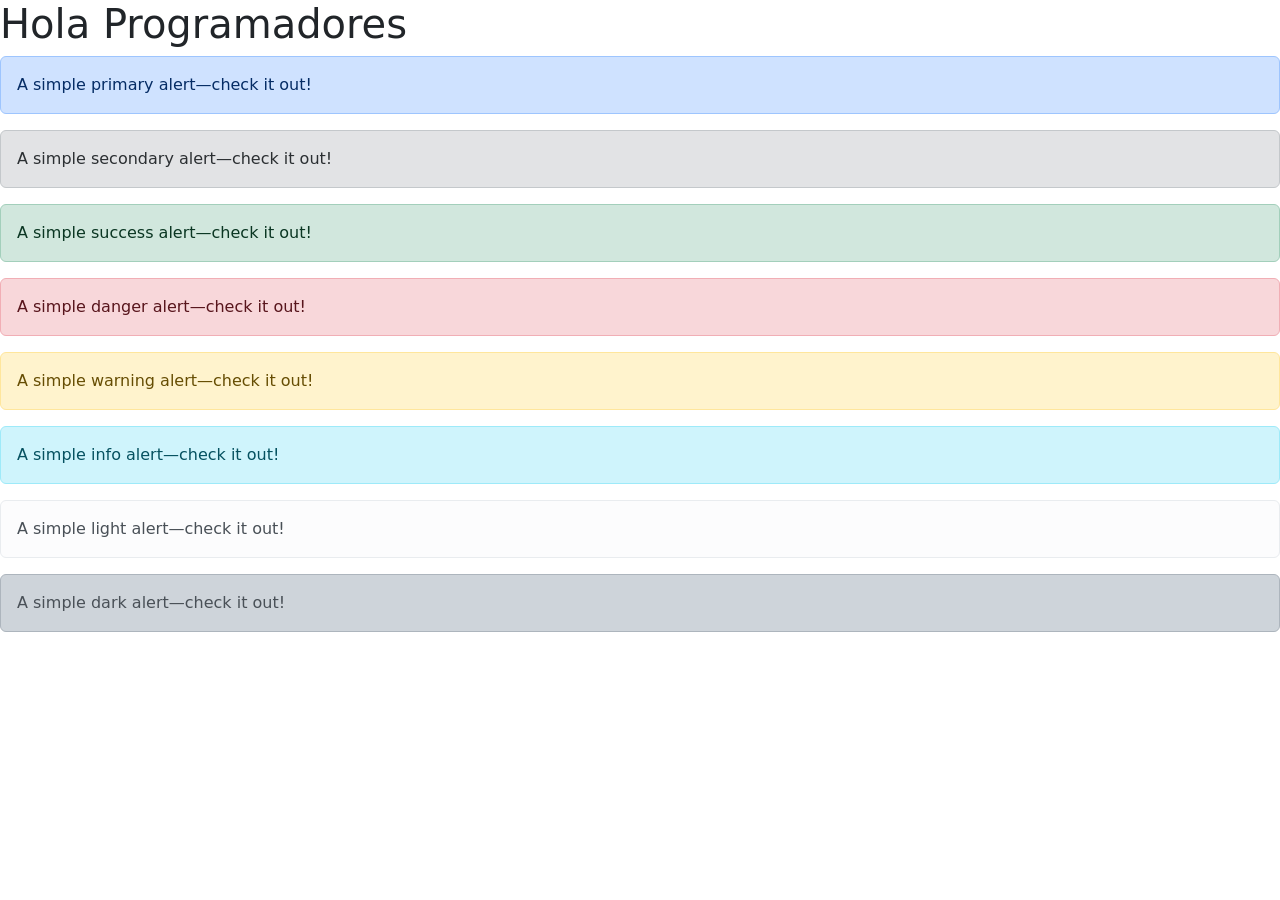
<file: index.html>
<!DOCTYPE html>
<html lang="en">
<head>
    <meta charset="UTF-8">
    <meta name="viewport" content="width=device-width, initial-scale=1.0">
    <title>Bootstrap 5</title>
</head>
<link rel="stylesheet" href="styles.css"/>
<body>
    <h1>Hola Programadores</h1>
    <div class="alert alert-primary" role="alert">
        A simple primary alert—check it out!
      </div>
      <div class="alert alert-secondary" role="alert">
        A simple secondary alert—check it out!
      </div>
      <div class="alert alert-success" role="alert">
        A simple success alert—check it out!
      </div>
      <div class="alert alert-danger" role="alert">
        A simple danger alert—check it out!
      </div>
      <div class="alert alert-warning" role="alert">
        A simple warning alert—check it out!
      </div>
      <div class="alert alert-info" role="alert">
        A simple info alert—check it out!
      </div>
      <div class="alert alert-light" role="alert">
        A simple light alert—check it out!
      </div>
      <div class="alert alert-dark" role="alert">
        A simple dark alert—check it out!
      </div>
</body>
</html>
</file>
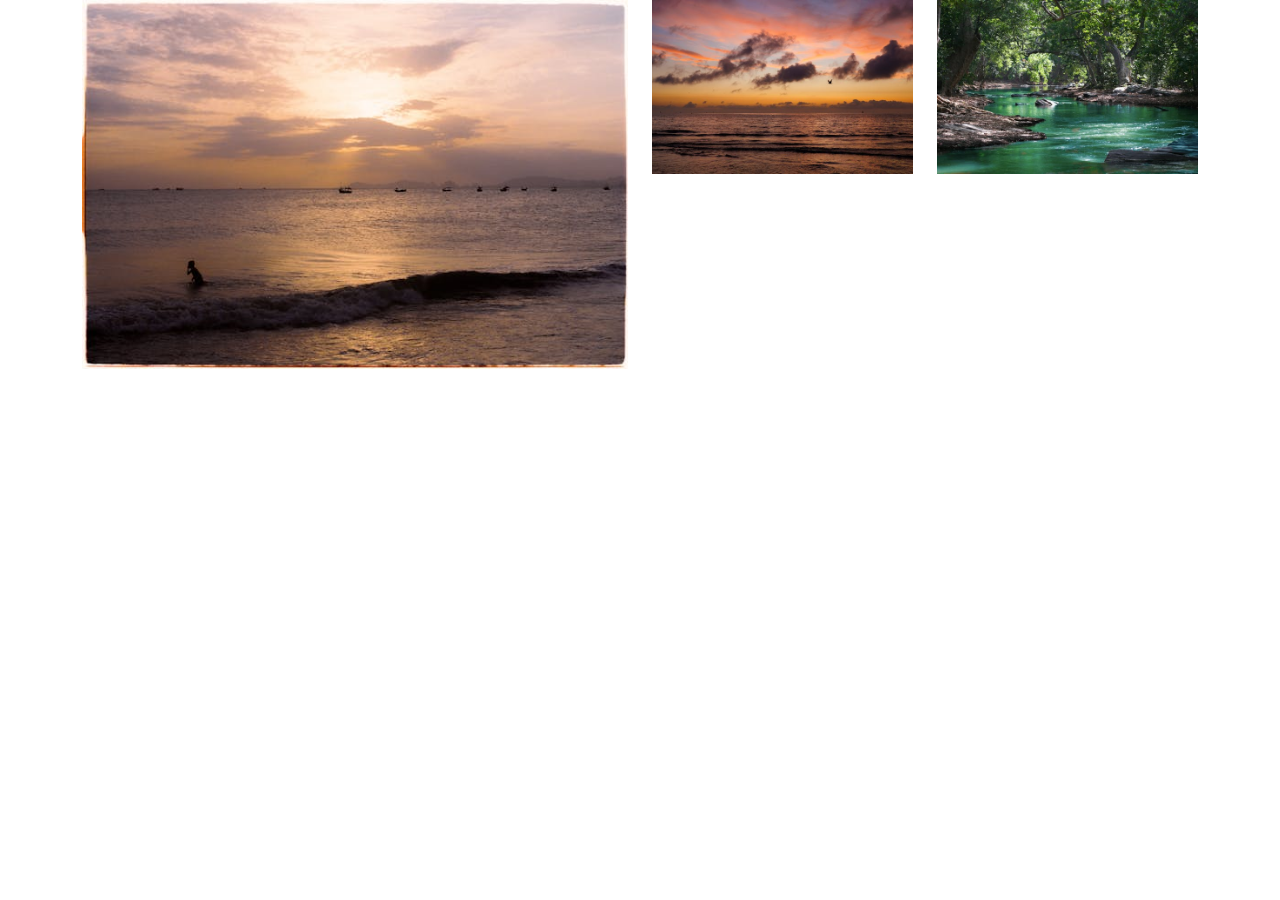
<file: imagenes/index.html>
<!doctype html>
<html lang="es">
  <head>
    <meta charset="utf-8">
    <meta name="viewport" content="width=device-width, initial-scale=1">
    <title>Bootstrap demo</title>
    <link href="https://cdn.jsdelivr.net/npm/bootstrap@5.3.3/dist/css/bootstrap.min.css" rel="stylesheet" integrity="sha384-QWTKZyjpPEjISv5WaRU9OFeRpok6YctnYmDr5pNlyT2bRjXh0JMhjY6hW+ALEwIH" crossorigin="anonymous">
    <link rel="stylesheet" href="estilos.css"> 
</head>
<body>
  
  <div class="container">
    <!-- Fila de Imágenes -->
    <div class="row">
      <!-- Imagen 1: Aparece en el 50% en pantallas grandes, en un 100% en pantallas pequeñas -->
      <div class="col-12 col-md-4 col-lg-6 mb-5">
        <img src="./multimedia/paisaje1.jpeg" alt="Imagen 1" class="img-fluid">
      </div>

      <!-- Imagen 2: Ocupa el 100% en pantallas pequeñas, 33.33% en medianas y grandes -->
      <div class="col-12 col-md-4 col-lg-3 mb-5">
        <img src="./multimedia/paisaje2.jpeg" alt="Imagen 2" class="img-fluid">
      </div>

      <!-- Imagen 3: Similar al comportamiento de la imagen 2 -->
      <div class="col-12 col-md-4 col-lg-3 mb-5">
        <img src="./multimedia/paisaje3.jpeg" alt="Imagen 3" class="img-fluid">
      </div>
    </div>
  </div>
  


  <script src="https://cdn.jsdelivr.net/npm/bootstrap@5.3.3/dist/js/bootstrap.bundle.min.js" integrity="sha384-YvpcrYf0tY3lHB60NNkmXc5s9fDVZLESaAA55NDzOxhy9GkcIdslK1eN7N6jIeHz" crossorigin="anonymous"></script>
</body>
</html>
</file>
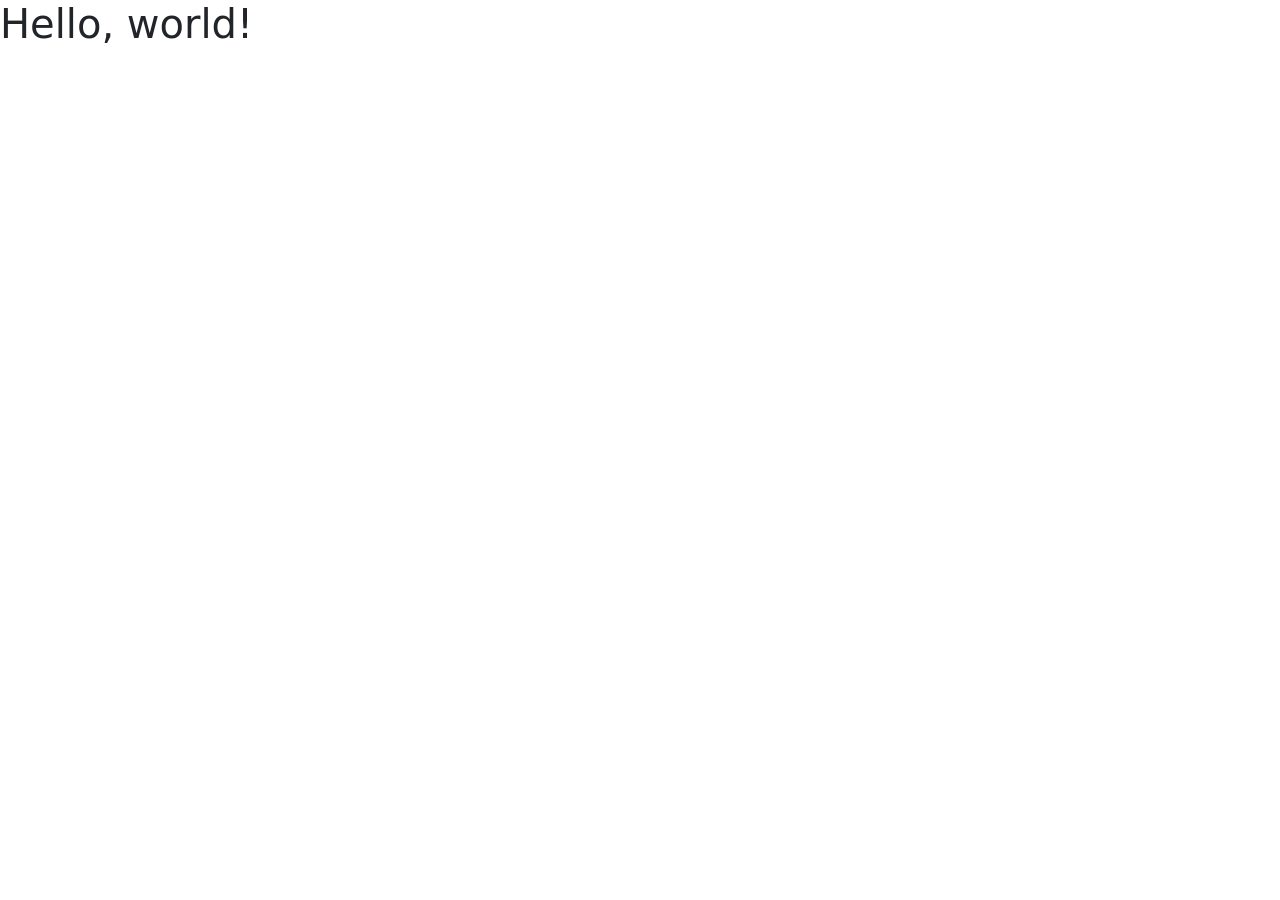
<file: PrimerEjBootstrap/index.html>
<!doctype html>
<html lang="en">
  <head>
    <meta charset="utf-8">
    <meta name="viewport" content="width=device-width, initial-scale=1">
    <title>Bootstrap demo</title>
    <link href="https://cdn.jsdelivr.net/npm/bootstrap@5.3.3/dist/css/bootstrap.min.css" rel="stylesheet" integrity="sha384-QWTKZyjpPEjISv5WaRU9OFeRpok6YctnYmDr5pNlyT2bRjXh0JMhjY6hW+ALEwIH" crossorigin="anonymous">
  </head>
  <body>
    <h1>Hello, world!</h1>
    <script src="https://cdn.jsdelivr.net/npm/bootstrap@5.3.3/dist/js/bootstrap.bundle.min.js" integrity="sha384-YvpcrYf0tY3lHB60NNkmXc5s9fDVZLESaAA55NDzOxhy9GkcIdslK1eN7N6jIeHz" crossorigin="anonymous"></script>
  </body>
</html>
</file>
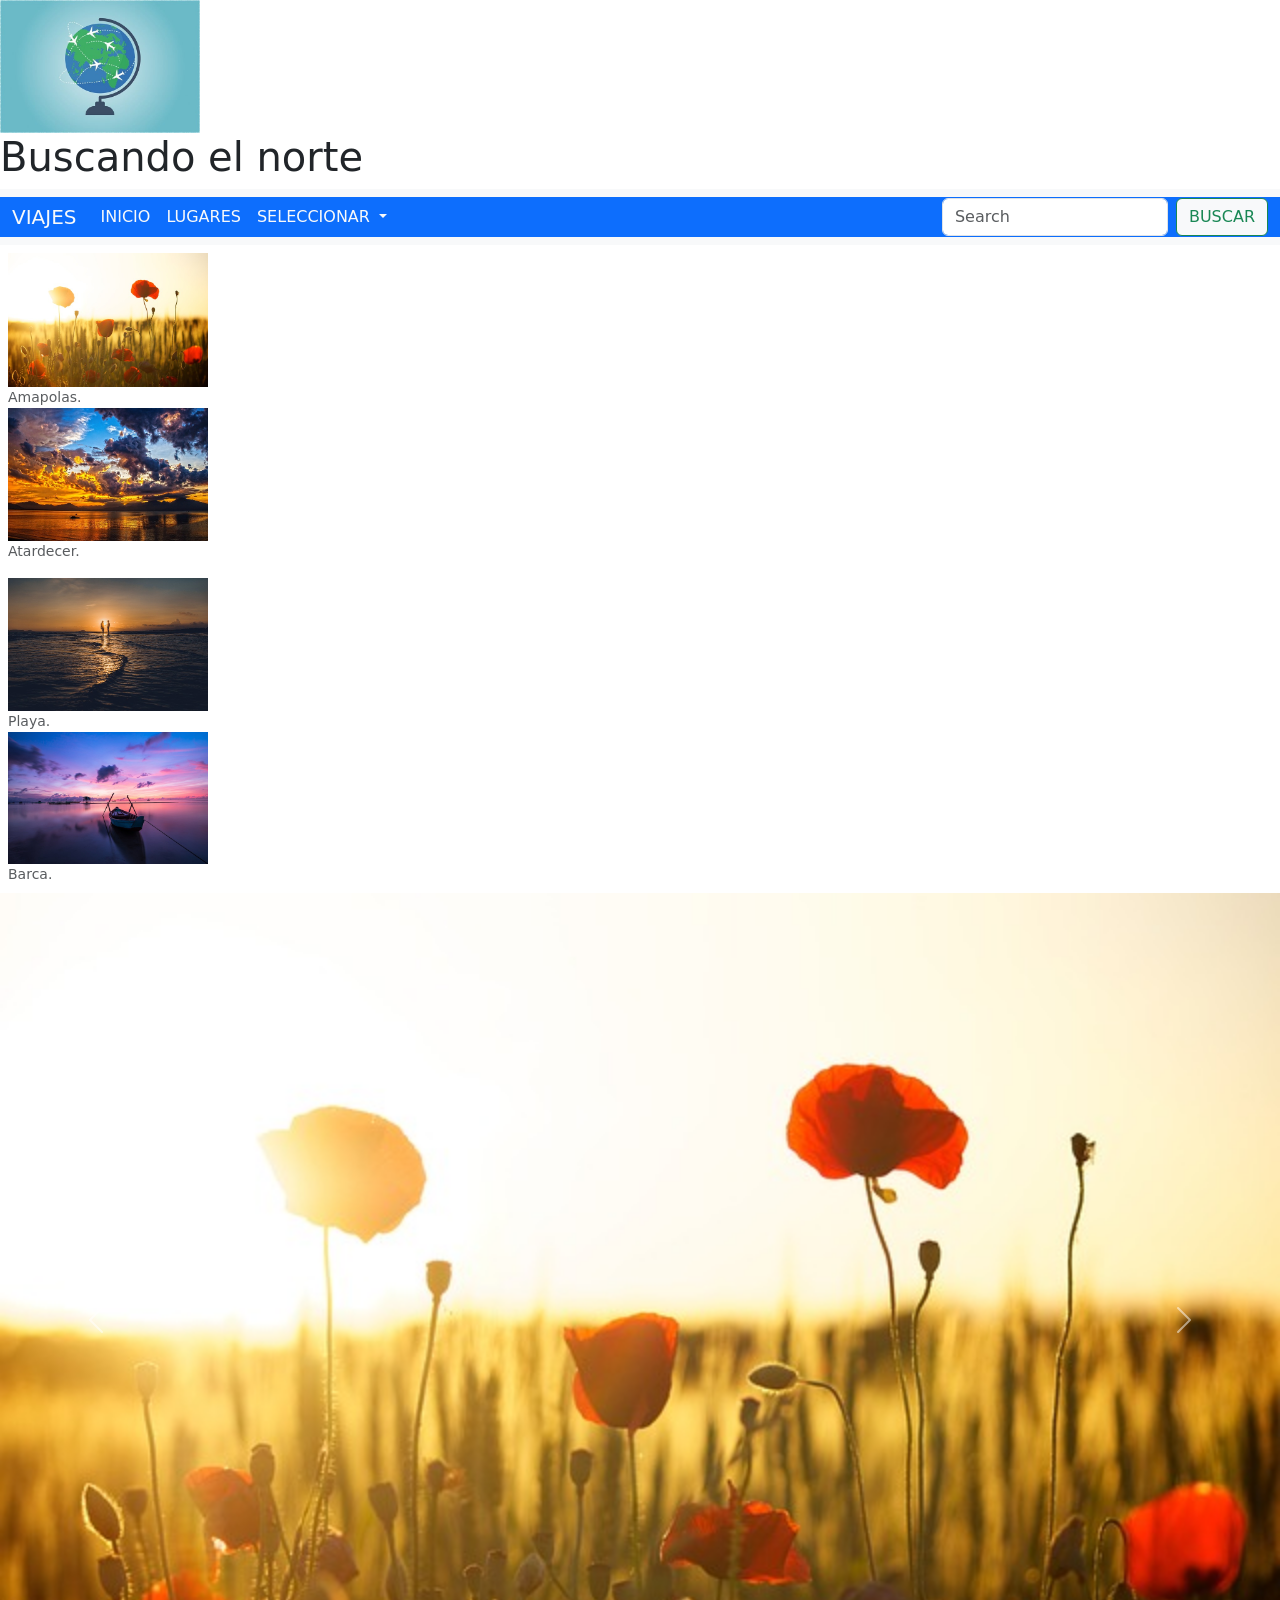
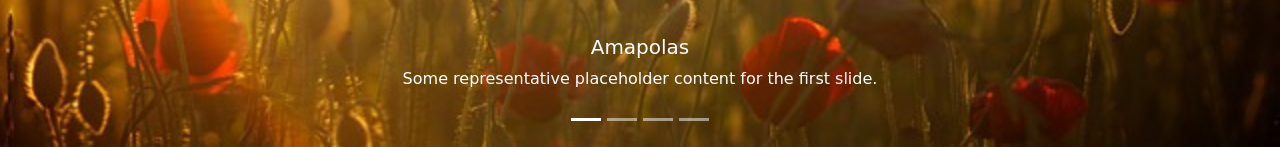
<file: RuthOviesAlonso/index.html>
<!DOCTYPE html>
<html lang="en">
<head>
    <meta charset="UTF-8">
    <meta name="viewport" content="width=ç, initial-scale=1.0">
    <title>Simulacro</title>
    <link href="https://cdn.jsdelivr.net/npm/bootstrap@5.3.3/dist/css/bootstrap.min.css" rel="stylesheet" integrity="sha384-QWTKZyjpPEjISv5WaRU9OFeRpok6YctnYmDr5pNlyT2bRjXh0JMhjY6hW+ALEwIH" crossorigin="anonymous">
    <script src="https://cdn.jsdelivr.net/npm/bootstrap@5.3.0/dist/js/bootstrap.bundle.min.js"></script>
</head>
<body>
    <div>
        <img src="img/logo.jpg" class="img-fluid" width="200" height="170" alt="logo"></img>
    </div>
    <div>
        <h1 class="display-6"><strong>Buscando el norte</strong></h1>
    </div>
    <nav class="navbar navbar-expand-lg bg-body-tertiary">
        <div class="container-fluid bg-primary">
          <a class="navbar-brand text-light" href="#">VIAJES</a>
          <button class="navbar-toggler" type="button" data-bs-toggle="collapse" data-bs-target="#navbarSupportedContent" aria-controls="navbarSupportedContent" aria-expanded="false" aria-label="Toggle navigation">
            <span class="navbar-toggler-icon"></span>
          </button>
          <div class="collapse navbar-collapse" id="navbarSupportedContent">
            <ul class="navbar-nav me-auto mb-2 mb-lg-0">
              <li class="nav-item">
                <a class="nav-link active text-light" aria-current="page" href="#">INICIO</a>
              </li>
              <li class="nav-item">
                <a class="nav-link text-light" href="#">LUGARES</a>
              </li>
              <li class="nav-item dropdown">
                <a class="nav-link dropdown-toggle text-light" href="#" role="button" data-bs-toggle="dropdown" aria-expanded="false">
                  SELECCIONAR
                </a>
                <ul class="dropdown-menu">
                  <li><a class="dropdown-item" href="#">UNO</a></li>
                  <li><a class="dropdown-item" href="#">DOS</a></li>
                  <li><hr class="dropdown-divider"></li>
                  <li><a class="dropdown-item" href="#">TRES</a></li>
                </ul>
              </li>
            </ul>
            <form class="d-flex" role="search">
              <input class="form-control me-2" type="search" placeholder="Search" aria-label="Search">
              <button class="btn btn-outline-success btn-light" type="submit">BUSCAR</button>
            </form>
          </div>
        </div>
      </nav>
        <div class="grid gap-3 row-gap-3">
            <div class="row-gap-3"></div>
            <div class="p-2 g-col-6">
                 <img src="./img/amapolas.jpg" width="200" height="200" alt="Imagen 1" class="img-fluid">
                    <figcaption class="figure-caption">Amapolas.</figcaption>
                <img src="./img/atardecer.jpg" width="200" height="200" alt="Imagen 2" class="img-fluid">
                    <figcaption class="figure-caption">Atardecer.</figcaption>
            </div>
            <div class="p-2 g-col-6">
                    <img src="./img/playa.jpg" alt="Imagen 3" width="200" height="200" class="img-fluid">
                    <figcaption class="figure-caption">Playa.</figcaption>
                    <img src="./img/barca.jpg" alt="Imagen 4" width="200" height="200" class="img-fluid">
                    <figcaption class="figure-caption">Barca.</figcaption>
            </div>
            <div id="carouselExampleCaptions" class="carousel slide">
                <div class="carousel-indicators">
                  <button type="button" data-bs-target="#carouselExampleCaptions" data-bs-slide-to="0" class="active" aria-current="true" aria-label="Slide 1"></button>
                  <button type="button" data-bs-target="#carouselExampleCaptions" data-bs-slide-to="1" aria-label="Slide 2"></button>
                  <button type="button" data-bs-target="#carouselExampleCaptions" data-bs-slide-to="2" aria-label="Slide 3"></button>
                  <button type="button" data-bs-target="#carouselExampleCaptions" data-bs-slide-to="3" aria-label="Slide 4"></button>
                </div>
                <div class="carousel-inner">
                  <div class="carousel-item active">
                    <img src="img/amapolas.jpg" class="d-block w-100" alt="...">
                    <div class="carousel-caption d-none d-md-block">
                      <h5>Amapolas</h5>
                      <p>Some representative placeholder content for the first slide.</p>
                    </div>
                  </div>
                  <div class="carousel-item">
                    <img src="img/atardecer.jpg" class="d-block w-100" alt="...">
                    <div class="carousel-caption d-none d-md-block">
                      <h5>Atardecer</h5>
                      <p>Some representative placeholder content for the second slide.</p>
                    </div>
                  </div>
                  <div class="carousel-item">
                    <img src="img/playa.jpg" class="d-block w-100" alt="...">
                    <div class="carousel-caption d-none d-md-block">
                      <h5>Playa</h5>
                      <p>Some representative placeholder content for the third slide.</p>
                    </div>
                  </div>
                  <div class="carousel-item">
                    <img src="img/barca.jpg" class="d-block w-100" alt="...">
                    <div class="carousel-caption d-none d-md-block">
                      <h5>Barca</h5>
                      <p>Some representative placeholder content for the third slide.</p>
                    </div>
                  </div>
                </div>
                <button class="carousel-control-prev" type="button" data-bs-target="#carouselExampleCaptions" data-bs-slide="prev">
                  <span class="carousel-control-prev-icon" aria-hidden="true"></span>
                  <span class="visually-hidden">Previous</span>
                </button>
                <button class="carousel-control-next" type="button" data-bs-target="#carouselExampleCaptions" data-bs-slide="next">
                  <span class="carousel-control-next-icon" aria-hidden="true"></span>
                  <span class="visually-hidden">Next</span>
                </button>
              </div>
        </div>
        
</body>
</html>
</file>
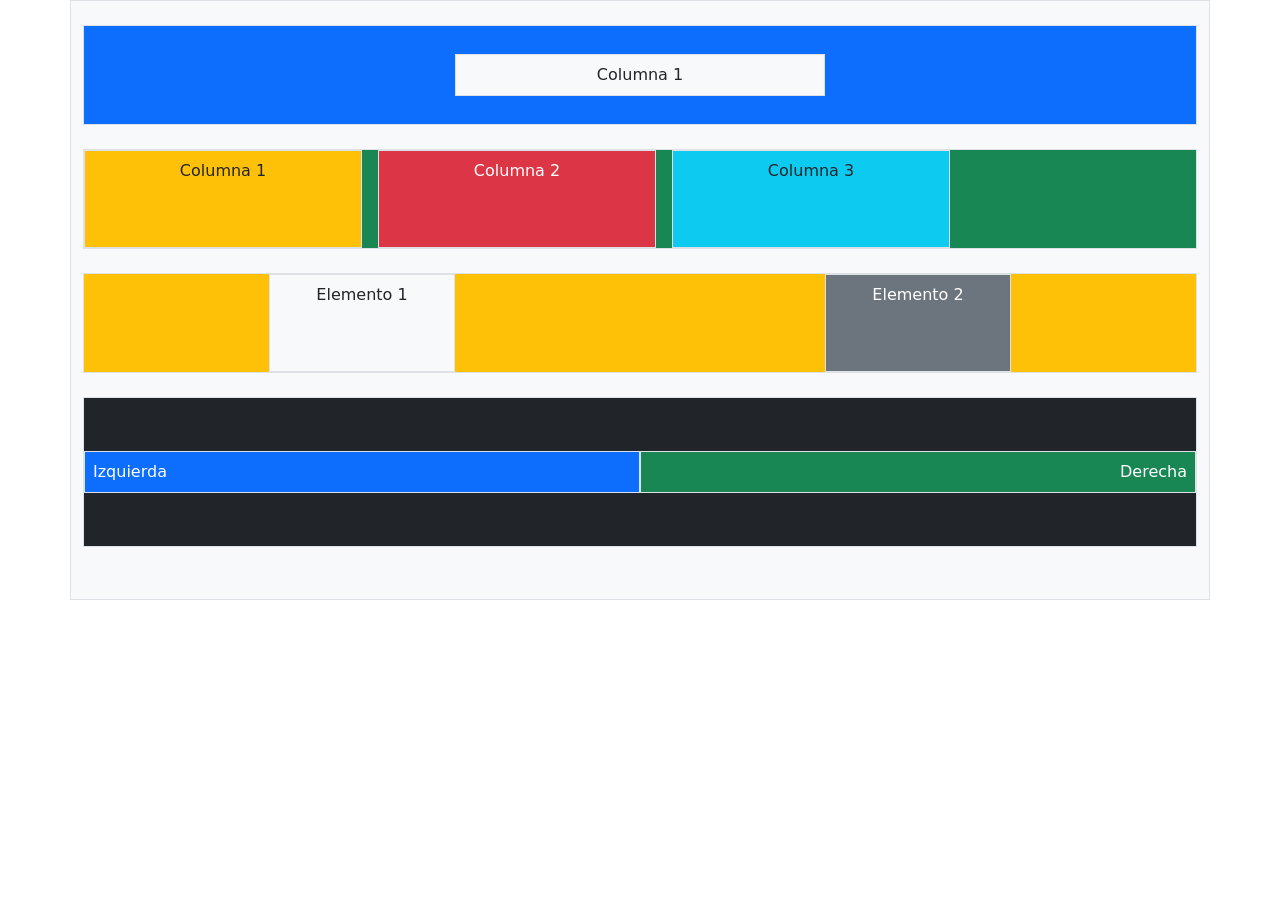
<file: Alineación y espaciado/Alineación y espaciado/index.html>
<!doctype html>
<html lang="es">
  <head>
    <meta charset="utf-8">
    <meta name="viewport" content="width=device-width, initial-scale=1">
    <title>Bootstrap Alineación y espaciado</title>
    <link href="https://cdn.jsdelivr.net/npm/bootstrap@5.3.3/dist/css/bootstrap.min.css" rel="stylesheet" integrity="sha384-QWTKZyjpPEjISv5WaRU9OFeRpok6YctnYmDr5pNlyT2bRjXh0JMhjY6hW+ALEwIH" crossorigin="anonymous">
    <link rel="stylesheet" href="estilos.css"> 
</head>
<body>
  <div class="container border p-4 bg-light" style="min-height: 600px;">
    <!-- Fila 1: Centrado horizontal y vertical -->
    <div class="row justify-content-center align-items-center border mb-4 bg-primary" style="height: 100px;">
      <div class="col-4 text-center bg-light border p-2">Columna 1</div>
    </div>

    <!-- Fila 2: Espaciado entre columnas con gap-3 -->
    <div class="row gap-3 border mb-4 bg-success" style="height: 100px;">
      <div class="col-3 bg-warning border text-center p-2">Columna 1</div>
      <div class="col-3 bg-danger border text-center p-2 text-white">Columna 2</div>
      <div class="col-3 bg-info border text-center p-2">Columna 3</div>
    </div>

    <!-- Fila 3: Alineación horizontal -->
    <div class="row justify-content-around border mb-4 bg-warning" style="height: 100px;">
      <div class="col-2 bg-light border text-center p-2">Elemento 1</div>
      <div class="col-2 bg-secondary border text-center p-2 text-white">Elemento 2</div>
    </div>

    <!-- Fila 4: Alineación vertical con espaciado -->
    <div class="row align-items-center border bg-dark" style="height: 150px;">
      <div class="col-6 text-start bg-primary border p-2 text-white">Izquierda</div>
      <div class="col-6 text-end bg-success border p-2 text-white">Derecha</div>
    </div>
  </div>

  
  <script src="https://cdn.jsdelivr.net/npm/bootstrap@5.3.3/dist/js/bootstrap.bundle.min.js" integrity="sha384-YvpcrYf0tY3lHB60NNkmXc5s9fDVZLESaAA55NDzOxhy9GkcIdslK1eN7N6jIeHz" crossorigin="anonymous"></script>
</body>
</html>
</file>
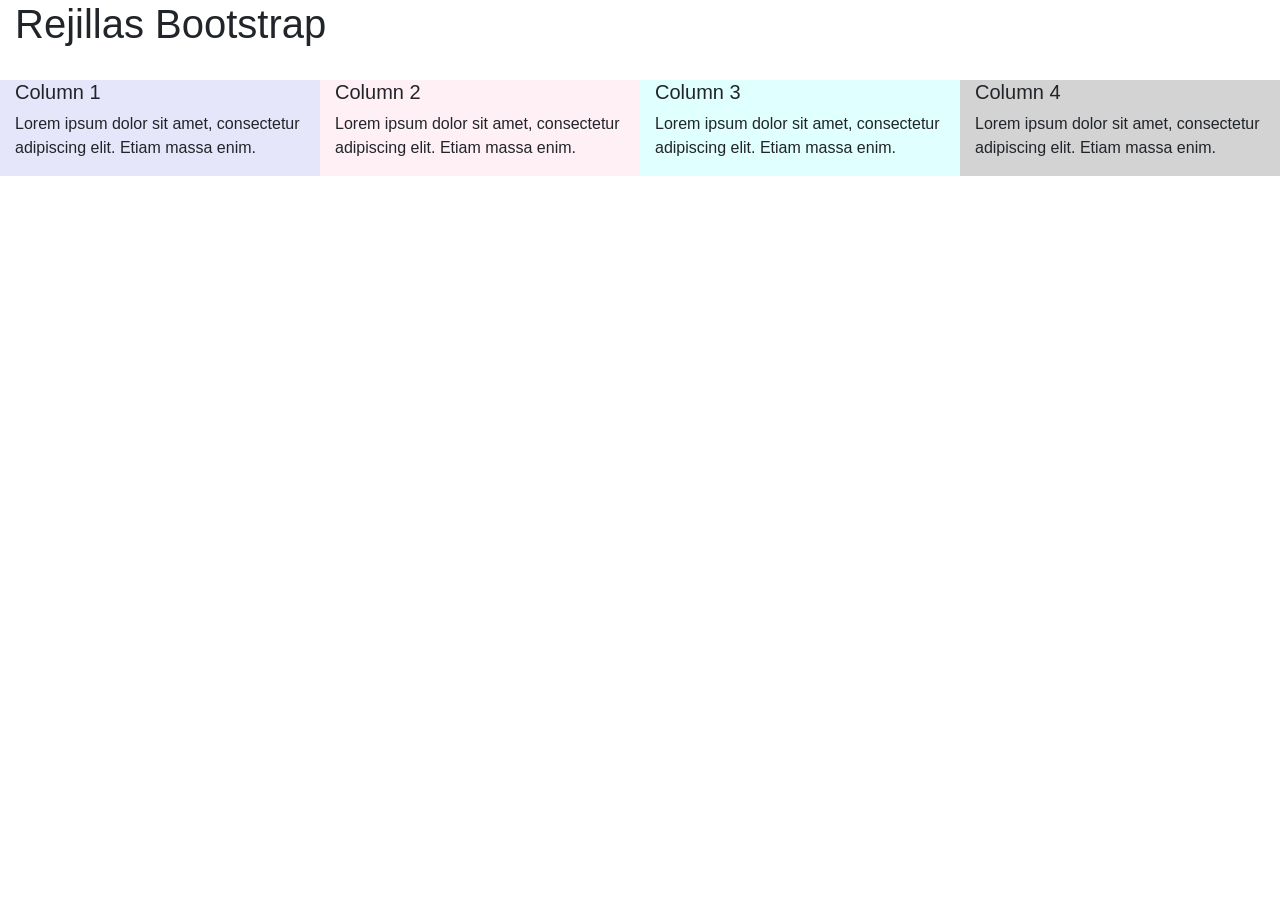
<file: 02.Estructura cuadrícula bootstrap/02.Rejillas_ejemplo.html>
<!DOCTYPE html>
<html>

<head>
    <title>Bootstrap Example</title>
    <meta charset="utf-8">
    <meta name="viewport" content="width=device-width, initial-scale=1">
    <link rel="stylesheet" href="https://maxcdn.bootstrapcdn.com/bootstrap/4.0.0/css/bootstrap.min.css">
    <script src="https://ajax.googleapis.com/ajax/libs/jquery/3.2.1/jquery.min.js"></script>
    <script src="https://cdnjs.cloudflare.com/ajax/libs/popper.js/1.12.9/umd/popper.min.js"></script>
    <script src="https://maxcdn.bootstrapcdn.com/bootstrap/4.0.0/js/bootstrap.min.js"></script>

</head>

<body>

    <div class="container-fluid">
        <h1>Rejillas Bootstrap</h1>
        <br>

        <div class="row">
            <div class="col-sm-6 col-lg-3" style="background:lavender;">
                <h5>Column 1</h5>
                <p>
                    Lorem ipsum dolor sit amet, consectetur adipiscing elit. Etiam massa enim.
                </p>

            </div>

            <div class="col-sm-6 col-lg-3" style="background:lavenderblush;">
                <h5>Column 2</h5>
                <p>
                    Lorem ipsum dolor sit amet, consectetur adipiscing elit. Etiam massa enim.
                </p>
            </div>

            <div class="col-sm-6 col-lg-3" style="background:lightcyan;">
                <h5>Column 3</h5>
                <p>
                    Lorem ipsum dolor sit amet, consectetur adipiscing elit. Etiam massa enim.
                </p>
            </div>

            <div class="col-sm-6 col-lg-3" style="background:lightgray;">
                <h5>Column 4</h5>
                <p>
                    Lorem ipsum dolor sit amet, consectetur adipiscing elit. Etiam massa enim.
                </p>
            </div>
        </div>

        <!--
        <br>
        <div class="row">
            <div class="col-sm-6 col-md-4 col-lg-3" style="background:lavender;">col-sm-6 col-md-4 col-lg-3</div>
            <div class="col-sm-6 col-md-4 col-lg-3" style="background:lavenderblush;"> col-sm-6 col-md-4 col-lg-3</div>
            <div class="col-sm-6 col-md-4 col-lg-3" style="background:lightgray;">col-sm-6 col-md-4 col-lg-3</div>
            <div class="col-sm-6 col-md-4 col-lg-3" style="background:lavender;">col-sm-6 col-md-4 col-lg-3</div>
        </div>
<br>
-->
    </div>

</body>

</html>
</file>
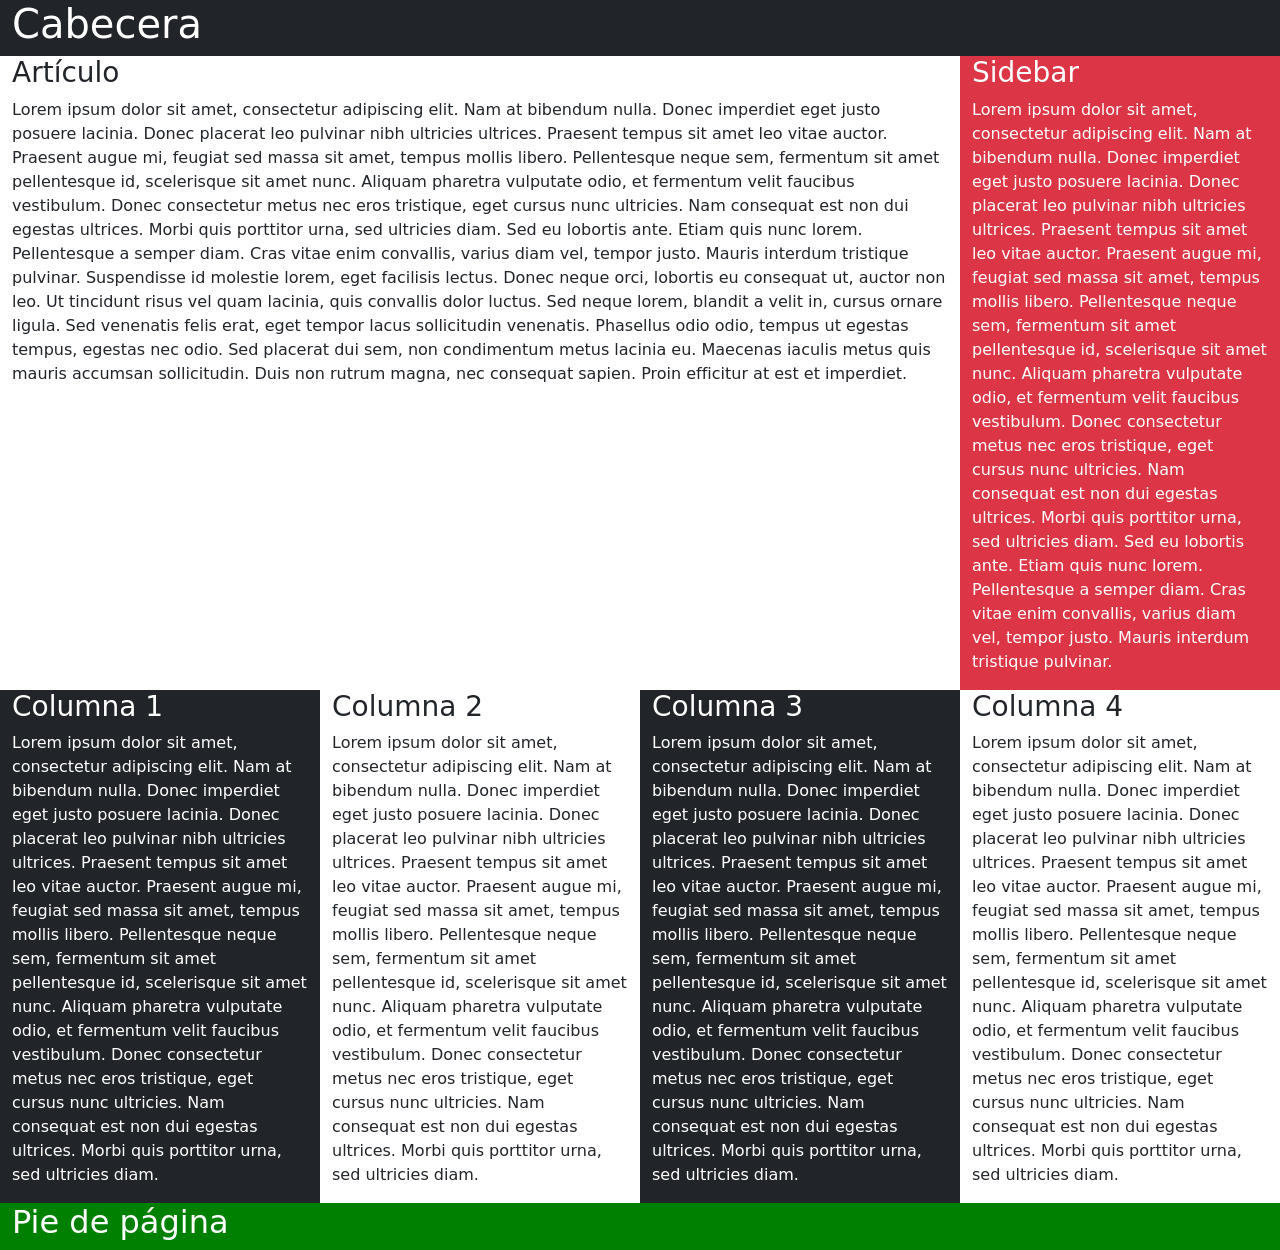
<file: Cuadricula/Ejercicio cuadricula resuelto.html>
<!DOCTYPE html>
<!-- saved from url=(0113)https://moodle.cifpaviles.net/pluginfile.php/26041/mod_resource/content/12/Ejercicio%20cuadricula%20resuelto.html -->
<html lang="es"><head><meta http-equiv="Content-Type" content="text/html; charset=UTF-8">
        <title>Ejercicio cuadricula resuelto</title>
        <!-- Required meta tags -->
        
        <meta name="viewport" content="width=device-width, initial-scale=1, shrink-to-fit=no">

        <!-- Bootstrap CSS v5.2.1 -->
        <link href="./Ejercicio cuadricula resuelto_files/bootstrap.min.css" rel="stylesheet" integrity="sha384-T3c6CoIi6uLrA9TneNEoa7RxnatzjcDSCmG1MXxSR1GAsXEV/Dwwykc2MPK8M2HN" crossorigin="anonymous">
    <style type="text/css" id="operaUserStyle"></style><style>@import url(https://fonts.googleapis.com/css2?family=Inter&display=swap);</style><style>
</style><style>/* Toggle A */
input:checked ~ .dot {
    transform: translateX(100%);
    background-color: #48bb78;
}

/* Toggle B */
input:checked ~ .dot {
    transform: translateX(100%);
    background-color: #48bb78;
}</style><style type="text/css">.lf-progress {
  -webkit-appearance: none;
  -moz-apperance: none;
  width: 100%;
  /* margin: 0 10px; */
  height: 4px;
  border-radius: 3px;
  cursor: pointer;
}
.lf-progress:focus {
  outline: none;
  border: none;
}
.lf-progress::-moz-range-track {
  cursor: pointer;
  background: none;
  border: none;
  outline: none;
}
.lf-progress::-webkit-slider-thumb {
  -webkit-appearance: none !important;
  height: 13px;
  width: 13px;
  border: 0;
  border-radius: 50%;
  background: #0fccce;
  cursor: pointer;
}
.lf-progress::-moz-range-thumb {
  -moz-appearance: none !important;
  height: 13px;
  width: 13px;
  border: 0;
  border-radius: 50%;
  background: #0fccce;
  cursor: pointer;
}
.lf-progress::-ms-track {
  width: 100%;
  height: 3px;
  cursor: pointer;
  background: transparent;
  border-color: transparent;
  color: transparent;
}
.lf-progress::-ms-fill-lower {
  background: #ccc;
  border-radius: 3px;
}
.lf-progress::-ms-fill-upper {
  background: #ccc;
  border-radius: 3px;
}
.lf-progress::-ms-thumb {
  border: 0;
  height: 15px;
  width: 15px;
  border-radius: 50%;
  background: #0fccce;
  cursor: pointer;
}
.lf-progress:focus::-ms-fill-lower {
  background: #ccc;
}
.lf-progress:focus::-ms-fill-upper {
  background: #ccc;
}
.lf-player-container :focus {
  outline: 0;
}
.lf-popover {
  position: relative;
}

.lf-popover-content {
  display: inline-block;
  position: absolute;
  opacity: 1;
  visibility: visible;
  transform: translate(0, -10px);
  box-shadow: 0 2px 5px 0 rgba(0, 0, 0, 0.26);
  transition: all 0.3s cubic-bezier(0.75, -0.02, 0.2, 0.97);
}

.lf-popover-content.hidden {
  opacity: 0;
  visibility: hidden;
  transform: translate(0, 0px);
}

.lf-player-btn-container {
  display: flex;
  align-items: center;
}
.lf-player-btn {
  cursor: pointer;
  fill: #999;
  width: 14px;
}

.lf-player-btn.active {
  fill: #555;
}

.lf-popover {
  position: relative;
}

.lf-popover-content {
  display: inline-block;
  position: absolute;
  background-color: #ffffff;
  opacity: 1;

  transform: translate(0, -10px);
  box-shadow: 0 2px 5px 0 rgba(0, 0, 0, 0.26);
  transition: all 0.3s cubic-bezier(0.75, -0.02, 0.2, 0.97);
  padding: 10px;
}

.lf-popover-content.hidden {
  opacity: 0;
  visibility: hidden;
  transform: translate(0, 0px);
}

.lf-arrow {
  position: absolute;
  z-index: -1;
  content: '';
  bottom: -9px;
  border-style: solid;
  border-width: 10px 10px 0px 10px;
}

.lf-left-align,
.lf-left-align .lfarrow {
  left: 0;
  right: unset;
}

.lf-right-align,
.lf-right-align .lf-arrow {
  right: 0;
  left: unset;
}

.lf-text-input {
  border: 1px #ccc solid;
  border-radius: 5px;
  padding: 3px;
  width: 60px;
  margin: 0;
}

.lf-color-picker {
  display: flex;
  flex-direction: row;
  justify-content: space-between;
  height: 90px;
}

.lf-color-selectors {
  display: flex;
  flex-direction: column;
  justify-content: space-between;
}

.lf-color-component {
  display: flex;
  flex-direction: row;
  font-size: 12px;
  align-items: center;
  justify-content: center;
}

.lf-color-component strong {
  width: 40px;
}

.lf-color-component input[type='range'] {
  margin: 0 0 0 10px;
}

.lf-color-component input[type='number'] {
  width: 50px;
  margin: 0 0 0 10px;
}

.lf-color-preview {
  font-size: 12px;
  display: flex;
  flex-direction: column;
  align-items: center;
  justify-content: space-between;
  padding-left: 5px;
}

.lf-preview {
  height: 60px;
  width: 60px;
}

.lf-popover-snapshot {
  width: 150px;
}
.lf-popover-snapshot h5 {
  margin: 5px 0 10px 0;
  font-size: 0.75rem;
}
.lf-popover-snapshot a {
  display: block;
  text-decoration: none;
}
.lf-popover-snapshot a:before {
  content: '⥼';
  margin-right: 5px;
}
.lf-popover-snapshot .lf-note {
  display: block;
  margin-top: 10px;
  color: #999;
}
.lf-player-controls > div {
  margin-right: 5px;
  margin-left: 5px;
}
.lf-player-controls > div:first-child {
  margin-left: 0px;
}
.lf-player-controls > div:last-child {
  margin-right: 0px;
}
</style><style>.eLang-loader-container {
  width: 130px;
  height: 41px;
  background-color: #fff;
  border-radius: 4px;
  position: relative;
}
.eLang-loader-arrow {
  position: absolute;
  bottom: -11px;
  color: #fff;
  left: calc(50% - 15px);
}
.eLang-revert-arrow {
  top: -11px;
  transform: rotate(180deg);
}
.eLang-loader-container-dark {
  background-color: #262835;
}
.eLang-loader-arrow-dark {
  color: #262835;
}
.eLang-loader {
  width: 10px;
  height: 10px;
  border-radius: 50%;
  position: relative;
  -webkit-animation: loading 0.45s 0.15s ease alternate infinite;
  animation: loading 0.45s 0.15s ease alternate infinite;
  margin: 0 auto;
}

.eLang-loader:after,
.eLang-loader:before {
  content: '';
  position: absolute;
  width: 10px;
  height: 10px;
  border-radius: 50%;
  animation: loading 0.45s ease alternate infinite;
  -webkit-animation: loading 0.45s ease alternate infinite;
}

.eLang-loader-dark {
  width: 10px;
  height: 10px;
  border-radius: 50%;
  position: relative;

  -webkit-animation: loading-dark 0.45s 0.15s ease alternate infinite;
  animation: loading-dark 0.45s 0.15s ease alternate infinite;
  margin: 0 auto;
}

.eLang-loader-dark:after,
.eLang-loader-dark:before {
  content: '';
  position: absolute;

  width: 10px;
  height: 10px;
  border-radius: 50%;
  animation: loading-dark 0.45s ease alternate infinite;
  -webkit-animation: loading-dark 0.45s ease alternate infinite;
}

.eLang-loader:before {
  left: -20px;
  animation-delay: 0s;
}

.eLang-loader:after {
  right: -20px;
  animation-delay: 0.4s;
}

.eLang-loader-dark:before {
  left: -20px;
  animation-delay: 0s;
}

.eLang-loader-dark:after {
  right: -20px;
  animation-delay: 0.4s;
}

@keyframes loading {
  0% {
    box-shadow: 0 15px 0 -15px rgba(79, 110, 253, 1);
  }
  100% {
    box-shadow: 0 15px 0 rgba(79, 110, 253, 1);
  }
}

@-webkit-keyframes loading {
  0% {
    box-shadow: 0 15px 0 -15px rgba(79, 110, 253, 1);
  }
  100% {
    box-shadow: 0 15px 0 rgba(79, 110, 253, 1);
  }
}
@keyframes loading-dark {
  0% {
    box-shadow: 0 15px 0 -15px rgba(115, 139, 251, 1);
  }
  100% {
    box-shadow: 0 15px 0 rgba(115, 139, 251, 1);
  }
}

@-webkit-keyframes loading-dark {
  0% {
    box-shadow: 0 15px 0 -15px rgba(115, 139, 251, 1);
  }
  100% {
    box-shadow: 0 15px 0 rgba(115, 139, 251, 1);
  }
}
</style></head>

    <body>
        <div class="container-fluid">
            <div class="row">
                <div class="col-12 bg-dark text-white">
                    <h1>Cabecera</h1>
                </div>
            </div> 
            <div class="row">
                <div class="col-sm-8 col-md-9">
                    <h3>Artículo</h3>
                    <p> Lorem ipsum dolor sit amet, consectetur adipiscing elit. Nam at bibendum nulla. Donec imperdiet eget justo posuere lacinia. Donec placerat leo pulvinar nibh ultricies ultrices. Praesent tempus sit amet leo vitae auctor. Praesent augue mi, feugiat sed massa sit amet, tempus mollis libero. Pellentesque neque sem, fermentum sit amet pellentesque id, scelerisque sit amet nunc. Aliquam pharetra vulputate odio, et fermentum velit faucibus vestibulum. Donec consectetur metus nec eros tristique, eget cursus nunc ultricies. Nam consequat est non dui egestas ultrices. Morbi quis porttitor urna, sed ultricies diam. Sed eu lobortis ante. Etiam quis nunc lorem. Pellentesque a semper diam. Cras vitae enim convallis, varius diam vel, tempor justo. Mauris interdum tristique pulvinar.
                        Suspendisse id molestie lorem, eget facilisis lectus. Donec neque orci, lobortis eu consequat ut, auctor non leo. Ut tincidunt risus vel quam lacinia, quis convallis dolor luctus. Sed neque lorem, blandit a velit in, cursus ornare ligula. Sed venenatis felis erat, eget tempor lacus sollicitudin venenatis. Phasellus odio odio, tempus ut egestas tempus, egestas nec odio. Sed placerat dui sem, non condimentum metus lacinia eu. Maecenas iaculis metus quis mauris accumsan sollicitudin. Duis non rutrum magna, nec consequat sapien. Proin efficitur at est et imperdiet. </p>
                </div>
                <div class="col-sm-4 col-md-3 bg-danger text-white">
                    <h3>Sidebar</h3>
                    <p> Lorem ipsum dolor sit amet, consectetur adipiscing elit. Nam at bibendum nulla. Donec imperdiet eget justo posuere lacinia. Donec placerat leo pulvinar nibh ultricies ultrices. Praesent tempus sit amet leo vitae auctor. Praesent augue mi, feugiat sed massa sit amet, tempus mollis libero. Pellentesque neque sem, fermentum sit amet pellentesque id, scelerisque sit amet nunc. Aliquam pharetra vulputate odio, et fermentum velit faucibus vestibulum. Donec consectetur metus nec eros tristique, eget cursus nunc ultricies. Nam consequat est non dui egestas ultrices. Morbi quis porttitor urna, sed ultricies diam. Sed eu lobortis ante. Etiam quis nunc lorem. Pellentesque a semper diam. Cras vitae enim convallis, varius diam vel, tempor justo. Mauris interdum tristique pulvinar.
                    </p>
                </div>
            </div>
            <div class="row">
                <div class="col-sm-6 col-md-3 bg-dark text-white">
                    <h3>Columna 1</h3>
                    <p> Lorem ipsum dolor sit amet, consectetur adipiscing elit. Nam at bibendum nulla. Donec imperdiet eget justo posuere lacinia. Donec placerat leo pulvinar nibh ultricies ultrices. Praesent tempus sit amet leo vitae auctor. Praesent augue mi, feugiat sed massa sit amet, tempus mollis libero. Pellentesque neque sem, fermentum sit amet pellentesque id, scelerisque sit amet nunc. Aliquam pharetra vulputate odio, et fermentum velit faucibus vestibulum. Donec consectetur metus nec eros tristique, eget cursus nunc ultricies. Nam consequat est non dui egestas ultrices. Morbi quis porttitor urna, sed ultricies diam.
                    </p>
                </div>
                <div class="col-sm-6 col-md-3">
                    <h3>Columna 2</h3>
                    <p> Lorem ipsum dolor sit amet, consectetur adipiscing elit. Nam at bibendum nulla. Donec imperdiet eget justo posuere lacinia. Donec placerat leo pulvinar nibh ultricies ultrices. Praesent tempus sit amet leo vitae auctor. Praesent augue mi, feugiat sed massa sit amet, tempus mollis libero. Pellentesque neque sem, fermentum sit amet pellentesque id, scelerisque sit amet nunc. Aliquam pharetra vulputate odio, et fermentum velit faucibus vestibulum. Donec consectetur metus nec eros tristique, eget cursus nunc ultricies. Nam consequat est non dui egestas ultrices. Morbi quis porttitor urna, sed ultricies diam.
                    </p>
                </div>
                <div class="col-sm-6 col-md-3 bg-dark text-white">
                    <h3>Columna 3</h3>
                    <p> Lorem ipsum dolor sit amet, consectetur adipiscing elit. Nam at bibendum nulla. Donec imperdiet eget justo posuere lacinia. Donec placerat leo pulvinar nibh ultricies ultrices. Praesent tempus sit amet leo vitae auctor. Praesent augue mi, feugiat sed massa sit amet, tempus mollis libero. Pellentesque neque sem, fermentum sit amet pellentesque id, scelerisque sit amet nunc. Aliquam pharetra vulputate odio, et fermentum velit faucibus vestibulum. Donec consectetur metus nec eros tristique, eget cursus nunc ultricies. Nam consequat est non dui egestas ultrices. Morbi quis porttitor urna, sed ultricies diam.
                    </p>
                </div>
                <div class="col-sm-6 col-md-3">
                    <h3>Columna 4</h3>
                    <p> Lorem ipsum dolor sit amet, consectetur adipiscing elit. Nam at bibendum nulla. Donec imperdiet eget justo posuere lacinia. Donec placerat leo pulvinar nibh ultricies ultrices. Praesent tempus sit amet leo vitae auctor. Praesent augue mi, feugiat sed massa sit amet, tempus mollis libero. Pellentesque neque sem, fermentum sit amet pellentesque id, scelerisque sit amet nunc. Aliquam pharetra vulputate odio, et fermentum velit faucibus vestibulum. Donec consectetur metus nec eros tristique, eget cursus nunc ultricies. Nam consequat est non dui egestas ultrices. Morbi quis porttitor urna, sed ultricies diam.
                    </p>
                </div>
                </div>
            <div class="row">
                <div class="col-12" style="background:green; color: white;">
                    <h2>Pie de página</h2>
                </div>
            </div>
        </div>


        <script src="./Ejercicio cuadricula resuelto_files/popper.min.js.descarga" integrity="sha384-I7E8VVD/ismYTF4hNIPjVp/Zjvgyol6VFvRkX/vR+Vc4jQkC+hVqc2pM8ODewa9r" crossorigin="anonymous"></script>
        <script src="./Ejercicio cuadricula resuelto_files/bootstrap.min.js.descarga" integrity="sha384-BBtl+eGJRgqQAUMxJ7pMwbEyER4l1g+O15P+16Ep7Q9Q+zqX6gSbd85u4mG4QzX+" crossorigin="anonymous"></script>
    

<div class="elangExtension"></div><div class="ReactModalPortal"></div></body></html>
</file>
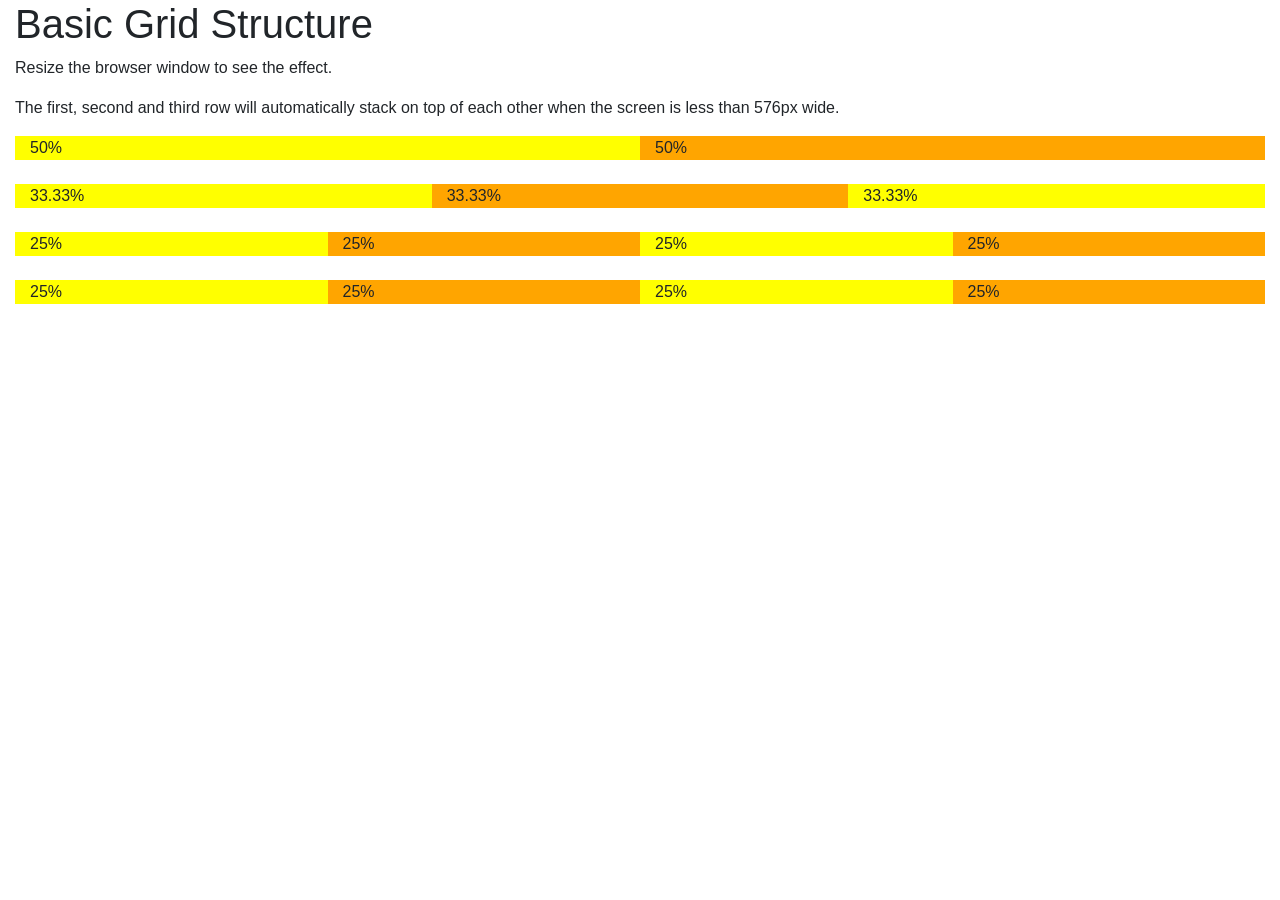
<file: 02.Estructura cuadrícula bootstrap/02.Grid structure/01.basic grid structure.html>
<!DOCTYPE html>
<html lang="en">
<head>
  <title>Bootstrap Example</title>
  <meta charset="utf-8">
  <meta name="viewport" content="width=device-width, initial-scale=1">
  <link rel="stylesheet" href="https://maxcdn.bootstrapcdn.com/bootstrap/4.0.0/css/bootstrap.min.css">
  <script src="https://ajax.googleapis.com/ajax/libs/jquery/3.2.1/jquery.min.js"></script>
  <script src="https://cdnjs.cloudflare.com/ajax/libs/popper.js/1.12.9/umd/popper.min.js"></script>
  <script src="https://maxcdn.bootstrapcdn.com/bootstrap/4.0.0/js/bootstrap.min.js"></script>
</head>
<body>

<div class="container-fluid">
  <h1>Basic Grid Structure</h1>
  <p>Resize the browser window to see the effect.</p>
  <p>The first, second and third row will automatically stack on top of each other when the screen is less than 576px wide.</p>
  
  <div class="container-fluid">
    <!-- Control the column width, and how they should appear on different devices -->
    <div class="row">
      <div class="col-sm-6" style="background-color:yellow;">50%</div>
      <div class="col-sm-6" style="background-color:orange;">50%</div>
    </div>
    <br>
    
    <div class="row">
      <div class="col-sm-4" style="background-color:yellow;">33.33%</div>
      <div class="col-sm-4" style="background-color:orange;">33.33%</div>
      <div class="col-sm-4" style="background-color:yellow;">33.33%</div>
    </div>
    <br>

    <!-- Or let Bootstrap automatically handle the layout -->
    <div class="row">
      <div class="col-sm" style="background-color:yellow;">25%</div>
      <div class="col-sm" style="background-color:orange;">25%</div>
      <div class="col-sm" style="background-color:yellow;">25%</div>
      <div class="col-sm" style="background-color:orange;">25%</div>
    </div>
    <br>
    
    <div class="row">
      <div class="col" style="background-color:yellow;">25%</div>
      <div class="col" style="background-color:orange;">25%</div>
      <div class="col" style="background-color:yellow;">25%</div>
      <div class="col" style="background-color:orange;">25%</div>
    </div>
  </div>
</div>

</body>
</html>
</file>
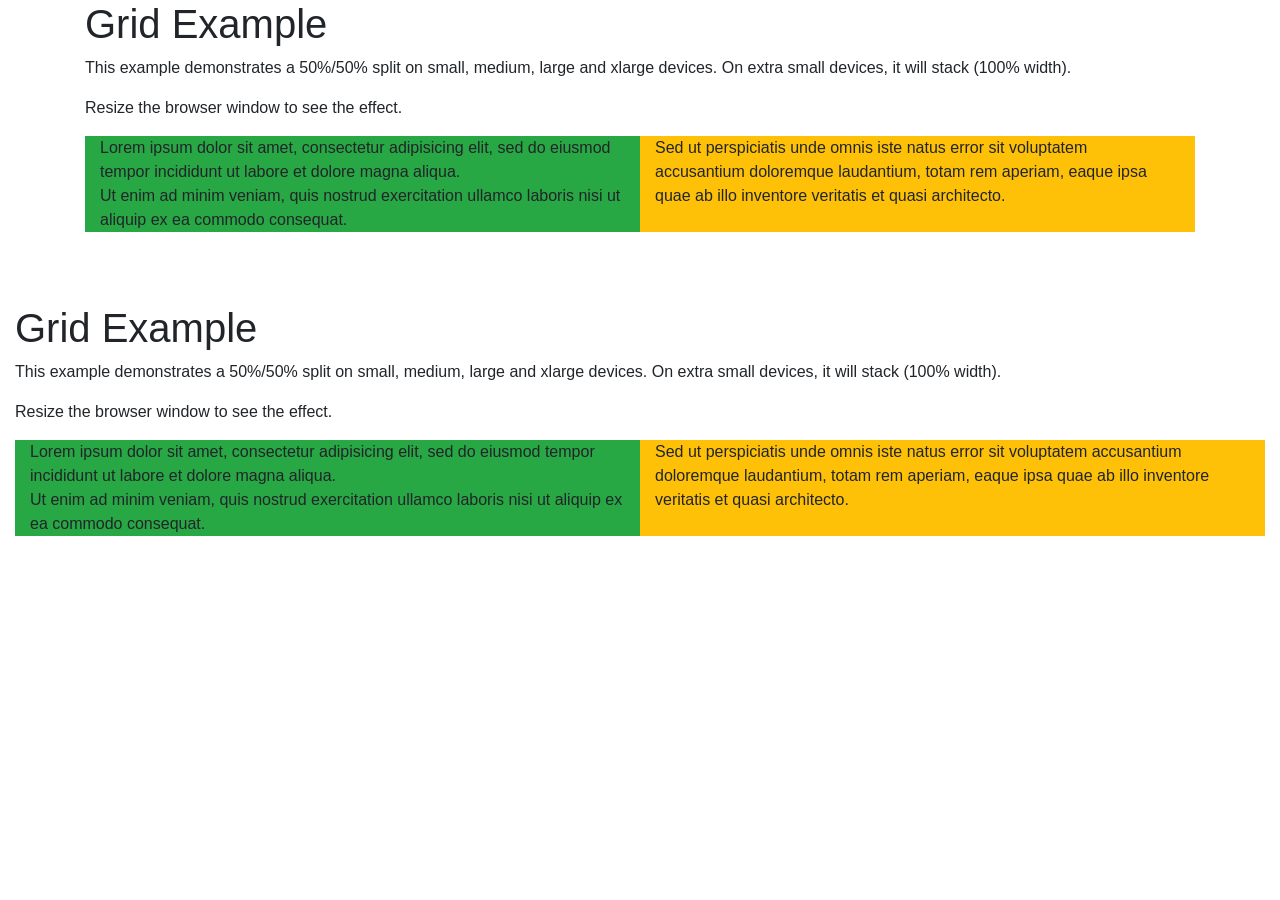
<file: 02.Estructura cuadrícula bootstrap/02.Grid structure/02.grid structure.html>
<!DOCTYPE html>
<html lang="en">
<head>
  <title>Bootstrap Example</title>
  <meta charset="utf-8">
  <meta name="viewport" content="width=device-width, initial-scale=1">
  <link rel="stylesheet" href="https://maxcdn.bootstrapcdn.com/bootstrap/4.0.0/css/bootstrap.min.css">
  <script src="https://ajax.googleapis.com/ajax/libs/jquery/3.2.1/jquery.min.js"></script>
  <script src="https://cdnjs.cloudflare.com/ajax/libs/popper.js/1.12.9/umd/popper.min.js"></script>
  <script src="https://maxcdn.bootstrapcdn.com/bootstrap/4.0.0/js/bootstrap.min.js"></script>
</head>
<body>

<div class="container">
  <h1>Grid Example</h1>
  <p>This example demonstrates a 50%/50% split on small, medium, large and xlarge devices. On extra small devices, it will stack (100% width).</p>      
  <p>Resize the browser window to see the effect.</p> 
  <div class="container">     
    <div class="row">
      <div class="col-sm-6 bg-success">
        Lorem ipsum dolor sit amet, consectetur adipisicing elit, sed do eiusmod tempor incididunt ut labore et dolore magna aliqua.<br>
        Ut enim ad minim veniam, quis nostrud exercitation ullamco laboris nisi ut aliquip ex ea commodo consequat.
      </div>
      <div class="col-sm-6 bg-warning">
        Sed ut perspiciatis unde omnis iste natus error sit voluptatem accusantium doloremque laudantium, totam rem aperiam, eaque ipsa quae ab illo inventore veritatis et quasi architecto.    
      </div>
    </div>
  </div>
</div>
   
   
   <br>
   <br>
   <br>
   
   <div class="container-fluid">
  <h1>Grid Example</h1>
  <p>This example demonstrates a 50%/50% split on small, medium, large and xlarge devices. On extra small devices, it will stack (100% width).</p>      
  <p>Resize the browser window to see the effect.</p> 
  <div class="container-fluid">    
    <div class="row">
      <div class="col-sm-6 bg-success">
        Lorem ipsum dolor sit amet, consectetur adipisicing elit, sed do eiusmod tempor incididunt ut labore et dolore magna aliqua.<br>
        Ut enim ad minim veniam, quis nostrud exercitation ullamco laboris nisi ut aliquip ex ea commodo consequat.
      </div>
      <div class="col-sm-6 bg-warning">
        Sed ut perspiciatis unde omnis iste natus error sit voluptatem accusantium doloremque laudantium, totam rem aperiam, eaque ipsa quae ab illo inventore veritatis et quasi architecto.    
      </div>
    </div>
  </div>
</div>
    
</body>
</html>

    
</body>
</html>
</file>
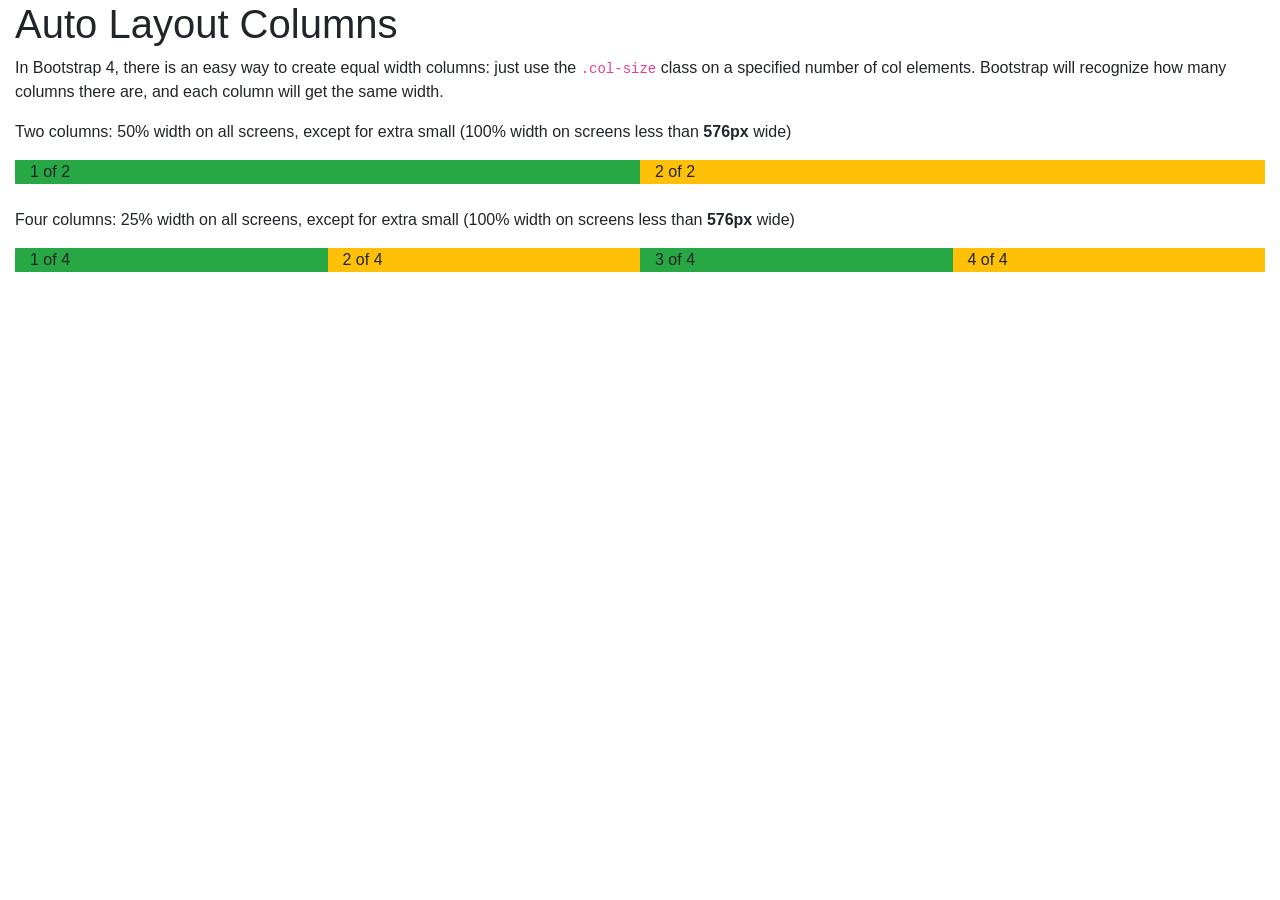
<file: 02.Estructura cuadrícula bootstrap/02.Grid structure/03.columnas diseño automático.html>
<!DOCTYPE html>
<html lang="en">
<head>
  <title>Bootstrap Example</title>
  <meta charset="utf-8">
  <meta name="viewport" content="width=device-width, initial-scale=1">
  <link rel="stylesheet" href="https://maxcdn.bootstrapcdn.com/bootstrap/4.0.0/css/bootstrap.min.css">
  <script src="https://ajax.googleapis.com/ajax/libs/jquery/3.2.1/jquery.min.js"></script>
  <script src="https://cdnjs.cloudflare.com/ajax/libs/popper.js/1.12.9/umd/popper.min.js"></script>
  <script src="https://maxcdn.bootstrapcdn.com/bootstrap/4.0.0/js/bootstrap.min.js"></script>
</head>
<body>

<div class="container-fluid">
  <h1>Auto Layout Columns</h1>
  <p>In Bootstrap 4, there is an easy way to create equal width columns: just use the <code>.col-size</code> class on a specified number of col elements. Bootstrap will recognize how many columns there are, and each column will get the same width.</p>
  <p>Two columns: 50% width on all screens, except for extra small (100% width on screens less than <strong>576px</strong> wide)</p>
  <div class="container-fluid">
    <div class="row">
      <div class="col-sm bg-success">1 of 2</div>
      <div class="col-sm bg-warning">2 of 2</div>
    </div>  
  </div>
  <br>
  
  <p>Four columns: 25% width on all screens, except for extra small (100% width on screens less than <strong>576px</strong> wide)</p>
  <div class="container-fluid">
    <div class="row">
      <div class="col-sm bg-success">1 of 4</div>
      <div class="col-sm bg-warning">2 of 4</div>
      <div class="col-sm bg-success">3 of 4</div>
      <div class="col-sm bg-warning">4 of 4</div>
    </div>  
  </div>
</div>

</body>
</html>
</file>
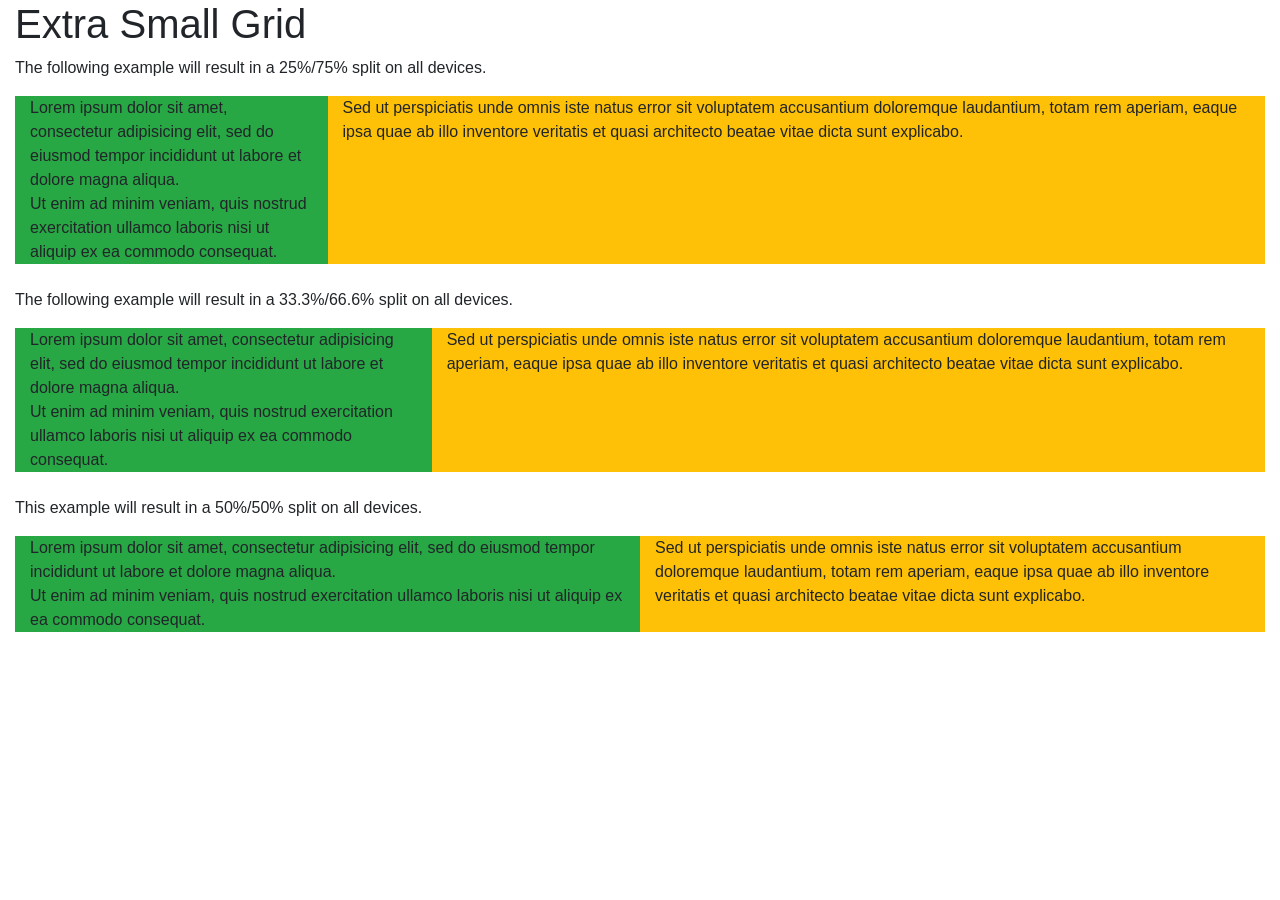
<file: 02.Estructura cuadrícula bootstrap/02.Grid structure/04.extra small grid.html>
<!DOCTYPE html>
<html lang="en">
<head>
  <title>Bootstrap Example</title>
  <meta charset="utf-8">
  <meta name="viewport" content="width=device-width, initial-scale=1">
  <link rel="stylesheet" href="https://maxcdn.bootstrapcdn.com/bootstrap/4.0.0/css/bootstrap.min.css">
  <script src="https://ajax.googleapis.com/ajax/libs/jquery/3.2.1/jquery.min.js"></script>
  <script src="https://cdnjs.cloudflare.com/ajax/libs/popper.js/1.12.9/umd/popper.min.js"></script>
  <script src="https://maxcdn.bootstrapcdn.com/bootstrap/4.0.0/js/bootstrap.min.js"></script>
</head>
<body>

<div class="container-fluid">
  <h1>Extra Small Grid</h1>
  <p>The following example will result in a 25%/75% split on all devices.</p>
  <div class="container-fluid">
    <div class="row">
      <div class="col-3 bg-success">
        Lorem ipsum dolor sit amet, consectetur adipisicing elit, sed do eiusmod tempor incididunt ut labore et dolore magna aliqua.<br>
        Ut enim ad minim veniam, quis nostrud exercitation ullamco laboris nisi ut aliquip ex ea commodo consequat.
      </div>
      <div class="col-9 bg-warning">
        Sed ut perspiciatis unde omnis iste natus error sit voluptatem accusantium doloremque laudantium, totam rem aperiam, eaque ipsa quae ab illo inventore veritatis et quasi architecto beatae vitae dicta sunt explicabo.
      </div>
    </div>
  </div>
</div>

<div class="container-fluid">
  <p class="pt-4">The following example will result in a 33.3%/66.6% split on all devices.</p>
  <div class="container-fluid">
    <div class="row">
      <div class="col-4 bg-success">
        Lorem ipsum dolor sit amet, consectetur adipisicing elit, sed do eiusmod tempor incididunt ut labore et dolore magna aliqua.<br>
        Ut enim ad minim veniam, quis nostrud exercitation ullamco laboris nisi ut aliquip ex ea commodo consequat.
      </div>
      <div class="col-8 bg-warning">
        Sed ut perspiciatis unde omnis iste natus error sit voluptatem accusantium doloremque laudantium, totam rem aperiam, eaque ipsa quae ab illo inventore veritatis et quasi architecto beatae vitae dicta sunt explicabo.
      </div>
    </div>
  </div>
  
  <p class="pt-4">This example will result in a 50%/50% split on all devices.</p>
  <div class="container-fluid">
    <div class="row">
      <div class="col-6 bg-success">
        Lorem ipsum dolor sit amet, consectetur adipisicing elit, sed do eiusmod tempor incididunt ut labore et dolore magna aliqua.<br>
        Ut enim ad minim veniam, quis nostrud exercitation ullamco laboris nisi ut aliquip ex ea commodo consequat.
      </div>
      <div class="col-6 bg-warning">
        Sed ut perspiciatis unde omnis iste natus error sit voluptatem accusantium doloremque laudantium, totam rem aperiam, eaque ipsa quae ab illo inventore veritatis et quasi architecto beatae vitae dicta sunt explicabo.
      </div>
    </div>
  </div>
</div>


</body>
</html>
</file>
<file: imagenes/estilos.css>
.container-md {
    background-color: red;
    color:white;
    height:600px;
    text-align: center;
}
h1 {
    color:blueviolet;
}
.text-orange {
    color: orange;
    /* color: var(--bs-orange); */
    /*usando variable predefinidas en bs*/
}
</file>
<file: Alineación y espaciado/Alineación y espaciado/estilos.css>
.container-md {
    background-color: red;
    color:white;
    height:600px;
    text-align: center;
}
h1 {
    color:blueviolet;
}
.text-orange {
    color: orange;
    /* color: var(--bs-orange); */
    /*usando variable predefinidas en bs*/
}
</file>
<file: styles.css>
@charset "UTF-8";
h1, .h1 {
  color: red;
}

/*!
 * Bootstrap  v5.3.3 (https://getbootstrap.com/)
 * Copyright 2011-2024 The Bootstrap Authors
 * Licensed under MIT (https://github.com/twbs/bootstrap/blob/main/LICENSE)
 */
:root,
[data-bs-theme=light] {
  --bs-blue: #0d6efd;
  --bs-indigo: #6610f2;
  --bs-purple: #6f42c1;
  --bs-pink: #d63384;
  --bs-red: #dc3545;
  --bs-orange: #fd7e14;
  --bs-yellow: #ffc107;
  --bs-green: #198754;
  --bs-teal: #20c997;
  --bs-cyan: #0dcaf0;
  --bs-black: #000;
  --bs-white: #fff;
  --bs-gray: #6c757d;
  --bs-gray-dark: #343a40;
  --bs-gray-100: #f8f9fa;
  --bs-gray-200: #e9ecef;
  --bs-gray-300: #dee2e6;
  --bs-gray-400: #ced4da;
  --bs-gray-500: #adb5bd;
  --bs-gray-600: #6c757d;
  --bs-gray-700: #495057;
  --bs-gray-800: #343a40;
  --bs-gray-900: #212529;
  --bs-primary: #0d6efd;
  --bs-secondary: #6c757d;
  --bs-success: #198754;
  --bs-info: #0dcaf0;
  --bs-warning: #ffc107;
  --bs-danger: #dc3545;
  --bs-light: #f8f9fa;
  --bs-dark: #212529;
  --bs-primary-rgb: 13, 110, 253;
  --bs-secondary-rgb: 108, 117, 125;
  --bs-success-rgb: 25, 135, 84;
  --bs-info-rgb: 13, 202, 240;
  --bs-warning-rgb: 255, 193, 7;
  --bs-danger-rgb: 220, 53, 69;
  --bs-light-rgb: 248, 249, 250;
  --bs-dark-rgb: 33, 37, 41;
  --bs-primary-text-emphasis: #052c65;
  --bs-secondary-text-emphasis: #2b2f32;
  --bs-success-text-emphasis: #0a3622;
  --bs-info-text-emphasis: #055160;
  --bs-warning-text-emphasis: #664d03;
  --bs-danger-text-emphasis: #58151c;
  --bs-light-text-emphasis: #495057;
  --bs-dark-text-emphasis: #495057;
  --bs-primary-bg-subtle: #cfe2ff;
  --bs-secondary-bg-subtle: #e2e3e5;
  --bs-success-bg-subtle: #d1e7dd;
  --bs-info-bg-subtle: #cff4fc;
  --bs-warning-bg-subtle: #fff3cd;
  --bs-danger-bg-subtle: #f8d7da;
  --bs-light-bg-subtle: #fcfcfd;
  --bs-dark-bg-subtle: #ced4da;
  --bs-primary-border-subtle: #9ec5fe;
  --bs-secondary-border-subtle: #c4c8cb;
  --bs-success-border-subtle: #a3cfbb;
  --bs-info-border-subtle: #9eeaf9;
  --bs-warning-border-subtle: #ffe69c;
  --bs-danger-border-subtle: #f1aeb5;
  --bs-light-border-subtle: #e9ecef;
  --bs-dark-border-subtle: #adb5bd;
  --bs-white-rgb: 255, 255, 255;
  --bs-black-rgb: 0, 0, 0;
  --bs-font-sans-serif: system-ui, -apple-system, "Segoe UI", Roboto, "Helvetica Neue", "Noto Sans", "Liberation Sans", Arial, sans-serif, "Apple Color Emoji", "Segoe UI Emoji", "Segoe UI Symbol", "Noto Color Emoji";
  --bs-font-monospace: SFMono-Regular, Menlo, Monaco, Consolas, "Liberation Mono", "Courier New", monospace;
  --bs-gradient: linear-gradient(180deg, rgba(255, 255, 255, 0.15), rgba(255, 255, 255, 0));
  --bs-body-font-family: var(--bs-font-sans-serif);
  --bs-body-font-size: 1rem;
  --bs-body-font-weight: 400;
  --bs-body-line-height: 1.5;
  --bs-body-color: #212529;
  --bs-body-color-rgb: 33, 37, 41;
  --bs-body-bg: #fff;
  --bs-body-bg-rgb: 255, 255, 255;
  --bs-emphasis-color: #000;
  --bs-emphasis-color-rgb: 0, 0, 0;
  --bs-secondary-color: rgba(33, 37, 41, 0.75);
  --bs-secondary-color-rgb: 33, 37, 41;
  --bs-secondary-bg: #e9ecef;
  --bs-secondary-bg-rgb: 233, 236, 239;
  --bs-tertiary-color: rgba(33, 37, 41, 0.5);
  --bs-tertiary-color-rgb: 33, 37, 41;
  --bs-tertiary-bg: #f8f9fa;
  --bs-tertiary-bg-rgb: 248, 249, 250;
  --bs-heading-color: inherit;
  --bs-link-color: #0d6efd;
  --bs-link-color-rgb: 13, 110, 253;
  --bs-link-decoration: underline;
  --bs-link-hover-color: #0a58ca;
  --bs-link-hover-color-rgb: 10, 88, 202;
  --bs-code-color: #d63384;
  --bs-highlight-color: #212529;
  --bs-highlight-bg: #fff3cd;
  --bs-border-width: 1px;
  --bs-border-style: solid;
  --bs-border-color: #dee2e6;
  --bs-border-color-translucent: rgba(0, 0, 0, 0.175);
  --bs-border-radius: 0.375rem;
  --bs-border-radius-sm: 0.25rem;
  --bs-border-radius-lg: 0.5rem;
  --bs-border-radius-xl: 1rem;
  --bs-border-radius-xxl: 2rem;
  --bs-border-radius-2xl: var(--bs-border-radius-xxl);
  --bs-border-radius-pill: 50rem;
  --bs-box-shadow: 0 0.5rem 1rem rgba(0, 0, 0, 0.15);
  --bs-box-shadow-sm: 0 0.125rem 0.25rem rgba(0, 0, 0, 0.075);
  --bs-box-shadow-lg: 0 1rem 3rem rgba(0, 0, 0, 0.175);
  --bs-box-shadow-inset: inset 0 1px 2px rgba(0, 0, 0, 0.075);
  --bs-focus-ring-width: 0.25rem;
  --bs-focus-ring-opacity: 0.25;
  --bs-focus-ring-color: rgba(13, 110, 253, 0.25);
  --bs-form-valid-color: #198754;
  --bs-form-valid-border-color: #198754;
  --bs-form-invalid-color: #dc3545;
  --bs-form-invalid-border-color: #dc3545;
}

[data-bs-theme=dark] {
  color-scheme: dark;
  --bs-body-color: #dee2e6;
  --bs-body-color-rgb: 222, 226, 230;
  --bs-body-bg: #212529;
  --bs-body-bg-rgb: 33, 37, 41;
  --bs-emphasis-color: #fff;
  --bs-emphasis-color-rgb: 255, 255, 255;
  --bs-secondary-color: rgba(222, 226, 230, 0.75);
  --bs-secondary-color-rgb: 222, 226, 230;
  --bs-secondary-bg: #343a40;
  --bs-secondary-bg-rgb: 52, 58, 64;
  --bs-tertiary-color: rgba(222, 226, 230, 0.5);
  --bs-tertiary-color-rgb: 222, 226, 230;
  --bs-tertiary-bg: #2b3035;
  --bs-tertiary-bg-rgb: 43, 48, 53;
  --bs-primary-text-emphasis: #6ea8fe;
  --bs-secondary-text-emphasis: #a7acb1;
  --bs-success-text-emphasis: #75b798;
  --bs-info-text-emphasis: #6edff6;
  --bs-warning-text-emphasis: #ffda6a;
  --bs-danger-text-emphasis: #ea868f;
  --bs-light-text-emphasis: #f8f9fa;
  --bs-dark-text-emphasis: #dee2e6;
  --bs-primary-bg-subtle: #031633;
  --bs-secondary-bg-subtle: #161719;
  --bs-success-bg-subtle: #051b11;
  --bs-info-bg-subtle: #032830;
  --bs-warning-bg-subtle: #332701;
  --bs-danger-bg-subtle: #2c0b0e;
  --bs-light-bg-subtle: #343a40;
  --bs-dark-bg-subtle: #1a1d20;
  --bs-primary-border-subtle: #084298;
  --bs-secondary-border-subtle: #41464b;
  --bs-success-border-subtle: #0f5132;
  --bs-info-border-subtle: #087990;
  --bs-warning-border-subtle: #997404;
  --bs-danger-border-subtle: #842029;
  --bs-light-border-subtle: #495057;
  --bs-dark-border-subtle: #343a40;
  --bs-heading-color: inherit;
  --bs-link-color: #6ea8fe;
  --bs-link-hover-color: #8bb9fe;
  --bs-link-color-rgb: 110, 168, 254;
  --bs-link-hover-color-rgb: 139, 185, 254;
  --bs-code-color: #e685b5;
  --bs-highlight-color: #dee2e6;
  --bs-highlight-bg: #664d03;
  --bs-border-color: #495057;
  --bs-border-color-translucent: rgba(255, 255, 255, 0.15);
  --bs-form-valid-color: #75b798;
  --bs-form-valid-border-color: #75b798;
  --bs-form-invalid-color: #ea868f;
  --bs-form-invalid-border-color: #ea868f;
}

*,
*::before,
*::after {
  box-sizing: border-box;
}

@media (prefers-reduced-motion: no-preference) {
  :root {
    scroll-behavior: smooth;
  }
}

body {
  margin: 0;
  font-family: var(--bs-body-font-family);
  font-size: var(--bs-body-font-size);
  font-weight: var(--bs-body-font-weight);
  line-height: var(--bs-body-line-height);
  color: var(--bs-body-color);
  text-align: var(--bs-body-text-align);
  background-color: var(--bs-body-bg);
  -webkit-text-size-adjust: 100%;
  -webkit-tap-highlight-color: rgba(0, 0, 0, 0);
}

hr {
  margin: 1rem 0;
  color: inherit;
  border: 0;
  border-top: var(--bs-border-width) solid;
  opacity: 0.25;
}

h6, .h6, h5, .h5, h4, .h4, h3, .h3, h2, .h2, h1, .h1 {
  margin-top: 0;
  margin-bottom: 0.5rem;
  font-weight: 500;
  line-height: 1.2;
  color: var(--bs-heading-color);
}

h1, .h1 {
  font-size: calc(1.375rem + 1.5vw);
}
@media (min-width: 1200px) {
  h1, .h1 {
    font-size: 2.5rem;
  }
}

h2, .h2 {
  font-size: calc(1.325rem + 0.9vw);
}
@media (min-width: 1200px) {
  h2, .h2 {
    font-size: 2rem;
  }
}

h3, .h3 {
  font-size: calc(1.3rem + 0.6vw);
}
@media (min-width: 1200px) {
  h3, .h3 {
    font-size: 1.75rem;
  }
}

h4, .h4 {
  font-size: calc(1.275rem + 0.3vw);
}
@media (min-width: 1200px) {
  h4, .h4 {
    font-size: 1.5rem;
  }
}

h5, .h5 {
  font-size: 1.25rem;
}

h6, .h6 {
  font-size: 1rem;
}

p {
  margin-top: 0;
  margin-bottom: 1rem;
}

abbr[title] {
  -webkit-text-decoration: underline dotted;
          text-decoration: underline dotted;
  cursor: help;
  -webkit-text-decoration-skip-ink: none;
          text-decoration-skip-ink: none;
}

address {
  margin-bottom: 1rem;
  font-style: normal;
  line-height: inherit;
}

ol,
ul {
  padding-left: 2rem;
}

ol,
ul,
dl {
  margin-top: 0;
  margin-bottom: 1rem;
}

ol ol,
ul ul,
ol ul,
ul ol {
  margin-bottom: 0;
}

dt {
  font-weight: 700;
}

dd {
  margin-bottom: 0.5rem;
  margin-left: 0;
}

blockquote {
  margin: 0 0 1rem;
}

b,
strong {
  font-weight: bolder;
}

small, .small {
  font-size: 0.875em;
}

mark, .mark {
  padding: 0.1875em;
  color: var(--bs-highlight-color);
  background-color: var(--bs-highlight-bg);
}

sub,
sup {
  position: relative;
  font-size: 0.75em;
  line-height: 0;
  vertical-align: baseline;
}

sub {
  bottom: -0.25em;
}

sup {
  top: -0.5em;
}

a {
  color: rgba(var(--bs-link-color-rgb), var(--bs-link-opacity, 1));
  text-decoration: underline;
}
a:hover {
  --bs-link-color-rgb: var(--bs-link-hover-color-rgb);
}

a:not([href]):not([class]), a:not([href]):not([class]):hover {
  color: inherit;
  text-decoration: none;
}

pre,
code,
kbd,
samp {
  font-family: var(--bs-font-monospace);
  font-size: 1em;
}

pre {
  display: block;
  margin-top: 0;
  margin-bottom: 1rem;
  overflow: auto;
  font-size: 0.875em;
}
pre code {
  font-size: inherit;
  color: inherit;
  word-break: normal;
}

code {
  font-size: 0.875em;
  color: var(--bs-code-color);
  word-wrap: break-word;
}
a > code {
  color: inherit;
}

kbd {
  padding: 0.1875rem 0.375rem;
  font-size: 0.875em;
  color: var(--bs-body-bg);
  background-color: var(--bs-body-color);
  border-radius: 0.25rem;
}
kbd kbd {
  padding: 0;
  font-size: 1em;
}

figure {
  margin: 0 0 1rem;
}

img,
svg {
  vertical-align: middle;
}

table {
  caption-side: bottom;
  border-collapse: collapse;
}

caption {
  padding-top: 0.5rem;
  padding-bottom: 0.5rem;
  color: var(--bs-secondary-color);
  text-align: left;
}

th {
  text-align: inherit;
  text-align: -webkit-match-parent;
}

thead,
tbody,
tfoot,
tr,
td,
th {
  border-color: inherit;
  border-style: solid;
  border-width: 0;
}

label {
  display: inline-block;
}

button {
  border-radius: 0;
}

button:focus:not(:focus-visible) {
  outline: 0;
}

input,
button,
select,
optgroup,
textarea {
  margin: 0;
  font-family: inherit;
  font-size: inherit;
  line-height: inherit;
}

button,
select {
  text-transform: none;
}

[role=button] {
  cursor: pointer;
}

select {
  word-wrap: normal;
}
select:disabled {
  opacity: 1;
}

[list]:not([type=date]):not([type=datetime-local]):not([type=month]):not([type=week]):not([type=time])::-webkit-calendar-picker-indicator {
  display: none !important;
}

button,
[type=button],
[type=reset],
[type=submit] {
  -webkit-appearance: button;
}
button:not(:disabled),
[type=button]:not(:disabled),
[type=reset]:not(:disabled),
[type=submit]:not(:disabled) {
  cursor: pointer;
}

::-moz-focus-inner {
  padding: 0;
  border-style: none;
}

textarea {
  resize: vertical;
}

fieldset {
  min-width: 0;
  padding: 0;
  margin: 0;
  border: 0;
}

legend {
  float: left;
  width: 100%;
  padding: 0;
  margin-bottom: 0.5rem;
  font-size: calc(1.275rem + 0.3vw);
  line-height: inherit;
}
@media (min-width: 1200px) {
  legend {
    font-size: 1.5rem;
  }
}
legend + * {
  clear: left;
}

::-webkit-datetime-edit-fields-wrapper,
::-webkit-datetime-edit-text,
::-webkit-datetime-edit-minute,
::-webkit-datetime-edit-hour-field,
::-webkit-datetime-edit-day-field,
::-webkit-datetime-edit-month-field,
::-webkit-datetime-edit-year-field {
  padding: 0;
}

::-webkit-inner-spin-button {
  height: auto;
}

[type=search] {
  -webkit-appearance: textfield;
  outline-offset: -2px;
}

/* rtl:raw:
[type="tel"],
[type="url"],
[type="email"],
[type="number"] {
  direction: ltr;
}
*/
::-webkit-search-decoration {
  -webkit-appearance: none;
}

::-webkit-color-swatch-wrapper {
  padding: 0;
}

::file-selector-button {
  font: inherit;
  -webkit-appearance: button;
}

output {
  display: inline-block;
}

iframe {
  border: 0;
}

summary {
  display: list-item;
  cursor: pointer;
}

progress {
  vertical-align: baseline;
}

[hidden] {
  display: none !important;
}

.lead {
  font-size: 1.25rem;
  font-weight: 300;
}

.display-1 {
  font-size: calc(1.625rem + 4.5vw);
  font-weight: 300;
  line-height: 1.2;
}
@media (min-width: 1200px) {
  .display-1 {
    font-size: 5rem;
  }
}

.display-2 {
  font-size: calc(1.575rem + 3.9vw);
  font-weight: 300;
  line-height: 1.2;
}
@media (min-width: 1200px) {
  .display-2 {
    font-size: 4.5rem;
  }
}

.display-3 {
  font-size: calc(1.525rem + 3.3vw);
  font-weight: 300;
  line-height: 1.2;
}
@media (min-width: 1200px) {
  .display-3 {
    font-size: 4rem;
  }
}

.display-4 {
  font-size: calc(1.475rem + 2.7vw);
  font-weight: 300;
  line-height: 1.2;
}
@media (min-width: 1200px) {
  .display-4 {
    font-size: 3.5rem;
  }
}

.display-5 {
  font-size: calc(1.425rem + 2.1vw);
  font-weight: 300;
  line-height: 1.2;
}
@media (min-width: 1200px) {
  .display-5 {
    font-size: 3rem;
  }
}

.display-6 {
  font-size: calc(1.375rem + 1.5vw);
  font-weight: 300;
  line-height: 1.2;
}
@media (min-width: 1200px) {
  .display-6 {
    font-size: 2.5rem;
  }
}

.list-unstyled {
  padding-left: 0;
  list-style: none;
}

.list-inline {
  padding-left: 0;
  list-style: none;
}

.list-inline-item {
  display: inline-block;
}
.list-inline-item:not(:last-child) {
  margin-right: 0.5rem;
}

.initialism {
  font-size: 0.875em;
  text-transform: uppercase;
}

.blockquote {
  margin-bottom: 1rem;
  font-size: 1.25rem;
}
.blockquote > :last-child {
  margin-bottom: 0;
}

.blockquote-footer {
  margin-top: -1rem;
  margin-bottom: 1rem;
  font-size: 0.875em;
  color: #6c757d;
}
.blockquote-footer::before {
  content: "— ";
}

.img-fluid {
  max-width: 100%;
  height: auto;
}

.img-thumbnail {
  padding: 0.25rem;
  background-color: var(--bs-body-bg);
  border: var(--bs-border-width) solid var(--bs-border-color);
  border-radius: var(--bs-border-radius);
  max-width: 100%;
  height: auto;
}

.figure {
  display: inline-block;
}

.figure-img {
  margin-bottom: 0.5rem;
  line-height: 1;
}

.figure-caption {
  font-size: 0.875em;
  color: var(--bs-secondary-color);
}

.container,
.container-fluid,
.container-xxl,
.container-xl,
.container-lg,
.container-md,
.container-sm {
  --bs-gutter-x: 1.5rem;
  --bs-gutter-y: 0;
  width: 100%;
  padding-right: calc(var(--bs-gutter-x) * 0.5);
  padding-left: calc(var(--bs-gutter-x) * 0.5);
  margin-right: auto;
  margin-left: auto;
}

@media (min-width: 576px) {
  .container-sm, .container {
    max-width: 540px;
  }
}
@media (min-width: 768px) {
  .container-md, .container-sm, .container {
    max-width: 720px;
  }
}
@media (min-width: 992px) {
  .container-lg, .container-md, .container-sm, .container {
    max-width: 960px;
  }
}
@media (min-width: 1200px) {
  .container-xl, .container-lg, .container-md, .container-sm, .container {
    max-width: 1140px;
  }
}
@media (min-width: 1400px) {
  .container-xxl, .container-xl, .container-lg, .container-md, .container-sm, .container {
    max-width: 1320px;
  }
}
:root {
  --bs-breakpoint-xs: 0;
  --bs-breakpoint-sm: 576px;
  --bs-breakpoint-md: 768px;
  --bs-breakpoint-lg: 992px;
  --bs-breakpoint-xl: 1200px;
  --bs-breakpoint-xxl: 1400px;
}

.row {
  --bs-gutter-x: 1.5rem;
  --bs-gutter-y: 0;
  display: flex;
  flex-wrap: wrap;
  margin-top: calc(-1 * var(--bs-gutter-y));
  margin-right: calc(-0.5 * var(--bs-gutter-x));
  margin-left: calc(-0.5 * var(--bs-gutter-x));
}
.row > * {
  flex-shrink: 0;
  width: 100%;
  max-width: 100%;
  padding-right: calc(var(--bs-gutter-x) * 0.5);
  padding-left: calc(var(--bs-gutter-x) * 0.5);
  margin-top: var(--bs-gutter-y);
}

.col {
  flex: 1 0 0%;
}

.row-cols-auto > * {
  flex: 0 0 auto;
  width: auto;
}

.row-cols-1 > * {
  flex: 0 0 auto;
  width: 100%;
}

.row-cols-2 > * {
  flex: 0 0 auto;
  width: 50%;
}

.row-cols-3 > * {
  flex: 0 0 auto;
  width: 33.33333333%;
}

.row-cols-4 > * {
  flex: 0 0 auto;
  width: 25%;
}

.row-cols-5 > * {
  flex: 0 0 auto;
  width: 20%;
}

.row-cols-6 > * {
  flex: 0 0 auto;
  width: 16.66666667%;
}

.col-auto {
  flex: 0 0 auto;
  width: auto;
}

.col-1 {
  flex: 0 0 auto;
  width: 8.33333333%;
}

.col-2 {
  flex: 0 0 auto;
  width: 16.66666667%;
}

.col-3 {
  flex: 0 0 auto;
  width: 25%;
}

.col-4 {
  flex: 0 0 auto;
  width: 33.33333333%;
}

.col-5 {
  flex: 0 0 auto;
  width: 41.66666667%;
}

.col-6 {
  flex: 0 0 auto;
  width: 50%;
}

.col-7 {
  flex: 0 0 auto;
  width: 58.33333333%;
}

.col-8 {
  flex: 0 0 auto;
  width: 66.66666667%;
}

.col-9 {
  flex: 0 0 auto;
  width: 75%;
}

.col-10 {
  flex: 0 0 auto;
  width: 83.33333333%;
}

.col-11 {
  flex: 0 0 auto;
  width: 91.66666667%;
}

.col-12 {
  flex: 0 0 auto;
  width: 100%;
}

.offset-1 {
  margin-left: 8.33333333%;
}

.offset-2 {
  margin-left: 16.66666667%;
}

.offset-3 {
  margin-left: 25%;
}

.offset-4 {
  margin-left: 33.33333333%;
}

.offset-5 {
  margin-left: 41.66666667%;
}

.offset-6 {
  margin-left: 50%;
}

.offset-7 {
  margin-left: 58.33333333%;
}

.offset-8 {
  margin-left: 66.66666667%;
}

.offset-9 {
  margin-left: 75%;
}

.offset-10 {
  margin-left: 83.33333333%;
}

.offset-11 {
  margin-left: 91.66666667%;
}

.g-0,
.gx-0 {
  --bs-gutter-x: 0;
}

.g-0,
.gy-0 {
  --bs-gutter-y: 0;
}

.g-1,
.gx-1 {
  --bs-gutter-x: 0.25rem;
}

.g-1,
.gy-1 {
  --bs-gutter-y: 0.25rem;
}

.g-2,
.gx-2 {
  --bs-gutter-x: 0.5rem;
}

.g-2,
.gy-2 {
  --bs-gutter-y: 0.5rem;
}

.g-3,
.gx-3 {
  --bs-gutter-x: 1rem;
}

.g-3,
.gy-3 {
  --bs-gutter-y: 1rem;
}

.g-4,
.gx-4 {
  --bs-gutter-x: 1.5rem;
}

.g-4,
.gy-4 {
  --bs-gutter-y: 1.5rem;
}

.g-5,
.gx-5 {
  --bs-gutter-x: 3rem;
}

.g-5,
.gy-5 {
  --bs-gutter-y: 3rem;
}

@media (min-width: 576px) {
  .col-sm {
    flex: 1 0 0%;
  }
  .row-cols-sm-auto > * {
    flex: 0 0 auto;
    width: auto;
  }
  .row-cols-sm-1 > * {
    flex: 0 0 auto;
    width: 100%;
  }
  .row-cols-sm-2 > * {
    flex: 0 0 auto;
    width: 50%;
  }
  .row-cols-sm-3 > * {
    flex: 0 0 auto;
    width: 33.33333333%;
  }
  .row-cols-sm-4 > * {
    flex: 0 0 auto;
    width: 25%;
  }
  .row-cols-sm-5 > * {
    flex: 0 0 auto;
    width: 20%;
  }
  .row-cols-sm-6 > * {
    flex: 0 0 auto;
    width: 16.66666667%;
  }
  .col-sm-auto {
    flex: 0 0 auto;
    width: auto;
  }
  .col-sm-1 {
    flex: 0 0 auto;
    width: 8.33333333%;
  }
  .col-sm-2 {
    flex: 0 0 auto;
    width: 16.66666667%;
  }
  .col-sm-3 {
    flex: 0 0 auto;
    width: 25%;
  }
  .col-sm-4 {
    flex: 0 0 auto;
    width: 33.33333333%;
  }
  .col-sm-5 {
    flex: 0 0 auto;
    width: 41.66666667%;
  }
  .col-sm-6 {
    flex: 0 0 auto;
    width: 50%;
  }
  .col-sm-7 {
    flex: 0 0 auto;
    width: 58.33333333%;
  }
  .col-sm-8 {
    flex: 0 0 auto;
    width: 66.66666667%;
  }
  .col-sm-9 {
    flex: 0 0 auto;
    width: 75%;
  }
  .col-sm-10 {
    flex: 0 0 auto;
    width: 83.33333333%;
  }
  .col-sm-11 {
    flex: 0 0 auto;
    width: 91.66666667%;
  }
  .col-sm-12 {
    flex: 0 0 auto;
    width: 100%;
  }
  .offset-sm-0 {
    margin-left: 0;
  }
  .offset-sm-1 {
    margin-left: 8.33333333%;
  }
  .offset-sm-2 {
    margin-left: 16.66666667%;
  }
  .offset-sm-3 {
    margin-left: 25%;
  }
  .offset-sm-4 {
    margin-left: 33.33333333%;
  }
  .offset-sm-5 {
    margin-left: 41.66666667%;
  }
  .offset-sm-6 {
    margin-left: 50%;
  }
  .offset-sm-7 {
    margin-left: 58.33333333%;
  }
  .offset-sm-8 {
    margin-left: 66.66666667%;
  }
  .offset-sm-9 {
    margin-left: 75%;
  }
  .offset-sm-10 {
    margin-left: 83.33333333%;
  }
  .offset-sm-11 {
    margin-left: 91.66666667%;
  }
  .g-sm-0,
  .gx-sm-0 {
    --bs-gutter-x: 0;
  }
  .g-sm-0,
  .gy-sm-0 {
    --bs-gutter-y: 0;
  }
  .g-sm-1,
  .gx-sm-1 {
    --bs-gutter-x: 0.25rem;
  }
  .g-sm-1,
  .gy-sm-1 {
    --bs-gutter-y: 0.25rem;
  }
  .g-sm-2,
  .gx-sm-2 {
    --bs-gutter-x: 0.5rem;
  }
  .g-sm-2,
  .gy-sm-2 {
    --bs-gutter-y: 0.5rem;
  }
  .g-sm-3,
  .gx-sm-3 {
    --bs-gutter-x: 1rem;
  }
  .g-sm-3,
  .gy-sm-3 {
    --bs-gutter-y: 1rem;
  }
  .g-sm-4,
  .gx-sm-4 {
    --bs-gutter-x: 1.5rem;
  }
  .g-sm-4,
  .gy-sm-4 {
    --bs-gutter-y: 1.5rem;
  }
  .g-sm-5,
  .gx-sm-5 {
    --bs-gutter-x: 3rem;
  }
  .g-sm-5,
  .gy-sm-5 {
    --bs-gutter-y: 3rem;
  }
}
@media (min-width: 768px) {
  .col-md {
    flex: 1 0 0%;
  }
  .row-cols-md-auto > * {
    flex: 0 0 auto;
    width: auto;
  }
  .row-cols-md-1 > * {
    flex: 0 0 auto;
    width: 100%;
  }
  .row-cols-md-2 > * {
    flex: 0 0 auto;
    width: 50%;
  }
  .row-cols-md-3 > * {
    flex: 0 0 auto;
    width: 33.33333333%;
  }
  .row-cols-md-4 > * {
    flex: 0 0 auto;
    width: 25%;
  }
  .row-cols-md-5 > * {
    flex: 0 0 auto;
    width: 20%;
  }
  .row-cols-md-6 > * {
    flex: 0 0 auto;
    width: 16.66666667%;
  }
  .col-md-auto {
    flex: 0 0 auto;
    width: auto;
  }
  .col-md-1 {
    flex: 0 0 auto;
    width: 8.33333333%;
  }
  .col-md-2 {
    flex: 0 0 auto;
    width: 16.66666667%;
  }
  .col-md-3 {
    flex: 0 0 auto;
    width: 25%;
  }
  .col-md-4 {
    flex: 0 0 auto;
    width: 33.33333333%;
  }
  .col-md-5 {
    flex: 0 0 auto;
    width: 41.66666667%;
  }
  .col-md-6 {
    flex: 0 0 auto;
    width: 50%;
  }
  .col-md-7 {
    flex: 0 0 auto;
    width: 58.33333333%;
  }
  .col-md-8 {
    flex: 0 0 auto;
    width: 66.66666667%;
  }
  .col-md-9 {
    flex: 0 0 auto;
    width: 75%;
  }
  .col-md-10 {
    flex: 0 0 auto;
    width: 83.33333333%;
  }
  .col-md-11 {
    flex: 0 0 auto;
    width: 91.66666667%;
  }
  .col-md-12 {
    flex: 0 0 auto;
    width: 100%;
  }
  .offset-md-0 {
    margin-left: 0;
  }
  .offset-md-1 {
    margin-left: 8.33333333%;
  }
  .offset-md-2 {
    margin-left: 16.66666667%;
  }
  .offset-md-3 {
    margin-left: 25%;
  }
  .offset-md-4 {
    margin-left: 33.33333333%;
  }
  .offset-md-5 {
    margin-left: 41.66666667%;
  }
  .offset-md-6 {
    margin-left: 50%;
  }
  .offset-md-7 {
    margin-left: 58.33333333%;
  }
  .offset-md-8 {
    margin-left: 66.66666667%;
  }
  .offset-md-9 {
    margin-left: 75%;
  }
  .offset-md-10 {
    margin-left: 83.33333333%;
  }
  .offset-md-11 {
    margin-left: 91.66666667%;
  }
  .g-md-0,
  .gx-md-0 {
    --bs-gutter-x: 0;
  }
  .g-md-0,
  .gy-md-0 {
    --bs-gutter-y: 0;
  }
  .g-md-1,
  .gx-md-1 {
    --bs-gutter-x: 0.25rem;
  }
  .g-md-1,
  .gy-md-1 {
    --bs-gutter-y: 0.25rem;
  }
  .g-md-2,
  .gx-md-2 {
    --bs-gutter-x: 0.5rem;
  }
  .g-md-2,
  .gy-md-2 {
    --bs-gutter-y: 0.5rem;
  }
  .g-md-3,
  .gx-md-3 {
    --bs-gutter-x: 1rem;
  }
  .g-md-3,
  .gy-md-3 {
    --bs-gutter-y: 1rem;
  }
  .g-md-4,
  .gx-md-4 {
    --bs-gutter-x: 1.5rem;
  }
  .g-md-4,
  .gy-md-4 {
    --bs-gutter-y: 1.5rem;
  }
  .g-md-5,
  .gx-md-5 {
    --bs-gutter-x: 3rem;
  }
  .g-md-5,
  .gy-md-5 {
    --bs-gutter-y: 3rem;
  }
}
@media (min-width: 992px) {
  .col-lg {
    flex: 1 0 0%;
  }
  .row-cols-lg-auto > * {
    flex: 0 0 auto;
    width: auto;
  }
  .row-cols-lg-1 > * {
    flex: 0 0 auto;
    width: 100%;
  }
  .row-cols-lg-2 > * {
    flex: 0 0 auto;
    width: 50%;
  }
  .row-cols-lg-3 > * {
    flex: 0 0 auto;
    width: 33.33333333%;
  }
  .row-cols-lg-4 > * {
    flex: 0 0 auto;
    width: 25%;
  }
  .row-cols-lg-5 > * {
    flex: 0 0 auto;
    width: 20%;
  }
  .row-cols-lg-6 > * {
    flex: 0 0 auto;
    width: 16.66666667%;
  }
  .col-lg-auto {
    flex: 0 0 auto;
    width: auto;
  }
  .col-lg-1 {
    flex: 0 0 auto;
    width: 8.33333333%;
  }
  .col-lg-2 {
    flex: 0 0 auto;
    width: 16.66666667%;
  }
  .col-lg-3 {
    flex: 0 0 auto;
    width: 25%;
  }
  .col-lg-4 {
    flex: 0 0 auto;
    width: 33.33333333%;
  }
  .col-lg-5 {
    flex: 0 0 auto;
    width: 41.66666667%;
  }
  .col-lg-6 {
    flex: 0 0 auto;
    width: 50%;
  }
  .col-lg-7 {
    flex: 0 0 auto;
    width: 58.33333333%;
  }
  .col-lg-8 {
    flex: 0 0 auto;
    width: 66.66666667%;
  }
  .col-lg-9 {
    flex: 0 0 auto;
    width: 75%;
  }
  .col-lg-10 {
    flex: 0 0 auto;
    width: 83.33333333%;
  }
  .col-lg-11 {
    flex: 0 0 auto;
    width: 91.66666667%;
  }
  .col-lg-12 {
    flex: 0 0 auto;
    width: 100%;
  }
  .offset-lg-0 {
    margin-left: 0;
  }
  .offset-lg-1 {
    margin-left: 8.33333333%;
  }
  .offset-lg-2 {
    margin-left: 16.66666667%;
  }
  .offset-lg-3 {
    margin-left: 25%;
  }
  .offset-lg-4 {
    margin-left: 33.33333333%;
  }
  .offset-lg-5 {
    margin-left: 41.66666667%;
  }
  .offset-lg-6 {
    margin-left: 50%;
  }
  .offset-lg-7 {
    margin-left: 58.33333333%;
  }
  .offset-lg-8 {
    margin-left: 66.66666667%;
  }
  .offset-lg-9 {
    margin-left: 75%;
  }
  .offset-lg-10 {
    margin-left: 83.33333333%;
  }
  .offset-lg-11 {
    margin-left: 91.66666667%;
  }
  .g-lg-0,
  .gx-lg-0 {
    --bs-gutter-x: 0;
  }
  .g-lg-0,
  .gy-lg-0 {
    --bs-gutter-y: 0;
  }
  .g-lg-1,
  .gx-lg-1 {
    --bs-gutter-x: 0.25rem;
  }
  .g-lg-1,
  .gy-lg-1 {
    --bs-gutter-y: 0.25rem;
  }
  .g-lg-2,
  .gx-lg-2 {
    --bs-gutter-x: 0.5rem;
  }
  .g-lg-2,
  .gy-lg-2 {
    --bs-gutter-y: 0.5rem;
  }
  .g-lg-3,
  .gx-lg-3 {
    --bs-gutter-x: 1rem;
  }
  .g-lg-3,
  .gy-lg-3 {
    --bs-gutter-y: 1rem;
  }
  .g-lg-4,
  .gx-lg-4 {
    --bs-gutter-x: 1.5rem;
  }
  .g-lg-4,
  .gy-lg-4 {
    --bs-gutter-y: 1.5rem;
  }
  .g-lg-5,
  .gx-lg-5 {
    --bs-gutter-x: 3rem;
  }
  .g-lg-5,
  .gy-lg-5 {
    --bs-gutter-y: 3rem;
  }
}
@media (min-width: 1200px) {
  .col-xl {
    flex: 1 0 0%;
  }
  .row-cols-xl-auto > * {
    flex: 0 0 auto;
    width: auto;
  }
  .row-cols-xl-1 > * {
    flex: 0 0 auto;
    width: 100%;
  }
  .row-cols-xl-2 > * {
    flex: 0 0 auto;
    width: 50%;
  }
  .row-cols-xl-3 > * {
    flex: 0 0 auto;
    width: 33.33333333%;
  }
  .row-cols-xl-4 > * {
    flex: 0 0 auto;
    width: 25%;
  }
  .row-cols-xl-5 > * {
    flex: 0 0 auto;
    width: 20%;
  }
  .row-cols-xl-6 > * {
    flex: 0 0 auto;
    width: 16.66666667%;
  }
  .col-xl-auto {
    flex: 0 0 auto;
    width: auto;
  }
  .col-xl-1 {
    flex: 0 0 auto;
    width: 8.33333333%;
  }
  .col-xl-2 {
    flex: 0 0 auto;
    width: 16.66666667%;
  }
  .col-xl-3 {
    flex: 0 0 auto;
    width: 25%;
  }
  .col-xl-4 {
    flex: 0 0 auto;
    width: 33.33333333%;
  }
  .col-xl-5 {
    flex: 0 0 auto;
    width: 41.66666667%;
  }
  .col-xl-6 {
    flex: 0 0 auto;
    width: 50%;
  }
  .col-xl-7 {
    flex: 0 0 auto;
    width: 58.33333333%;
  }
  .col-xl-8 {
    flex: 0 0 auto;
    width: 66.66666667%;
  }
  .col-xl-9 {
    flex: 0 0 auto;
    width: 75%;
  }
  .col-xl-10 {
    flex: 0 0 auto;
    width: 83.33333333%;
  }
  .col-xl-11 {
    flex: 0 0 auto;
    width: 91.66666667%;
  }
  .col-xl-12 {
    flex: 0 0 auto;
    width: 100%;
  }
  .offset-xl-0 {
    margin-left: 0;
  }
  .offset-xl-1 {
    margin-left: 8.33333333%;
  }
  .offset-xl-2 {
    margin-left: 16.66666667%;
  }
  .offset-xl-3 {
    margin-left: 25%;
  }
  .offset-xl-4 {
    margin-left: 33.33333333%;
  }
  .offset-xl-5 {
    margin-left: 41.66666667%;
  }
  .offset-xl-6 {
    margin-left: 50%;
  }
  .offset-xl-7 {
    margin-left: 58.33333333%;
  }
  .offset-xl-8 {
    margin-left: 66.66666667%;
  }
  .offset-xl-9 {
    margin-left: 75%;
  }
  .offset-xl-10 {
    margin-left: 83.33333333%;
  }
  .offset-xl-11 {
    margin-left: 91.66666667%;
  }
  .g-xl-0,
  .gx-xl-0 {
    --bs-gutter-x: 0;
  }
  .g-xl-0,
  .gy-xl-0 {
    --bs-gutter-y: 0;
  }
  .g-xl-1,
  .gx-xl-1 {
    --bs-gutter-x: 0.25rem;
  }
  .g-xl-1,
  .gy-xl-1 {
    --bs-gutter-y: 0.25rem;
  }
  .g-xl-2,
  .gx-xl-2 {
    --bs-gutter-x: 0.5rem;
  }
  .g-xl-2,
  .gy-xl-2 {
    --bs-gutter-y: 0.5rem;
  }
  .g-xl-3,
  .gx-xl-3 {
    --bs-gutter-x: 1rem;
  }
  .g-xl-3,
  .gy-xl-3 {
    --bs-gutter-y: 1rem;
  }
  .g-xl-4,
  .gx-xl-4 {
    --bs-gutter-x: 1.5rem;
  }
  .g-xl-4,
  .gy-xl-4 {
    --bs-gutter-y: 1.5rem;
  }
  .g-xl-5,
  .gx-xl-5 {
    --bs-gutter-x: 3rem;
  }
  .g-xl-5,
  .gy-xl-5 {
    --bs-gutter-y: 3rem;
  }
}
@media (min-width: 1400px) {
  .col-xxl {
    flex: 1 0 0%;
  }
  .row-cols-xxl-auto > * {
    flex: 0 0 auto;
    width: auto;
  }
  .row-cols-xxl-1 > * {
    flex: 0 0 auto;
    width: 100%;
  }
  .row-cols-xxl-2 > * {
    flex: 0 0 auto;
    width: 50%;
  }
  .row-cols-xxl-3 > * {
    flex: 0 0 auto;
    width: 33.33333333%;
  }
  .row-cols-xxl-4 > * {
    flex: 0 0 auto;
    width: 25%;
  }
  .row-cols-xxl-5 > * {
    flex: 0 0 auto;
    width: 20%;
  }
  .row-cols-xxl-6 > * {
    flex: 0 0 auto;
    width: 16.66666667%;
  }
  .col-xxl-auto {
    flex: 0 0 auto;
    width: auto;
  }
  .col-xxl-1 {
    flex: 0 0 auto;
    width: 8.33333333%;
  }
  .col-xxl-2 {
    flex: 0 0 auto;
    width: 16.66666667%;
  }
  .col-xxl-3 {
    flex: 0 0 auto;
    width: 25%;
  }
  .col-xxl-4 {
    flex: 0 0 auto;
    width: 33.33333333%;
  }
  .col-xxl-5 {
    flex: 0 0 auto;
    width: 41.66666667%;
  }
  .col-xxl-6 {
    flex: 0 0 auto;
    width: 50%;
  }
  .col-xxl-7 {
    flex: 0 0 auto;
    width: 58.33333333%;
  }
  .col-xxl-8 {
    flex: 0 0 auto;
    width: 66.66666667%;
  }
  .col-xxl-9 {
    flex: 0 0 auto;
    width: 75%;
  }
  .col-xxl-10 {
    flex: 0 0 auto;
    width: 83.33333333%;
  }
  .col-xxl-11 {
    flex: 0 0 auto;
    width: 91.66666667%;
  }
  .col-xxl-12 {
    flex: 0 0 auto;
    width: 100%;
  }
  .offset-xxl-0 {
    margin-left: 0;
  }
  .offset-xxl-1 {
    margin-left: 8.33333333%;
  }
  .offset-xxl-2 {
    margin-left: 16.66666667%;
  }
  .offset-xxl-3 {
    margin-left: 25%;
  }
  .offset-xxl-4 {
    margin-left: 33.33333333%;
  }
  .offset-xxl-5 {
    margin-left: 41.66666667%;
  }
  .offset-xxl-6 {
    margin-left: 50%;
  }
  .offset-xxl-7 {
    margin-left: 58.33333333%;
  }
  .offset-xxl-8 {
    margin-left: 66.66666667%;
  }
  .offset-xxl-9 {
    margin-left: 75%;
  }
  .offset-xxl-10 {
    margin-left: 83.33333333%;
  }
  .offset-xxl-11 {
    margin-left: 91.66666667%;
  }
  .g-xxl-0,
  .gx-xxl-0 {
    --bs-gutter-x: 0;
  }
  .g-xxl-0,
  .gy-xxl-0 {
    --bs-gutter-y: 0;
  }
  .g-xxl-1,
  .gx-xxl-1 {
    --bs-gutter-x: 0.25rem;
  }
  .g-xxl-1,
  .gy-xxl-1 {
    --bs-gutter-y: 0.25rem;
  }
  .g-xxl-2,
  .gx-xxl-2 {
    --bs-gutter-x: 0.5rem;
  }
  .g-xxl-2,
  .gy-xxl-2 {
    --bs-gutter-y: 0.5rem;
  }
  .g-xxl-3,
  .gx-xxl-3 {
    --bs-gutter-x: 1rem;
  }
  .g-xxl-3,
  .gy-xxl-3 {
    --bs-gutter-y: 1rem;
  }
  .g-xxl-4,
  .gx-xxl-4 {
    --bs-gutter-x: 1.5rem;
  }
  .g-xxl-4,
  .gy-xxl-4 {
    --bs-gutter-y: 1.5rem;
  }
  .g-xxl-5,
  .gx-xxl-5 {
    --bs-gutter-x: 3rem;
  }
  .g-xxl-5,
  .gy-xxl-5 {
    --bs-gutter-y: 3rem;
  }
}
.table {
  --bs-table-color-type: initial;
  --bs-table-bg-type: initial;
  --bs-table-color-state: initial;
  --bs-table-bg-state: initial;
  --bs-table-color: var(--bs-emphasis-color);
  --bs-table-bg: var(--bs-body-bg);
  --bs-table-border-color: var(--bs-border-color);
  --bs-table-accent-bg: transparent;
  --bs-table-striped-color: var(--bs-emphasis-color);
  --bs-table-striped-bg: rgba(var(--bs-emphasis-color-rgb), 0.05);
  --bs-table-active-color: var(--bs-emphasis-color);
  --bs-table-active-bg: rgba(var(--bs-emphasis-color-rgb), 0.1);
  --bs-table-hover-color: var(--bs-emphasis-color);
  --bs-table-hover-bg: rgba(var(--bs-emphasis-color-rgb), 0.075);
  width: 100%;
  margin-bottom: 1rem;
  vertical-align: top;
  border-color: var(--bs-table-border-color);
}
.table > :not(caption) > * > * {
  padding: 0.5rem 0.5rem;
  color: var(--bs-table-color-state, var(--bs-table-color-type, var(--bs-table-color)));
  background-color: var(--bs-table-bg);
  border-bottom-width: var(--bs-border-width);
  box-shadow: inset 0 0 0 9999px var(--bs-table-bg-state, var(--bs-table-bg-type, var(--bs-table-accent-bg)));
}
.table > tbody {
  vertical-align: inherit;
}
.table > thead {
  vertical-align: bottom;
}

.table-group-divider {
  border-top: calc(var(--bs-border-width) * 2) solid currentcolor;
}

.caption-top {
  caption-side: top;
}

.table-sm > :not(caption) > * > * {
  padding: 0.25rem 0.25rem;
}

.table-bordered > :not(caption) > * {
  border-width: var(--bs-border-width) 0;
}
.table-bordered > :not(caption) > * > * {
  border-width: 0 var(--bs-border-width);
}

.table-borderless > :not(caption) > * > * {
  border-bottom-width: 0;
}
.table-borderless > :not(:first-child) {
  border-top-width: 0;
}

.table-striped > tbody > tr:nth-of-type(odd) > * {
  --bs-table-color-type: var(--bs-table-striped-color);
  --bs-table-bg-type: var(--bs-table-striped-bg);
}

.table-striped-columns > :not(caption) > tr > :nth-child(even) {
  --bs-table-color-type: var(--bs-table-striped-color);
  --bs-table-bg-type: var(--bs-table-striped-bg);
}

.table-active {
  --bs-table-color-state: var(--bs-table-active-color);
  --bs-table-bg-state: var(--bs-table-active-bg);
}

.table-hover > tbody > tr:hover > * {
  --bs-table-color-state: var(--bs-table-hover-color);
  --bs-table-bg-state: var(--bs-table-hover-bg);
}

.table-primary {
  --bs-table-color: #000;
  --bs-table-bg: #cfe2ff;
  --bs-table-border-color: #a6b5cc;
  --bs-table-striped-bg: #c5d7f2;
  --bs-table-striped-color: #000;
  --bs-table-active-bg: #bacbe6;
  --bs-table-active-color: #000;
  --bs-table-hover-bg: #bfd1ec;
  --bs-table-hover-color: #000;
  color: var(--bs-table-color);
  border-color: var(--bs-table-border-color);
}

.table-secondary {
  --bs-table-color: #000;
  --bs-table-bg: #e2e3e5;
  --bs-table-border-color: #b5b6b7;
  --bs-table-striped-bg: #d7d8da;
  --bs-table-striped-color: #000;
  --bs-table-active-bg: #cbccce;
  --bs-table-active-color: #000;
  --bs-table-hover-bg: #d1d2d4;
  --bs-table-hover-color: #000;
  color: var(--bs-table-color);
  border-color: var(--bs-table-border-color);
}

.table-success {
  --bs-table-color: #000;
  --bs-table-bg: #d1e7dd;
  --bs-table-border-color: #a7b9b1;
  --bs-table-striped-bg: #c7dbd2;
  --bs-table-striped-color: #000;
  --bs-table-active-bg: #bcd0c7;
  --bs-table-active-color: #000;
  --bs-table-hover-bg: #c1d6cc;
  --bs-table-hover-color: #000;
  color: var(--bs-table-color);
  border-color: var(--bs-table-border-color);
}

.table-info {
  --bs-table-color: #000;
  --bs-table-bg: #cff4fc;
  --bs-table-border-color: #a6c3ca;
  --bs-table-striped-bg: #c5e8ef;
  --bs-table-striped-color: #000;
  --bs-table-active-bg: #badce3;
  --bs-table-active-color: #000;
  --bs-table-hover-bg: #bfe2e9;
  --bs-table-hover-color: #000;
  color: var(--bs-table-color);
  border-color: var(--bs-table-border-color);
}

.table-warning {
  --bs-table-color: #000;
  --bs-table-bg: #fff3cd;
  --bs-table-border-color: #ccc2a4;
  --bs-table-striped-bg: #f2e7c3;
  --bs-table-striped-color: #000;
  --bs-table-active-bg: #e6dbb9;
  --bs-table-active-color: #000;
  --bs-table-hover-bg: #ece1be;
  --bs-table-hover-color: #000;
  color: var(--bs-table-color);
  border-color: var(--bs-table-border-color);
}

.table-danger {
  --bs-table-color: #000;
  --bs-table-bg: #f8d7da;
  --bs-table-border-color: #c6acae;
  --bs-table-striped-bg: #eccccf;
  --bs-table-striped-color: #000;
  --bs-table-active-bg: #dfc2c4;
  --bs-table-active-color: #000;
  --bs-table-hover-bg: #e5c7ca;
  --bs-table-hover-color: #000;
  color: var(--bs-table-color);
  border-color: var(--bs-table-border-color);
}

.table-light {
  --bs-table-color: #000;
  --bs-table-bg: #f8f9fa;
  --bs-table-border-color: #c6c7c8;
  --bs-table-striped-bg: #ecedee;
  --bs-table-striped-color: #000;
  --bs-table-active-bg: #dfe0e1;
  --bs-table-active-color: #000;
  --bs-table-hover-bg: #e5e6e7;
  --bs-table-hover-color: #000;
  color: var(--bs-table-color);
  border-color: var(--bs-table-border-color);
}

.table-dark {
  --bs-table-color: #fff;
  --bs-table-bg: #212529;
  --bs-table-border-color: #4d5154;
  --bs-table-striped-bg: #2c3034;
  --bs-table-striped-color: #fff;
  --bs-table-active-bg: #373b3e;
  --bs-table-active-color: #fff;
  --bs-table-hover-bg: #323539;
  --bs-table-hover-color: #fff;
  color: var(--bs-table-color);
  border-color: var(--bs-table-border-color);
}

.table-responsive {
  overflow-x: auto;
  -webkit-overflow-scrolling: touch;
}

@media (max-width: 575.98px) {
  .table-responsive-sm {
    overflow-x: auto;
    -webkit-overflow-scrolling: touch;
  }
}
@media (max-width: 767.98px) {
  .table-responsive-md {
    overflow-x: auto;
    -webkit-overflow-scrolling: touch;
  }
}
@media (max-width: 991.98px) {
  .table-responsive-lg {
    overflow-x: auto;
    -webkit-overflow-scrolling: touch;
  }
}
@media (max-width: 1199.98px) {
  .table-responsive-xl {
    overflow-x: auto;
    -webkit-overflow-scrolling: touch;
  }
}
@media (max-width: 1399.98px) {
  .table-responsive-xxl {
    overflow-x: auto;
    -webkit-overflow-scrolling: touch;
  }
}
.form-label {
  margin-bottom: 0.5rem;
}

.col-form-label {
  padding-top: calc(0.375rem + var(--bs-border-width));
  padding-bottom: calc(0.375rem + var(--bs-border-width));
  margin-bottom: 0;
  font-size: inherit;
  line-height: 1.5;
}

.col-form-label-lg {
  padding-top: calc(0.5rem + var(--bs-border-width));
  padding-bottom: calc(0.5rem + var(--bs-border-width));
  font-size: 1.25rem;
}

.col-form-label-sm {
  padding-top: calc(0.25rem + var(--bs-border-width));
  padding-bottom: calc(0.25rem + var(--bs-border-width));
  font-size: 0.875rem;
}

.form-text {
  margin-top: 0.25rem;
  font-size: 0.875em;
  color: var(--bs-secondary-color);
}

.form-control {
  display: block;
  width: 100%;
  padding: 0.375rem 0.75rem;
  font-size: 1rem;
  font-weight: 400;
  line-height: 1.5;
  color: var(--bs-body-color);
  -webkit-appearance: none;
     -moz-appearance: none;
          appearance: none;
  background-color: var(--bs-body-bg);
  background-clip: padding-box;
  border: var(--bs-border-width) solid var(--bs-border-color);
  border-radius: var(--bs-border-radius);
  transition: border-color 0.15s ease-in-out, box-shadow 0.15s ease-in-out;
}
@media (prefers-reduced-motion: reduce) {
  .form-control {
    transition: none;
  }
}
.form-control[type=file] {
  overflow: hidden;
}
.form-control[type=file]:not(:disabled):not([readonly]) {
  cursor: pointer;
}
.form-control:focus {
  color: var(--bs-body-color);
  background-color: var(--bs-body-bg);
  border-color: #86b7fe;
  outline: 0;
  box-shadow: 0 0 0 0.25rem rgba(13, 110, 253, 0.25);
}
.form-control::-webkit-date-and-time-value {
  min-width: 85px;
  height: 1.5em;
  margin: 0;
}
.form-control::-webkit-datetime-edit {
  display: block;
  padding: 0;
}
.form-control::-moz-placeholder {
  color: var(--bs-secondary-color);
  opacity: 1;
}
.form-control::placeholder {
  color: var(--bs-secondary-color);
  opacity: 1;
}
.form-control:disabled {
  background-color: var(--bs-secondary-bg);
  opacity: 1;
}
.form-control::file-selector-button {
  padding: 0.375rem 0.75rem;
  margin: -0.375rem -0.75rem;
  margin-inline-end: 0.75rem;
  color: var(--bs-body-color);
  background-color: var(--bs-tertiary-bg);
  pointer-events: none;
  border-color: inherit;
  border-style: solid;
  border-width: 0;
  border-inline-end-width: var(--bs-border-width);
  border-radius: 0;
  transition: color 0.15s ease-in-out, background-color 0.15s ease-in-out, border-color 0.15s ease-in-out, box-shadow 0.15s ease-in-out;
}
@media (prefers-reduced-motion: reduce) {
  .form-control::file-selector-button {
    transition: none;
  }
}
.form-control:hover:not(:disabled):not([readonly])::file-selector-button {
  background-color: var(--bs-secondary-bg);
}

.form-control-plaintext {
  display: block;
  width: 100%;
  padding: 0.375rem 0;
  margin-bottom: 0;
  line-height: 1.5;
  color: var(--bs-body-color);
  background-color: transparent;
  border: solid transparent;
  border-width: var(--bs-border-width) 0;
}
.form-control-plaintext:focus {
  outline: 0;
}
.form-control-plaintext.form-control-sm, .form-control-plaintext.form-control-lg {
  padding-right: 0;
  padding-left: 0;
}

.form-control-sm {
  min-height: calc(1.5em + 0.5rem + calc(var(--bs-border-width) * 2));
  padding: 0.25rem 0.5rem;
  font-size: 0.875rem;
  border-radius: var(--bs-border-radius-sm);
}
.form-control-sm::file-selector-button {
  padding: 0.25rem 0.5rem;
  margin: -0.25rem -0.5rem;
  margin-inline-end: 0.5rem;
}

.form-control-lg {
  min-height: calc(1.5em + 1rem + calc(var(--bs-border-width) * 2));
  padding: 0.5rem 1rem;
  font-size: 1.25rem;
  border-radius: var(--bs-border-radius-lg);
}
.form-control-lg::file-selector-button {
  padding: 0.5rem 1rem;
  margin: -0.5rem -1rem;
  margin-inline-end: 1rem;
}

textarea.form-control {
  min-height: calc(1.5em + 0.75rem + calc(var(--bs-border-width) * 2));
}
textarea.form-control-sm {
  min-height: calc(1.5em + 0.5rem + calc(var(--bs-border-width) * 2));
}
textarea.form-control-lg {
  min-height: calc(1.5em + 1rem + calc(var(--bs-border-width) * 2));
}

.form-control-color {
  width: 3rem;
  height: calc(1.5em + 0.75rem + calc(var(--bs-border-width) * 2));
  padding: 0.375rem;
}
.form-control-color:not(:disabled):not([readonly]) {
  cursor: pointer;
}
.form-control-color::-moz-color-swatch {
  border: 0 !important;
  border-radius: var(--bs-border-radius);
}
.form-control-color::-webkit-color-swatch {
  border: 0 !important;
  border-radius: var(--bs-border-radius);
}
.form-control-color.form-control-sm {
  height: calc(1.5em + 0.5rem + calc(var(--bs-border-width) * 2));
}
.form-control-color.form-control-lg {
  height: calc(1.5em + 1rem + calc(var(--bs-border-width) * 2));
}

.form-select {
  --bs-form-select-bg-img: url("data:image/svg+xml,%3csvg xmlns='http://www.w3.org/2000/svg' viewBox='0 0 16 16'%3e%3cpath fill='none' stroke='%23343a40' stroke-linecap='round' stroke-linejoin='round' stroke-width='2' d='m2 5 6 6 6-6'/%3e%3c/svg%3e");
  display: block;
  width: 100%;
  padding: 0.375rem 2.25rem 0.375rem 0.75rem;
  font-size: 1rem;
  font-weight: 400;
  line-height: 1.5;
  color: var(--bs-body-color);
  -webkit-appearance: none;
     -moz-appearance: none;
          appearance: none;
  background-color: var(--bs-body-bg);
  background-image: var(--bs-form-select-bg-img), var(--bs-form-select-bg-icon, none);
  background-repeat: no-repeat;
  background-position: right 0.75rem center;
  background-size: 16px 12px;
  border: var(--bs-border-width) solid var(--bs-border-color);
  border-radius: var(--bs-border-radius);
  transition: border-color 0.15s ease-in-out, box-shadow 0.15s ease-in-out;
}
@media (prefers-reduced-motion: reduce) {
  .form-select {
    transition: none;
  }
}
.form-select:focus {
  border-color: #86b7fe;
  outline: 0;
  box-shadow: 0 0 0 0.25rem rgba(13, 110, 253, 0.25);
}
.form-select[multiple], .form-select[size]:not([size="1"]) {
  padding-right: 0.75rem;
  background-image: none;
}
.form-select:disabled {
  background-color: var(--bs-secondary-bg);
}
.form-select:-moz-focusring {
  color: transparent;
  text-shadow: 0 0 0 var(--bs-body-color);
}

.form-select-sm {
  padding-top: 0.25rem;
  padding-bottom: 0.25rem;
  padding-left: 0.5rem;
  font-size: 0.875rem;
  border-radius: var(--bs-border-radius-sm);
}

.form-select-lg {
  padding-top: 0.5rem;
  padding-bottom: 0.5rem;
  padding-left: 1rem;
  font-size: 1.25rem;
  border-radius: var(--bs-border-radius-lg);
}

[data-bs-theme=dark] .form-select {
  --bs-form-select-bg-img: url("data:image/svg+xml,%3csvg xmlns='http://www.w3.org/2000/svg' viewBox='0 0 16 16'%3e%3cpath fill='none' stroke='%23dee2e6' stroke-linecap='round' stroke-linejoin='round' stroke-width='2' d='m2 5 6 6 6-6'/%3e%3c/svg%3e");
}

.form-check {
  display: block;
  min-height: 1.5rem;
  padding-left: 1.5em;
  margin-bottom: 0.125rem;
}
.form-check .form-check-input {
  float: left;
  margin-left: -1.5em;
}

.form-check-reverse {
  padding-right: 1.5em;
  padding-left: 0;
  text-align: right;
}
.form-check-reverse .form-check-input {
  float: right;
  margin-right: -1.5em;
  margin-left: 0;
}

.form-check-input {
  --bs-form-check-bg: var(--bs-body-bg);
  flex-shrink: 0;
  width: 1em;
  height: 1em;
  margin-top: 0.25em;
  vertical-align: top;
  -webkit-appearance: none;
     -moz-appearance: none;
          appearance: none;
  background-color: var(--bs-form-check-bg);
  background-image: var(--bs-form-check-bg-image);
  background-repeat: no-repeat;
  background-position: center;
  background-size: contain;
  border: var(--bs-border-width) solid var(--bs-border-color);
  -webkit-print-color-adjust: exact;
          print-color-adjust: exact;
}
.form-check-input[type=checkbox] {
  border-radius: 0.25em;
}
.form-check-input[type=radio] {
  border-radius: 50%;
}
.form-check-input:active {
  filter: brightness(90%);
}
.form-check-input:focus {
  border-color: #86b7fe;
  outline: 0;
  box-shadow: 0 0 0 0.25rem rgba(13, 110, 253, 0.25);
}
.form-check-input:checked {
  background-color: #0d6efd;
  border-color: #0d6efd;
}
.form-check-input:checked[type=checkbox] {
  --bs-form-check-bg-image: url("data:image/svg+xml,%3csvg xmlns='http://www.w3.org/2000/svg' viewBox='0 0 20 20'%3e%3cpath fill='none' stroke='%23fff' stroke-linecap='round' stroke-linejoin='round' stroke-width='3' d='m6 10 3 3 6-6'/%3e%3c/svg%3e");
}
.form-check-input:checked[type=radio] {
  --bs-form-check-bg-image: url("data:image/svg+xml,%3csvg xmlns='http://www.w3.org/2000/svg' viewBox='-4 -4 8 8'%3e%3ccircle r='2' fill='%23fff'/%3e%3c/svg%3e");
}
.form-check-input[type=checkbox]:indeterminate {
  background-color: #0d6efd;
  border-color: #0d6efd;
  --bs-form-check-bg-image: url("data:image/svg+xml,%3csvg xmlns='http://www.w3.org/2000/svg' viewBox='0 0 20 20'%3e%3cpath fill='none' stroke='%23fff' stroke-linecap='round' stroke-linejoin='round' stroke-width='3' d='M6 10h8'/%3e%3c/svg%3e");
}
.form-check-input:disabled {
  pointer-events: none;
  filter: none;
  opacity: 0.5;
}
.form-check-input[disabled] ~ .form-check-label, .form-check-input:disabled ~ .form-check-label {
  cursor: default;
  opacity: 0.5;
}

.form-switch {
  padding-left: 2.5em;
}
.form-switch .form-check-input {
  --bs-form-switch-bg: url("data:image/svg+xml,%3csvg xmlns='http://www.w3.org/2000/svg' viewBox='-4 -4 8 8'%3e%3ccircle r='3' fill='rgba%280, 0, 0, 0.25%29'/%3e%3c/svg%3e");
  width: 2em;
  margin-left: -2.5em;
  background-image: var(--bs-form-switch-bg);
  background-position: left center;
  border-radius: 2em;
  transition: background-position 0.15s ease-in-out;
}
@media (prefers-reduced-motion: reduce) {
  .form-switch .form-check-input {
    transition: none;
  }
}
.form-switch .form-check-input:focus {
  --bs-form-switch-bg: url("data:image/svg+xml,%3csvg xmlns='http://www.w3.org/2000/svg' viewBox='-4 -4 8 8'%3e%3ccircle r='3' fill='%2386b7fe'/%3e%3c/svg%3e");
}
.form-switch .form-check-input:checked {
  background-position: right center;
  --bs-form-switch-bg: url("data:image/svg+xml,%3csvg xmlns='http://www.w3.org/2000/svg' viewBox='-4 -4 8 8'%3e%3ccircle r='3' fill='%23fff'/%3e%3c/svg%3e");
}
.form-switch.form-check-reverse {
  padding-right: 2.5em;
  padding-left: 0;
}
.form-switch.form-check-reverse .form-check-input {
  margin-right: -2.5em;
  margin-left: 0;
}

.form-check-inline {
  display: inline-block;
  margin-right: 1rem;
}

.btn-check {
  position: absolute;
  clip: rect(0, 0, 0, 0);
  pointer-events: none;
}
.btn-check[disabled] + .btn, .btn-check:disabled + .btn {
  pointer-events: none;
  filter: none;
  opacity: 0.65;
}

[data-bs-theme=dark] .form-switch .form-check-input:not(:checked):not(:focus) {
  --bs-form-switch-bg: url("data:image/svg+xml,%3csvg xmlns='http://www.w3.org/2000/svg' viewBox='-4 -4 8 8'%3e%3ccircle r='3' fill='rgba%28255, 255, 255, 0.25%29'/%3e%3c/svg%3e");
}

.form-range {
  width: 100%;
  height: 1.5rem;
  padding: 0;
  -webkit-appearance: none;
     -moz-appearance: none;
          appearance: none;
  background-color: transparent;
}
.form-range:focus {
  outline: 0;
}
.form-range:focus::-webkit-slider-thumb {
  box-shadow: 0 0 0 1px #fff, 0 0 0 0.25rem rgba(13, 110, 253, 0.25);
}
.form-range:focus::-moz-range-thumb {
  box-shadow: 0 0 0 1px #fff, 0 0 0 0.25rem rgba(13, 110, 253, 0.25);
}
.form-range::-moz-focus-outer {
  border: 0;
}
.form-range::-webkit-slider-thumb {
  width: 1rem;
  height: 1rem;
  margin-top: -0.25rem;
  -webkit-appearance: none;
          appearance: none;
  background-color: #0d6efd;
  border: 0;
  border-radius: 1rem;
  -webkit-transition: background-color 0.15s ease-in-out, border-color 0.15s ease-in-out, box-shadow 0.15s ease-in-out;
  transition: background-color 0.15s ease-in-out, border-color 0.15s ease-in-out, box-shadow 0.15s ease-in-out;
}
@media (prefers-reduced-motion: reduce) {
  .form-range::-webkit-slider-thumb {
    -webkit-transition: none;
    transition: none;
  }
}
.form-range::-webkit-slider-thumb:active {
  background-color: #b6d4fe;
}
.form-range::-webkit-slider-runnable-track {
  width: 100%;
  height: 0.5rem;
  color: transparent;
  cursor: pointer;
  background-color: var(--bs-secondary-bg);
  border-color: transparent;
  border-radius: 1rem;
}
.form-range::-moz-range-thumb {
  width: 1rem;
  height: 1rem;
  -moz-appearance: none;
       appearance: none;
  background-color: #0d6efd;
  border: 0;
  border-radius: 1rem;
  -moz-transition: background-color 0.15s ease-in-out, border-color 0.15s ease-in-out, box-shadow 0.15s ease-in-out;
  transition: background-color 0.15s ease-in-out, border-color 0.15s ease-in-out, box-shadow 0.15s ease-in-out;
}
@media (prefers-reduced-motion: reduce) {
  .form-range::-moz-range-thumb {
    -moz-transition: none;
    transition: none;
  }
}
.form-range::-moz-range-thumb:active {
  background-color: #b6d4fe;
}
.form-range::-moz-range-track {
  width: 100%;
  height: 0.5rem;
  color: transparent;
  cursor: pointer;
  background-color: var(--bs-secondary-bg);
  border-color: transparent;
  border-radius: 1rem;
}
.form-range:disabled {
  pointer-events: none;
}
.form-range:disabled::-webkit-slider-thumb {
  background-color: var(--bs-secondary-color);
}
.form-range:disabled::-moz-range-thumb {
  background-color: var(--bs-secondary-color);
}

.form-floating {
  position: relative;
}
.form-floating > .form-control,
.form-floating > .form-control-plaintext,
.form-floating > .form-select {
  height: calc(3.5rem + calc(var(--bs-border-width) * 2));
  min-height: calc(3.5rem + calc(var(--bs-border-width) * 2));
  line-height: 1.25;
}
.form-floating > label {
  position: absolute;
  top: 0;
  left: 0;
  z-index: 2;
  height: 100%;
  padding: 1rem 0.75rem;
  overflow: hidden;
  text-align: start;
  text-overflow: ellipsis;
  white-space: nowrap;
  pointer-events: none;
  border: var(--bs-border-width) solid transparent;
  transform-origin: 0 0;
  transition: opacity 0.1s ease-in-out, transform 0.1s ease-in-out;
}
@media (prefers-reduced-motion: reduce) {
  .form-floating > label {
    transition: none;
  }
}
.form-floating > .form-control,
.form-floating > .form-control-plaintext {
  padding: 1rem 0.75rem;
}
.form-floating > .form-control::-moz-placeholder, .form-floating > .form-control-plaintext::-moz-placeholder {
  color: transparent;
}
.form-floating > .form-control::placeholder,
.form-floating > .form-control-plaintext::placeholder {
  color: transparent;
}
.form-floating > .form-control:not(:-moz-placeholder-shown), .form-floating > .form-control-plaintext:not(:-moz-placeholder-shown) {
  padding-top: 1.625rem;
  padding-bottom: 0.625rem;
}
.form-floating > .form-control:focus, .form-floating > .form-control:not(:placeholder-shown),
.form-floating > .form-control-plaintext:focus,
.form-floating > .form-control-plaintext:not(:placeholder-shown) {
  padding-top: 1.625rem;
  padding-bottom: 0.625rem;
}
.form-floating > .form-control:-webkit-autofill,
.form-floating > .form-control-plaintext:-webkit-autofill {
  padding-top: 1.625rem;
  padding-bottom: 0.625rem;
}
.form-floating > .form-select {
  padding-top: 1.625rem;
  padding-bottom: 0.625rem;
}
.form-floating > .form-control:not(:-moz-placeholder-shown) ~ label {
  color: rgba(var(--bs-body-color-rgb), 0.65);
  transform: scale(0.85) translateY(-0.5rem) translateX(0.15rem);
}
.form-floating > .form-control:focus ~ label,
.form-floating > .form-control:not(:placeholder-shown) ~ label,
.form-floating > .form-control-plaintext ~ label,
.form-floating > .form-select ~ label {
  color: rgba(var(--bs-body-color-rgb), 0.65);
  transform: scale(0.85) translateY(-0.5rem) translateX(0.15rem);
}
.form-floating > .form-control:not(:-moz-placeholder-shown) ~ label::after {
  position: absolute;
  inset: 1rem 0.375rem;
  z-index: -1;
  height: 1.5em;
  content: "";
  background-color: var(--bs-body-bg);
  border-radius: var(--bs-border-radius);
}
.form-floating > .form-control:focus ~ label::after,
.form-floating > .form-control:not(:placeholder-shown) ~ label::after,
.form-floating > .form-control-plaintext ~ label::after,
.form-floating > .form-select ~ label::after {
  position: absolute;
  inset: 1rem 0.375rem;
  z-index: -1;
  height: 1.5em;
  content: "";
  background-color: var(--bs-body-bg);
  border-radius: var(--bs-border-radius);
}
.form-floating > .form-control:-webkit-autofill ~ label {
  color: rgba(var(--bs-body-color-rgb), 0.65);
  transform: scale(0.85) translateY(-0.5rem) translateX(0.15rem);
}
.form-floating > .form-control-plaintext ~ label {
  border-width: var(--bs-border-width) 0;
}
.form-floating > :disabled ~ label,
.form-floating > .form-control:disabled ~ label {
  color: #6c757d;
}
.form-floating > :disabled ~ label::after,
.form-floating > .form-control:disabled ~ label::after {
  background-color: var(--bs-secondary-bg);
}

.input-group {
  position: relative;
  display: flex;
  flex-wrap: wrap;
  align-items: stretch;
  width: 100%;
}
.input-group > .form-control,
.input-group > .form-select,
.input-group > .form-floating {
  position: relative;
  flex: 1 1 auto;
  width: 1%;
  min-width: 0;
}
.input-group > .form-control:focus,
.input-group > .form-select:focus,
.input-group > .form-floating:focus-within {
  z-index: 5;
}
.input-group .btn {
  position: relative;
  z-index: 2;
}
.input-group .btn:focus {
  z-index: 5;
}

.input-group-text {
  display: flex;
  align-items: center;
  padding: 0.375rem 0.75rem;
  font-size: 1rem;
  font-weight: 400;
  line-height: 1.5;
  color: var(--bs-body-color);
  text-align: center;
  white-space: nowrap;
  background-color: var(--bs-tertiary-bg);
  border: var(--bs-border-width) solid var(--bs-border-color);
  border-radius: var(--bs-border-radius);
}

.input-group-lg > .form-control,
.input-group-lg > .form-select,
.input-group-lg > .input-group-text,
.input-group-lg > .btn {
  padding: 0.5rem 1rem;
  font-size: 1.25rem;
  border-radius: var(--bs-border-radius-lg);
}

.input-group-sm > .form-control,
.input-group-sm > .form-select,
.input-group-sm > .input-group-text,
.input-group-sm > .btn {
  padding: 0.25rem 0.5rem;
  font-size: 0.875rem;
  border-radius: var(--bs-border-radius-sm);
}

.input-group-lg > .form-select,
.input-group-sm > .form-select {
  padding-right: 3rem;
}

.input-group:not(.has-validation) > :not(:last-child):not(.dropdown-toggle):not(.dropdown-menu):not(.form-floating),
.input-group:not(.has-validation) > .dropdown-toggle:nth-last-child(n+3),
.input-group:not(.has-validation) > .form-floating:not(:last-child) > .form-control,
.input-group:not(.has-validation) > .form-floating:not(:last-child) > .form-select {
  border-top-right-radius: 0;
  border-bottom-right-radius: 0;
}
.input-group.has-validation > :nth-last-child(n+3):not(.dropdown-toggle):not(.dropdown-menu):not(.form-floating),
.input-group.has-validation > .dropdown-toggle:nth-last-child(n+4),
.input-group.has-validation > .form-floating:nth-last-child(n+3) > .form-control,
.input-group.has-validation > .form-floating:nth-last-child(n+3) > .form-select {
  border-top-right-radius: 0;
  border-bottom-right-radius: 0;
}
.input-group > :not(:first-child):not(.dropdown-menu):not(.valid-tooltip):not(.valid-feedback):not(.invalid-tooltip):not(.invalid-feedback) {
  margin-left: calc(var(--bs-border-width) * -1);
  border-top-left-radius: 0;
  border-bottom-left-radius: 0;
}
.input-group > .form-floating:not(:first-child) > .form-control,
.input-group > .form-floating:not(:first-child) > .form-select {
  border-top-left-radius: 0;
  border-bottom-left-radius: 0;
}

.valid-feedback {
  display: none;
  width: 100%;
  margin-top: 0.25rem;
  font-size: 0.875em;
  color: var(--bs-form-valid-color);
}

.valid-tooltip {
  position: absolute;
  top: 100%;
  z-index: 5;
  display: none;
  max-width: 100%;
  padding: 0.25rem 0.5rem;
  margin-top: 0.1rem;
  font-size: 0.875rem;
  color: #fff;
  background-color: var(--bs-success);
  border-radius: var(--bs-border-radius);
}

.was-validated :valid ~ .valid-feedback,
.was-validated :valid ~ .valid-tooltip,
.is-valid ~ .valid-feedback,
.is-valid ~ .valid-tooltip {
  display: block;
}

.was-validated .form-control:valid, .form-control.is-valid {
  border-color: var(--bs-form-valid-border-color);
  padding-right: calc(1.5em + 0.75rem);
  background-image: url("data:image/svg+xml,%3csvg xmlns='http://www.w3.org/2000/svg' viewBox='0 0 8 8'%3e%3cpath fill='%23198754' d='M2.3 6.73.6 4.53c-.4-1.04.46-1.4 1.1-.8l1.1 1.4 3.4-3.8c.6-.63 1.6-.27 1.2.7l-4 4.6c-.43.5-.8.4-1.1.1z'/%3e%3c/svg%3e");
  background-repeat: no-repeat;
  background-position: right calc(0.375em + 0.1875rem) center;
  background-size: calc(0.75em + 0.375rem) calc(0.75em + 0.375rem);
}
.was-validated .form-control:valid:focus, .form-control.is-valid:focus {
  border-color: var(--bs-form-valid-border-color);
  box-shadow: 0 0 0 0.25rem rgba(var(--bs-success-rgb), 0.25);
}

.was-validated textarea.form-control:valid, textarea.form-control.is-valid {
  padding-right: calc(1.5em + 0.75rem);
  background-position: top calc(0.375em + 0.1875rem) right calc(0.375em + 0.1875rem);
}

.was-validated .form-select:valid, .form-select.is-valid {
  border-color: var(--bs-form-valid-border-color);
}
.was-validated .form-select:valid:not([multiple]):not([size]), .was-validated .form-select:valid:not([multiple])[size="1"], .form-select.is-valid:not([multiple]):not([size]), .form-select.is-valid:not([multiple])[size="1"] {
  --bs-form-select-bg-icon: url("data:image/svg+xml,%3csvg xmlns='http://www.w3.org/2000/svg' viewBox='0 0 8 8'%3e%3cpath fill='%23198754' d='M2.3 6.73.6 4.53c-.4-1.04.46-1.4 1.1-.8l1.1 1.4 3.4-3.8c.6-.63 1.6-.27 1.2.7l-4 4.6c-.43.5-.8.4-1.1.1z'/%3e%3c/svg%3e");
  padding-right: 4.125rem;
  background-position: right 0.75rem center, center right 2.25rem;
  background-size: 16px 12px, calc(0.75em + 0.375rem) calc(0.75em + 0.375rem);
}
.was-validated .form-select:valid:focus, .form-select.is-valid:focus {
  border-color: var(--bs-form-valid-border-color);
  box-shadow: 0 0 0 0.25rem rgba(var(--bs-success-rgb), 0.25);
}

.was-validated .form-control-color:valid, .form-control-color.is-valid {
  width: calc(3rem + calc(1.5em + 0.75rem));
}

.was-validated .form-check-input:valid, .form-check-input.is-valid {
  border-color: var(--bs-form-valid-border-color);
}
.was-validated .form-check-input:valid:checked, .form-check-input.is-valid:checked {
  background-color: var(--bs-form-valid-color);
}
.was-validated .form-check-input:valid:focus, .form-check-input.is-valid:focus {
  box-shadow: 0 0 0 0.25rem rgba(var(--bs-success-rgb), 0.25);
}
.was-validated .form-check-input:valid ~ .form-check-label, .form-check-input.is-valid ~ .form-check-label {
  color: var(--bs-form-valid-color);
}

.form-check-inline .form-check-input ~ .valid-feedback {
  margin-left: 0.5em;
}

.was-validated .input-group > .form-control:not(:focus):valid, .input-group > .form-control:not(:focus).is-valid,
.was-validated .input-group > .form-select:not(:focus):valid,
.input-group > .form-select:not(:focus).is-valid,
.was-validated .input-group > .form-floating:not(:focus-within):valid,
.input-group > .form-floating:not(:focus-within).is-valid {
  z-index: 3;
}

.invalid-feedback {
  display: none;
  width: 100%;
  margin-top: 0.25rem;
  font-size: 0.875em;
  color: var(--bs-form-invalid-color);
}

.invalid-tooltip {
  position: absolute;
  top: 100%;
  z-index: 5;
  display: none;
  max-width: 100%;
  padding: 0.25rem 0.5rem;
  margin-top: 0.1rem;
  font-size: 0.875rem;
  color: #fff;
  background-color: var(--bs-danger);
  border-radius: var(--bs-border-radius);
}

.was-validated :invalid ~ .invalid-feedback,
.was-validated :invalid ~ .invalid-tooltip,
.is-invalid ~ .invalid-feedback,
.is-invalid ~ .invalid-tooltip {
  display: block;
}

.was-validated .form-control:invalid, .form-control.is-invalid {
  border-color: var(--bs-form-invalid-border-color);
  padding-right: calc(1.5em + 0.75rem);
  background-image: url("data:image/svg+xml,%3csvg xmlns='http://www.w3.org/2000/svg' viewBox='0 0 12 12' width='12' height='12' fill='none' stroke='%23dc3545'%3e%3ccircle cx='6' cy='6' r='4.5'/%3e%3cpath stroke-linejoin='round' d='M5.8 3.6h.4L6 6.5z'/%3e%3ccircle cx='6' cy='8.2' r='.6' fill='%23dc3545' stroke='none'/%3e%3c/svg%3e");
  background-repeat: no-repeat;
  background-position: right calc(0.375em + 0.1875rem) center;
  background-size: calc(0.75em + 0.375rem) calc(0.75em + 0.375rem);
}
.was-validated .form-control:invalid:focus, .form-control.is-invalid:focus {
  border-color: var(--bs-form-invalid-border-color);
  box-shadow: 0 0 0 0.25rem rgba(var(--bs-danger-rgb), 0.25);
}

.was-validated textarea.form-control:invalid, textarea.form-control.is-invalid {
  padding-right: calc(1.5em + 0.75rem);
  background-position: top calc(0.375em + 0.1875rem) right calc(0.375em + 0.1875rem);
}

.was-validated .form-select:invalid, .form-select.is-invalid {
  border-color: var(--bs-form-invalid-border-color);
}
.was-validated .form-select:invalid:not([multiple]):not([size]), .was-validated .form-select:invalid:not([multiple])[size="1"], .form-select.is-invalid:not([multiple]):not([size]), .form-select.is-invalid:not([multiple])[size="1"] {
  --bs-form-select-bg-icon: url("data:image/svg+xml,%3csvg xmlns='http://www.w3.org/2000/svg' viewBox='0 0 12 12' width='12' height='12' fill='none' stroke='%23dc3545'%3e%3ccircle cx='6' cy='6' r='4.5'/%3e%3cpath stroke-linejoin='round' d='M5.8 3.6h.4L6 6.5z'/%3e%3ccircle cx='6' cy='8.2' r='.6' fill='%23dc3545' stroke='none'/%3e%3c/svg%3e");
  padding-right: 4.125rem;
  background-position: right 0.75rem center, center right 2.25rem;
  background-size: 16px 12px, calc(0.75em + 0.375rem) calc(0.75em + 0.375rem);
}
.was-validated .form-select:invalid:focus, .form-select.is-invalid:focus {
  border-color: var(--bs-form-invalid-border-color);
  box-shadow: 0 0 0 0.25rem rgba(var(--bs-danger-rgb), 0.25);
}

.was-validated .form-control-color:invalid, .form-control-color.is-invalid {
  width: calc(3rem + calc(1.5em + 0.75rem));
}

.was-validated .form-check-input:invalid, .form-check-input.is-invalid {
  border-color: var(--bs-form-invalid-border-color);
}
.was-validated .form-check-input:invalid:checked, .form-check-input.is-invalid:checked {
  background-color: var(--bs-form-invalid-color);
}
.was-validated .form-check-input:invalid:focus, .form-check-input.is-invalid:focus {
  box-shadow: 0 0 0 0.25rem rgba(var(--bs-danger-rgb), 0.25);
}
.was-validated .form-check-input:invalid ~ .form-check-label, .form-check-input.is-invalid ~ .form-check-label {
  color: var(--bs-form-invalid-color);
}

.form-check-inline .form-check-input ~ .invalid-feedback {
  margin-left: 0.5em;
}

.was-validated .input-group > .form-control:not(:focus):invalid, .input-group > .form-control:not(:focus).is-invalid,
.was-validated .input-group > .form-select:not(:focus):invalid,
.input-group > .form-select:not(:focus).is-invalid,
.was-validated .input-group > .form-floating:not(:focus-within):invalid,
.input-group > .form-floating:not(:focus-within).is-invalid {
  z-index: 4;
}

.btn {
  --bs-btn-padding-x: 0.75rem;
  --bs-btn-padding-y: 0.375rem;
  --bs-btn-font-family: ;
  --bs-btn-font-size: 1rem;
  --bs-btn-font-weight: 400;
  --bs-btn-line-height: 1.5;
  --bs-btn-color: var(--bs-body-color);
  --bs-btn-bg: transparent;
  --bs-btn-border-width: var(--bs-border-width);
  --bs-btn-border-color: transparent;
  --bs-btn-border-radius: var(--bs-border-radius);
  --bs-btn-hover-border-color: transparent;
  --bs-btn-box-shadow: inset 0 1px 0 rgba(255, 255, 255, 0.15), 0 1px 1px rgba(0, 0, 0, 0.075);
  --bs-btn-disabled-opacity: 0.65;
  --bs-btn-focus-box-shadow: 0 0 0 0.25rem rgba(var(--bs-btn-focus-shadow-rgb), .5);
  display: inline-block;
  padding: var(--bs-btn-padding-y) var(--bs-btn-padding-x);
  font-family: var(--bs-btn-font-family);
  font-size: var(--bs-btn-font-size);
  font-weight: var(--bs-btn-font-weight);
  line-height: var(--bs-btn-line-height);
  color: var(--bs-btn-color);
  text-align: center;
  text-decoration: none;
  vertical-align: middle;
  cursor: pointer;
  -webkit-user-select: none;
     -moz-user-select: none;
          user-select: none;
  border: var(--bs-btn-border-width) solid var(--bs-btn-border-color);
  border-radius: var(--bs-btn-border-radius);
  background-color: var(--bs-btn-bg);
  transition: color 0.15s ease-in-out, background-color 0.15s ease-in-out, border-color 0.15s ease-in-out, box-shadow 0.15s ease-in-out;
}
@media (prefers-reduced-motion: reduce) {
  .btn {
    transition: none;
  }
}
.btn:hover {
  color: var(--bs-btn-hover-color);
  background-color: var(--bs-btn-hover-bg);
  border-color: var(--bs-btn-hover-border-color);
}
.btn-check + .btn:hover {
  color: var(--bs-btn-color);
  background-color: var(--bs-btn-bg);
  border-color: var(--bs-btn-border-color);
}
.btn:focus-visible {
  color: var(--bs-btn-hover-color);
  background-color: var(--bs-btn-hover-bg);
  border-color: var(--bs-btn-hover-border-color);
  outline: 0;
  box-shadow: var(--bs-btn-focus-box-shadow);
}
.btn-check:focus-visible + .btn {
  border-color: var(--bs-btn-hover-border-color);
  outline: 0;
  box-shadow: var(--bs-btn-focus-box-shadow);
}
.btn-check:checked + .btn, :not(.btn-check) + .btn:active, .btn:first-child:active, .btn.active, .btn.show {
  color: var(--bs-btn-active-color);
  background-color: var(--bs-btn-active-bg);
  border-color: var(--bs-btn-active-border-color);
}
.btn-check:checked + .btn:focus-visible, :not(.btn-check) + .btn:active:focus-visible, .btn:first-child:active:focus-visible, .btn.active:focus-visible, .btn.show:focus-visible {
  box-shadow: var(--bs-btn-focus-box-shadow);
}
.btn-check:checked:focus-visible + .btn {
  box-shadow: var(--bs-btn-focus-box-shadow);
}
.btn:disabled, .btn.disabled, fieldset:disabled .btn {
  color: var(--bs-btn-disabled-color);
  pointer-events: none;
  background-color: var(--bs-btn-disabled-bg);
  border-color: var(--bs-btn-disabled-border-color);
  opacity: var(--bs-btn-disabled-opacity);
}

.btn-primary {
  --bs-btn-color: #fff;
  --bs-btn-bg: #0d6efd;
  --bs-btn-border-color: #0d6efd;
  --bs-btn-hover-color: #fff;
  --bs-btn-hover-bg: #0b5ed7;
  --bs-btn-hover-border-color: #0a58ca;
  --bs-btn-focus-shadow-rgb: 49, 132, 253;
  --bs-btn-active-color: #fff;
  --bs-btn-active-bg: #0a58ca;
  --bs-btn-active-border-color: #0a53be;
  --bs-btn-active-shadow: inset 0 3px 5px rgba(0, 0, 0, 0.125);
  --bs-btn-disabled-color: #fff;
  --bs-btn-disabled-bg: #0d6efd;
  --bs-btn-disabled-border-color: #0d6efd;
}

.btn-secondary {
  --bs-btn-color: #fff;
  --bs-btn-bg: #6c757d;
  --bs-btn-border-color: #6c757d;
  --bs-btn-hover-color: #fff;
  --bs-btn-hover-bg: #5c636a;
  --bs-btn-hover-border-color: #565e64;
  --bs-btn-focus-shadow-rgb: 130, 138, 145;
  --bs-btn-active-color: #fff;
  --bs-btn-active-bg: #565e64;
  --bs-btn-active-border-color: #51585e;
  --bs-btn-active-shadow: inset 0 3px 5px rgba(0, 0, 0, 0.125);
  --bs-btn-disabled-color: #fff;
  --bs-btn-disabled-bg: #6c757d;
  --bs-btn-disabled-border-color: #6c757d;
}

.btn-success {
  --bs-btn-color: #fff;
  --bs-btn-bg: #198754;
  --bs-btn-border-color: #198754;
  --bs-btn-hover-color: #fff;
  --bs-btn-hover-bg: #157347;
  --bs-btn-hover-border-color: #146c43;
  --bs-btn-focus-shadow-rgb: 60, 153, 110;
  --bs-btn-active-color: #fff;
  --bs-btn-active-bg: #146c43;
  --bs-btn-active-border-color: #13653f;
  --bs-btn-active-shadow: inset 0 3px 5px rgba(0, 0, 0, 0.125);
  --bs-btn-disabled-color: #fff;
  --bs-btn-disabled-bg: #198754;
  --bs-btn-disabled-border-color: #198754;
}

.btn-info {
  --bs-btn-color: #000;
  --bs-btn-bg: #0dcaf0;
  --bs-btn-border-color: #0dcaf0;
  --bs-btn-hover-color: #000;
  --bs-btn-hover-bg: #31d2f2;
  --bs-btn-hover-border-color: #25cff2;
  --bs-btn-focus-shadow-rgb: 11, 172, 204;
  --bs-btn-active-color: #000;
  --bs-btn-active-bg: #3dd5f3;
  --bs-btn-active-border-color: #25cff2;
  --bs-btn-active-shadow: inset 0 3px 5px rgba(0, 0, 0, 0.125);
  --bs-btn-disabled-color: #000;
  --bs-btn-disabled-bg: #0dcaf0;
  --bs-btn-disabled-border-color: #0dcaf0;
}

.btn-warning {
  --bs-btn-color: #000;
  --bs-btn-bg: #ffc107;
  --bs-btn-border-color: #ffc107;
  --bs-btn-hover-color: #000;
  --bs-btn-hover-bg: #ffca2c;
  --bs-btn-hover-border-color: #ffc720;
  --bs-btn-focus-shadow-rgb: 217, 164, 6;
  --bs-btn-active-color: #000;
  --bs-btn-active-bg: #ffcd39;
  --bs-btn-active-border-color: #ffc720;
  --bs-btn-active-shadow: inset 0 3px 5px rgba(0, 0, 0, 0.125);
  --bs-btn-disabled-color: #000;
  --bs-btn-disabled-bg: #ffc107;
  --bs-btn-disabled-border-color: #ffc107;
}

.btn-danger {
  --bs-btn-color: #fff;
  --bs-btn-bg: #dc3545;
  --bs-btn-border-color: #dc3545;
  --bs-btn-hover-color: #fff;
  --bs-btn-hover-bg: #bb2d3b;
  --bs-btn-hover-border-color: #b02a37;
  --bs-btn-focus-shadow-rgb: 225, 83, 97;
  --bs-btn-active-color: #fff;
  --bs-btn-active-bg: #b02a37;
  --bs-btn-active-border-color: #a52834;
  --bs-btn-active-shadow: inset 0 3px 5px rgba(0, 0, 0, 0.125);
  --bs-btn-disabled-color: #fff;
  --bs-btn-disabled-bg: #dc3545;
  --bs-btn-disabled-border-color: #dc3545;
}

.btn-light {
  --bs-btn-color: #000;
  --bs-btn-bg: #f8f9fa;
  --bs-btn-border-color: #f8f9fa;
  --bs-btn-hover-color: #000;
  --bs-btn-hover-bg: #d3d4d5;
  --bs-btn-hover-border-color: #c6c7c8;
  --bs-btn-focus-shadow-rgb: 211, 212, 213;
  --bs-btn-active-color: #000;
  --bs-btn-active-bg: #c6c7c8;
  --bs-btn-active-border-color: #babbbc;
  --bs-btn-active-shadow: inset 0 3px 5px rgba(0, 0, 0, 0.125);
  --bs-btn-disabled-color: #000;
  --bs-btn-disabled-bg: #f8f9fa;
  --bs-btn-disabled-border-color: #f8f9fa;
}

.btn-dark {
  --bs-btn-color: #fff;
  --bs-btn-bg: #212529;
  --bs-btn-border-color: #212529;
  --bs-btn-hover-color: #fff;
  --bs-btn-hover-bg: #424649;
  --bs-btn-hover-border-color: #373b3e;
  --bs-btn-focus-shadow-rgb: 66, 70, 73;
  --bs-btn-active-color: #fff;
  --bs-btn-active-bg: #4d5154;
  --bs-btn-active-border-color: #373b3e;
  --bs-btn-active-shadow: inset 0 3px 5px rgba(0, 0, 0, 0.125);
  --bs-btn-disabled-color: #fff;
  --bs-btn-disabled-bg: #212529;
  --bs-btn-disabled-border-color: #212529;
}

.btn-outline-primary {
  --bs-btn-color: #0d6efd;
  --bs-btn-border-color: #0d6efd;
  --bs-btn-hover-color: #fff;
  --bs-btn-hover-bg: #0d6efd;
  --bs-btn-hover-border-color: #0d6efd;
  --bs-btn-focus-shadow-rgb: 13, 110, 253;
  --bs-btn-active-color: #fff;
  --bs-btn-active-bg: #0d6efd;
  --bs-btn-active-border-color: #0d6efd;
  --bs-btn-active-shadow: inset 0 3px 5px rgba(0, 0, 0, 0.125);
  --bs-btn-disabled-color: #0d6efd;
  --bs-btn-disabled-bg: transparent;
  --bs-btn-disabled-border-color: #0d6efd;
  --bs-gradient: none;
}

.btn-outline-secondary {
  --bs-btn-color: #6c757d;
  --bs-btn-border-color: #6c757d;
  --bs-btn-hover-color: #fff;
  --bs-btn-hover-bg: #6c757d;
  --bs-btn-hover-border-color: #6c757d;
  --bs-btn-focus-shadow-rgb: 108, 117, 125;
  --bs-btn-active-color: #fff;
  --bs-btn-active-bg: #6c757d;
  --bs-btn-active-border-color: #6c757d;
  --bs-btn-active-shadow: inset 0 3px 5px rgba(0, 0, 0, 0.125);
  --bs-btn-disabled-color: #6c757d;
  --bs-btn-disabled-bg: transparent;
  --bs-btn-disabled-border-color: #6c757d;
  --bs-gradient: none;
}

.btn-outline-success {
  --bs-btn-color: #198754;
  --bs-btn-border-color: #198754;
  --bs-btn-hover-color: #fff;
  --bs-btn-hover-bg: #198754;
  --bs-btn-hover-border-color: #198754;
  --bs-btn-focus-shadow-rgb: 25, 135, 84;
  --bs-btn-active-color: #fff;
  --bs-btn-active-bg: #198754;
  --bs-btn-active-border-color: #198754;
  --bs-btn-active-shadow: inset 0 3px 5px rgba(0, 0, 0, 0.125);
  --bs-btn-disabled-color: #198754;
  --bs-btn-disabled-bg: transparent;
  --bs-btn-disabled-border-color: #198754;
  --bs-gradient: none;
}

.btn-outline-info {
  --bs-btn-color: #0dcaf0;
  --bs-btn-border-color: #0dcaf0;
  --bs-btn-hover-color: #000;
  --bs-btn-hover-bg: #0dcaf0;
  --bs-btn-hover-border-color: #0dcaf0;
  --bs-btn-focus-shadow-rgb: 13, 202, 240;
  --bs-btn-active-color: #000;
  --bs-btn-active-bg: #0dcaf0;
  --bs-btn-active-border-color: #0dcaf0;
  --bs-btn-active-shadow: inset 0 3px 5px rgba(0, 0, 0, 0.125);
  --bs-btn-disabled-color: #0dcaf0;
  --bs-btn-disabled-bg: transparent;
  --bs-btn-disabled-border-color: #0dcaf0;
  --bs-gradient: none;
}

.btn-outline-warning {
  --bs-btn-color: #ffc107;
  --bs-btn-border-color: #ffc107;
  --bs-btn-hover-color: #000;
  --bs-btn-hover-bg: #ffc107;
  --bs-btn-hover-border-color: #ffc107;
  --bs-btn-focus-shadow-rgb: 255, 193, 7;
  --bs-btn-active-color: #000;
  --bs-btn-active-bg: #ffc107;
  --bs-btn-active-border-color: #ffc107;
  --bs-btn-active-shadow: inset 0 3px 5px rgba(0, 0, 0, 0.125);
  --bs-btn-disabled-color: #ffc107;
  --bs-btn-disabled-bg: transparent;
  --bs-btn-disabled-border-color: #ffc107;
  --bs-gradient: none;
}

.btn-outline-danger {
  --bs-btn-color: #dc3545;
  --bs-btn-border-color: #dc3545;
  --bs-btn-hover-color: #fff;
  --bs-btn-hover-bg: #dc3545;
  --bs-btn-hover-border-color: #dc3545;
  --bs-btn-focus-shadow-rgb: 220, 53, 69;
  --bs-btn-active-color: #fff;
  --bs-btn-active-bg: #dc3545;
  --bs-btn-active-border-color: #dc3545;
  --bs-btn-active-shadow: inset 0 3px 5px rgba(0, 0, 0, 0.125);
  --bs-btn-disabled-color: #dc3545;
  --bs-btn-disabled-bg: transparent;
  --bs-btn-disabled-border-color: #dc3545;
  --bs-gradient: none;
}

.btn-outline-light {
  --bs-btn-color: #f8f9fa;
  --bs-btn-border-color: #f8f9fa;
  --bs-btn-hover-color: #000;
  --bs-btn-hover-bg: #f8f9fa;
  --bs-btn-hover-border-color: #f8f9fa;
  --bs-btn-focus-shadow-rgb: 248, 249, 250;
  --bs-btn-active-color: #000;
  --bs-btn-active-bg: #f8f9fa;
  --bs-btn-active-border-color: #f8f9fa;
  --bs-btn-active-shadow: inset 0 3px 5px rgba(0, 0, 0, 0.125);
  --bs-btn-disabled-color: #f8f9fa;
  --bs-btn-disabled-bg: transparent;
  --bs-btn-disabled-border-color: #f8f9fa;
  --bs-gradient: none;
}

.btn-outline-dark {
  --bs-btn-color: #212529;
  --bs-btn-border-color: #212529;
  --bs-btn-hover-color: #fff;
  --bs-btn-hover-bg: #212529;
  --bs-btn-hover-border-color: #212529;
  --bs-btn-focus-shadow-rgb: 33, 37, 41;
  --bs-btn-active-color: #fff;
  --bs-btn-active-bg: #212529;
  --bs-btn-active-border-color: #212529;
  --bs-btn-active-shadow: inset 0 3px 5px rgba(0, 0, 0, 0.125);
  --bs-btn-disabled-color: #212529;
  --bs-btn-disabled-bg: transparent;
  --bs-btn-disabled-border-color: #212529;
  --bs-gradient: none;
}

.btn-link {
  --bs-btn-font-weight: 400;
  --bs-btn-color: var(--bs-link-color);
  --bs-btn-bg: transparent;
  --bs-btn-border-color: transparent;
  --bs-btn-hover-color: var(--bs-link-hover-color);
  --bs-btn-hover-border-color: transparent;
  --bs-btn-active-color: var(--bs-link-hover-color);
  --bs-btn-active-border-color: transparent;
  --bs-btn-disabled-color: #6c757d;
  --bs-btn-disabled-border-color: transparent;
  --bs-btn-box-shadow: 0 0 0 #000;
  --bs-btn-focus-shadow-rgb: 49, 132, 253;
  text-decoration: underline;
}
.btn-link:focus-visible {
  color: var(--bs-btn-color);
}
.btn-link:hover {
  color: var(--bs-btn-hover-color);
}

.btn-lg, .btn-group-lg > .btn {
  --bs-btn-padding-y: 0.5rem;
  --bs-btn-padding-x: 1rem;
  --bs-btn-font-size: 1.25rem;
  --bs-btn-border-radius: var(--bs-border-radius-lg);
}

.btn-sm, .btn-group-sm > .btn {
  --bs-btn-padding-y: 0.25rem;
  --bs-btn-padding-x: 0.5rem;
  --bs-btn-font-size: 0.875rem;
  --bs-btn-border-radius: var(--bs-border-radius-sm);
}

.fade {
  transition: opacity 0.15s linear;
}
@media (prefers-reduced-motion: reduce) {
  .fade {
    transition: none;
  }
}
.fade:not(.show) {
  opacity: 0;
}

.collapse:not(.show) {
  display: none;
}

.collapsing {
  height: 0;
  overflow: hidden;
  transition: height 0.35s ease;
}
@media (prefers-reduced-motion: reduce) {
  .collapsing {
    transition: none;
  }
}
.collapsing.collapse-horizontal {
  width: 0;
  height: auto;
  transition: width 0.35s ease;
}
@media (prefers-reduced-motion: reduce) {
  .collapsing.collapse-horizontal {
    transition: none;
  }
}

.dropup,
.dropend,
.dropdown,
.dropstart,
.dropup-center,
.dropdown-center {
  position: relative;
}

.dropdown-toggle {
  white-space: nowrap;
}
.dropdown-toggle::after {
  display: inline-block;
  margin-left: 0.255em;
  vertical-align: 0.255em;
  content: "";
  border-top: 0.3em solid;
  border-right: 0.3em solid transparent;
  border-bottom: 0;
  border-left: 0.3em solid transparent;
}
.dropdown-toggle:empty::after {
  margin-left: 0;
}

.dropdown-menu {
  --bs-dropdown-zindex: 1000;
  --bs-dropdown-min-width: 10rem;
  --bs-dropdown-padding-x: 0;
  --bs-dropdown-padding-y: 0.5rem;
  --bs-dropdown-spacer: 0.125rem;
  --bs-dropdown-font-size: 1rem;
  --bs-dropdown-color: var(--bs-body-color);
  --bs-dropdown-bg: var(--bs-body-bg);
  --bs-dropdown-border-color: var(--bs-border-color-translucent);
  --bs-dropdown-border-radius: var(--bs-border-radius);
  --bs-dropdown-border-width: var(--bs-border-width);
  --bs-dropdown-inner-border-radius: calc(var(--bs-border-radius) - var(--bs-border-width));
  --bs-dropdown-divider-bg: var(--bs-border-color-translucent);
  --bs-dropdown-divider-margin-y: 0.5rem;
  --bs-dropdown-box-shadow: var(--bs-box-shadow);
  --bs-dropdown-link-color: var(--bs-body-color);
  --bs-dropdown-link-hover-color: var(--bs-body-color);
  --bs-dropdown-link-hover-bg: var(--bs-tertiary-bg);
  --bs-dropdown-link-active-color: #fff;
  --bs-dropdown-link-active-bg: #0d6efd;
  --bs-dropdown-link-disabled-color: var(--bs-tertiary-color);
  --bs-dropdown-item-padding-x: 1rem;
  --bs-dropdown-item-padding-y: 0.25rem;
  --bs-dropdown-header-color: #6c757d;
  --bs-dropdown-header-padding-x: 1rem;
  --bs-dropdown-header-padding-y: 0.5rem;
  position: absolute;
  z-index: var(--bs-dropdown-zindex);
  display: none;
  min-width: var(--bs-dropdown-min-width);
  padding: var(--bs-dropdown-padding-y) var(--bs-dropdown-padding-x);
  margin: 0;
  font-size: var(--bs-dropdown-font-size);
  color: var(--bs-dropdown-color);
  text-align: left;
  list-style: none;
  background-color: var(--bs-dropdown-bg);
  background-clip: padding-box;
  border: var(--bs-dropdown-border-width) solid var(--bs-dropdown-border-color);
  border-radius: var(--bs-dropdown-border-radius);
}
.dropdown-menu[data-bs-popper] {
  top: 100%;
  left: 0;
  margin-top: var(--bs-dropdown-spacer);
}

.dropdown-menu-start {
  --bs-position: start;
}
.dropdown-menu-start[data-bs-popper] {
  right: auto;
  left: 0;
}

.dropdown-menu-end {
  --bs-position: end;
}
.dropdown-menu-end[data-bs-popper] {
  right: 0;
  left: auto;
}

@media (min-width: 576px) {
  .dropdown-menu-sm-start {
    --bs-position: start;
  }
  .dropdown-menu-sm-start[data-bs-popper] {
    right: auto;
    left: 0;
  }
  .dropdown-menu-sm-end {
    --bs-position: end;
  }
  .dropdown-menu-sm-end[data-bs-popper] {
    right: 0;
    left: auto;
  }
}
@media (min-width: 768px) {
  .dropdown-menu-md-start {
    --bs-position: start;
  }
  .dropdown-menu-md-start[data-bs-popper] {
    right: auto;
    left: 0;
  }
  .dropdown-menu-md-end {
    --bs-position: end;
  }
  .dropdown-menu-md-end[data-bs-popper] {
    right: 0;
    left: auto;
  }
}
@media (min-width: 992px) {
  .dropdown-menu-lg-start {
    --bs-position: start;
  }
  .dropdown-menu-lg-start[data-bs-popper] {
    right: auto;
    left: 0;
  }
  .dropdown-menu-lg-end {
    --bs-position: end;
  }
  .dropdown-menu-lg-end[data-bs-popper] {
    right: 0;
    left: auto;
  }
}
@media (min-width: 1200px) {
  .dropdown-menu-xl-start {
    --bs-position: start;
  }
  .dropdown-menu-xl-start[data-bs-popper] {
    right: auto;
    left: 0;
  }
  .dropdown-menu-xl-end {
    --bs-position: end;
  }
  .dropdown-menu-xl-end[data-bs-popper] {
    right: 0;
    left: auto;
  }
}
@media (min-width: 1400px) {
  .dropdown-menu-xxl-start {
    --bs-position: start;
  }
  .dropdown-menu-xxl-start[data-bs-popper] {
    right: auto;
    left: 0;
  }
  .dropdown-menu-xxl-end {
    --bs-position: end;
  }
  .dropdown-menu-xxl-end[data-bs-popper] {
    right: 0;
    left: auto;
  }
}
.dropup .dropdown-menu[data-bs-popper] {
  top: auto;
  bottom: 100%;
  margin-top: 0;
  margin-bottom: var(--bs-dropdown-spacer);
}
.dropup .dropdown-toggle::after {
  display: inline-block;
  margin-left: 0.255em;
  vertical-align: 0.255em;
  content: "";
  border-top: 0;
  border-right: 0.3em solid transparent;
  border-bottom: 0.3em solid;
  border-left: 0.3em solid transparent;
}
.dropup .dropdown-toggle:empty::after {
  margin-left: 0;
}

.dropend .dropdown-menu[data-bs-popper] {
  top: 0;
  right: auto;
  left: 100%;
  margin-top: 0;
  margin-left: var(--bs-dropdown-spacer);
}
.dropend .dropdown-toggle::after {
  display: inline-block;
  margin-left: 0.255em;
  vertical-align: 0.255em;
  content: "";
  border-top: 0.3em solid transparent;
  border-right: 0;
  border-bottom: 0.3em solid transparent;
  border-left: 0.3em solid;
}
.dropend .dropdown-toggle:empty::after {
  margin-left: 0;
}
.dropend .dropdown-toggle::after {
  vertical-align: 0;
}

.dropstart .dropdown-menu[data-bs-popper] {
  top: 0;
  right: 100%;
  left: auto;
  margin-top: 0;
  margin-right: var(--bs-dropdown-spacer);
}
.dropstart .dropdown-toggle::after {
  display: inline-block;
  margin-left: 0.255em;
  vertical-align: 0.255em;
  content: "";
}
.dropstart .dropdown-toggle::after {
  display: none;
}
.dropstart .dropdown-toggle::before {
  display: inline-block;
  margin-right: 0.255em;
  vertical-align: 0.255em;
  content: "";
  border-top: 0.3em solid transparent;
  border-right: 0.3em solid;
  border-bottom: 0.3em solid transparent;
}
.dropstart .dropdown-toggle:empty::after {
  margin-left: 0;
}
.dropstart .dropdown-toggle::before {
  vertical-align: 0;
}

.dropdown-divider {
  height: 0;
  margin: var(--bs-dropdown-divider-margin-y) 0;
  overflow: hidden;
  border-top: 1px solid var(--bs-dropdown-divider-bg);
  opacity: 1;
}

.dropdown-item {
  display: block;
  width: 100%;
  padding: var(--bs-dropdown-item-padding-y) var(--bs-dropdown-item-padding-x);
  clear: both;
  font-weight: 400;
  color: var(--bs-dropdown-link-color);
  text-align: inherit;
  text-decoration: none;
  white-space: nowrap;
  background-color: transparent;
  border: 0;
  border-radius: var(--bs-dropdown-item-border-radius, 0);
}
.dropdown-item:hover, .dropdown-item:focus {
  color: var(--bs-dropdown-link-hover-color);
  background-color: var(--bs-dropdown-link-hover-bg);
}
.dropdown-item.active, .dropdown-item:active {
  color: var(--bs-dropdown-link-active-color);
  text-decoration: none;
  background-color: var(--bs-dropdown-link-active-bg);
}
.dropdown-item.disabled, .dropdown-item:disabled {
  color: var(--bs-dropdown-link-disabled-color);
  pointer-events: none;
  background-color: transparent;
}

.dropdown-menu.show {
  display: block;
}

.dropdown-header {
  display: block;
  padding: var(--bs-dropdown-header-padding-y) var(--bs-dropdown-header-padding-x);
  margin-bottom: 0;
  font-size: 0.875rem;
  color: var(--bs-dropdown-header-color);
  white-space: nowrap;
}

.dropdown-item-text {
  display: block;
  padding: var(--bs-dropdown-item-padding-y) var(--bs-dropdown-item-padding-x);
  color: var(--bs-dropdown-link-color);
}

.dropdown-menu-dark {
  --bs-dropdown-color: #dee2e6;
  --bs-dropdown-bg: #343a40;
  --bs-dropdown-border-color: var(--bs-border-color-translucent);
  --bs-dropdown-box-shadow: ;
  --bs-dropdown-link-color: #dee2e6;
  --bs-dropdown-link-hover-color: #fff;
  --bs-dropdown-divider-bg: var(--bs-border-color-translucent);
  --bs-dropdown-link-hover-bg: rgba(255, 255, 255, 0.15);
  --bs-dropdown-link-active-color: #fff;
  --bs-dropdown-link-active-bg: #0d6efd;
  --bs-dropdown-link-disabled-color: #adb5bd;
  --bs-dropdown-header-color: #adb5bd;
}

.btn-group,
.btn-group-vertical {
  position: relative;
  display: inline-flex;
  vertical-align: middle;
}
.btn-group > .btn,
.btn-group-vertical > .btn {
  position: relative;
  flex: 1 1 auto;
}
.btn-group > .btn-check:checked + .btn,
.btn-group > .btn-check:focus + .btn,
.btn-group > .btn:hover,
.btn-group > .btn:focus,
.btn-group > .btn:active,
.btn-group > .btn.active,
.btn-group-vertical > .btn-check:checked + .btn,
.btn-group-vertical > .btn-check:focus + .btn,
.btn-group-vertical > .btn:hover,
.btn-group-vertical > .btn:focus,
.btn-group-vertical > .btn:active,
.btn-group-vertical > .btn.active {
  z-index: 1;
}

.btn-toolbar {
  display: flex;
  flex-wrap: wrap;
  justify-content: flex-start;
}
.btn-toolbar .input-group {
  width: auto;
}

.btn-group {
  border-radius: var(--bs-border-radius);
}
.btn-group > :not(.btn-check:first-child) + .btn,
.btn-group > .btn-group:not(:first-child) {
  margin-left: calc(var(--bs-border-width) * -1);
}
.btn-group > .btn:not(:last-child):not(.dropdown-toggle),
.btn-group > .btn.dropdown-toggle-split:first-child,
.btn-group > .btn-group:not(:last-child) > .btn {
  border-top-right-radius: 0;
  border-bottom-right-radius: 0;
}
.btn-group > .btn:nth-child(n+3),
.btn-group > :not(.btn-check) + .btn,
.btn-group > .btn-group:not(:first-child) > .btn {
  border-top-left-radius: 0;
  border-bottom-left-radius: 0;
}

.dropdown-toggle-split {
  padding-right: 0.5625rem;
  padding-left: 0.5625rem;
}
.dropdown-toggle-split::after, .dropup .dropdown-toggle-split::after, .dropend .dropdown-toggle-split::after {
  margin-left: 0;
}
.dropstart .dropdown-toggle-split::before {
  margin-right: 0;
}

.btn-sm + .dropdown-toggle-split, .btn-group-sm > .btn + .dropdown-toggle-split {
  padding-right: 0.375rem;
  padding-left: 0.375rem;
}

.btn-lg + .dropdown-toggle-split, .btn-group-lg > .btn + .dropdown-toggle-split {
  padding-right: 0.75rem;
  padding-left: 0.75rem;
}

.btn-group-vertical {
  flex-direction: column;
  align-items: flex-start;
  justify-content: center;
}
.btn-group-vertical > .btn,
.btn-group-vertical > .btn-group {
  width: 100%;
}
.btn-group-vertical > .btn:not(:first-child),
.btn-group-vertical > .btn-group:not(:first-child) {
  margin-top: calc(var(--bs-border-width) * -1);
}
.btn-group-vertical > .btn:not(:last-child):not(.dropdown-toggle),
.btn-group-vertical > .btn-group:not(:last-child) > .btn {
  border-bottom-right-radius: 0;
  border-bottom-left-radius: 0;
}
.btn-group-vertical > .btn ~ .btn,
.btn-group-vertical > .btn-group:not(:first-child) > .btn {
  border-top-left-radius: 0;
  border-top-right-radius: 0;
}

.nav {
  --bs-nav-link-padding-x: 1rem;
  --bs-nav-link-padding-y: 0.5rem;
  --bs-nav-link-font-weight: ;
  --bs-nav-link-color: var(--bs-link-color);
  --bs-nav-link-hover-color: var(--bs-link-hover-color);
  --bs-nav-link-disabled-color: var(--bs-secondary-color);
  display: flex;
  flex-wrap: wrap;
  padding-left: 0;
  margin-bottom: 0;
  list-style: none;
}

.nav-link {
  display: block;
  padding: var(--bs-nav-link-padding-y) var(--bs-nav-link-padding-x);
  font-size: var(--bs-nav-link-font-size);
  font-weight: var(--bs-nav-link-font-weight);
  color: var(--bs-nav-link-color);
  text-decoration: none;
  background: none;
  border: 0;
  transition: color 0.15s ease-in-out, background-color 0.15s ease-in-out, border-color 0.15s ease-in-out;
}
@media (prefers-reduced-motion: reduce) {
  .nav-link {
    transition: none;
  }
}
.nav-link:hover, .nav-link:focus {
  color: var(--bs-nav-link-hover-color);
}
.nav-link:focus-visible {
  outline: 0;
  box-shadow: 0 0 0 0.25rem rgba(13, 110, 253, 0.25);
}
.nav-link.disabled, .nav-link:disabled {
  color: var(--bs-nav-link-disabled-color);
  pointer-events: none;
  cursor: default;
}

.nav-tabs {
  --bs-nav-tabs-border-width: var(--bs-border-width);
  --bs-nav-tabs-border-color: var(--bs-border-color);
  --bs-nav-tabs-border-radius: var(--bs-border-radius);
  --bs-nav-tabs-link-hover-border-color: var(--bs-secondary-bg) var(--bs-secondary-bg) var(--bs-border-color);
  --bs-nav-tabs-link-active-color: var(--bs-emphasis-color);
  --bs-nav-tabs-link-active-bg: var(--bs-body-bg);
  --bs-nav-tabs-link-active-border-color: var(--bs-border-color) var(--bs-border-color) var(--bs-body-bg);
  border-bottom: var(--bs-nav-tabs-border-width) solid var(--bs-nav-tabs-border-color);
}
.nav-tabs .nav-link {
  margin-bottom: calc(-1 * var(--bs-nav-tabs-border-width));
  border: var(--bs-nav-tabs-border-width) solid transparent;
  border-top-left-radius: var(--bs-nav-tabs-border-radius);
  border-top-right-radius: var(--bs-nav-tabs-border-radius);
}
.nav-tabs .nav-link:hover, .nav-tabs .nav-link:focus {
  isolation: isolate;
  border-color: var(--bs-nav-tabs-link-hover-border-color);
}
.nav-tabs .nav-link.active,
.nav-tabs .nav-item.show .nav-link {
  color: var(--bs-nav-tabs-link-active-color);
  background-color: var(--bs-nav-tabs-link-active-bg);
  border-color: var(--bs-nav-tabs-link-active-border-color);
}
.nav-tabs .dropdown-menu {
  margin-top: calc(-1 * var(--bs-nav-tabs-border-width));
  border-top-left-radius: 0;
  border-top-right-radius: 0;
}

.nav-pills {
  --bs-nav-pills-border-radius: var(--bs-border-radius);
  --bs-nav-pills-link-active-color: #fff;
  --bs-nav-pills-link-active-bg: #0d6efd;
}
.nav-pills .nav-link {
  border-radius: var(--bs-nav-pills-border-radius);
}
.nav-pills .nav-link.active,
.nav-pills .show > .nav-link {
  color: var(--bs-nav-pills-link-active-color);
  background-color: var(--bs-nav-pills-link-active-bg);
}

.nav-underline {
  --bs-nav-underline-gap: 1rem;
  --bs-nav-underline-border-width: 0.125rem;
  --bs-nav-underline-link-active-color: var(--bs-emphasis-color);
  gap: var(--bs-nav-underline-gap);
}
.nav-underline .nav-link {
  padding-right: 0;
  padding-left: 0;
  border-bottom: var(--bs-nav-underline-border-width) solid transparent;
}
.nav-underline .nav-link:hover, .nav-underline .nav-link:focus {
  border-bottom-color: currentcolor;
}
.nav-underline .nav-link.active,
.nav-underline .show > .nav-link {
  font-weight: 700;
  color: var(--bs-nav-underline-link-active-color);
  border-bottom-color: currentcolor;
}

.nav-fill > .nav-link,
.nav-fill .nav-item {
  flex: 1 1 auto;
  text-align: center;
}

.nav-justified > .nav-link,
.nav-justified .nav-item {
  flex-basis: 0;
  flex-grow: 1;
  text-align: center;
}

.nav-fill .nav-item .nav-link,
.nav-justified .nav-item .nav-link {
  width: 100%;
}

.tab-content > .tab-pane {
  display: none;
}
.tab-content > .active {
  display: block;
}

.navbar {
  --bs-navbar-padding-x: 0;
  --bs-navbar-padding-y: 0.5rem;
  --bs-navbar-color: rgba(var(--bs-emphasis-color-rgb), 0.65);
  --bs-navbar-hover-color: rgba(var(--bs-emphasis-color-rgb), 0.8);
  --bs-navbar-disabled-color: rgba(var(--bs-emphasis-color-rgb), 0.3);
  --bs-navbar-active-color: rgba(var(--bs-emphasis-color-rgb), 1);
  --bs-navbar-brand-padding-y: 0.3125rem;
  --bs-navbar-brand-margin-end: 1rem;
  --bs-navbar-brand-font-size: 1.25rem;
  --bs-navbar-brand-color: rgba(var(--bs-emphasis-color-rgb), 1);
  --bs-navbar-brand-hover-color: rgba(var(--bs-emphasis-color-rgb), 1);
  --bs-navbar-nav-link-padding-x: 0.5rem;
  --bs-navbar-toggler-padding-y: 0.25rem;
  --bs-navbar-toggler-padding-x: 0.75rem;
  --bs-navbar-toggler-font-size: 1.25rem;
  --bs-navbar-toggler-icon-bg: url("data:image/svg+xml,%3csvg xmlns='http://www.w3.org/2000/svg' viewBox='0 0 30 30'%3e%3cpath stroke='rgba%2833, 37, 41, 0.75%29' stroke-linecap='round' stroke-miterlimit='10' stroke-width='2' d='M4 7h22M4 15h22M4 23h22'/%3e%3c/svg%3e");
  --bs-navbar-toggler-border-color: rgba(var(--bs-emphasis-color-rgb), 0.15);
  --bs-navbar-toggler-border-radius: var(--bs-border-radius);
  --bs-navbar-toggler-focus-width: 0.25rem;
  --bs-navbar-toggler-transition: box-shadow 0.15s ease-in-out;
  position: relative;
  display: flex;
  flex-wrap: wrap;
  align-items: center;
  justify-content: space-between;
  padding: var(--bs-navbar-padding-y) var(--bs-navbar-padding-x);
}
.navbar > .container,
.navbar > .container-fluid,
.navbar > .container-sm,
.navbar > .container-md,
.navbar > .container-lg,
.navbar > .container-xl,
.navbar > .container-xxl {
  display: flex;
  flex-wrap: inherit;
  align-items: center;
  justify-content: space-between;
}
.navbar-brand {
  padding-top: var(--bs-navbar-brand-padding-y);
  padding-bottom: var(--bs-navbar-brand-padding-y);
  margin-right: var(--bs-navbar-brand-margin-end);
  font-size: var(--bs-navbar-brand-font-size);
  color: var(--bs-navbar-brand-color);
  text-decoration: none;
  white-space: nowrap;
}
.navbar-brand:hover, .navbar-brand:focus {
  color: var(--bs-navbar-brand-hover-color);
}

.navbar-nav {
  --bs-nav-link-padding-x: 0;
  --bs-nav-link-padding-y: 0.5rem;
  --bs-nav-link-font-weight: ;
  --bs-nav-link-color: var(--bs-navbar-color);
  --bs-nav-link-hover-color: var(--bs-navbar-hover-color);
  --bs-nav-link-disabled-color: var(--bs-navbar-disabled-color);
  display: flex;
  flex-direction: column;
  padding-left: 0;
  margin-bottom: 0;
  list-style: none;
}
.navbar-nav .nav-link.active, .navbar-nav .nav-link.show {
  color: var(--bs-navbar-active-color);
}
.navbar-nav .dropdown-menu {
  position: static;
}

.navbar-text {
  padding-top: 0.5rem;
  padding-bottom: 0.5rem;
  color: var(--bs-navbar-color);
}
.navbar-text a,
.navbar-text a:hover,
.navbar-text a:focus {
  color: var(--bs-navbar-active-color);
}

.navbar-collapse {
  flex-basis: 100%;
  flex-grow: 1;
  align-items: center;
}

.navbar-toggler {
  padding: var(--bs-navbar-toggler-padding-y) var(--bs-navbar-toggler-padding-x);
  font-size: var(--bs-navbar-toggler-font-size);
  line-height: 1;
  color: var(--bs-navbar-color);
  background-color: transparent;
  border: var(--bs-border-width) solid var(--bs-navbar-toggler-border-color);
  border-radius: var(--bs-navbar-toggler-border-radius);
  transition: var(--bs-navbar-toggler-transition);
}
@media (prefers-reduced-motion: reduce) {
  .navbar-toggler {
    transition: none;
  }
}
.navbar-toggler:hover {
  text-decoration: none;
}
.navbar-toggler:focus {
  text-decoration: none;
  outline: 0;
  box-shadow: 0 0 0 var(--bs-navbar-toggler-focus-width);
}

.navbar-toggler-icon {
  display: inline-block;
  width: 1.5em;
  height: 1.5em;
  vertical-align: middle;
  background-image: var(--bs-navbar-toggler-icon-bg);
  background-repeat: no-repeat;
  background-position: center;
  background-size: 100%;
}

.navbar-nav-scroll {
  max-height: var(--bs-scroll-height, 75vh);
  overflow-y: auto;
}

@media (min-width: 576px) {
  .navbar-expand-sm {
    flex-wrap: nowrap;
    justify-content: flex-start;
  }
  .navbar-expand-sm .navbar-nav {
    flex-direction: row;
  }
  .navbar-expand-sm .navbar-nav .dropdown-menu {
    position: absolute;
  }
  .navbar-expand-sm .navbar-nav .nav-link {
    padding-right: var(--bs-navbar-nav-link-padding-x);
    padding-left: var(--bs-navbar-nav-link-padding-x);
  }
  .navbar-expand-sm .navbar-nav-scroll {
    overflow: visible;
  }
  .navbar-expand-sm .navbar-collapse {
    display: flex !important;
    flex-basis: auto;
  }
  .navbar-expand-sm .navbar-toggler {
    display: none;
  }
  .navbar-expand-sm .offcanvas {
    position: static;
    z-index: auto;
    flex-grow: 1;
    width: auto !important;
    height: auto !important;
    visibility: visible !important;
    background-color: transparent !important;
    border: 0 !important;
    transform: none !important;
    transition: none;
  }
  .navbar-expand-sm .offcanvas .offcanvas-header {
    display: none;
  }
  .navbar-expand-sm .offcanvas .offcanvas-body {
    display: flex;
    flex-grow: 0;
    padding: 0;
    overflow-y: visible;
  }
}
@media (min-width: 768px) {
  .navbar-expand-md {
    flex-wrap: nowrap;
    justify-content: flex-start;
  }
  .navbar-expand-md .navbar-nav {
    flex-direction: row;
  }
  .navbar-expand-md .navbar-nav .dropdown-menu {
    position: absolute;
  }
  .navbar-expand-md .navbar-nav .nav-link {
    padding-right: var(--bs-navbar-nav-link-padding-x);
    padding-left: var(--bs-navbar-nav-link-padding-x);
  }
  .navbar-expand-md .navbar-nav-scroll {
    overflow: visible;
  }
  .navbar-expand-md .navbar-collapse {
    display: flex !important;
    flex-basis: auto;
  }
  .navbar-expand-md .navbar-toggler {
    display: none;
  }
  .navbar-expand-md .offcanvas {
    position: static;
    z-index: auto;
    flex-grow: 1;
    width: auto !important;
    height: auto !important;
    visibility: visible !important;
    background-color: transparent !important;
    border: 0 !important;
    transform: none !important;
    transition: none;
  }
  .navbar-expand-md .offcanvas .offcanvas-header {
    display: none;
  }
  .navbar-expand-md .offcanvas .offcanvas-body {
    display: flex;
    flex-grow: 0;
    padding: 0;
    overflow-y: visible;
  }
}
@media (min-width: 992px) {
  .navbar-expand-lg {
    flex-wrap: nowrap;
    justify-content: flex-start;
  }
  .navbar-expand-lg .navbar-nav {
    flex-direction: row;
  }
  .navbar-expand-lg .navbar-nav .dropdown-menu {
    position: absolute;
  }
  .navbar-expand-lg .navbar-nav .nav-link {
    padding-right: var(--bs-navbar-nav-link-padding-x);
    padding-left: var(--bs-navbar-nav-link-padding-x);
  }
  .navbar-expand-lg .navbar-nav-scroll {
    overflow: visible;
  }
  .navbar-expand-lg .navbar-collapse {
    display: flex !important;
    flex-basis: auto;
  }
  .navbar-expand-lg .navbar-toggler {
    display: none;
  }
  .navbar-expand-lg .offcanvas {
    position: static;
    z-index: auto;
    flex-grow: 1;
    width: auto !important;
    height: auto !important;
    visibility: visible !important;
    background-color: transparent !important;
    border: 0 !important;
    transform: none !important;
    transition: none;
  }
  .navbar-expand-lg .offcanvas .offcanvas-header {
    display: none;
  }
  .navbar-expand-lg .offcanvas .offcanvas-body {
    display: flex;
    flex-grow: 0;
    padding: 0;
    overflow-y: visible;
  }
}
@media (min-width: 1200px) {
  .navbar-expand-xl {
    flex-wrap: nowrap;
    justify-content: flex-start;
  }
  .navbar-expand-xl .navbar-nav {
    flex-direction: row;
  }
  .navbar-expand-xl .navbar-nav .dropdown-menu {
    position: absolute;
  }
  .navbar-expand-xl .navbar-nav .nav-link {
    padding-right: var(--bs-navbar-nav-link-padding-x);
    padding-left: var(--bs-navbar-nav-link-padding-x);
  }
  .navbar-expand-xl .navbar-nav-scroll {
    overflow: visible;
  }
  .navbar-expand-xl .navbar-collapse {
    display: flex !important;
    flex-basis: auto;
  }
  .navbar-expand-xl .navbar-toggler {
    display: none;
  }
  .navbar-expand-xl .offcanvas {
    position: static;
    z-index: auto;
    flex-grow: 1;
    width: auto !important;
    height: auto !important;
    visibility: visible !important;
    background-color: transparent !important;
    border: 0 !important;
    transform: none !important;
    transition: none;
  }
  .navbar-expand-xl .offcanvas .offcanvas-header {
    display: none;
  }
  .navbar-expand-xl .offcanvas .offcanvas-body {
    display: flex;
    flex-grow: 0;
    padding: 0;
    overflow-y: visible;
  }
}
@media (min-width: 1400px) {
  .navbar-expand-xxl {
    flex-wrap: nowrap;
    justify-content: flex-start;
  }
  .navbar-expand-xxl .navbar-nav {
    flex-direction: row;
  }
  .navbar-expand-xxl .navbar-nav .dropdown-menu {
    position: absolute;
  }
  .navbar-expand-xxl .navbar-nav .nav-link {
    padding-right: var(--bs-navbar-nav-link-padding-x);
    padding-left: var(--bs-navbar-nav-link-padding-x);
  }
  .navbar-expand-xxl .navbar-nav-scroll {
    overflow: visible;
  }
  .navbar-expand-xxl .navbar-collapse {
    display: flex !important;
    flex-basis: auto;
  }
  .navbar-expand-xxl .navbar-toggler {
    display: none;
  }
  .navbar-expand-xxl .offcanvas {
    position: static;
    z-index: auto;
    flex-grow: 1;
    width: auto !important;
    height: auto !important;
    visibility: visible !important;
    background-color: transparent !important;
    border: 0 !important;
    transform: none !important;
    transition: none;
  }
  .navbar-expand-xxl .offcanvas .offcanvas-header {
    display: none;
  }
  .navbar-expand-xxl .offcanvas .offcanvas-body {
    display: flex;
    flex-grow: 0;
    padding: 0;
    overflow-y: visible;
  }
}
.navbar-expand {
  flex-wrap: nowrap;
  justify-content: flex-start;
}
.navbar-expand .navbar-nav {
  flex-direction: row;
}
.navbar-expand .navbar-nav .dropdown-menu {
  position: absolute;
}
.navbar-expand .navbar-nav .nav-link {
  padding-right: var(--bs-navbar-nav-link-padding-x);
  padding-left: var(--bs-navbar-nav-link-padding-x);
}
.navbar-expand .navbar-nav-scroll {
  overflow: visible;
}
.navbar-expand .navbar-collapse {
  display: flex !important;
  flex-basis: auto;
}
.navbar-expand .navbar-toggler {
  display: none;
}
.navbar-expand .offcanvas {
  position: static;
  z-index: auto;
  flex-grow: 1;
  width: auto !important;
  height: auto !important;
  visibility: visible !important;
  background-color: transparent !important;
  border: 0 !important;
  transform: none !important;
  transition: none;
}
.navbar-expand .offcanvas .offcanvas-header {
  display: none;
}
.navbar-expand .offcanvas .offcanvas-body {
  display: flex;
  flex-grow: 0;
  padding: 0;
  overflow-y: visible;
}

.navbar-dark,
.navbar[data-bs-theme=dark] {
  --bs-navbar-color: rgba(255, 255, 255, 0.55);
  --bs-navbar-hover-color: rgba(255, 255, 255, 0.75);
  --bs-navbar-disabled-color: rgba(255, 255, 255, 0.25);
  --bs-navbar-active-color: #fff;
  --bs-navbar-brand-color: #fff;
  --bs-navbar-brand-hover-color: #fff;
  --bs-navbar-toggler-border-color: rgba(255, 255, 255, 0.1);
  --bs-navbar-toggler-icon-bg: url("data:image/svg+xml,%3csvg xmlns='http://www.w3.org/2000/svg' viewBox='0 0 30 30'%3e%3cpath stroke='rgba%28255, 255, 255, 0.55%29' stroke-linecap='round' stroke-miterlimit='10' stroke-width='2' d='M4 7h22M4 15h22M4 23h22'/%3e%3c/svg%3e");
}

[data-bs-theme=dark] .navbar-toggler-icon {
  --bs-navbar-toggler-icon-bg: url("data:image/svg+xml,%3csvg xmlns='http://www.w3.org/2000/svg' viewBox='0 0 30 30'%3e%3cpath stroke='rgba%28255, 255, 255, 0.55%29' stroke-linecap='round' stroke-miterlimit='10' stroke-width='2' d='M4 7h22M4 15h22M4 23h22'/%3e%3c/svg%3e");
}

.card {
  --bs-card-spacer-y: 1rem;
  --bs-card-spacer-x: 1rem;
  --bs-card-title-spacer-y: 0.5rem;
  --bs-card-title-color: ;
  --bs-card-subtitle-color: ;
  --bs-card-border-width: var(--bs-border-width);
  --bs-card-border-color: var(--bs-border-color-translucent);
  --bs-card-border-radius: var(--bs-border-radius);
  --bs-card-box-shadow: ;
  --bs-card-inner-border-radius: calc(var(--bs-border-radius) - (var(--bs-border-width)));
  --bs-card-cap-padding-y: 0.5rem;
  --bs-card-cap-padding-x: 1rem;
  --bs-card-cap-bg: rgba(var(--bs-body-color-rgb), 0.03);
  --bs-card-cap-color: ;
  --bs-card-height: ;
  --bs-card-color: ;
  --bs-card-bg: var(--bs-body-bg);
  --bs-card-img-overlay-padding: 1rem;
  --bs-card-group-margin: 0.75rem;
  position: relative;
  display: flex;
  flex-direction: column;
  min-width: 0;
  height: var(--bs-card-height);
  color: var(--bs-body-color);
  word-wrap: break-word;
  background-color: var(--bs-card-bg);
  background-clip: border-box;
  border: var(--bs-card-border-width) solid var(--bs-card-border-color);
  border-radius: var(--bs-card-border-radius);
}
.card > hr {
  margin-right: 0;
  margin-left: 0;
}
.card > .list-group {
  border-top: inherit;
  border-bottom: inherit;
}
.card > .list-group:first-child {
  border-top-width: 0;
  border-top-left-radius: var(--bs-card-inner-border-radius);
  border-top-right-radius: var(--bs-card-inner-border-radius);
}
.card > .list-group:last-child {
  border-bottom-width: 0;
  border-bottom-right-radius: var(--bs-card-inner-border-radius);
  border-bottom-left-radius: var(--bs-card-inner-border-radius);
}
.card > .card-header + .list-group,
.card > .list-group + .card-footer {
  border-top: 0;
}

.card-body {
  flex: 1 1 auto;
  padding: var(--bs-card-spacer-y) var(--bs-card-spacer-x);
  color: var(--bs-card-color);
}

.card-title {
  margin-bottom: var(--bs-card-title-spacer-y);
  color: var(--bs-card-title-color);
}

.card-subtitle {
  margin-top: calc(-0.5 * var(--bs-card-title-spacer-y));
  margin-bottom: 0;
  color: var(--bs-card-subtitle-color);
}

.card-text:last-child {
  margin-bottom: 0;
}

.card-link + .card-link {
  margin-left: var(--bs-card-spacer-x);
}

.card-header {
  padding: var(--bs-card-cap-padding-y) var(--bs-card-cap-padding-x);
  margin-bottom: 0;
  color: var(--bs-card-cap-color);
  background-color: var(--bs-card-cap-bg);
  border-bottom: var(--bs-card-border-width) solid var(--bs-card-border-color);
}
.card-header:first-child {
  border-radius: var(--bs-card-inner-border-radius) var(--bs-card-inner-border-radius) 0 0;
}

.card-footer {
  padding: var(--bs-card-cap-padding-y) var(--bs-card-cap-padding-x);
  color: var(--bs-card-cap-color);
  background-color: var(--bs-card-cap-bg);
  border-top: var(--bs-card-border-width) solid var(--bs-card-border-color);
}
.card-footer:last-child {
  border-radius: 0 0 var(--bs-card-inner-border-radius) var(--bs-card-inner-border-radius);
}

.card-header-tabs {
  margin-right: calc(-0.5 * var(--bs-card-cap-padding-x));
  margin-bottom: calc(-1 * var(--bs-card-cap-padding-y));
  margin-left: calc(-0.5 * var(--bs-card-cap-padding-x));
  border-bottom: 0;
}
.card-header-tabs .nav-link.active {
  background-color: var(--bs-card-bg);
  border-bottom-color: var(--bs-card-bg);
}

.card-header-pills {
  margin-right: calc(-0.5 * var(--bs-card-cap-padding-x));
  margin-left: calc(-0.5 * var(--bs-card-cap-padding-x));
}

.card-img-overlay {
  position: absolute;
  top: 0;
  right: 0;
  bottom: 0;
  left: 0;
  padding: var(--bs-card-img-overlay-padding);
  border-radius: var(--bs-card-inner-border-radius);
}

.card-img,
.card-img-top,
.card-img-bottom {
  width: 100%;
}

.card-img,
.card-img-top {
  border-top-left-radius: var(--bs-card-inner-border-radius);
  border-top-right-radius: var(--bs-card-inner-border-radius);
}

.card-img,
.card-img-bottom {
  border-bottom-right-radius: var(--bs-card-inner-border-radius);
  border-bottom-left-radius: var(--bs-card-inner-border-radius);
}

.card-group > .card {
  margin-bottom: var(--bs-card-group-margin);
}
@media (min-width: 576px) {
  .card-group {
    display: flex;
    flex-flow: row wrap;
  }
  .card-group > .card {
    flex: 1 0 0%;
    margin-bottom: 0;
  }
  .card-group > .card + .card {
    margin-left: 0;
    border-left: 0;
  }
  .card-group > .card:not(:last-child) {
    border-top-right-radius: 0;
    border-bottom-right-radius: 0;
  }
  .card-group > .card:not(:last-child) .card-img-top,
  .card-group > .card:not(:last-child) .card-header {
    border-top-right-radius: 0;
  }
  .card-group > .card:not(:last-child) .card-img-bottom,
  .card-group > .card:not(:last-child) .card-footer {
    border-bottom-right-radius: 0;
  }
  .card-group > .card:not(:first-child) {
    border-top-left-radius: 0;
    border-bottom-left-radius: 0;
  }
  .card-group > .card:not(:first-child) .card-img-top,
  .card-group > .card:not(:first-child) .card-header {
    border-top-left-radius: 0;
  }
  .card-group > .card:not(:first-child) .card-img-bottom,
  .card-group > .card:not(:first-child) .card-footer {
    border-bottom-left-radius: 0;
  }
}

.accordion {
  --bs-accordion-color: var(--bs-body-color);
  --bs-accordion-bg: var(--bs-body-bg);
  --bs-accordion-transition: color 0.15s ease-in-out, background-color 0.15s ease-in-out, border-color 0.15s ease-in-out, box-shadow 0.15s ease-in-out, border-radius 0.15s ease;
  --bs-accordion-border-color: var(--bs-border-color);
  --bs-accordion-border-width: var(--bs-border-width);
  --bs-accordion-border-radius: var(--bs-border-radius);
  --bs-accordion-inner-border-radius: calc(var(--bs-border-radius) - (var(--bs-border-width)));
  --bs-accordion-btn-padding-x: 1.25rem;
  --bs-accordion-btn-padding-y: 1rem;
  --bs-accordion-btn-color: var(--bs-body-color);
  --bs-accordion-btn-bg: var(--bs-accordion-bg);
  --bs-accordion-btn-icon: url("data:image/svg+xml,%3csvg xmlns='http://www.w3.org/2000/svg' viewBox='0 0 16 16' fill='none' stroke='%23212529' stroke-linecap='round' stroke-linejoin='round'%3e%3cpath d='M2 5L8 11L14 5'/%3e%3c/svg%3e");
  --bs-accordion-btn-icon-width: 1.25rem;
  --bs-accordion-btn-icon-transform: rotate(-180deg);
  --bs-accordion-btn-icon-transition: transform 0.2s ease-in-out;
  --bs-accordion-btn-active-icon: url("data:image/svg+xml,%3csvg xmlns='http://www.w3.org/2000/svg' viewBox='0 0 16 16' fill='none' stroke='%23052c65' stroke-linecap='round' stroke-linejoin='round'%3e%3cpath d='M2 5L8 11L14 5'/%3e%3c/svg%3e");
  --bs-accordion-btn-focus-box-shadow: 0 0 0 0.25rem rgba(13, 110, 253, 0.25);
  --bs-accordion-body-padding-x: 1.25rem;
  --bs-accordion-body-padding-y: 1rem;
  --bs-accordion-active-color: var(--bs-primary-text-emphasis);
  --bs-accordion-active-bg: var(--bs-primary-bg-subtle);
}

.accordion-button {
  position: relative;
  display: flex;
  align-items: center;
  width: 100%;
  padding: var(--bs-accordion-btn-padding-y) var(--bs-accordion-btn-padding-x);
  font-size: 1rem;
  color: var(--bs-accordion-btn-color);
  text-align: left;
  background-color: var(--bs-accordion-btn-bg);
  border: 0;
  border-radius: 0;
  overflow-anchor: none;
  transition: var(--bs-accordion-transition);
}
@media (prefers-reduced-motion: reduce) {
  .accordion-button {
    transition: none;
  }
}
.accordion-button:not(.collapsed) {
  color: var(--bs-accordion-active-color);
  background-color: var(--bs-accordion-active-bg);
  box-shadow: inset 0 calc(-1 * var(--bs-accordion-border-width)) 0 var(--bs-accordion-border-color);
}
.accordion-button:not(.collapsed)::after {
  background-image: var(--bs-accordion-btn-active-icon);
  transform: var(--bs-accordion-btn-icon-transform);
}
.accordion-button::after {
  flex-shrink: 0;
  width: var(--bs-accordion-btn-icon-width);
  height: var(--bs-accordion-btn-icon-width);
  margin-left: auto;
  content: "";
  background-image: var(--bs-accordion-btn-icon);
  background-repeat: no-repeat;
  background-size: var(--bs-accordion-btn-icon-width);
  transition: var(--bs-accordion-btn-icon-transition);
}
@media (prefers-reduced-motion: reduce) {
  .accordion-button::after {
    transition: none;
  }
}
.accordion-button:hover {
  z-index: 2;
}
.accordion-button:focus {
  z-index: 3;
  outline: 0;
  box-shadow: var(--bs-accordion-btn-focus-box-shadow);
}

.accordion-header {
  margin-bottom: 0;
}

.accordion-item {
  color: var(--bs-accordion-color);
  background-color: var(--bs-accordion-bg);
  border: var(--bs-accordion-border-width) solid var(--bs-accordion-border-color);
}
.accordion-item:first-of-type {
  border-top-left-radius: var(--bs-accordion-border-radius);
  border-top-right-radius: var(--bs-accordion-border-radius);
}
.accordion-item:first-of-type > .accordion-header .accordion-button {
  border-top-left-radius: var(--bs-accordion-inner-border-radius);
  border-top-right-radius: var(--bs-accordion-inner-border-radius);
}
.accordion-item:not(:first-of-type) {
  border-top: 0;
}
.accordion-item:last-of-type {
  border-bottom-right-radius: var(--bs-accordion-border-radius);
  border-bottom-left-radius: var(--bs-accordion-border-radius);
}
.accordion-item:last-of-type > .accordion-header .accordion-button.collapsed {
  border-bottom-right-radius: var(--bs-accordion-inner-border-radius);
  border-bottom-left-radius: var(--bs-accordion-inner-border-radius);
}
.accordion-item:last-of-type > .accordion-collapse {
  border-bottom-right-radius: var(--bs-accordion-border-radius);
  border-bottom-left-radius: var(--bs-accordion-border-radius);
}

.accordion-body {
  padding: var(--bs-accordion-body-padding-y) var(--bs-accordion-body-padding-x);
}

.accordion-flush > .accordion-item {
  border-right: 0;
  border-left: 0;
  border-radius: 0;
}
.accordion-flush > .accordion-item:first-child {
  border-top: 0;
}
.accordion-flush > .accordion-item:last-child {
  border-bottom: 0;
}
.accordion-flush > .accordion-item > .accordion-header .accordion-button, .accordion-flush > .accordion-item > .accordion-header .accordion-button.collapsed {
  border-radius: 0;
}
.accordion-flush > .accordion-item > .accordion-collapse {
  border-radius: 0;
}

[data-bs-theme=dark] .accordion-button::after {
  --bs-accordion-btn-icon: url("data:image/svg+xml,%3csvg xmlns='http://www.w3.org/2000/svg' viewBox='0 0 16 16' fill='%236ea8fe'%3e%3cpath fill-rule='evenodd' d='M1.646 4.646a.5.5 0 0 1 .708 0L8 10.293l5.646-5.647a.5.5 0 0 1 .708.708l-6 6a.5.5 0 0 1-.708 0l-6-6a.5.5 0 0 1 0-.708z'/%3e%3c/svg%3e");
  --bs-accordion-btn-active-icon: url("data:image/svg+xml,%3csvg xmlns='http://www.w3.org/2000/svg' viewBox='0 0 16 16' fill='%236ea8fe'%3e%3cpath fill-rule='evenodd' d='M1.646 4.646a.5.5 0 0 1 .708 0L8 10.293l5.646-5.647a.5.5 0 0 1 .708.708l-6 6a.5.5 0 0 1-.708 0l-6-6a.5.5 0 0 1 0-.708z'/%3e%3c/svg%3e");
}

.breadcrumb {
  --bs-breadcrumb-padding-x: 0;
  --bs-breadcrumb-padding-y: 0;
  --bs-breadcrumb-margin-bottom: 1rem;
  --bs-breadcrumb-bg: ;
  --bs-breadcrumb-border-radius: ;
  --bs-breadcrumb-divider-color: var(--bs-secondary-color);
  --bs-breadcrumb-item-padding-x: 0.5rem;
  --bs-breadcrumb-item-active-color: var(--bs-secondary-color);
  display: flex;
  flex-wrap: wrap;
  padding: var(--bs-breadcrumb-padding-y) var(--bs-breadcrumb-padding-x);
  margin-bottom: var(--bs-breadcrumb-margin-bottom);
  font-size: var(--bs-breadcrumb-font-size);
  list-style: none;
  background-color: var(--bs-breadcrumb-bg);
  border-radius: var(--bs-breadcrumb-border-radius);
}

.breadcrumb-item + .breadcrumb-item {
  padding-left: var(--bs-breadcrumb-item-padding-x);
}
.breadcrumb-item + .breadcrumb-item::before {
  float: left;
  padding-right: var(--bs-breadcrumb-item-padding-x);
  color: var(--bs-breadcrumb-divider-color);
  content: var(--bs-breadcrumb-divider, "/") /* rtl: var(--bs-breadcrumb-divider, "/") */;
}
.breadcrumb-item.active {
  color: var(--bs-breadcrumb-item-active-color);
}

.pagination {
  --bs-pagination-padding-x: 0.75rem;
  --bs-pagination-padding-y: 0.375rem;
  --bs-pagination-font-size: 1rem;
  --bs-pagination-color: var(--bs-link-color);
  --bs-pagination-bg: var(--bs-body-bg);
  --bs-pagination-border-width: var(--bs-border-width);
  --bs-pagination-border-color: var(--bs-border-color);
  --bs-pagination-border-radius: var(--bs-border-radius);
  --bs-pagination-hover-color: var(--bs-link-hover-color);
  --bs-pagination-hover-bg: var(--bs-tertiary-bg);
  --bs-pagination-hover-border-color: var(--bs-border-color);
  --bs-pagination-focus-color: var(--bs-link-hover-color);
  --bs-pagination-focus-bg: var(--bs-secondary-bg);
  --bs-pagination-focus-box-shadow: 0 0 0 0.25rem rgba(13, 110, 253, 0.25);
  --bs-pagination-active-color: #fff;
  --bs-pagination-active-bg: #0d6efd;
  --bs-pagination-active-border-color: #0d6efd;
  --bs-pagination-disabled-color: var(--bs-secondary-color);
  --bs-pagination-disabled-bg: var(--bs-secondary-bg);
  --bs-pagination-disabled-border-color: var(--bs-border-color);
  display: flex;
  padding-left: 0;
  list-style: none;
}

.page-link {
  position: relative;
  display: block;
  padding: var(--bs-pagination-padding-y) var(--bs-pagination-padding-x);
  font-size: var(--bs-pagination-font-size);
  color: var(--bs-pagination-color);
  text-decoration: none;
  background-color: var(--bs-pagination-bg);
  border: var(--bs-pagination-border-width) solid var(--bs-pagination-border-color);
  transition: color 0.15s ease-in-out, background-color 0.15s ease-in-out, border-color 0.15s ease-in-out, box-shadow 0.15s ease-in-out;
}
@media (prefers-reduced-motion: reduce) {
  .page-link {
    transition: none;
  }
}
.page-link:hover {
  z-index: 2;
  color: var(--bs-pagination-hover-color);
  background-color: var(--bs-pagination-hover-bg);
  border-color: var(--bs-pagination-hover-border-color);
}
.page-link:focus {
  z-index: 3;
  color: var(--bs-pagination-focus-color);
  background-color: var(--bs-pagination-focus-bg);
  outline: 0;
  box-shadow: var(--bs-pagination-focus-box-shadow);
}
.page-link.active, .active > .page-link {
  z-index: 3;
  color: var(--bs-pagination-active-color);
  background-color: var(--bs-pagination-active-bg);
  border-color: var(--bs-pagination-active-border-color);
}
.page-link.disabled, .disabled > .page-link {
  color: var(--bs-pagination-disabled-color);
  pointer-events: none;
  background-color: var(--bs-pagination-disabled-bg);
  border-color: var(--bs-pagination-disabled-border-color);
}

.page-item:not(:first-child) .page-link {
  margin-left: calc(var(--bs-border-width) * -1);
}
.page-item:first-child .page-link {
  border-top-left-radius: var(--bs-pagination-border-radius);
  border-bottom-left-radius: var(--bs-pagination-border-radius);
}
.page-item:last-child .page-link {
  border-top-right-radius: var(--bs-pagination-border-radius);
  border-bottom-right-radius: var(--bs-pagination-border-radius);
}

.pagination-lg {
  --bs-pagination-padding-x: 1.5rem;
  --bs-pagination-padding-y: 0.75rem;
  --bs-pagination-font-size: 1.25rem;
  --bs-pagination-border-radius: var(--bs-border-radius-lg);
}

.pagination-sm {
  --bs-pagination-padding-x: 0.5rem;
  --bs-pagination-padding-y: 0.25rem;
  --bs-pagination-font-size: 0.875rem;
  --bs-pagination-border-radius: var(--bs-border-radius-sm);
}

.badge {
  --bs-badge-padding-x: 0.65em;
  --bs-badge-padding-y: 0.35em;
  --bs-badge-font-size: 0.75em;
  --bs-badge-font-weight: 700;
  --bs-badge-color: #fff;
  --bs-badge-border-radius: var(--bs-border-radius);
  display: inline-block;
  padding: var(--bs-badge-padding-y) var(--bs-badge-padding-x);
  font-size: var(--bs-badge-font-size);
  font-weight: var(--bs-badge-font-weight);
  line-height: 1;
  color: var(--bs-badge-color);
  text-align: center;
  white-space: nowrap;
  vertical-align: baseline;
  border-radius: var(--bs-badge-border-radius);
}
.badge:empty {
  display: none;
}

.btn .badge {
  position: relative;
  top: -1px;
}

.alert {
  --bs-alert-bg: transparent;
  --bs-alert-padding-x: 1rem;
  --bs-alert-padding-y: 1rem;
  --bs-alert-margin-bottom: 1rem;
  --bs-alert-color: inherit;
  --bs-alert-border-color: transparent;
  --bs-alert-border: var(--bs-border-width) solid var(--bs-alert-border-color);
  --bs-alert-border-radius: var(--bs-border-radius);
  --bs-alert-link-color: inherit;
  position: relative;
  padding: var(--bs-alert-padding-y) var(--bs-alert-padding-x);
  margin-bottom: var(--bs-alert-margin-bottom);
  color: var(--bs-alert-color);
  background-color: var(--bs-alert-bg);
  border: var(--bs-alert-border);
  border-radius: var(--bs-alert-border-radius);
}

.alert-heading {
  color: inherit;
}

.alert-link {
  font-weight: 700;
  color: var(--bs-alert-link-color);
}

.alert-dismissible {
  padding-right: 3rem;
}
.alert-dismissible .btn-close {
  position: absolute;
  top: 0;
  right: 0;
  z-index: 2;
  padding: 1.25rem 1rem;
}

.alert-primary {
  --bs-alert-color: var(--bs-primary-text-emphasis);
  --bs-alert-bg: var(--bs-primary-bg-subtle);
  --bs-alert-border-color: var(--bs-primary-border-subtle);
  --bs-alert-link-color: var(--bs-primary-text-emphasis);
}

.alert-secondary {
  --bs-alert-color: var(--bs-secondary-text-emphasis);
  --bs-alert-bg: var(--bs-secondary-bg-subtle);
  --bs-alert-border-color: var(--bs-secondary-border-subtle);
  --bs-alert-link-color: var(--bs-secondary-text-emphasis);
}

.alert-success {
  --bs-alert-color: var(--bs-success-text-emphasis);
  --bs-alert-bg: var(--bs-success-bg-subtle);
  --bs-alert-border-color: var(--bs-success-border-subtle);
  --bs-alert-link-color: var(--bs-success-text-emphasis);
}

.alert-info {
  --bs-alert-color: var(--bs-info-text-emphasis);
  --bs-alert-bg: var(--bs-info-bg-subtle);
  --bs-alert-border-color: var(--bs-info-border-subtle);
  --bs-alert-link-color: var(--bs-info-text-emphasis);
}

.alert-warning {
  --bs-alert-color: var(--bs-warning-text-emphasis);
  --bs-alert-bg: var(--bs-warning-bg-subtle);
  --bs-alert-border-color: var(--bs-warning-border-subtle);
  --bs-alert-link-color: var(--bs-warning-text-emphasis);
}

.alert-danger {
  --bs-alert-color: var(--bs-danger-text-emphasis);
  --bs-alert-bg: var(--bs-danger-bg-subtle);
  --bs-alert-border-color: var(--bs-danger-border-subtle);
  --bs-alert-link-color: var(--bs-danger-text-emphasis);
}

.alert-light {
  --bs-alert-color: var(--bs-light-text-emphasis);
  --bs-alert-bg: var(--bs-light-bg-subtle);
  --bs-alert-border-color: var(--bs-light-border-subtle);
  --bs-alert-link-color: var(--bs-light-text-emphasis);
}

.alert-dark {
  --bs-alert-color: var(--bs-dark-text-emphasis);
  --bs-alert-bg: var(--bs-dark-bg-subtle);
  --bs-alert-border-color: var(--bs-dark-border-subtle);
  --bs-alert-link-color: var(--bs-dark-text-emphasis);
}

@keyframes progress-bar-stripes {
  0% {
    background-position-x: 1rem;
  }
}
.progress,
.progress-stacked {
  --bs-progress-height: 1rem;
  --bs-progress-font-size: 0.75rem;
  --bs-progress-bg: var(--bs-secondary-bg);
  --bs-progress-border-radius: var(--bs-border-radius);
  --bs-progress-box-shadow: var(--bs-box-shadow-inset);
  --bs-progress-bar-color: #fff;
  --bs-progress-bar-bg: #0d6efd;
  --bs-progress-bar-transition: width 0.6s ease;
  display: flex;
  height: var(--bs-progress-height);
  overflow: hidden;
  font-size: var(--bs-progress-font-size);
  background-color: var(--bs-progress-bg);
  border-radius: var(--bs-progress-border-radius);
}

.progress-bar {
  display: flex;
  flex-direction: column;
  justify-content: center;
  overflow: hidden;
  color: var(--bs-progress-bar-color);
  text-align: center;
  white-space: nowrap;
  background-color: var(--bs-progress-bar-bg);
  transition: var(--bs-progress-bar-transition);
}
@media (prefers-reduced-motion: reduce) {
  .progress-bar {
    transition: none;
  }
}

.progress-bar-striped {
  background-image: linear-gradient(45deg, rgba(255, 255, 255, 0.15) 25%, transparent 25%, transparent 50%, rgba(255, 255, 255, 0.15) 50%, rgba(255, 255, 255, 0.15) 75%, transparent 75%, transparent);
  background-size: var(--bs-progress-height) var(--bs-progress-height);
}

.progress-stacked > .progress {
  overflow: visible;
}

.progress-stacked > .progress > .progress-bar {
  width: 100%;
}

.progress-bar-animated {
  animation: 1s linear infinite progress-bar-stripes;
}
@media (prefers-reduced-motion: reduce) {
  .progress-bar-animated {
    animation: none;
  }
}

.list-group {
  --bs-list-group-color: var(--bs-body-color);
  --bs-list-group-bg: var(--bs-body-bg);
  --bs-list-group-border-color: var(--bs-border-color);
  --bs-list-group-border-width: var(--bs-border-width);
  --bs-list-group-border-radius: var(--bs-border-radius);
  --bs-list-group-item-padding-x: 1rem;
  --bs-list-group-item-padding-y: 0.5rem;
  --bs-list-group-action-color: var(--bs-secondary-color);
  --bs-list-group-action-hover-color: var(--bs-emphasis-color);
  --bs-list-group-action-hover-bg: var(--bs-tertiary-bg);
  --bs-list-group-action-active-color: var(--bs-body-color);
  --bs-list-group-action-active-bg: var(--bs-secondary-bg);
  --bs-list-group-disabled-color: var(--bs-secondary-color);
  --bs-list-group-disabled-bg: var(--bs-body-bg);
  --bs-list-group-active-color: #fff;
  --bs-list-group-active-bg: #0d6efd;
  --bs-list-group-active-border-color: #0d6efd;
  display: flex;
  flex-direction: column;
  padding-left: 0;
  margin-bottom: 0;
  border-radius: var(--bs-list-group-border-radius);
}

.list-group-numbered {
  list-style-type: none;
  counter-reset: section;
}
.list-group-numbered > .list-group-item::before {
  content: counters(section, ".") ". ";
  counter-increment: section;
}

.list-group-item-action {
  width: 100%;
  color: var(--bs-list-group-action-color);
  text-align: inherit;
}
.list-group-item-action:hover, .list-group-item-action:focus {
  z-index: 1;
  color: var(--bs-list-group-action-hover-color);
  text-decoration: none;
  background-color: var(--bs-list-group-action-hover-bg);
}
.list-group-item-action:active {
  color: var(--bs-list-group-action-active-color);
  background-color: var(--bs-list-group-action-active-bg);
}

.list-group-item {
  position: relative;
  display: block;
  padding: var(--bs-list-group-item-padding-y) var(--bs-list-group-item-padding-x);
  color: var(--bs-list-group-color);
  text-decoration: none;
  background-color: var(--bs-list-group-bg);
  border: var(--bs-list-group-border-width) solid var(--bs-list-group-border-color);
}
.list-group-item:first-child {
  border-top-left-radius: inherit;
  border-top-right-radius: inherit;
}
.list-group-item:last-child {
  border-bottom-right-radius: inherit;
  border-bottom-left-radius: inherit;
}
.list-group-item.disabled, .list-group-item:disabled {
  color: var(--bs-list-group-disabled-color);
  pointer-events: none;
  background-color: var(--bs-list-group-disabled-bg);
}
.list-group-item.active {
  z-index: 2;
  color: var(--bs-list-group-active-color);
  background-color: var(--bs-list-group-active-bg);
  border-color: var(--bs-list-group-active-border-color);
}
.list-group-item + .list-group-item {
  border-top-width: 0;
}
.list-group-item + .list-group-item.active {
  margin-top: calc(-1 * var(--bs-list-group-border-width));
  border-top-width: var(--bs-list-group-border-width);
}

.list-group-horizontal {
  flex-direction: row;
}
.list-group-horizontal > .list-group-item:first-child:not(:last-child) {
  border-bottom-left-radius: var(--bs-list-group-border-radius);
  border-top-right-radius: 0;
}
.list-group-horizontal > .list-group-item:last-child:not(:first-child) {
  border-top-right-radius: var(--bs-list-group-border-radius);
  border-bottom-left-radius: 0;
}
.list-group-horizontal > .list-group-item.active {
  margin-top: 0;
}
.list-group-horizontal > .list-group-item + .list-group-item {
  border-top-width: var(--bs-list-group-border-width);
  border-left-width: 0;
}
.list-group-horizontal > .list-group-item + .list-group-item.active {
  margin-left: calc(-1 * var(--bs-list-group-border-width));
  border-left-width: var(--bs-list-group-border-width);
}

@media (min-width: 576px) {
  .list-group-horizontal-sm {
    flex-direction: row;
  }
  .list-group-horizontal-sm > .list-group-item:first-child:not(:last-child) {
    border-bottom-left-radius: var(--bs-list-group-border-radius);
    border-top-right-radius: 0;
  }
  .list-group-horizontal-sm > .list-group-item:last-child:not(:first-child) {
    border-top-right-radius: var(--bs-list-group-border-radius);
    border-bottom-left-radius: 0;
  }
  .list-group-horizontal-sm > .list-group-item.active {
    margin-top: 0;
  }
  .list-group-horizontal-sm > .list-group-item + .list-group-item {
    border-top-width: var(--bs-list-group-border-width);
    border-left-width: 0;
  }
  .list-group-horizontal-sm > .list-group-item + .list-group-item.active {
    margin-left: calc(-1 * var(--bs-list-group-border-width));
    border-left-width: var(--bs-list-group-border-width);
  }
}
@media (min-width: 768px) {
  .list-group-horizontal-md {
    flex-direction: row;
  }
  .list-group-horizontal-md > .list-group-item:first-child:not(:last-child) {
    border-bottom-left-radius: var(--bs-list-group-border-radius);
    border-top-right-radius: 0;
  }
  .list-group-horizontal-md > .list-group-item:last-child:not(:first-child) {
    border-top-right-radius: var(--bs-list-group-border-radius);
    border-bottom-left-radius: 0;
  }
  .list-group-horizontal-md > .list-group-item.active {
    margin-top: 0;
  }
  .list-group-horizontal-md > .list-group-item + .list-group-item {
    border-top-width: var(--bs-list-group-border-width);
    border-left-width: 0;
  }
  .list-group-horizontal-md > .list-group-item + .list-group-item.active {
    margin-left: calc(-1 * var(--bs-list-group-border-width));
    border-left-width: var(--bs-list-group-border-width);
  }
}
@media (min-width: 992px) {
  .list-group-horizontal-lg {
    flex-direction: row;
  }
  .list-group-horizontal-lg > .list-group-item:first-child:not(:last-child) {
    border-bottom-left-radius: var(--bs-list-group-border-radius);
    border-top-right-radius: 0;
  }
  .list-group-horizontal-lg > .list-group-item:last-child:not(:first-child) {
    border-top-right-radius: var(--bs-list-group-border-radius);
    border-bottom-left-radius: 0;
  }
  .list-group-horizontal-lg > .list-group-item.active {
    margin-top: 0;
  }
  .list-group-horizontal-lg > .list-group-item + .list-group-item {
    border-top-width: var(--bs-list-group-border-width);
    border-left-width: 0;
  }
  .list-group-horizontal-lg > .list-group-item + .list-group-item.active {
    margin-left: calc(-1 * var(--bs-list-group-border-width));
    border-left-width: var(--bs-list-group-border-width);
  }
}
@media (min-width: 1200px) {
  .list-group-horizontal-xl {
    flex-direction: row;
  }
  .list-group-horizontal-xl > .list-group-item:first-child:not(:last-child) {
    border-bottom-left-radius: var(--bs-list-group-border-radius);
    border-top-right-radius: 0;
  }
  .list-group-horizontal-xl > .list-group-item:last-child:not(:first-child) {
    border-top-right-radius: var(--bs-list-group-border-radius);
    border-bottom-left-radius: 0;
  }
  .list-group-horizontal-xl > .list-group-item.active {
    margin-top: 0;
  }
  .list-group-horizontal-xl > .list-group-item + .list-group-item {
    border-top-width: var(--bs-list-group-border-width);
    border-left-width: 0;
  }
  .list-group-horizontal-xl > .list-group-item + .list-group-item.active {
    margin-left: calc(-1 * var(--bs-list-group-border-width));
    border-left-width: var(--bs-list-group-border-width);
  }
}
@media (min-width: 1400px) {
  .list-group-horizontal-xxl {
    flex-direction: row;
  }
  .list-group-horizontal-xxl > .list-group-item:first-child:not(:last-child) {
    border-bottom-left-radius: var(--bs-list-group-border-radius);
    border-top-right-radius: 0;
  }
  .list-group-horizontal-xxl > .list-group-item:last-child:not(:first-child) {
    border-top-right-radius: var(--bs-list-group-border-radius);
    border-bottom-left-radius: 0;
  }
  .list-group-horizontal-xxl > .list-group-item.active {
    margin-top: 0;
  }
  .list-group-horizontal-xxl > .list-group-item + .list-group-item {
    border-top-width: var(--bs-list-group-border-width);
    border-left-width: 0;
  }
  .list-group-horizontal-xxl > .list-group-item + .list-group-item.active {
    margin-left: calc(-1 * var(--bs-list-group-border-width));
    border-left-width: var(--bs-list-group-border-width);
  }
}
.list-group-flush {
  border-radius: 0;
}
.list-group-flush > .list-group-item {
  border-width: 0 0 var(--bs-list-group-border-width);
}
.list-group-flush > .list-group-item:last-child {
  border-bottom-width: 0;
}

.list-group-item-primary {
  --bs-list-group-color: var(--bs-primary-text-emphasis);
  --bs-list-group-bg: var(--bs-primary-bg-subtle);
  --bs-list-group-border-color: var(--bs-primary-border-subtle);
  --bs-list-group-action-hover-color: var(--bs-emphasis-color);
  --bs-list-group-action-hover-bg: var(--bs-primary-border-subtle);
  --bs-list-group-action-active-color: var(--bs-emphasis-color);
  --bs-list-group-action-active-bg: var(--bs-primary-border-subtle);
  --bs-list-group-active-color: var(--bs-primary-bg-subtle);
  --bs-list-group-active-bg: var(--bs-primary-text-emphasis);
  --bs-list-group-active-border-color: var(--bs-primary-text-emphasis);
}

.list-group-item-secondary {
  --bs-list-group-color: var(--bs-secondary-text-emphasis);
  --bs-list-group-bg: var(--bs-secondary-bg-subtle);
  --bs-list-group-border-color: var(--bs-secondary-border-subtle);
  --bs-list-group-action-hover-color: var(--bs-emphasis-color);
  --bs-list-group-action-hover-bg: var(--bs-secondary-border-subtle);
  --bs-list-group-action-active-color: var(--bs-emphasis-color);
  --bs-list-group-action-active-bg: var(--bs-secondary-border-subtle);
  --bs-list-group-active-color: var(--bs-secondary-bg-subtle);
  --bs-list-group-active-bg: var(--bs-secondary-text-emphasis);
  --bs-list-group-active-border-color: var(--bs-secondary-text-emphasis);
}

.list-group-item-success {
  --bs-list-group-color: var(--bs-success-text-emphasis);
  --bs-list-group-bg: var(--bs-success-bg-subtle);
  --bs-list-group-border-color: var(--bs-success-border-subtle);
  --bs-list-group-action-hover-color: var(--bs-emphasis-color);
  --bs-list-group-action-hover-bg: var(--bs-success-border-subtle);
  --bs-list-group-action-active-color: var(--bs-emphasis-color);
  --bs-list-group-action-active-bg: var(--bs-success-border-subtle);
  --bs-list-group-active-color: var(--bs-success-bg-subtle);
  --bs-list-group-active-bg: var(--bs-success-text-emphasis);
  --bs-list-group-active-border-color: var(--bs-success-text-emphasis);
}

.list-group-item-info {
  --bs-list-group-color: var(--bs-info-text-emphasis);
  --bs-list-group-bg: var(--bs-info-bg-subtle);
  --bs-list-group-border-color: var(--bs-info-border-subtle);
  --bs-list-group-action-hover-color: var(--bs-emphasis-color);
  --bs-list-group-action-hover-bg: var(--bs-info-border-subtle);
  --bs-list-group-action-active-color: var(--bs-emphasis-color);
  --bs-list-group-action-active-bg: var(--bs-info-border-subtle);
  --bs-list-group-active-color: var(--bs-info-bg-subtle);
  --bs-list-group-active-bg: var(--bs-info-text-emphasis);
  --bs-list-group-active-border-color: var(--bs-info-text-emphasis);
}

.list-group-item-warning {
  --bs-list-group-color: var(--bs-warning-text-emphasis);
  --bs-list-group-bg: var(--bs-warning-bg-subtle);
  --bs-list-group-border-color: var(--bs-warning-border-subtle);
  --bs-list-group-action-hover-color: var(--bs-emphasis-color);
  --bs-list-group-action-hover-bg: var(--bs-warning-border-subtle);
  --bs-list-group-action-active-color: var(--bs-emphasis-color);
  --bs-list-group-action-active-bg: var(--bs-warning-border-subtle);
  --bs-list-group-active-color: var(--bs-warning-bg-subtle);
  --bs-list-group-active-bg: var(--bs-warning-text-emphasis);
  --bs-list-group-active-border-color: var(--bs-warning-text-emphasis);
}

.list-group-item-danger {
  --bs-list-group-color: var(--bs-danger-text-emphasis);
  --bs-list-group-bg: var(--bs-danger-bg-subtle);
  --bs-list-group-border-color: var(--bs-danger-border-subtle);
  --bs-list-group-action-hover-color: var(--bs-emphasis-color);
  --bs-list-group-action-hover-bg: var(--bs-danger-border-subtle);
  --bs-list-group-action-active-color: var(--bs-emphasis-color);
  --bs-list-group-action-active-bg: var(--bs-danger-border-subtle);
  --bs-list-group-active-color: var(--bs-danger-bg-subtle);
  --bs-list-group-active-bg: var(--bs-danger-text-emphasis);
  --bs-list-group-active-border-color: var(--bs-danger-text-emphasis);
}

.list-group-item-light {
  --bs-list-group-color: var(--bs-light-text-emphasis);
  --bs-list-group-bg: var(--bs-light-bg-subtle);
  --bs-list-group-border-color: var(--bs-light-border-subtle);
  --bs-list-group-action-hover-color: var(--bs-emphasis-color);
  --bs-list-group-action-hover-bg: var(--bs-light-border-subtle);
  --bs-list-group-action-active-color: var(--bs-emphasis-color);
  --bs-list-group-action-active-bg: var(--bs-light-border-subtle);
  --bs-list-group-active-color: var(--bs-light-bg-subtle);
  --bs-list-group-active-bg: var(--bs-light-text-emphasis);
  --bs-list-group-active-border-color: var(--bs-light-text-emphasis);
}

.list-group-item-dark {
  --bs-list-group-color: var(--bs-dark-text-emphasis);
  --bs-list-group-bg: var(--bs-dark-bg-subtle);
  --bs-list-group-border-color: var(--bs-dark-border-subtle);
  --bs-list-group-action-hover-color: var(--bs-emphasis-color);
  --bs-list-group-action-hover-bg: var(--bs-dark-border-subtle);
  --bs-list-group-action-active-color: var(--bs-emphasis-color);
  --bs-list-group-action-active-bg: var(--bs-dark-border-subtle);
  --bs-list-group-active-color: var(--bs-dark-bg-subtle);
  --bs-list-group-active-bg: var(--bs-dark-text-emphasis);
  --bs-list-group-active-border-color: var(--bs-dark-text-emphasis);
}

.btn-close {
  --bs-btn-close-color: #000;
  --bs-btn-close-bg: url("data:image/svg+xml,%3csvg xmlns='http://www.w3.org/2000/svg' viewBox='0 0 16 16' fill='%23000'%3e%3cpath d='M.293.293a1 1 0 0 1 1.414 0L8 6.586 14.293.293a1 1 0 1 1 1.414 1.414L9.414 8l6.293 6.293a1 1 0 0 1-1.414 1.414L8 9.414l-6.293 6.293a1 1 0 0 1-1.414-1.414L6.586 8 .293 1.707a1 1 0 0 1 0-1.414z'/%3e%3c/svg%3e");
  --bs-btn-close-opacity: 0.5;
  --bs-btn-close-hover-opacity: 0.75;
  --bs-btn-close-focus-shadow: 0 0 0 0.25rem rgba(13, 110, 253, 0.25);
  --bs-btn-close-focus-opacity: 1;
  --bs-btn-close-disabled-opacity: 0.25;
  --bs-btn-close-white-filter: invert(1) grayscale(100%) brightness(200%);
  box-sizing: content-box;
  width: 1em;
  height: 1em;
  padding: 0.25em 0.25em;
  color: var(--bs-btn-close-color);
  background: transparent var(--bs-btn-close-bg) center/1em auto no-repeat;
  border: 0;
  border-radius: 0.375rem;
  opacity: var(--bs-btn-close-opacity);
}
.btn-close:hover {
  color: var(--bs-btn-close-color);
  text-decoration: none;
  opacity: var(--bs-btn-close-hover-opacity);
}
.btn-close:focus {
  outline: 0;
  box-shadow: var(--bs-btn-close-focus-shadow);
  opacity: var(--bs-btn-close-focus-opacity);
}
.btn-close:disabled, .btn-close.disabled {
  pointer-events: none;
  -webkit-user-select: none;
     -moz-user-select: none;
          user-select: none;
  opacity: var(--bs-btn-close-disabled-opacity);
}

.btn-close-white {
  filter: var(--bs-btn-close-white-filter);
}

[data-bs-theme=dark] .btn-close {
  filter: var(--bs-btn-close-white-filter);
}

.toast {
  --bs-toast-zindex: 1090;
  --bs-toast-padding-x: 0.75rem;
  --bs-toast-padding-y: 0.5rem;
  --bs-toast-spacing: 1.5rem;
  --bs-toast-max-width: 350px;
  --bs-toast-font-size: 0.875rem;
  --bs-toast-color: ;
  --bs-toast-bg: rgba(var(--bs-body-bg-rgb), 0.85);
  --bs-toast-border-width: var(--bs-border-width);
  --bs-toast-border-color: var(--bs-border-color-translucent);
  --bs-toast-border-radius: var(--bs-border-radius);
  --bs-toast-box-shadow: var(--bs-box-shadow);
  --bs-toast-header-color: var(--bs-secondary-color);
  --bs-toast-header-bg: rgba(var(--bs-body-bg-rgb), 0.85);
  --bs-toast-header-border-color: var(--bs-border-color-translucent);
  width: var(--bs-toast-max-width);
  max-width: 100%;
  font-size: var(--bs-toast-font-size);
  color: var(--bs-toast-color);
  pointer-events: auto;
  background-color: var(--bs-toast-bg);
  background-clip: padding-box;
  border: var(--bs-toast-border-width) solid var(--bs-toast-border-color);
  box-shadow: var(--bs-toast-box-shadow);
  border-radius: var(--bs-toast-border-radius);
}
.toast.showing {
  opacity: 0;
}
.toast:not(.show) {
  display: none;
}

.toast-container {
  --bs-toast-zindex: 1090;
  position: absolute;
  z-index: var(--bs-toast-zindex);
  width: -moz-max-content;
  width: max-content;
  max-width: 100%;
  pointer-events: none;
}
.toast-container > :not(:last-child) {
  margin-bottom: var(--bs-toast-spacing);
}

.toast-header {
  display: flex;
  align-items: center;
  padding: var(--bs-toast-padding-y) var(--bs-toast-padding-x);
  color: var(--bs-toast-header-color);
  background-color: var(--bs-toast-header-bg);
  background-clip: padding-box;
  border-bottom: var(--bs-toast-border-width) solid var(--bs-toast-header-border-color);
  border-top-left-radius: calc(var(--bs-toast-border-radius) - var(--bs-toast-border-width));
  border-top-right-radius: calc(var(--bs-toast-border-radius) - var(--bs-toast-border-width));
}
.toast-header .btn-close {
  margin-right: calc(-0.5 * var(--bs-toast-padding-x));
  margin-left: var(--bs-toast-padding-x);
}

.toast-body {
  padding: var(--bs-toast-padding-x);
  word-wrap: break-word;
}

.modal {
  --bs-modal-zindex: 1055;
  --bs-modal-width: 500px;
  --bs-modal-padding: 1rem;
  --bs-modal-margin: 0.5rem;
  --bs-modal-color: ;
  --bs-modal-bg: var(--bs-body-bg);
  --bs-modal-border-color: var(--bs-border-color-translucent);
  --bs-modal-border-width: var(--bs-border-width);
  --bs-modal-border-radius: var(--bs-border-radius-lg);
  --bs-modal-box-shadow: var(--bs-box-shadow-sm);
  --bs-modal-inner-border-radius: calc(var(--bs-border-radius-lg) - (var(--bs-border-width)));
  --bs-modal-header-padding-x: 1rem;
  --bs-modal-header-padding-y: 1rem;
  --bs-modal-header-padding: 1rem 1rem;
  --bs-modal-header-border-color: var(--bs-border-color);
  --bs-modal-header-border-width: var(--bs-border-width);
  --bs-modal-title-line-height: 1.5;
  --bs-modal-footer-gap: 0.5rem;
  --bs-modal-footer-bg: ;
  --bs-modal-footer-border-color: var(--bs-border-color);
  --bs-modal-footer-border-width: var(--bs-border-width);
  position: fixed;
  top: 0;
  left: 0;
  z-index: var(--bs-modal-zindex);
  display: none;
  width: 100%;
  height: 100%;
  overflow-x: hidden;
  overflow-y: auto;
  outline: 0;
}

.modal-dialog {
  position: relative;
  width: auto;
  margin: var(--bs-modal-margin);
  pointer-events: none;
}
.modal.fade .modal-dialog {
  transition: transform 0.3s ease-out;
  transform: translate(0, -50px);
}
@media (prefers-reduced-motion: reduce) {
  .modal.fade .modal-dialog {
    transition: none;
  }
}
.modal.show .modal-dialog {
  transform: none;
}
.modal.modal-static .modal-dialog {
  transform: scale(1.02);
}

.modal-dialog-scrollable {
  height: calc(100% - var(--bs-modal-margin) * 2);
}
.modal-dialog-scrollable .modal-content {
  max-height: 100%;
  overflow: hidden;
}
.modal-dialog-scrollable .modal-body {
  overflow-y: auto;
}

.modal-dialog-centered {
  display: flex;
  align-items: center;
  min-height: calc(100% - var(--bs-modal-margin) * 2);
}

.modal-content {
  position: relative;
  display: flex;
  flex-direction: column;
  width: 100%;
  color: var(--bs-modal-color);
  pointer-events: auto;
  background-color: var(--bs-modal-bg);
  background-clip: padding-box;
  border: var(--bs-modal-border-width) solid var(--bs-modal-border-color);
  border-radius: var(--bs-modal-border-radius);
  outline: 0;
}

.modal-backdrop {
  --bs-backdrop-zindex: 1050;
  --bs-backdrop-bg: #000;
  --bs-backdrop-opacity: 0.5;
  position: fixed;
  top: 0;
  left: 0;
  z-index: var(--bs-backdrop-zindex);
  width: 100vw;
  height: 100vh;
  background-color: var(--bs-backdrop-bg);
}
.modal-backdrop.fade {
  opacity: 0;
}
.modal-backdrop.show {
  opacity: var(--bs-backdrop-opacity);
}

.modal-header {
  display: flex;
  flex-shrink: 0;
  align-items: center;
  padding: var(--bs-modal-header-padding);
  border-bottom: var(--bs-modal-header-border-width) solid var(--bs-modal-header-border-color);
  border-top-left-radius: var(--bs-modal-inner-border-radius);
  border-top-right-radius: var(--bs-modal-inner-border-radius);
}
.modal-header .btn-close {
  padding: calc(var(--bs-modal-header-padding-y) * 0.5) calc(var(--bs-modal-header-padding-x) * 0.5);
  margin: calc(-0.5 * var(--bs-modal-header-padding-y)) calc(-0.5 * var(--bs-modal-header-padding-x)) calc(-0.5 * var(--bs-modal-header-padding-y)) auto;
}

.modal-title {
  margin-bottom: 0;
  line-height: var(--bs-modal-title-line-height);
}

.modal-body {
  position: relative;
  flex: 1 1 auto;
  padding: var(--bs-modal-padding);
}

.modal-footer {
  display: flex;
  flex-shrink: 0;
  flex-wrap: wrap;
  align-items: center;
  justify-content: flex-end;
  padding: calc(var(--bs-modal-padding) - var(--bs-modal-footer-gap) * 0.5);
  background-color: var(--bs-modal-footer-bg);
  border-top: var(--bs-modal-footer-border-width) solid var(--bs-modal-footer-border-color);
  border-bottom-right-radius: var(--bs-modal-inner-border-radius);
  border-bottom-left-radius: var(--bs-modal-inner-border-radius);
}
.modal-footer > * {
  margin: calc(var(--bs-modal-footer-gap) * 0.5);
}

@media (min-width: 576px) {
  .modal {
    --bs-modal-margin: 1.75rem;
    --bs-modal-box-shadow: var(--bs-box-shadow);
  }
  .modal-dialog {
    max-width: var(--bs-modal-width);
    margin-right: auto;
    margin-left: auto;
  }
  .modal-sm {
    --bs-modal-width: 300px;
  }
}
@media (min-width: 992px) {
  .modal-lg,
  .modal-xl {
    --bs-modal-width: 800px;
  }
}
@media (min-width: 1200px) {
  .modal-xl {
    --bs-modal-width: 1140px;
  }
}
.modal-fullscreen {
  width: 100vw;
  max-width: none;
  height: 100%;
  margin: 0;
}
.modal-fullscreen .modal-content {
  height: 100%;
  border: 0;
  border-radius: 0;
}
.modal-fullscreen .modal-header,
.modal-fullscreen .modal-footer {
  border-radius: 0;
}
.modal-fullscreen .modal-body {
  overflow-y: auto;
}

@media (max-width: 575.98px) {
  .modal-fullscreen-sm-down {
    width: 100vw;
    max-width: none;
    height: 100%;
    margin: 0;
  }
  .modal-fullscreen-sm-down .modal-content {
    height: 100%;
    border: 0;
    border-radius: 0;
  }
  .modal-fullscreen-sm-down .modal-header,
  .modal-fullscreen-sm-down .modal-footer {
    border-radius: 0;
  }
  .modal-fullscreen-sm-down .modal-body {
    overflow-y: auto;
  }
}
@media (max-width: 767.98px) {
  .modal-fullscreen-md-down {
    width: 100vw;
    max-width: none;
    height: 100%;
    margin: 0;
  }
  .modal-fullscreen-md-down .modal-content {
    height: 100%;
    border: 0;
    border-radius: 0;
  }
  .modal-fullscreen-md-down .modal-header,
  .modal-fullscreen-md-down .modal-footer {
    border-radius: 0;
  }
  .modal-fullscreen-md-down .modal-body {
    overflow-y: auto;
  }
}
@media (max-width: 991.98px) {
  .modal-fullscreen-lg-down {
    width: 100vw;
    max-width: none;
    height: 100%;
    margin: 0;
  }
  .modal-fullscreen-lg-down .modal-content {
    height: 100%;
    border: 0;
    border-radius: 0;
  }
  .modal-fullscreen-lg-down .modal-header,
  .modal-fullscreen-lg-down .modal-footer {
    border-radius: 0;
  }
  .modal-fullscreen-lg-down .modal-body {
    overflow-y: auto;
  }
}
@media (max-width: 1199.98px) {
  .modal-fullscreen-xl-down {
    width: 100vw;
    max-width: none;
    height: 100%;
    margin: 0;
  }
  .modal-fullscreen-xl-down .modal-content {
    height: 100%;
    border: 0;
    border-radius: 0;
  }
  .modal-fullscreen-xl-down .modal-header,
  .modal-fullscreen-xl-down .modal-footer {
    border-radius: 0;
  }
  .modal-fullscreen-xl-down .modal-body {
    overflow-y: auto;
  }
}
@media (max-width: 1399.98px) {
  .modal-fullscreen-xxl-down {
    width: 100vw;
    max-width: none;
    height: 100%;
    margin: 0;
  }
  .modal-fullscreen-xxl-down .modal-content {
    height: 100%;
    border: 0;
    border-radius: 0;
  }
  .modal-fullscreen-xxl-down .modal-header,
  .modal-fullscreen-xxl-down .modal-footer {
    border-radius: 0;
  }
  .modal-fullscreen-xxl-down .modal-body {
    overflow-y: auto;
  }
}
.tooltip {
  --bs-tooltip-zindex: 1080;
  --bs-tooltip-max-width: 200px;
  --bs-tooltip-padding-x: 0.5rem;
  --bs-tooltip-padding-y: 0.25rem;
  --bs-tooltip-margin: ;
  --bs-tooltip-font-size: 0.875rem;
  --bs-tooltip-color: var(--bs-body-bg);
  --bs-tooltip-bg: var(--bs-emphasis-color);
  --bs-tooltip-border-radius: var(--bs-border-radius);
  --bs-tooltip-opacity: 0.9;
  --bs-tooltip-arrow-width: 0.8rem;
  --bs-tooltip-arrow-height: 0.4rem;
  z-index: var(--bs-tooltip-zindex);
  display: block;
  margin: var(--bs-tooltip-margin);
  font-family: var(--bs-font-sans-serif);
  font-style: normal;
  font-weight: 400;
  line-height: 1.5;
  text-align: left;
  text-align: start;
  text-decoration: none;
  text-shadow: none;
  text-transform: none;
  letter-spacing: normal;
  word-break: normal;
  white-space: normal;
  word-spacing: normal;
  line-break: auto;
  font-size: var(--bs-tooltip-font-size);
  word-wrap: break-word;
  opacity: 0;
}
.tooltip.show {
  opacity: var(--bs-tooltip-opacity);
}
.tooltip .tooltip-arrow {
  display: block;
  width: var(--bs-tooltip-arrow-width);
  height: var(--bs-tooltip-arrow-height);
}
.tooltip .tooltip-arrow::before {
  position: absolute;
  content: "";
  border-color: transparent;
  border-style: solid;
}

.bs-tooltip-top .tooltip-arrow, .bs-tooltip-auto[data-popper-placement^=top] .tooltip-arrow {
  bottom: calc(-1 * var(--bs-tooltip-arrow-height));
}
.bs-tooltip-top .tooltip-arrow::before, .bs-tooltip-auto[data-popper-placement^=top] .tooltip-arrow::before {
  top: -1px;
  border-width: var(--bs-tooltip-arrow-height) calc(var(--bs-tooltip-arrow-width) * 0.5) 0;
  border-top-color: var(--bs-tooltip-bg);
}

/* rtl:begin:ignore */
.bs-tooltip-end .tooltip-arrow, .bs-tooltip-auto[data-popper-placement^=right] .tooltip-arrow {
  left: calc(-1 * var(--bs-tooltip-arrow-height));
  width: var(--bs-tooltip-arrow-height);
  height: var(--bs-tooltip-arrow-width);
}
.bs-tooltip-end .tooltip-arrow::before, .bs-tooltip-auto[data-popper-placement^=right] .tooltip-arrow::before {
  right: -1px;
  border-width: calc(var(--bs-tooltip-arrow-width) * 0.5) var(--bs-tooltip-arrow-height) calc(var(--bs-tooltip-arrow-width) * 0.5) 0;
  border-right-color: var(--bs-tooltip-bg);
}

/* rtl:end:ignore */
.bs-tooltip-bottom .tooltip-arrow, .bs-tooltip-auto[data-popper-placement^=bottom] .tooltip-arrow {
  top: calc(-1 * var(--bs-tooltip-arrow-height));
}
.bs-tooltip-bottom .tooltip-arrow::before, .bs-tooltip-auto[data-popper-placement^=bottom] .tooltip-arrow::before {
  bottom: -1px;
  border-width: 0 calc(var(--bs-tooltip-arrow-width) * 0.5) var(--bs-tooltip-arrow-height);
  border-bottom-color: var(--bs-tooltip-bg);
}

/* rtl:begin:ignore */
.bs-tooltip-start .tooltip-arrow, .bs-tooltip-auto[data-popper-placement^=left] .tooltip-arrow {
  right: calc(-1 * var(--bs-tooltip-arrow-height));
  width: var(--bs-tooltip-arrow-height);
  height: var(--bs-tooltip-arrow-width);
}
.bs-tooltip-start .tooltip-arrow::before, .bs-tooltip-auto[data-popper-placement^=left] .tooltip-arrow::before {
  left: -1px;
  border-width: calc(var(--bs-tooltip-arrow-width) * 0.5) 0 calc(var(--bs-tooltip-arrow-width) * 0.5) var(--bs-tooltip-arrow-height);
  border-left-color: var(--bs-tooltip-bg);
}

/* rtl:end:ignore */
.tooltip-inner {
  max-width: var(--bs-tooltip-max-width);
  padding: var(--bs-tooltip-padding-y) var(--bs-tooltip-padding-x);
  color: var(--bs-tooltip-color);
  text-align: center;
  background-color: var(--bs-tooltip-bg);
  border-radius: var(--bs-tooltip-border-radius);
}

.popover {
  --bs-popover-zindex: 1070;
  --bs-popover-max-width: 276px;
  --bs-popover-font-size: 0.875rem;
  --bs-popover-bg: var(--bs-body-bg);
  --bs-popover-border-width: var(--bs-border-width);
  --bs-popover-border-color: var(--bs-border-color-translucent);
  --bs-popover-border-radius: var(--bs-border-radius-lg);
  --bs-popover-inner-border-radius: calc(var(--bs-border-radius-lg) - var(--bs-border-width));
  --bs-popover-box-shadow: var(--bs-box-shadow);
  --bs-popover-header-padding-x: 1rem;
  --bs-popover-header-padding-y: 0.5rem;
  --bs-popover-header-font-size: 1rem;
  --bs-popover-header-color: inherit;
  --bs-popover-header-bg: var(--bs-secondary-bg);
  --bs-popover-body-padding-x: 1rem;
  --bs-popover-body-padding-y: 1rem;
  --bs-popover-body-color: var(--bs-body-color);
  --bs-popover-arrow-width: 1rem;
  --bs-popover-arrow-height: 0.5rem;
  --bs-popover-arrow-border: var(--bs-popover-border-color);
  z-index: var(--bs-popover-zindex);
  display: block;
  max-width: var(--bs-popover-max-width);
  font-family: var(--bs-font-sans-serif);
  font-style: normal;
  font-weight: 400;
  line-height: 1.5;
  text-align: left;
  text-align: start;
  text-decoration: none;
  text-shadow: none;
  text-transform: none;
  letter-spacing: normal;
  word-break: normal;
  white-space: normal;
  word-spacing: normal;
  line-break: auto;
  font-size: var(--bs-popover-font-size);
  word-wrap: break-word;
  background-color: var(--bs-popover-bg);
  background-clip: padding-box;
  border: var(--bs-popover-border-width) solid var(--bs-popover-border-color);
  border-radius: var(--bs-popover-border-radius);
}
.popover .popover-arrow {
  display: block;
  width: var(--bs-popover-arrow-width);
  height: var(--bs-popover-arrow-height);
}
.popover .popover-arrow::before, .popover .popover-arrow::after {
  position: absolute;
  display: block;
  content: "";
  border-color: transparent;
  border-style: solid;
  border-width: 0;
}

.bs-popover-top > .popover-arrow, .bs-popover-auto[data-popper-placement^=top] > .popover-arrow {
  bottom: calc(-1 * (var(--bs-popover-arrow-height)) - var(--bs-popover-border-width));
}
.bs-popover-top > .popover-arrow::before, .bs-popover-auto[data-popper-placement^=top] > .popover-arrow::before, .bs-popover-top > .popover-arrow::after, .bs-popover-auto[data-popper-placement^=top] > .popover-arrow::after {
  border-width: var(--bs-popover-arrow-height) calc(var(--bs-popover-arrow-width) * 0.5) 0;
}
.bs-popover-top > .popover-arrow::before, .bs-popover-auto[data-popper-placement^=top] > .popover-arrow::before {
  bottom: 0;
  border-top-color: var(--bs-popover-arrow-border);
}
.bs-popover-top > .popover-arrow::after, .bs-popover-auto[data-popper-placement^=top] > .popover-arrow::after {
  bottom: var(--bs-popover-border-width);
  border-top-color: var(--bs-popover-bg);
}

/* rtl:begin:ignore */
.bs-popover-end > .popover-arrow, .bs-popover-auto[data-popper-placement^=right] > .popover-arrow {
  left: calc(-1 * (var(--bs-popover-arrow-height)) - var(--bs-popover-border-width));
  width: var(--bs-popover-arrow-height);
  height: var(--bs-popover-arrow-width);
}
.bs-popover-end > .popover-arrow::before, .bs-popover-auto[data-popper-placement^=right] > .popover-arrow::before, .bs-popover-end > .popover-arrow::after, .bs-popover-auto[data-popper-placement^=right] > .popover-arrow::after {
  border-width: calc(var(--bs-popover-arrow-width) * 0.5) var(--bs-popover-arrow-height) calc(var(--bs-popover-arrow-width) * 0.5) 0;
}
.bs-popover-end > .popover-arrow::before, .bs-popover-auto[data-popper-placement^=right] > .popover-arrow::before {
  left: 0;
  border-right-color: var(--bs-popover-arrow-border);
}
.bs-popover-end > .popover-arrow::after, .bs-popover-auto[data-popper-placement^=right] > .popover-arrow::after {
  left: var(--bs-popover-border-width);
  border-right-color: var(--bs-popover-bg);
}

/* rtl:end:ignore */
.bs-popover-bottom > .popover-arrow, .bs-popover-auto[data-popper-placement^=bottom] > .popover-arrow {
  top: calc(-1 * (var(--bs-popover-arrow-height)) - var(--bs-popover-border-width));
}
.bs-popover-bottom > .popover-arrow::before, .bs-popover-auto[data-popper-placement^=bottom] > .popover-arrow::before, .bs-popover-bottom > .popover-arrow::after, .bs-popover-auto[data-popper-placement^=bottom] > .popover-arrow::after {
  border-width: 0 calc(var(--bs-popover-arrow-width) * 0.5) var(--bs-popover-arrow-height);
}
.bs-popover-bottom > .popover-arrow::before, .bs-popover-auto[data-popper-placement^=bottom] > .popover-arrow::before {
  top: 0;
  border-bottom-color: var(--bs-popover-arrow-border);
}
.bs-popover-bottom > .popover-arrow::after, .bs-popover-auto[data-popper-placement^=bottom] > .popover-arrow::after {
  top: var(--bs-popover-border-width);
  border-bottom-color: var(--bs-popover-bg);
}
.bs-popover-bottom .popover-header::before, .bs-popover-auto[data-popper-placement^=bottom] .popover-header::before {
  position: absolute;
  top: 0;
  left: 50%;
  display: block;
  width: var(--bs-popover-arrow-width);
  margin-left: calc(-0.5 * var(--bs-popover-arrow-width));
  content: "";
  border-bottom: var(--bs-popover-border-width) solid var(--bs-popover-header-bg);
}

/* rtl:begin:ignore */
.bs-popover-start > .popover-arrow, .bs-popover-auto[data-popper-placement^=left] > .popover-arrow {
  right: calc(-1 * (var(--bs-popover-arrow-height)) - var(--bs-popover-border-width));
  width: var(--bs-popover-arrow-height);
  height: var(--bs-popover-arrow-width);
}
.bs-popover-start > .popover-arrow::before, .bs-popover-auto[data-popper-placement^=left] > .popover-arrow::before, .bs-popover-start > .popover-arrow::after, .bs-popover-auto[data-popper-placement^=left] > .popover-arrow::after {
  border-width: calc(var(--bs-popover-arrow-width) * 0.5) 0 calc(var(--bs-popover-arrow-width) * 0.5) var(--bs-popover-arrow-height);
}
.bs-popover-start > .popover-arrow::before, .bs-popover-auto[data-popper-placement^=left] > .popover-arrow::before {
  right: 0;
  border-left-color: var(--bs-popover-arrow-border);
}
.bs-popover-start > .popover-arrow::after, .bs-popover-auto[data-popper-placement^=left] > .popover-arrow::after {
  right: var(--bs-popover-border-width);
  border-left-color: var(--bs-popover-bg);
}

/* rtl:end:ignore */
.popover-header {
  padding: var(--bs-popover-header-padding-y) var(--bs-popover-header-padding-x);
  margin-bottom: 0;
  font-size: var(--bs-popover-header-font-size);
  color: var(--bs-popover-header-color);
  background-color: var(--bs-popover-header-bg);
  border-bottom: var(--bs-popover-border-width) solid var(--bs-popover-border-color);
  border-top-left-radius: var(--bs-popover-inner-border-radius);
  border-top-right-radius: var(--bs-popover-inner-border-radius);
}
.popover-header:empty {
  display: none;
}

.popover-body {
  padding: var(--bs-popover-body-padding-y) var(--bs-popover-body-padding-x);
  color: var(--bs-popover-body-color);
}

.carousel {
  position: relative;
}

.carousel.pointer-event {
  touch-action: pan-y;
}

.carousel-inner {
  position: relative;
  width: 100%;
  overflow: hidden;
}
.carousel-inner::after {
  display: block;
  clear: both;
  content: "";
}

.carousel-item {
  position: relative;
  display: none;
  float: left;
  width: 100%;
  margin-right: -100%;
  backface-visibility: hidden;
  transition: transform 0.6s ease-in-out;
}
@media (prefers-reduced-motion: reduce) {
  .carousel-item {
    transition: none;
  }
}

.carousel-item.active,
.carousel-item-next,
.carousel-item-prev {
  display: block;
}

.carousel-item-next:not(.carousel-item-start),
.active.carousel-item-end {
  transform: translateX(100%);
}

.carousel-item-prev:not(.carousel-item-end),
.active.carousel-item-start {
  transform: translateX(-100%);
}

.carousel-fade .carousel-item {
  opacity: 0;
  transition-property: opacity;
  transform: none;
}
.carousel-fade .carousel-item.active,
.carousel-fade .carousel-item-next.carousel-item-start,
.carousel-fade .carousel-item-prev.carousel-item-end {
  z-index: 1;
  opacity: 1;
}
.carousel-fade .active.carousel-item-start,
.carousel-fade .active.carousel-item-end {
  z-index: 0;
  opacity: 0;
  transition: opacity 0s 0.6s;
}
@media (prefers-reduced-motion: reduce) {
  .carousel-fade .active.carousel-item-start,
  .carousel-fade .active.carousel-item-end {
    transition: none;
  }
}

.carousel-control-prev,
.carousel-control-next {
  position: absolute;
  top: 0;
  bottom: 0;
  z-index: 1;
  display: flex;
  align-items: center;
  justify-content: center;
  width: 15%;
  padding: 0;
  color: #fff;
  text-align: center;
  background: none;
  border: 0;
  opacity: 0.5;
  transition: opacity 0.15s ease;
}
@media (prefers-reduced-motion: reduce) {
  .carousel-control-prev,
  .carousel-control-next {
    transition: none;
  }
}
.carousel-control-prev:hover, .carousel-control-prev:focus,
.carousel-control-next:hover,
.carousel-control-next:focus {
  color: #fff;
  text-decoration: none;
  outline: 0;
  opacity: 0.9;
}

.carousel-control-prev {
  left: 0;
}

.carousel-control-next {
  right: 0;
}

.carousel-control-prev-icon,
.carousel-control-next-icon {
  display: inline-block;
  width: 2rem;
  height: 2rem;
  background-repeat: no-repeat;
  background-position: 50%;
  background-size: 100% 100%;
}

.carousel-control-prev-icon {
  background-image: url("data:image/svg+xml,%3csvg xmlns='http://www.w3.org/2000/svg' viewBox='0 0 16 16' fill='%23fff'%3e%3cpath d='M11.354 1.646a.5.5 0 0 1 0 .708L5.707 8l5.647 5.646a.5.5 0 0 1-.708.708l-6-6a.5.5 0 0 1 0-.708l6-6a.5.5 0 0 1 .708 0z'/%3e%3c/svg%3e") /*rtl:url("data:image/svg+xml,%3csvg xmlns='http://www.w3.org/2000/svg' viewBox='0 0 16 16' fill='%23fff'%3e%3cpath d='M4.646 1.646a.5.5 0 0 1 .708 0l6 6a.5.5 0 0 1 0 .708l-6 6a.5.5 0 0 1-.708-.708L10.293 8 4.646 2.354a.5.5 0 0 1 0-.708z'/%3e%3c/svg%3e")*/;
}

.carousel-control-next-icon {
  background-image: url("data:image/svg+xml,%3csvg xmlns='http://www.w3.org/2000/svg' viewBox='0 0 16 16' fill='%23fff'%3e%3cpath d='M4.646 1.646a.5.5 0 0 1 .708 0l6 6a.5.5 0 0 1 0 .708l-6 6a.5.5 0 0 1-.708-.708L10.293 8 4.646 2.354a.5.5 0 0 1 0-.708z'/%3e%3c/svg%3e") /*rtl:url("data:image/svg+xml,%3csvg xmlns='http://www.w3.org/2000/svg' viewBox='0 0 16 16' fill='%23fff'%3e%3cpath d='M11.354 1.646a.5.5 0 0 1 0 .708L5.707 8l5.647 5.646a.5.5 0 0 1-.708.708l-6-6a.5.5 0 0 1 0-.708l6-6a.5.5 0 0 1 .708 0z'/%3e%3c/svg%3e")*/;
}

.carousel-indicators {
  position: absolute;
  right: 0;
  bottom: 0;
  left: 0;
  z-index: 2;
  display: flex;
  justify-content: center;
  padding: 0;
  margin-right: 15%;
  margin-bottom: 1rem;
  margin-left: 15%;
}
.carousel-indicators [data-bs-target] {
  box-sizing: content-box;
  flex: 0 1 auto;
  width: 30px;
  height: 3px;
  padding: 0;
  margin-right: 3px;
  margin-left: 3px;
  text-indent: -999px;
  cursor: pointer;
  background-color: #fff;
  background-clip: padding-box;
  border: 0;
  border-top: 10px solid transparent;
  border-bottom: 10px solid transparent;
  opacity: 0.5;
  transition: opacity 0.6s ease;
}
@media (prefers-reduced-motion: reduce) {
  .carousel-indicators [data-bs-target] {
    transition: none;
  }
}
.carousel-indicators .active {
  opacity: 1;
}

.carousel-caption {
  position: absolute;
  right: 15%;
  bottom: 1.25rem;
  left: 15%;
  padding-top: 1.25rem;
  padding-bottom: 1.25rem;
  color: #fff;
  text-align: center;
}

.carousel-dark .carousel-control-prev-icon,
.carousel-dark .carousel-control-next-icon {
  filter: invert(1) grayscale(100);
}
.carousel-dark .carousel-indicators [data-bs-target] {
  background-color: #000;
}
.carousel-dark .carousel-caption {
  color: #000;
}

[data-bs-theme=dark] .carousel .carousel-control-prev-icon,
[data-bs-theme=dark] .carousel .carousel-control-next-icon, [data-bs-theme=dark].carousel .carousel-control-prev-icon,
[data-bs-theme=dark].carousel .carousel-control-next-icon {
  filter: invert(1) grayscale(100);
}
[data-bs-theme=dark] .carousel .carousel-indicators [data-bs-target], [data-bs-theme=dark].carousel .carousel-indicators [data-bs-target] {
  background-color: #000;
}
[data-bs-theme=dark] .carousel .carousel-caption, [data-bs-theme=dark].carousel .carousel-caption {
  color: #000;
}

.spinner-grow,
.spinner-border {
  display: inline-block;
  width: var(--bs-spinner-width);
  height: var(--bs-spinner-height);
  vertical-align: var(--bs-spinner-vertical-align);
  border-radius: 50%;
  animation: var(--bs-spinner-animation-speed) linear infinite var(--bs-spinner-animation-name);
}

@keyframes spinner-border {
  to {
    transform: rotate(360deg) /* rtl:ignore */;
  }
}
.spinner-border {
  --bs-spinner-width: 2rem;
  --bs-spinner-height: 2rem;
  --bs-spinner-vertical-align: -0.125em;
  --bs-spinner-border-width: 0.25em;
  --bs-spinner-animation-speed: 0.75s;
  --bs-spinner-animation-name: spinner-border;
  border: var(--bs-spinner-border-width) solid currentcolor;
  border-right-color: transparent;
}

.spinner-border-sm {
  --bs-spinner-width: 1rem;
  --bs-spinner-height: 1rem;
  --bs-spinner-border-width: 0.2em;
}

@keyframes spinner-grow {
  0% {
    transform: scale(0);
  }
  50% {
    opacity: 1;
    transform: none;
  }
}
.spinner-grow {
  --bs-spinner-width: 2rem;
  --bs-spinner-height: 2rem;
  --bs-spinner-vertical-align: -0.125em;
  --bs-spinner-animation-speed: 0.75s;
  --bs-spinner-animation-name: spinner-grow;
  background-color: currentcolor;
  opacity: 0;
}

.spinner-grow-sm {
  --bs-spinner-width: 1rem;
  --bs-spinner-height: 1rem;
}

@media (prefers-reduced-motion: reduce) {
  .spinner-border,
  .spinner-grow {
    --bs-spinner-animation-speed: 1.5s;
  }
}
.offcanvas, .offcanvas-xxl, .offcanvas-xl, .offcanvas-lg, .offcanvas-md, .offcanvas-sm {
  --bs-offcanvas-zindex: 1045;
  --bs-offcanvas-width: 400px;
  --bs-offcanvas-height: 30vh;
  --bs-offcanvas-padding-x: 1rem;
  --bs-offcanvas-padding-y: 1rem;
  --bs-offcanvas-color: var(--bs-body-color);
  --bs-offcanvas-bg: var(--bs-body-bg);
  --bs-offcanvas-border-width: var(--bs-border-width);
  --bs-offcanvas-border-color: var(--bs-border-color-translucent);
  --bs-offcanvas-box-shadow: var(--bs-box-shadow-sm);
  --bs-offcanvas-transition: transform 0.3s ease-in-out;
  --bs-offcanvas-title-line-height: 1.5;
}

@media (max-width: 575.98px) {
  .offcanvas-sm {
    position: fixed;
    bottom: 0;
    z-index: var(--bs-offcanvas-zindex);
    display: flex;
    flex-direction: column;
    max-width: 100%;
    color: var(--bs-offcanvas-color);
    visibility: hidden;
    background-color: var(--bs-offcanvas-bg);
    background-clip: padding-box;
    outline: 0;
    transition: var(--bs-offcanvas-transition);
  }
}
@media (max-width: 575.98px) and (prefers-reduced-motion: reduce) {
  .offcanvas-sm {
    transition: none;
  }
}
@media (max-width: 575.98px) {
  .offcanvas-sm.offcanvas-start {
    top: 0;
    left: 0;
    width: var(--bs-offcanvas-width);
    border-right: var(--bs-offcanvas-border-width) solid var(--bs-offcanvas-border-color);
    transform: translateX(-100%);
  }
  .offcanvas-sm.offcanvas-end {
    top: 0;
    right: 0;
    width: var(--bs-offcanvas-width);
    border-left: var(--bs-offcanvas-border-width) solid var(--bs-offcanvas-border-color);
    transform: translateX(100%);
  }
  .offcanvas-sm.offcanvas-top {
    top: 0;
    right: 0;
    left: 0;
    height: var(--bs-offcanvas-height);
    max-height: 100%;
    border-bottom: var(--bs-offcanvas-border-width) solid var(--bs-offcanvas-border-color);
    transform: translateY(-100%);
  }
  .offcanvas-sm.offcanvas-bottom {
    right: 0;
    left: 0;
    height: var(--bs-offcanvas-height);
    max-height: 100%;
    border-top: var(--bs-offcanvas-border-width) solid var(--bs-offcanvas-border-color);
    transform: translateY(100%);
  }
  .offcanvas-sm.showing, .offcanvas-sm.show:not(.hiding) {
    transform: none;
  }
  .offcanvas-sm.showing, .offcanvas-sm.hiding, .offcanvas-sm.show {
    visibility: visible;
  }
}
@media (min-width: 576px) {
  .offcanvas-sm {
    --bs-offcanvas-height: auto;
    --bs-offcanvas-border-width: 0;
    background-color: transparent !important;
  }
  .offcanvas-sm .offcanvas-header {
    display: none;
  }
  .offcanvas-sm .offcanvas-body {
    display: flex;
    flex-grow: 0;
    padding: 0;
    overflow-y: visible;
    background-color: transparent !important;
  }
}

@media (max-width: 767.98px) {
  .offcanvas-md {
    position: fixed;
    bottom: 0;
    z-index: var(--bs-offcanvas-zindex);
    display: flex;
    flex-direction: column;
    max-width: 100%;
    color: var(--bs-offcanvas-color);
    visibility: hidden;
    background-color: var(--bs-offcanvas-bg);
    background-clip: padding-box;
    outline: 0;
    transition: var(--bs-offcanvas-transition);
  }
}
@media (max-width: 767.98px) and (prefers-reduced-motion: reduce) {
  .offcanvas-md {
    transition: none;
  }
}
@media (max-width: 767.98px) {
  .offcanvas-md.offcanvas-start {
    top: 0;
    left: 0;
    width: var(--bs-offcanvas-width);
    border-right: var(--bs-offcanvas-border-width) solid var(--bs-offcanvas-border-color);
    transform: translateX(-100%);
  }
  .offcanvas-md.offcanvas-end {
    top: 0;
    right: 0;
    width: var(--bs-offcanvas-width);
    border-left: var(--bs-offcanvas-border-width) solid var(--bs-offcanvas-border-color);
    transform: translateX(100%);
  }
  .offcanvas-md.offcanvas-top {
    top: 0;
    right: 0;
    left: 0;
    height: var(--bs-offcanvas-height);
    max-height: 100%;
    border-bottom: var(--bs-offcanvas-border-width) solid var(--bs-offcanvas-border-color);
    transform: translateY(-100%);
  }
  .offcanvas-md.offcanvas-bottom {
    right: 0;
    left: 0;
    height: var(--bs-offcanvas-height);
    max-height: 100%;
    border-top: var(--bs-offcanvas-border-width) solid var(--bs-offcanvas-border-color);
    transform: translateY(100%);
  }
  .offcanvas-md.showing, .offcanvas-md.show:not(.hiding) {
    transform: none;
  }
  .offcanvas-md.showing, .offcanvas-md.hiding, .offcanvas-md.show {
    visibility: visible;
  }
}
@media (min-width: 768px) {
  .offcanvas-md {
    --bs-offcanvas-height: auto;
    --bs-offcanvas-border-width: 0;
    background-color: transparent !important;
  }
  .offcanvas-md .offcanvas-header {
    display: none;
  }
  .offcanvas-md .offcanvas-body {
    display: flex;
    flex-grow: 0;
    padding: 0;
    overflow-y: visible;
    background-color: transparent !important;
  }
}

@media (max-width: 991.98px) {
  .offcanvas-lg {
    position: fixed;
    bottom: 0;
    z-index: var(--bs-offcanvas-zindex);
    display: flex;
    flex-direction: column;
    max-width: 100%;
    color: var(--bs-offcanvas-color);
    visibility: hidden;
    background-color: var(--bs-offcanvas-bg);
    background-clip: padding-box;
    outline: 0;
    transition: var(--bs-offcanvas-transition);
  }
}
@media (max-width: 991.98px) and (prefers-reduced-motion: reduce) {
  .offcanvas-lg {
    transition: none;
  }
}
@media (max-width: 991.98px) {
  .offcanvas-lg.offcanvas-start {
    top: 0;
    left: 0;
    width: var(--bs-offcanvas-width);
    border-right: var(--bs-offcanvas-border-width) solid var(--bs-offcanvas-border-color);
    transform: translateX(-100%);
  }
  .offcanvas-lg.offcanvas-end {
    top: 0;
    right: 0;
    width: var(--bs-offcanvas-width);
    border-left: var(--bs-offcanvas-border-width) solid var(--bs-offcanvas-border-color);
    transform: translateX(100%);
  }
  .offcanvas-lg.offcanvas-top {
    top: 0;
    right: 0;
    left: 0;
    height: var(--bs-offcanvas-height);
    max-height: 100%;
    border-bottom: var(--bs-offcanvas-border-width) solid var(--bs-offcanvas-border-color);
    transform: translateY(-100%);
  }
  .offcanvas-lg.offcanvas-bottom {
    right: 0;
    left: 0;
    height: var(--bs-offcanvas-height);
    max-height: 100%;
    border-top: var(--bs-offcanvas-border-width) solid var(--bs-offcanvas-border-color);
    transform: translateY(100%);
  }
  .offcanvas-lg.showing, .offcanvas-lg.show:not(.hiding) {
    transform: none;
  }
  .offcanvas-lg.showing, .offcanvas-lg.hiding, .offcanvas-lg.show {
    visibility: visible;
  }
}
@media (min-width: 992px) {
  .offcanvas-lg {
    --bs-offcanvas-height: auto;
    --bs-offcanvas-border-width: 0;
    background-color: transparent !important;
  }
  .offcanvas-lg .offcanvas-header {
    display: none;
  }
  .offcanvas-lg .offcanvas-body {
    display: flex;
    flex-grow: 0;
    padding: 0;
    overflow-y: visible;
    background-color: transparent !important;
  }
}

@media (max-width: 1199.98px) {
  .offcanvas-xl {
    position: fixed;
    bottom: 0;
    z-index: var(--bs-offcanvas-zindex);
    display: flex;
    flex-direction: column;
    max-width: 100%;
    color: var(--bs-offcanvas-color);
    visibility: hidden;
    background-color: var(--bs-offcanvas-bg);
    background-clip: padding-box;
    outline: 0;
    transition: var(--bs-offcanvas-transition);
  }
}
@media (max-width: 1199.98px) and (prefers-reduced-motion: reduce) {
  .offcanvas-xl {
    transition: none;
  }
}
@media (max-width: 1199.98px) {
  .offcanvas-xl.offcanvas-start {
    top: 0;
    left: 0;
    width: var(--bs-offcanvas-width);
    border-right: var(--bs-offcanvas-border-width) solid var(--bs-offcanvas-border-color);
    transform: translateX(-100%);
  }
  .offcanvas-xl.offcanvas-end {
    top: 0;
    right: 0;
    width: var(--bs-offcanvas-width);
    border-left: var(--bs-offcanvas-border-width) solid var(--bs-offcanvas-border-color);
    transform: translateX(100%);
  }
  .offcanvas-xl.offcanvas-top {
    top: 0;
    right: 0;
    left: 0;
    height: var(--bs-offcanvas-height);
    max-height: 100%;
    border-bottom: var(--bs-offcanvas-border-width) solid var(--bs-offcanvas-border-color);
    transform: translateY(-100%);
  }
  .offcanvas-xl.offcanvas-bottom {
    right: 0;
    left: 0;
    height: var(--bs-offcanvas-height);
    max-height: 100%;
    border-top: var(--bs-offcanvas-border-width) solid var(--bs-offcanvas-border-color);
    transform: translateY(100%);
  }
  .offcanvas-xl.showing, .offcanvas-xl.show:not(.hiding) {
    transform: none;
  }
  .offcanvas-xl.showing, .offcanvas-xl.hiding, .offcanvas-xl.show {
    visibility: visible;
  }
}
@media (min-width: 1200px) {
  .offcanvas-xl {
    --bs-offcanvas-height: auto;
    --bs-offcanvas-border-width: 0;
    background-color: transparent !important;
  }
  .offcanvas-xl .offcanvas-header {
    display: none;
  }
  .offcanvas-xl .offcanvas-body {
    display: flex;
    flex-grow: 0;
    padding: 0;
    overflow-y: visible;
    background-color: transparent !important;
  }
}

@media (max-width: 1399.98px) {
  .offcanvas-xxl {
    position: fixed;
    bottom: 0;
    z-index: var(--bs-offcanvas-zindex);
    display: flex;
    flex-direction: column;
    max-width: 100%;
    color: var(--bs-offcanvas-color);
    visibility: hidden;
    background-color: var(--bs-offcanvas-bg);
    background-clip: padding-box;
    outline: 0;
    transition: var(--bs-offcanvas-transition);
  }
}
@media (max-width: 1399.98px) and (prefers-reduced-motion: reduce) {
  .offcanvas-xxl {
    transition: none;
  }
}
@media (max-width: 1399.98px) {
  .offcanvas-xxl.offcanvas-start {
    top: 0;
    left: 0;
    width: var(--bs-offcanvas-width);
    border-right: var(--bs-offcanvas-border-width) solid var(--bs-offcanvas-border-color);
    transform: translateX(-100%);
  }
  .offcanvas-xxl.offcanvas-end {
    top: 0;
    right: 0;
    width: var(--bs-offcanvas-width);
    border-left: var(--bs-offcanvas-border-width) solid var(--bs-offcanvas-border-color);
    transform: translateX(100%);
  }
  .offcanvas-xxl.offcanvas-top {
    top: 0;
    right: 0;
    left: 0;
    height: var(--bs-offcanvas-height);
    max-height: 100%;
    border-bottom: var(--bs-offcanvas-border-width) solid var(--bs-offcanvas-border-color);
    transform: translateY(-100%);
  }
  .offcanvas-xxl.offcanvas-bottom {
    right: 0;
    left: 0;
    height: var(--bs-offcanvas-height);
    max-height: 100%;
    border-top: var(--bs-offcanvas-border-width) solid var(--bs-offcanvas-border-color);
    transform: translateY(100%);
  }
  .offcanvas-xxl.showing, .offcanvas-xxl.show:not(.hiding) {
    transform: none;
  }
  .offcanvas-xxl.showing, .offcanvas-xxl.hiding, .offcanvas-xxl.show {
    visibility: visible;
  }
}
@media (min-width: 1400px) {
  .offcanvas-xxl {
    --bs-offcanvas-height: auto;
    --bs-offcanvas-border-width: 0;
    background-color: transparent !important;
  }
  .offcanvas-xxl .offcanvas-header {
    display: none;
  }
  .offcanvas-xxl .offcanvas-body {
    display: flex;
    flex-grow: 0;
    padding: 0;
    overflow-y: visible;
    background-color: transparent !important;
  }
}

.offcanvas {
  position: fixed;
  bottom: 0;
  z-index: var(--bs-offcanvas-zindex);
  display: flex;
  flex-direction: column;
  max-width: 100%;
  color: var(--bs-offcanvas-color);
  visibility: hidden;
  background-color: var(--bs-offcanvas-bg);
  background-clip: padding-box;
  outline: 0;
  transition: var(--bs-offcanvas-transition);
}
@media (prefers-reduced-motion: reduce) {
  .offcanvas {
    transition: none;
  }
}
.offcanvas.offcanvas-start {
  top: 0;
  left: 0;
  width: var(--bs-offcanvas-width);
  border-right: var(--bs-offcanvas-border-width) solid var(--bs-offcanvas-border-color);
  transform: translateX(-100%);
}
.offcanvas.offcanvas-end {
  top: 0;
  right: 0;
  width: var(--bs-offcanvas-width);
  border-left: var(--bs-offcanvas-border-width) solid var(--bs-offcanvas-border-color);
  transform: translateX(100%);
}
.offcanvas.offcanvas-top {
  top: 0;
  right: 0;
  left: 0;
  height: var(--bs-offcanvas-height);
  max-height: 100%;
  border-bottom: var(--bs-offcanvas-border-width) solid var(--bs-offcanvas-border-color);
  transform: translateY(-100%);
}
.offcanvas.offcanvas-bottom {
  right: 0;
  left: 0;
  height: var(--bs-offcanvas-height);
  max-height: 100%;
  border-top: var(--bs-offcanvas-border-width) solid var(--bs-offcanvas-border-color);
  transform: translateY(100%);
}
.offcanvas.showing, .offcanvas.show:not(.hiding) {
  transform: none;
}
.offcanvas.showing, .offcanvas.hiding, .offcanvas.show {
  visibility: visible;
}

.offcanvas-backdrop {
  position: fixed;
  top: 0;
  left: 0;
  z-index: 1040;
  width: 100vw;
  height: 100vh;
  background-color: #000;
}
.offcanvas-backdrop.fade {
  opacity: 0;
}
.offcanvas-backdrop.show {
  opacity: 0.5;
}

.offcanvas-header {
  display: flex;
  align-items: center;
  padding: var(--bs-offcanvas-padding-y) var(--bs-offcanvas-padding-x);
}
.offcanvas-header .btn-close {
  padding: calc(var(--bs-offcanvas-padding-y) * 0.5) calc(var(--bs-offcanvas-padding-x) * 0.5);
  margin: calc(-0.5 * var(--bs-offcanvas-padding-y)) calc(-0.5 * var(--bs-offcanvas-padding-x)) calc(-0.5 * var(--bs-offcanvas-padding-y)) auto;
}

.offcanvas-title {
  margin-bottom: 0;
  line-height: var(--bs-offcanvas-title-line-height);
}

.offcanvas-body {
  flex-grow: 1;
  padding: var(--bs-offcanvas-padding-y) var(--bs-offcanvas-padding-x);
  overflow-y: auto;
}

.placeholder {
  display: inline-block;
  min-height: 1em;
  vertical-align: middle;
  cursor: wait;
  background-color: currentcolor;
  opacity: 0.5;
}
.placeholder.btn::before {
  display: inline-block;
  content: "";
}

.placeholder-xs {
  min-height: 0.6em;
}

.placeholder-sm {
  min-height: 0.8em;
}

.placeholder-lg {
  min-height: 1.2em;
}

.placeholder-glow .placeholder {
  animation: placeholder-glow 2s ease-in-out infinite;
}

@keyframes placeholder-glow {
  50% {
    opacity: 0.2;
  }
}
.placeholder-wave {
  -webkit-mask-image: linear-gradient(130deg, #000 55%, rgba(0, 0, 0, 0.8) 75%, #000 95%);
          mask-image: linear-gradient(130deg, #000 55%, rgba(0, 0, 0, 0.8) 75%, #000 95%);
  -webkit-mask-size: 200% 100%;
          mask-size: 200% 100%;
  animation: placeholder-wave 2s linear infinite;
}

@keyframes placeholder-wave {
  100% {
    -webkit-mask-position: -200% 0%;
            mask-position: -200% 0%;
  }
}
.clearfix::after {
  display: block;
  clear: both;
  content: "";
}

.text-bg-primary {
  color: #fff !important;
  background-color: RGBA(var(--bs-primary-rgb), var(--bs-bg-opacity, 1)) !important;
}

.text-bg-secondary {
  color: #fff !important;
  background-color: RGBA(var(--bs-secondary-rgb), var(--bs-bg-opacity, 1)) !important;
}

.text-bg-success {
  color: #fff !important;
  background-color: RGBA(var(--bs-success-rgb), var(--bs-bg-opacity, 1)) !important;
}

.text-bg-info {
  color: #000 !important;
  background-color: RGBA(var(--bs-info-rgb), var(--bs-bg-opacity, 1)) !important;
}

.text-bg-warning {
  color: #000 !important;
  background-color: RGBA(var(--bs-warning-rgb), var(--bs-bg-opacity, 1)) !important;
}

.text-bg-danger {
  color: #fff !important;
  background-color: RGBA(var(--bs-danger-rgb), var(--bs-bg-opacity, 1)) !important;
}

.text-bg-light {
  color: #000 !important;
  background-color: RGBA(var(--bs-light-rgb), var(--bs-bg-opacity, 1)) !important;
}

.text-bg-dark {
  color: #fff !important;
  background-color: RGBA(var(--bs-dark-rgb), var(--bs-bg-opacity, 1)) !important;
}

.link-primary {
  color: RGBA(var(--bs-primary-rgb), var(--bs-link-opacity, 1)) !important;
  text-decoration-color: RGBA(var(--bs-primary-rgb), var(--bs-link-underline-opacity, 1)) !important;
}
.link-primary:hover, .link-primary:focus {
  color: RGBA(10, 88, 202, var(--bs-link-opacity, 1)) !important;
  text-decoration-color: RGBA(10, 88, 202, var(--bs-link-underline-opacity, 1)) !important;
}

.link-secondary {
  color: RGBA(var(--bs-secondary-rgb), var(--bs-link-opacity, 1)) !important;
  text-decoration-color: RGBA(var(--bs-secondary-rgb), var(--bs-link-underline-opacity, 1)) !important;
}
.link-secondary:hover, .link-secondary:focus {
  color: RGBA(86, 94, 100, var(--bs-link-opacity, 1)) !important;
  text-decoration-color: RGBA(86, 94, 100, var(--bs-link-underline-opacity, 1)) !important;
}

.link-success {
  color: RGBA(var(--bs-success-rgb), var(--bs-link-opacity, 1)) !important;
  text-decoration-color: RGBA(var(--bs-success-rgb), var(--bs-link-underline-opacity, 1)) !important;
}
.link-success:hover, .link-success:focus {
  color: RGBA(20, 108, 67, var(--bs-link-opacity, 1)) !important;
  text-decoration-color: RGBA(20, 108, 67, var(--bs-link-underline-opacity, 1)) !important;
}

.link-info {
  color: RGBA(var(--bs-info-rgb), var(--bs-link-opacity, 1)) !important;
  text-decoration-color: RGBA(var(--bs-info-rgb), var(--bs-link-underline-opacity, 1)) !important;
}
.link-info:hover, .link-info:focus {
  color: RGBA(61, 213, 243, var(--bs-link-opacity, 1)) !important;
  text-decoration-color: RGBA(61, 213, 243, var(--bs-link-underline-opacity, 1)) !important;
}

.link-warning {
  color: RGBA(var(--bs-warning-rgb), var(--bs-link-opacity, 1)) !important;
  text-decoration-color: RGBA(var(--bs-warning-rgb), var(--bs-link-underline-opacity, 1)) !important;
}
.link-warning:hover, .link-warning:focus {
  color: RGBA(255, 205, 57, var(--bs-link-opacity, 1)) !important;
  text-decoration-color: RGBA(255, 205, 57, var(--bs-link-underline-opacity, 1)) !important;
}

.link-danger {
  color: RGBA(var(--bs-danger-rgb), var(--bs-link-opacity, 1)) !important;
  text-decoration-color: RGBA(var(--bs-danger-rgb), var(--bs-link-underline-opacity, 1)) !important;
}
.link-danger:hover, .link-danger:focus {
  color: RGBA(176, 42, 55, var(--bs-link-opacity, 1)) !important;
  text-decoration-color: RGBA(176, 42, 55, var(--bs-link-underline-opacity, 1)) !important;
}

.link-light {
  color: RGBA(var(--bs-light-rgb), var(--bs-link-opacity, 1)) !important;
  text-decoration-color: RGBA(var(--bs-light-rgb), var(--bs-link-underline-opacity, 1)) !important;
}
.link-light:hover, .link-light:focus {
  color: RGBA(249, 250, 251, var(--bs-link-opacity, 1)) !important;
  text-decoration-color: RGBA(249, 250, 251, var(--bs-link-underline-opacity, 1)) !important;
}

.link-dark {
  color: RGBA(var(--bs-dark-rgb), var(--bs-link-opacity, 1)) !important;
  text-decoration-color: RGBA(var(--bs-dark-rgb), var(--bs-link-underline-opacity, 1)) !important;
}
.link-dark:hover, .link-dark:focus {
  color: RGBA(26, 30, 33, var(--bs-link-opacity, 1)) !important;
  text-decoration-color: RGBA(26, 30, 33, var(--bs-link-underline-opacity, 1)) !important;
}

.link-body-emphasis {
  color: RGBA(var(--bs-emphasis-color-rgb), var(--bs-link-opacity, 1)) !important;
  text-decoration-color: RGBA(var(--bs-emphasis-color-rgb), var(--bs-link-underline-opacity, 1)) !important;
}
.link-body-emphasis:hover, .link-body-emphasis:focus {
  color: RGBA(var(--bs-emphasis-color-rgb), var(--bs-link-opacity, 0.75)) !important;
  text-decoration-color: RGBA(var(--bs-emphasis-color-rgb), var(--bs-link-underline-opacity, 0.75)) !important;
}

.focus-ring:focus {
  outline: 0;
  box-shadow: var(--bs-focus-ring-x, 0) var(--bs-focus-ring-y, 0) var(--bs-focus-ring-blur, 0) var(--bs-focus-ring-width) var(--bs-focus-ring-color);
}

.icon-link {
  display: inline-flex;
  gap: 0.375rem;
  align-items: center;
  text-decoration-color: rgba(var(--bs-link-color-rgb), var(--bs-link-opacity, 0.5));
  text-underline-offset: 0.25em;
  backface-visibility: hidden;
}
.icon-link > .bi {
  flex-shrink: 0;
  width: 1em;
  height: 1em;
  fill: currentcolor;
  transition: 0.2s ease-in-out transform;
}
@media (prefers-reduced-motion: reduce) {
  .icon-link > .bi {
    transition: none;
  }
}

.icon-link-hover:hover > .bi, .icon-link-hover:focus-visible > .bi {
  transform: var(--bs-icon-link-transform, translate3d(0.25em, 0, 0));
}

.ratio {
  position: relative;
  width: 100%;
}
.ratio::before {
  display: block;
  padding-top: var(--bs-aspect-ratio);
  content: "";
}
.ratio > * {
  position: absolute;
  top: 0;
  left: 0;
  width: 100%;
  height: 100%;
}

.ratio-1x1 {
  --bs-aspect-ratio: 100%;
}

.ratio-4x3 {
  --bs-aspect-ratio: 75%;
}

.ratio-16x9 {
  --bs-aspect-ratio: 56.25%;
}

.ratio-21x9 {
  --bs-aspect-ratio: 42.8571428571%;
}

.fixed-top {
  position: fixed;
  top: 0;
  right: 0;
  left: 0;
  z-index: 1030;
}

.fixed-bottom {
  position: fixed;
  right: 0;
  bottom: 0;
  left: 0;
  z-index: 1030;
}

.sticky-top {
  position: sticky;
  top: 0;
  z-index: 1020;
}

.sticky-bottom {
  position: sticky;
  bottom: 0;
  z-index: 1020;
}

@media (min-width: 576px) {
  .sticky-sm-top {
    position: sticky;
    top: 0;
    z-index: 1020;
  }
  .sticky-sm-bottom {
    position: sticky;
    bottom: 0;
    z-index: 1020;
  }
}
@media (min-width: 768px) {
  .sticky-md-top {
    position: sticky;
    top: 0;
    z-index: 1020;
  }
  .sticky-md-bottom {
    position: sticky;
    bottom: 0;
    z-index: 1020;
  }
}
@media (min-width: 992px) {
  .sticky-lg-top {
    position: sticky;
    top: 0;
    z-index: 1020;
  }
  .sticky-lg-bottom {
    position: sticky;
    bottom: 0;
    z-index: 1020;
  }
}
@media (min-width: 1200px) {
  .sticky-xl-top {
    position: sticky;
    top: 0;
    z-index: 1020;
  }
  .sticky-xl-bottom {
    position: sticky;
    bottom: 0;
    z-index: 1020;
  }
}
@media (min-width: 1400px) {
  .sticky-xxl-top {
    position: sticky;
    top: 0;
    z-index: 1020;
  }
  .sticky-xxl-bottom {
    position: sticky;
    bottom: 0;
    z-index: 1020;
  }
}
.hstack {
  display: flex;
  flex-direction: row;
  align-items: center;
  align-self: stretch;
}

.vstack {
  display: flex;
  flex: 1 1 auto;
  flex-direction: column;
  align-self: stretch;
}

.visually-hidden,
.visually-hidden-focusable:not(:focus):not(:focus-within) {
  width: 1px !important;
  height: 1px !important;
  padding: 0 !important;
  margin: -1px !important;
  overflow: hidden !important;
  clip: rect(0, 0, 0, 0) !important;
  white-space: nowrap !important;
  border: 0 !important;
}
.visually-hidden:not(caption),
.visually-hidden-focusable:not(:focus):not(:focus-within):not(caption) {
  position: absolute !important;
}

.stretched-link::after {
  position: absolute;
  top: 0;
  right: 0;
  bottom: 0;
  left: 0;
  z-index: 1;
  content: "";
}

.text-truncate {
  overflow: hidden;
  text-overflow: ellipsis;
  white-space: nowrap;
}

.vr {
  display: inline-block;
  align-self: stretch;
  width: var(--bs-border-width);
  min-height: 1em;
  background-color: currentcolor;
  opacity: 0.25;
}

.align-baseline {
  vertical-align: baseline !important;
}

.align-top {
  vertical-align: top !important;
}

.align-middle {
  vertical-align: middle !important;
}

.align-bottom {
  vertical-align: bottom !important;
}

.align-text-bottom {
  vertical-align: text-bottom !important;
}

.align-text-top {
  vertical-align: text-top !important;
}

.float-start {
  float: left !important;
}

.float-end {
  float: right !important;
}

.float-none {
  float: none !important;
}

.object-fit-contain {
  -o-object-fit: contain !important;
     object-fit: contain !important;
}

.object-fit-cover {
  -o-object-fit: cover !important;
     object-fit: cover !important;
}

.object-fit-fill {
  -o-object-fit: fill !important;
     object-fit: fill !important;
}

.object-fit-scale {
  -o-object-fit: scale-down !important;
     object-fit: scale-down !important;
}

.object-fit-none {
  -o-object-fit: none !important;
     object-fit: none !important;
}

.opacity-0 {
  opacity: 0 !important;
}

.opacity-25 {
  opacity: 0.25 !important;
}

.opacity-50 {
  opacity: 0.5 !important;
}

.opacity-75 {
  opacity: 0.75 !important;
}

.opacity-100 {
  opacity: 1 !important;
}

.overflow-auto {
  overflow: auto !important;
}

.overflow-hidden {
  overflow: hidden !important;
}

.overflow-visible {
  overflow: visible !important;
}

.overflow-scroll {
  overflow: scroll !important;
}

.overflow-x-auto {
  overflow-x: auto !important;
}

.overflow-x-hidden {
  overflow-x: hidden !important;
}

.overflow-x-visible {
  overflow-x: visible !important;
}

.overflow-x-scroll {
  overflow-x: scroll !important;
}

.overflow-y-auto {
  overflow-y: auto !important;
}

.overflow-y-hidden {
  overflow-y: hidden !important;
}

.overflow-y-visible {
  overflow-y: visible !important;
}

.overflow-y-scroll {
  overflow-y: scroll !important;
}

.d-inline {
  display: inline !important;
}

.d-inline-block {
  display: inline-block !important;
}

.d-block {
  display: block !important;
}

.d-grid {
  display: grid !important;
}

.d-inline-grid {
  display: inline-grid !important;
}

.d-table {
  display: table !important;
}

.d-table-row {
  display: table-row !important;
}

.d-table-cell {
  display: table-cell !important;
}

.d-flex {
  display: flex !important;
}

.d-inline-flex {
  display: inline-flex !important;
}

.d-none {
  display: none !important;
}

.shadow {
  box-shadow: var(--bs-box-shadow) !important;
}

.shadow-sm {
  box-shadow: var(--bs-box-shadow-sm) !important;
}

.shadow-lg {
  box-shadow: var(--bs-box-shadow-lg) !important;
}

.shadow-none {
  box-shadow: none !important;
}

.focus-ring-primary {
  --bs-focus-ring-color: rgba(var(--bs-primary-rgb), var(--bs-focus-ring-opacity));
}

.focus-ring-secondary {
  --bs-focus-ring-color: rgba(var(--bs-secondary-rgb), var(--bs-focus-ring-opacity));
}

.focus-ring-success {
  --bs-focus-ring-color: rgba(var(--bs-success-rgb), var(--bs-focus-ring-opacity));
}

.focus-ring-info {
  --bs-focus-ring-color: rgba(var(--bs-info-rgb), var(--bs-focus-ring-opacity));
}

.focus-ring-warning {
  --bs-focus-ring-color: rgba(var(--bs-warning-rgb), var(--bs-focus-ring-opacity));
}

.focus-ring-danger {
  --bs-focus-ring-color: rgba(var(--bs-danger-rgb), var(--bs-focus-ring-opacity));
}

.focus-ring-light {
  --bs-focus-ring-color: rgba(var(--bs-light-rgb), var(--bs-focus-ring-opacity));
}

.focus-ring-dark {
  --bs-focus-ring-color: rgba(var(--bs-dark-rgb), var(--bs-focus-ring-opacity));
}

.position-static {
  position: static !important;
}

.position-relative {
  position: relative !important;
}

.position-absolute {
  position: absolute !important;
}

.position-fixed {
  position: fixed !important;
}

.position-sticky {
  position: sticky !important;
}

.top-0 {
  top: 0 !important;
}

.top-50 {
  top: 50% !important;
}

.top-100 {
  top: 100% !important;
}

.bottom-0 {
  bottom: 0 !important;
}

.bottom-50 {
  bottom: 50% !important;
}

.bottom-100 {
  bottom: 100% !important;
}

.start-0 {
  left: 0 !important;
}

.start-50 {
  left: 50% !important;
}

.start-100 {
  left: 100% !important;
}

.end-0 {
  right: 0 !important;
}

.end-50 {
  right: 50% !important;
}

.end-100 {
  right: 100% !important;
}

.translate-middle {
  transform: translate(-50%, -50%) !important;
}

.translate-middle-x {
  transform: translateX(-50%) !important;
}

.translate-middle-y {
  transform: translateY(-50%) !important;
}

.border {
  border: var(--bs-border-width) var(--bs-border-style) var(--bs-border-color) !important;
}

.border-0 {
  border: 0 !important;
}

.border-top {
  border-top: var(--bs-border-width) var(--bs-border-style) var(--bs-border-color) !important;
}

.border-top-0 {
  border-top: 0 !important;
}

.border-end {
  border-right: var(--bs-border-width) var(--bs-border-style) var(--bs-border-color) !important;
}

.border-end-0 {
  border-right: 0 !important;
}

.border-bottom {
  border-bottom: var(--bs-border-width) var(--bs-border-style) var(--bs-border-color) !important;
}

.border-bottom-0 {
  border-bottom: 0 !important;
}

.border-start {
  border-left: var(--bs-border-width) var(--bs-border-style) var(--bs-border-color) !important;
}

.border-start-0 {
  border-left: 0 !important;
}

.border-primary {
  --bs-border-opacity: 1;
  border-color: rgba(var(--bs-primary-rgb), var(--bs-border-opacity)) !important;
}

.border-secondary {
  --bs-border-opacity: 1;
  border-color: rgba(var(--bs-secondary-rgb), var(--bs-border-opacity)) !important;
}

.border-success {
  --bs-border-opacity: 1;
  border-color: rgba(var(--bs-success-rgb), var(--bs-border-opacity)) !important;
}

.border-info {
  --bs-border-opacity: 1;
  border-color: rgba(var(--bs-info-rgb), var(--bs-border-opacity)) !important;
}

.border-warning {
  --bs-border-opacity: 1;
  border-color: rgba(var(--bs-warning-rgb), var(--bs-border-opacity)) !important;
}

.border-danger {
  --bs-border-opacity: 1;
  border-color: rgba(var(--bs-danger-rgb), var(--bs-border-opacity)) !important;
}

.border-light {
  --bs-border-opacity: 1;
  border-color: rgba(var(--bs-light-rgb), var(--bs-border-opacity)) !important;
}

.border-dark {
  --bs-border-opacity: 1;
  border-color: rgba(var(--bs-dark-rgb), var(--bs-border-opacity)) !important;
}

.border-black {
  --bs-border-opacity: 1;
  border-color: rgba(var(--bs-black-rgb), var(--bs-border-opacity)) !important;
}

.border-white {
  --bs-border-opacity: 1;
  border-color: rgba(var(--bs-white-rgb), var(--bs-border-opacity)) !important;
}

.border-primary-subtle {
  border-color: var(--bs-primary-border-subtle) !important;
}

.border-secondary-subtle {
  border-color: var(--bs-secondary-border-subtle) !important;
}

.border-success-subtle {
  border-color: var(--bs-success-border-subtle) !important;
}

.border-info-subtle {
  border-color: var(--bs-info-border-subtle) !important;
}

.border-warning-subtle {
  border-color: var(--bs-warning-border-subtle) !important;
}

.border-danger-subtle {
  border-color: var(--bs-danger-border-subtle) !important;
}

.border-light-subtle {
  border-color: var(--bs-light-border-subtle) !important;
}

.border-dark-subtle {
  border-color: var(--bs-dark-border-subtle) !important;
}

.border-1 {
  border-width: 1px !important;
}

.border-2 {
  border-width: 2px !important;
}

.border-3 {
  border-width: 3px !important;
}

.border-4 {
  border-width: 4px !important;
}

.border-5 {
  border-width: 5px !important;
}

.border-opacity-10 {
  --bs-border-opacity: 0.1;
}

.border-opacity-25 {
  --bs-border-opacity: 0.25;
}

.border-opacity-50 {
  --bs-border-opacity: 0.5;
}

.border-opacity-75 {
  --bs-border-opacity: 0.75;
}

.border-opacity-100 {
  --bs-border-opacity: 1;
}

.w-25 {
  width: 25% !important;
}

.w-50 {
  width: 50% !important;
}

.w-75 {
  width: 75% !important;
}

.w-100 {
  width: 100% !important;
}

.w-auto {
  width: auto !important;
}

.mw-100 {
  max-width: 100% !important;
}

.vw-100 {
  width: 100vw !important;
}

.min-vw-100 {
  min-width: 100vw !important;
}

.h-25 {
  height: 25% !important;
}

.h-50 {
  height: 50% !important;
}

.h-75 {
  height: 75% !important;
}

.h-100 {
  height: 100% !important;
}

.h-auto {
  height: auto !important;
}

.mh-100 {
  max-height: 100% !important;
}

.vh-100 {
  height: 100vh !important;
}

.min-vh-100 {
  min-height: 100vh !important;
}

.flex-fill {
  flex: 1 1 auto !important;
}

.flex-row {
  flex-direction: row !important;
}

.flex-column {
  flex-direction: column !important;
}

.flex-row-reverse {
  flex-direction: row-reverse !important;
}

.flex-column-reverse {
  flex-direction: column-reverse !important;
}

.flex-grow-0 {
  flex-grow: 0 !important;
}

.flex-grow-1 {
  flex-grow: 1 !important;
}

.flex-shrink-0 {
  flex-shrink: 0 !important;
}

.flex-shrink-1 {
  flex-shrink: 1 !important;
}

.flex-wrap {
  flex-wrap: wrap !important;
}

.flex-nowrap {
  flex-wrap: nowrap !important;
}

.flex-wrap-reverse {
  flex-wrap: wrap-reverse !important;
}

.justify-content-start {
  justify-content: flex-start !important;
}

.justify-content-end {
  justify-content: flex-end !important;
}

.justify-content-center {
  justify-content: center !important;
}

.justify-content-between {
  justify-content: space-between !important;
}

.justify-content-around {
  justify-content: space-around !important;
}

.justify-content-evenly {
  justify-content: space-evenly !important;
}

.align-items-start {
  align-items: flex-start !important;
}

.align-items-end {
  align-items: flex-end !important;
}

.align-items-center {
  align-items: center !important;
}

.align-items-baseline {
  align-items: baseline !important;
}

.align-items-stretch {
  align-items: stretch !important;
}

.align-content-start {
  align-content: flex-start !important;
}

.align-content-end {
  align-content: flex-end !important;
}

.align-content-center {
  align-content: center !important;
}

.align-content-between {
  align-content: space-between !important;
}

.align-content-around {
  align-content: space-around !important;
}

.align-content-stretch {
  align-content: stretch !important;
}

.align-self-auto {
  align-self: auto !important;
}

.align-self-start {
  align-self: flex-start !important;
}

.align-self-end {
  align-self: flex-end !important;
}

.align-self-center {
  align-self: center !important;
}

.align-self-baseline {
  align-self: baseline !important;
}

.align-self-stretch {
  align-self: stretch !important;
}

.order-first {
  order: -1 !important;
}

.order-0 {
  order: 0 !important;
}

.order-1 {
  order: 1 !important;
}

.order-2 {
  order: 2 !important;
}

.order-3 {
  order: 3 !important;
}

.order-4 {
  order: 4 !important;
}

.order-5 {
  order: 5 !important;
}

.order-last {
  order: 6 !important;
}

.m-0 {
  margin: 0 !important;
}

.m-1 {
  margin: 0.25rem !important;
}

.m-2 {
  margin: 0.5rem !important;
}

.m-3 {
  margin: 1rem !important;
}

.m-4 {
  margin: 1.5rem !important;
}

.m-5 {
  margin: 3rem !important;
}

.m-auto {
  margin: auto !important;
}

.mx-0 {
  margin-right: 0 !important;
  margin-left: 0 !important;
}

.mx-1 {
  margin-right: 0.25rem !important;
  margin-left: 0.25rem !important;
}

.mx-2 {
  margin-right: 0.5rem !important;
  margin-left: 0.5rem !important;
}

.mx-3 {
  margin-right: 1rem !important;
  margin-left: 1rem !important;
}

.mx-4 {
  margin-right: 1.5rem !important;
  margin-left: 1.5rem !important;
}

.mx-5 {
  margin-right: 3rem !important;
  margin-left: 3rem !important;
}

.mx-auto {
  margin-right: auto !important;
  margin-left: auto !important;
}

.my-0 {
  margin-top: 0 !important;
  margin-bottom: 0 !important;
}

.my-1 {
  margin-top: 0.25rem !important;
  margin-bottom: 0.25rem !important;
}

.my-2 {
  margin-top: 0.5rem !important;
  margin-bottom: 0.5rem !important;
}

.my-3 {
  margin-top: 1rem !important;
  margin-bottom: 1rem !important;
}

.my-4 {
  margin-top: 1.5rem !important;
  margin-bottom: 1.5rem !important;
}

.my-5 {
  margin-top: 3rem !important;
  margin-bottom: 3rem !important;
}

.my-auto {
  margin-top: auto !important;
  margin-bottom: auto !important;
}

.mt-0 {
  margin-top: 0 !important;
}

.mt-1 {
  margin-top: 0.25rem !important;
}

.mt-2 {
  margin-top: 0.5rem !important;
}

.mt-3 {
  margin-top: 1rem !important;
}

.mt-4 {
  margin-top: 1.5rem !important;
}

.mt-5 {
  margin-top: 3rem !important;
}

.mt-auto {
  margin-top: auto !important;
}

.me-0 {
  margin-right: 0 !important;
}

.me-1 {
  margin-right: 0.25rem !important;
}

.me-2 {
  margin-right: 0.5rem !important;
}

.me-3 {
  margin-right: 1rem !important;
}

.me-4 {
  margin-right: 1.5rem !important;
}

.me-5 {
  margin-right: 3rem !important;
}

.me-auto {
  margin-right: auto !important;
}

.mb-0 {
  margin-bottom: 0 !important;
}

.mb-1 {
  margin-bottom: 0.25rem !important;
}

.mb-2 {
  margin-bottom: 0.5rem !important;
}

.mb-3 {
  margin-bottom: 1rem !important;
}

.mb-4 {
  margin-bottom: 1.5rem !important;
}

.mb-5 {
  margin-bottom: 3rem !important;
}

.mb-auto {
  margin-bottom: auto !important;
}

.ms-0 {
  margin-left: 0 !important;
}

.ms-1 {
  margin-left: 0.25rem !important;
}

.ms-2 {
  margin-left: 0.5rem !important;
}

.ms-3 {
  margin-left: 1rem !important;
}

.ms-4 {
  margin-left: 1.5rem !important;
}

.ms-5 {
  margin-left: 3rem !important;
}

.ms-auto {
  margin-left: auto !important;
}

.p-0 {
  padding: 0 !important;
}

.p-1 {
  padding: 0.25rem !important;
}

.p-2 {
  padding: 0.5rem !important;
}

.p-3 {
  padding: 1rem !important;
}

.p-4 {
  padding: 1.5rem !important;
}

.p-5 {
  padding: 3rem !important;
}

.px-0 {
  padding-right: 0 !important;
  padding-left: 0 !important;
}

.px-1 {
  padding-right: 0.25rem !important;
  padding-left: 0.25rem !important;
}

.px-2 {
  padding-right: 0.5rem !important;
  padding-left: 0.5rem !important;
}

.px-3 {
  padding-right: 1rem !important;
  padding-left: 1rem !important;
}

.px-4 {
  padding-right: 1.5rem !important;
  padding-left: 1.5rem !important;
}

.px-5 {
  padding-right: 3rem !important;
  padding-left: 3rem !important;
}

.py-0 {
  padding-top: 0 !important;
  padding-bottom: 0 !important;
}

.py-1 {
  padding-top: 0.25rem !important;
  padding-bottom: 0.25rem !important;
}

.py-2 {
  padding-top: 0.5rem !important;
  padding-bottom: 0.5rem !important;
}

.py-3 {
  padding-top: 1rem !important;
  padding-bottom: 1rem !important;
}

.py-4 {
  padding-top: 1.5rem !important;
  padding-bottom: 1.5rem !important;
}

.py-5 {
  padding-top: 3rem !important;
  padding-bottom: 3rem !important;
}

.pt-0 {
  padding-top: 0 !important;
}

.pt-1 {
  padding-top: 0.25rem !important;
}

.pt-2 {
  padding-top: 0.5rem !important;
}

.pt-3 {
  padding-top: 1rem !important;
}

.pt-4 {
  padding-top: 1.5rem !important;
}

.pt-5 {
  padding-top: 3rem !important;
}

.pe-0 {
  padding-right: 0 !important;
}

.pe-1 {
  padding-right: 0.25rem !important;
}

.pe-2 {
  padding-right: 0.5rem !important;
}

.pe-3 {
  padding-right: 1rem !important;
}

.pe-4 {
  padding-right: 1.5rem !important;
}

.pe-5 {
  padding-right: 3rem !important;
}

.pb-0 {
  padding-bottom: 0 !important;
}

.pb-1 {
  padding-bottom: 0.25rem !important;
}

.pb-2 {
  padding-bottom: 0.5rem !important;
}

.pb-3 {
  padding-bottom: 1rem !important;
}

.pb-4 {
  padding-bottom: 1.5rem !important;
}

.pb-5 {
  padding-bottom: 3rem !important;
}

.ps-0 {
  padding-left: 0 !important;
}

.ps-1 {
  padding-left: 0.25rem !important;
}

.ps-2 {
  padding-left: 0.5rem !important;
}

.ps-3 {
  padding-left: 1rem !important;
}

.ps-4 {
  padding-left: 1.5rem !important;
}

.ps-5 {
  padding-left: 3rem !important;
}

.gap-0 {
  gap: 0 !important;
}

.gap-1 {
  gap: 0.25rem !important;
}

.gap-2 {
  gap: 0.5rem !important;
}

.gap-3 {
  gap: 1rem !important;
}

.gap-4 {
  gap: 1.5rem !important;
}

.gap-5 {
  gap: 3rem !important;
}

.row-gap-0 {
  row-gap: 0 !important;
}

.row-gap-1 {
  row-gap: 0.25rem !important;
}

.row-gap-2 {
  row-gap: 0.5rem !important;
}

.row-gap-3 {
  row-gap: 1rem !important;
}

.row-gap-4 {
  row-gap: 1.5rem !important;
}

.row-gap-5 {
  row-gap: 3rem !important;
}

.column-gap-0 {
  -moz-column-gap: 0 !important;
       column-gap: 0 !important;
}

.column-gap-1 {
  -moz-column-gap: 0.25rem !important;
       column-gap: 0.25rem !important;
}

.column-gap-2 {
  -moz-column-gap: 0.5rem !important;
       column-gap: 0.5rem !important;
}

.column-gap-3 {
  -moz-column-gap: 1rem !important;
       column-gap: 1rem !important;
}

.column-gap-4 {
  -moz-column-gap: 1.5rem !important;
       column-gap: 1.5rem !important;
}

.column-gap-5 {
  -moz-column-gap: 3rem !important;
       column-gap: 3rem !important;
}

.font-monospace {
  font-family: var(--bs-font-monospace) !important;
}

.fs-1 {
  font-size: calc(1.375rem + 1.5vw) !important;
}

.fs-2 {
  font-size: calc(1.325rem + 0.9vw) !important;
}

.fs-3 {
  font-size: calc(1.3rem + 0.6vw) !important;
}

.fs-4 {
  font-size: calc(1.275rem + 0.3vw) !important;
}

.fs-5 {
  font-size: 1.25rem !important;
}

.fs-6 {
  font-size: 1rem !important;
}

.fst-italic {
  font-style: italic !important;
}

.fst-normal {
  font-style: normal !important;
}

.fw-lighter {
  font-weight: lighter !important;
}

.fw-light {
  font-weight: 300 !important;
}

.fw-normal {
  font-weight: 400 !important;
}

.fw-medium {
  font-weight: 500 !important;
}

.fw-semibold {
  font-weight: 600 !important;
}

.fw-bold {
  font-weight: 700 !important;
}

.fw-bolder {
  font-weight: bolder !important;
}

.lh-1 {
  line-height: 1 !important;
}

.lh-sm {
  line-height: 1.25 !important;
}

.lh-base {
  line-height: 1.5 !important;
}

.lh-lg {
  line-height: 2 !important;
}

.text-start {
  text-align: left !important;
}

.text-end {
  text-align: right !important;
}

.text-center {
  text-align: center !important;
}

.text-decoration-none {
  text-decoration: none !important;
}

.text-decoration-underline {
  text-decoration: underline !important;
}

.text-decoration-line-through {
  text-decoration: line-through !important;
}

.text-lowercase {
  text-transform: lowercase !important;
}

.text-uppercase {
  text-transform: uppercase !important;
}

.text-capitalize {
  text-transform: capitalize !important;
}

.text-wrap {
  white-space: normal !important;
}

.text-nowrap {
  white-space: nowrap !important;
}

/* rtl:begin:remove */
.text-break {
  word-wrap: break-word !important;
  word-break: break-word !important;
}

/* rtl:end:remove */
.text-primary {
  --bs-text-opacity: 1;
  color: rgba(var(--bs-primary-rgb), var(--bs-text-opacity)) !important;
}

.text-secondary {
  --bs-text-opacity: 1;
  color: rgba(var(--bs-secondary-rgb), var(--bs-text-opacity)) !important;
}

.text-success {
  --bs-text-opacity: 1;
  color: rgba(var(--bs-success-rgb), var(--bs-text-opacity)) !important;
}

.text-info {
  --bs-text-opacity: 1;
  color: rgba(var(--bs-info-rgb), var(--bs-text-opacity)) !important;
}

.text-warning {
  --bs-text-opacity: 1;
  color: rgba(var(--bs-warning-rgb), var(--bs-text-opacity)) !important;
}

.text-danger {
  --bs-text-opacity: 1;
  color: rgba(var(--bs-danger-rgb), var(--bs-text-opacity)) !important;
}

.text-light {
  --bs-text-opacity: 1;
  color: rgba(var(--bs-light-rgb), var(--bs-text-opacity)) !important;
}

.text-dark {
  --bs-text-opacity: 1;
  color: rgba(var(--bs-dark-rgb), var(--bs-text-opacity)) !important;
}

.text-black {
  --bs-text-opacity: 1;
  color: rgba(var(--bs-black-rgb), var(--bs-text-opacity)) !important;
}

.text-white {
  --bs-text-opacity: 1;
  color: rgba(var(--bs-white-rgb), var(--bs-text-opacity)) !important;
}

.text-body {
  --bs-text-opacity: 1;
  color: rgba(var(--bs-body-color-rgb), var(--bs-text-opacity)) !important;
}

.text-muted {
  --bs-text-opacity: 1;
  color: var(--bs-secondary-color) !important;
}

.text-black-50 {
  --bs-text-opacity: 1;
  color: rgba(0, 0, 0, 0.5) !important;
}

.text-white-50 {
  --bs-text-opacity: 1;
  color: rgba(255, 255, 255, 0.5) !important;
}

.text-body-secondary {
  --bs-text-opacity: 1;
  color: var(--bs-secondary-color) !important;
}

.text-body-tertiary {
  --bs-text-opacity: 1;
  color: var(--bs-tertiary-color) !important;
}

.text-body-emphasis {
  --bs-text-opacity: 1;
  color: var(--bs-emphasis-color) !important;
}

.text-reset {
  --bs-text-opacity: 1;
  color: inherit !important;
}

.text-opacity-25 {
  --bs-text-opacity: 0.25;
}

.text-opacity-50 {
  --bs-text-opacity: 0.5;
}

.text-opacity-75 {
  --bs-text-opacity: 0.75;
}

.text-opacity-100 {
  --bs-text-opacity: 1;
}

.text-primary-emphasis {
  color: var(--bs-primary-text-emphasis) !important;
}

.text-secondary-emphasis {
  color: var(--bs-secondary-text-emphasis) !important;
}

.text-success-emphasis {
  color: var(--bs-success-text-emphasis) !important;
}

.text-info-emphasis {
  color: var(--bs-info-text-emphasis) !important;
}

.text-warning-emphasis {
  color: var(--bs-warning-text-emphasis) !important;
}

.text-danger-emphasis {
  color: var(--bs-danger-text-emphasis) !important;
}

.text-light-emphasis {
  color: var(--bs-light-text-emphasis) !important;
}

.text-dark-emphasis {
  color: var(--bs-dark-text-emphasis) !important;
}

.link-opacity-10 {
  --bs-link-opacity: 0.1;
}

.link-opacity-10-hover:hover {
  --bs-link-opacity: 0.1;
}

.link-opacity-25 {
  --bs-link-opacity: 0.25;
}

.link-opacity-25-hover:hover {
  --bs-link-opacity: 0.25;
}

.link-opacity-50 {
  --bs-link-opacity: 0.5;
}

.link-opacity-50-hover:hover {
  --bs-link-opacity: 0.5;
}

.link-opacity-75 {
  --bs-link-opacity: 0.75;
}

.link-opacity-75-hover:hover {
  --bs-link-opacity: 0.75;
}

.link-opacity-100 {
  --bs-link-opacity: 1;
}

.link-opacity-100-hover:hover {
  --bs-link-opacity: 1;
}

.link-offset-1 {
  text-underline-offset: 0.125em !important;
}

.link-offset-1-hover:hover {
  text-underline-offset: 0.125em !important;
}

.link-offset-2 {
  text-underline-offset: 0.25em !important;
}

.link-offset-2-hover:hover {
  text-underline-offset: 0.25em !important;
}

.link-offset-3 {
  text-underline-offset: 0.375em !important;
}

.link-offset-3-hover:hover {
  text-underline-offset: 0.375em !important;
}

.link-underline-primary {
  --bs-link-underline-opacity: 1;
  text-decoration-color: rgba(var(--bs-primary-rgb), var(--bs-link-underline-opacity)) !important;
}

.link-underline-secondary {
  --bs-link-underline-opacity: 1;
  text-decoration-color: rgba(var(--bs-secondary-rgb), var(--bs-link-underline-opacity)) !important;
}

.link-underline-success {
  --bs-link-underline-opacity: 1;
  text-decoration-color: rgba(var(--bs-success-rgb), var(--bs-link-underline-opacity)) !important;
}

.link-underline-info {
  --bs-link-underline-opacity: 1;
  text-decoration-color: rgba(var(--bs-info-rgb), var(--bs-link-underline-opacity)) !important;
}

.link-underline-warning {
  --bs-link-underline-opacity: 1;
  text-decoration-color: rgba(var(--bs-warning-rgb), var(--bs-link-underline-opacity)) !important;
}

.link-underline-danger {
  --bs-link-underline-opacity: 1;
  text-decoration-color: rgba(var(--bs-danger-rgb), var(--bs-link-underline-opacity)) !important;
}

.link-underline-light {
  --bs-link-underline-opacity: 1;
  text-decoration-color: rgba(var(--bs-light-rgb), var(--bs-link-underline-opacity)) !important;
}

.link-underline-dark {
  --bs-link-underline-opacity: 1;
  text-decoration-color: rgba(var(--bs-dark-rgb), var(--bs-link-underline-opacity)) !important;
}

.link-underline {
  --bs-link-underline-opacity: 1;
  text-decoration-color: rgba(var(--bs-link-color-rgb), var(--bs-link-underline-opacity, 1)) !important;
}

.link-underline-opacity-0 {
  --bs-link-underline-opacity: 0;
}

.link-underline-opacity-0-hover:hover {
  --bs-link-underline-opacity: 0;
}

.link-underline-opacity-10 {
  --bs-link-underline-opacity: 0.1;
}

.link-underline-opacity-10-hover:hover {
  --bs-link-underline-opacity: 0.1;
}

.link-underline-opacity-25 {
  --bs-link-underline-opacity: 0.25;
}

.link-underline-opacity-25-hover:hover {
  --bs-link-underline-opacity: 0.25;
}

.link-underline-opacity-50 {
  --bs-link-underline-opacity: 0.5;
}

.link-underline-opacity-50-hover:hover {
  --bs-link-underline-opacity: 0.5;
}

.link-underline-opacity-75 {
  --bs-link-underline-opacity: 0.75;
}

.link-underline-opacity-75-hover:hover {
  --bs-link-underline-opacity: 0.75;
}

.link-underline-opacity-100 {
  --bs-link-underline-opacity: 1;
}

.link-underline-opacity-100-hover:hover {
  --bs-link-underline-opacity: 1;
}

.bg-primary {
  --bs-bg-opacity: 1;
  background-color: rgba(var(--bs-primary-rgb), var(--bs-bg-opacity)) !important;
}

.bg-secondary {
  --bs-bg-opacity: 1;
  background-color: rgba(var(--bs-secondary-rgb), var(--bs-bg-opacity)) !important;
}

.bg-success {
  --bs-bg-opacity: 1;
  background-color: rgba(var(--bs-success-rgb), var(--bs-bg-opacity)) !important;
}

.bg-info {
  --bs-bg-opacity: 1;
  background-color: rgba(var(--bs-info-rgb), var(--bs-bg-opacity)) !important;
}

.bg-warning {
  --bs-bg-opacity: 1;
  background-color: rgba(var(--bs-warning-rgb), var(--bs-bg-opacity)) !important;
}

.bg-danger {
  --bs-bg-opacity: 1;
  background-color: rgba(var(--bs-danger-rgb), var(--bs-bg-opacity)) !important;
}

.bg-light {
  --bs-bg-opacity: 1;
  background-color: rgba(var(--bs-light-rgb), var(--bs-bg-opacity)) !important;
}

.bg-dark {
  --bs-bg-opacity: 1;
  background-color: rgba(var(--bs-dark-rgb), var(--bs-bg-opacity)) !important;
}

.bg-black {
  --bs-bg-opacity: 1;
  background-color: rgba(var(--bs-black-rgb), var(--bs-bg-opacity)) !important;
}

.bg-white {
  --bs-bg-opacity: 1;
  background-color: rgba(var(--bs-white-rgb), var(--bs-bg-opacity)) !important;
}

.bg-body {
  --bs-bg-opacity: 1;
  background-color: rgba(var(--bs-body-bg-rgb), var(--bs-bg-opacity)) !important;
}

.bg-transparent {
  --bs-bg-opacity: 1;
  background-color: transparent !important;
}

.bg-body-secondary {
  --bs-bg-opacity: 1;
  background-color: rgba(var(--bs-secondary-bg-rgb), var(--bs-bg-opacity)) !important;
}

.bg-body-tertiary {
  --bs-bg-opacity: 1;
  background-color: rgba(var(--bs-tertiary-bg-rgb), var(--bs-bg-opacity)) !important;
}

.bg-opacity-10 {
  --bs-bg-opacity: 0.1;
}

.bg-opacity-25 {
  --bs-bg-opacity: 0.25;
}

.bg-opacity-50 {
  --bs-bg-opacity: 0.5;
}

.bg-opacity-75 {
  --bs-bg-opacity: 0.75;
}

.bg-opacity-100 {
  --bs-bg-opacity: 1;
}

.bg-primary-subtle {
  background-color: var(--bs-primary-bg-subtle) !important;
}

.bg-secondary-subtle {
  background-color: var(--bs-secondary-bg-subtle) !important;
}

.bg-success-subtle {
  background-color: var(--bs-success-bg-subtle) !important;
}

.bg-info-subtle {
  background-color: var(--bs-info-bg-subtle) !important;
}

.bg-warning-subtle {
  background-color: var(--bs-warning-bg-subtle) !important;
}

.bg-danger-subtle {
  background-color: var(--bs-danger-bg-subtle) !important;
}

.bg-light-subtle {
  background-color: var(--bs-light-bg-subtle) !important;
}

.bg-dark-subtle {
  background-color: var(--bs-dark-bg-subtle) !important;
}

.bg-gradient {
  background-image: var(--bs-gradient) !important;
}

.user-select-all {
  -webkit-user-select: all !important;
     -moz-user-select: all !important;
          user-select: all !important;
}

.user-select-auto {
  -webkit-user-select: auto !important;
     -moz-user-select: auto !important;
          user-select: auto !important;
}

.user-select-none {
  -webkit-user-select: none !important;
     -moz-user-select: none !important;
          user-select: none !important;
}

.pe-none {
  pointer-events: none !important;
}

.pe-auto {
  pointer-events: auto !important;
}

.rounded {
  border-radius: var(--bs-border-radius) !important;
}

.rounded-0 {
  border-radius: 0 !important;
}

.rounded-1 {
  border-radius: var(--bs-border-radius-sm) !important;
}

.rounded-2 {
  border-radius: var(--bs-border-radius) !important;
}

.rounded-3 {
  border-radius: var(--bs-border-radius-lg) !important;
}

.rounded-4 {
  border-radius: var(--bs-border-radius-xl) !important;
}

.rounded-5 {
  border-radius: var(--bs-border-radius-xxl) !important;
}

.rounded-circle {
  border-radius: 50% !important;
}

.rounded-pill {
  border-radius: var(--bs-border-radius-pill) !important;
}

.rounded-top {
  border-top-left-radius: var(--bs-border-radius) !important;
  border-top-right-radius: var(--bs-border-radius) !important;
}

.rounded-top-0 {
  border-top-left-radius: 0 !important;
  border-top-right-radius: 0 !important;
}

.rounded-top-1 {
  border-top-left-radius: var(--bs-border-radius-sm) !important;
  border-top-right-radius: var(--bs-border-radius-sm) !important;
}

.rounded-top-2 {
  border-top-left-radius: var(--bs-border-radius) !important;
  border-top-right-radius: var(--bs-border-radius) !important;
}

.rounded-top-3 {
  border-top-left-radius: var(--bs-border-radius-lg) !important;
  border-top-right-radius: var(--bs-border-radius-lg) !important;
}

.rounded-top-4 {
  border-top-left-radius: var(--bs-border-radius-xl) !important;
  border-top-right-radius: var(--bs-border-radius-xl) !important;
}

.rounded-top-5 {
  border-top-left-radius: var(--bs-border-radius-xxl) !important;
  border-top-right-radius: var(--bs-border-radius-xxl) !important;
}

.rounded-top-circle {
  border-top-left-radius: 50% !important;
  border-top-right-radius: 50% !important;
}

.rounded-top-pill {
  border-top-left-radius: var(--bs-border-radius-pill) !important;
  border-top-right-radius: var(--bs-border-radius-pill) !important;
}

.rounded-end {
  border-top-right-radius: var(--bs-border-radius) !important;
  border-bottom-right-radius: var(--bs-border-radius) !important;
}

.rounded-end-0 {
  border-top-right-radius: 0 !important;
  border-bottom-right-radius: 0 !important;
}

.rounded-end-1 {
  border-top-right-radius: var(--bs-border-radius-sm) !important;
  border-bottom-right-radius: var(--bs-border-radius-sm) !important;
}

.rounded-end-2 {
  border-top-right-radius: var(--bs-border-radius) !important;
  border-bottom-right-radius: var(--bs-border-radius) !important;
}

.rounded-end-3 {
  border-top-right-radius: var(--bs-border-radius-lg) !important;
  border-bottom-right-radius: var(--bs-border-radius-lg) !important;
}

.rounded-end-4 {
  border-top-right-radius: var(--bs-border-radius-xl) !important;
  border-bottom-right-radius: var(--bs-border-radius-xl) !important;
}

.rounded-end-5 {
  border-top-right-radius: var(--bs-border-radius-xxl) !important;
  border-bottom-right-radius: var(--bs-border-radius-xxl) !important;
}

.rounded-end-circle {
  border-top-right-radius: 50% !important;
  border-bottom-right-radius: 50% !important;
}

.rounded-end-pill {
  border-top-right-radius: var(--bs-border-radius-pill) !important;
  border-bottom-right-radius: var(--bs-border-radius-pill) !important;
}

.rounded-bottom {
  border-bottom-right-radius: var(--bs-border-radius) !important;
  border-bottom-left-radius: var(--bs-border-radius) !important;
}

.rounded-bottom-0 {
  border-bottom-right-radius: 0 !important;
  border-bottom-left-radius: 0 !important;
}

.rounded-bottom-1 {
  border-bottom-right-radius: var(--bs-border-radius-sm) !important;
  border-bottom-left-radius: var(--bs-border-radius-sm) !important;
}

.rounded-bottom-2 {
  border-bottom-right-radius: var(--bs-border-radius) !important;
  border-bottom-left-radius: var(--bs-border-radius) !important;
}

.rounded-bottom-3 {
  border-bottom-right-radius: var(--bs-border-radius-lg) !important;
  border-bottom-left-radius: var(--bs-border-radius-lg) !important;
}

.rounded-bottom-4 {
  border-bottom-right-radius: var(--bs-border-radius-xl) !important;
  border-bottom-left-radius: var(--bs-border-radius-xl) !important;
}

.rounded-bottom-5 {
  border-bottom-right-radius: var(--bs-border-radius-xxl) !important;
  border-bottom-left-radius: var(--bs-border-radius-xxl) !important;
}

.rounded-bottom-circle {
  border-bottom-right-radius: 50% !important;
  border-bottom-left-radius: 50% !important;
}

.rounded-bottom-pill {
  border-bottom-right-radius: var(--bs-border-radius-pill) !important;
  border-bottom-left-radius: var(--bs-border-radius-pill) !important;
}

.rounded-start {
  border-bottom-left-radius: var(--bs-border-radius) !important;
  border-top-left-radius: var(--bs-border-radius) !important;
}

.rounded-start-0 {
  border-bottom-left-radius: 0 !important;
  border-top-left-radius: 0 !important;
}

.rounded-start-1 {
  border-bottom-left-radius: var(--bs-border-radius-sm) !important;
  border-top-left-radius: var(--bs-border-radius-sm) !important;
}

.rounded-start-2 {
  border-bottom-left-radius: var(--bs-border-radius) !important;
  border-top-left-radius: var(--bs-border-radius) !important;
}

.rounded-start-3 {
  border-bottom-left-radius: var(--bs-border-radius-lg) !important;
  border-top-left-radius: var(--bs-border-radius-lg) !important;
}

.rounded-start-4 {
  border-bottom-left-radius: var(--bs-border-radius-xl) !important;
  border-top-left-radius: var(--bs-border-radius-xl) !important;
}

.rounded-start-5 {
  border-bottom-left-radius: var(--bs-border-radius-xxl) !important;
  border-top-left-radius: var(--bs-border-radius-xxl) !important;
}

.rounded-start-circle {
  border-bottom-left-radius: 50% !important;
  border-top-left-radius: 50% !important;
}

.rounded-start-pill {
  border-bottom-left-radius: var(--bs-border-radius-pill) !important;
  border-top-left-radius: var(--bs-border-radius-pill) !important;
}

.visible {
  visibility: visible !important;
}

.invisible {
  visibility: hidden !important;
}

.z-n1 {
  z-index: -1 !important;
}

.z-0 {
  z-index: 0 !important;
}

.z-1 {
  z-index: 1 !important;
}

.z-2 {
  z-index: 2 !important;
}

.z-3 {
  z-index: 3 !important;
}

@media (min-width: 576px) {
  .float-sm-start {
    float: left !important;
  }
  .float-sm-end {
    float: right !important;
  }
  .float-sm-none {
    float: none !important;
  }
  .object-fit-sm-contain {
    -o-object-fit: contain !important;
       object-fit: contain !important;
  }
  .object-fit-sm-cover {
    -o-object-fit: cover !important;
       object-fit: cover !important;
  }
  .object-fit-sm-fill {
    -o-object-fit: fill !important;
       object-fit: fill !important;
  }
  .object-fit-sm-scale {
    -o-object-fit: scale-down !important;
       object-fit: scale-down !important;
  }
  .object-fit-sm-none {
    -o-object-fit: none !important;
       object-fit: none !important;
  }
  .d-sm-inline {
    display: inline !important;
  }
  .d-sm-inline-block {
    display: inline-block !important;
  }
  .d-sm-block {
    display: block !important;
  }
  .d-sm-grid {
    display: grid !important;
  }
  .d-sm-inline-grid {
    display: inline-grid !important;
  }
  .d-sm-table {
    display: table !important;
  }
  .d-sm-table-row {
    display: table-row !important;
  }
  .d-sm-table-cell {
    display: table-cell !important;
  }
  .d-sm-flex {
    display: flex !important;
  }
  .d-sm-inline-flex {
    display: inline-flex !important;
  }
  .d-sm-none {
    display: none !important;
  }
  .flex-sm-fill {
    flex: 1 1 auto !important;
  }
  .flex-sm-row {
    flex-direction: row !important;
  }
  .flex-sm-column {
    flex-direction: column !important;
  }
  .flex-sm-row-reverse {
    flex-direction: row-reverse !important;
  }
  .flex-sm-column-reverse {
    flex-direction: column-reverse !important;
  }
  .flex-sm-grow-0 {
    flex-grow: 0 !important;
  }
  .flex-sm-grow-1 {
    flex-grow: 1 !important;
  }
  .flex-sm-shrink-0 {
    flex-shrink: 0 !important;
  }
  .flex-sm-shrink-1 {
    flex-shrink: 1 !important;
  }
  .flex-sm-wrap {
    flex-wrap: wrap !important;
  }
  .flex-sm-nowrap {
    flex-wrap: nowrap !important;
  }
  .flex-sm-wrap-reverse {
    flex-wrap: wrap-reverse !important;
  }
  .justify-content-sm-start {
    justify-content: flex-start !important;
  }
  .justify-content-sm-end {
    justify-content: flex-end !important;
  }
  .justify-content-sm-center {
    justify-content: center !important;
  }
  .justify-content-sm-between {
    justify-content: space-between !important;
  }
  .justify-content-sm-around {
    justify-content: space-around !important;
  }
  .justify-content-sm-evenly {
    justify-content: space-evenly !important;
  }
  .align-items-sm-start {
    align-items: flex-start !important;
  }
  .align-items-sm-end {
    align-items: flex-end !important;
  }
  .align-items-sm-center {
    align-items: center !important;
  }
  .align-items-sm-baseline {
    align-items: baseline !important;
  }
  .align-items-sm-stretch {
    align-items: stretch !important;
  }
  .align-content-sm-start {
    align-content: flex-start !important;
  }
  .align-content-sm-end {
    align-content: flex-end !important;
  }
  .align-content-sm-center {
    align-content: center !important;
  }
  .align-content-sm-between {
    align-content: space-between !important;
  }
  .align-content-sm-around {
    align-content: space-around !important;
  }
  .align-content-sm-stretch {
    align-content: stretch !important;
  }
  .align-self-sm-auto {
    align-self: auto !important;
  }
  .align-self-sm-start {
    align-self: flex-start !important;
  }
  .align-self-sm-end {
    align-self: flex-end !important;
  }
  .align-self-sm-center {
    align-self: center !important;
  }
  .align-self-sm-baseline {
    align-self: baseline !important;
  }
  .align-self-sm-stretch {
    align-self: stretch !important;
  }
  .order-sm-first {
    order: -1 !important;
  }
  .order-sm-0 {
    order: 0 !important;
  }
  .order-sm-1 {
    order: 1 !important;
  }
  .order-sm-2 {
    order: 2 !important;
  }
  .order-sm-3 {
    order: 3 !important;
  }
  .order-sm-4 {
    order: 4 !important;
  }
  .order-sm-5 {
    order: 5 !important;
  }
  .order-sm-last {
    order: 6 !important;
  }
  .m-sm-0 {
    margin: 0 !important;
  }
  .m-sm-1 {
    margin: 0.25rem !important;
  }
  .m-sm-2 {
    margin: 0.5rem !important;
  }
  .m-sm-3 {
    margin: 1rem !important;
  }
  .m-sm-4 {
    margin: 1.5rem !important;
  }
  .m-sm-5 {
    margin: 3rem !important;
  }
  .m-sm-auto {
    margin: auto !important;
  }
  .mx-sm-0 {
    margin-right: 0 !important;
    margin-left: 0 !important;
  }
  .mx-sm-1 {
    margin-right: 0.25rem !important;
    margin-left: 0.25rem !important;
  }
  .mx-sm-2 {
    margin-right: 0.5rem !important;
    margin-left: 0.5rem !important;
  }
  .mx-sm-3 {
    margin-right: 1rem !important;
    margin-left: 1rem !important;
  }
  .mx-sm-4 {
    margin-right: 1.5rem !important;
    margin-left: 1.5rem !important;
  }
  .mx-sm-5 {
    margin-right: 3rem !important;
    margin-left: 3rem !important;
  }
  .mx-sm-auto {
    margin-right: auto !important;
    margin-left: auto !important;
  }
  .my-sm-0 {
    margin-top: 0 !important;
    margin-bottom: 0 !important;
  }
  .my-sm-1 {
    margin-top: 0.25rem !important;
    margin-bottom: 0.25rem !important;
  }
  .my-sm-2 {
    margin-top: 0.5rem !important;
    margin-bottom: 0.5rem !important;
  }
  .my-sm-3 {
    margin-top: 1rem !important;
    margin-bottom: 1rem !important;
  }
  .my-sm-4 {
    margin-top: 1.5rem !important;
    margin-bottom: 1.5rem !important;
  }
  .my-sm-5 {
    margin-top: 3rem !important;
    margin-bottom: 3rem !important;
  }
  .my-sm-auto {
    margin-top: auto !important;
    margin-bottom: auto !important;
  }
  .mt-sm-0 {
    margin-top: 0 !important;
  }
  .mt-sm-1 {
    margin-top: 0.25rem !important;
  }
  .mt-sm-2 {
    margin-top: 0.5rem !important;
  }
  .mt-sm-3 {
    margin-top: 1rem !important;
  }
  .mt-sm-4 {
    margin-top: 1.5rem !important;
  }
  .mt-sm-5 {
    margin-top: 3rem !important;
  }
  .mt-sm-auto {
    margin-top: auto !important;
  }
  .me-sm-0 {
    margin-right: 0 !important;
  }
  .me-sm-1 {
    margin-right: 0.25rem !important;
  }
  .me-sm-2 {
    margin-right: 0.5rem !important;
  }
  .me-sm-3 {
    margin-right: 1rem !important;
  }
  .me-sm-4 {
    margin-right: 1.5rem !important;
  }
  .me-sm-5 {
    margin-right: 3rem !important;
  }
  .me-sm-auto {
    margin-right: auto !important;
  }
  .mb-sm-0 {
    margin-bottom: 0 !important;
  }
  .mb-sm-1 {
    margin-bottom: 0.25rem !important;
  }
  .mb-sm-2 {
    margin-bottom: 0.5rem !important;
  }
  .mb-sm-3 {
    margin-bottom: 1rem !important;
  }
  .mb-sm-4 {
    margin-bottom: 1.5rem !important;
  }
  .mb-sm-5 {
    margin-bottom: 3rem !important;
  }
  .mb-sm-auto {
    margin-bottom: auto !important;
  }
  .ms-sm-0 {
    margin-left: 0 !important;
  }
  .ms-sm-1 {
    margin-left: 0.25rem !important;
  }
  .ms-sm-2 {
    margin-left: 0.5rem !important;
  }
  .ms-sm-3 {
    margin-left: 1rem !important;
  }
  .ms-sm-4 {
    margin-left: 1.5rem !important;
  }
  .ms-sm-5 {
    margin-left: 3rem !important;
  }
  .ms-sm-auto {
    margin-left: auto !important;
  }
  .p-sm-0 {
    padding: 0 !important;
  }
  .p-sm-1 {
    padding: 0.25rem !important;
  }
  .p-sm-2 {
    padding: 0.5rem !important;
  }
  .p-sm-3 {
    padding: 1rem !important;
  }
  .p-sm-4 {
    padding: 1.5rem !important;
  }
  .p-sm-5 {
    padding: 3rem !important;
  }
  .px-sm-0 {
    padding-right: 0 !important;
    padding-left: 0 !important;
  }
  .px-sm-1 {
    padding-right: 0.25rem !important;
    padding-left: 0.25rem !important;
  }
  .px-sm-2 {
    padding-right: 0.5rem !important;
    padding-left: 0.5rem !important;
  }
  .px-sm-3 {
    padding-right: 1rem !important;
    padding-left: 1rem !important;
  }
  .px-sm-4 {
    padding-right: 1.5rem !important;
    padding-left: 1.5rem !important;
  }
  .px-sm-5 {
    padding-right: 3rem !important;
    padding-left: 3rem !important;
  }
  .py-sm-0 {
    padding-top: 0 !important;
    padding-bottom: 0 !important;
  }
  .py-sm-1 {
    padding-top: 0.25rem !important;
    padding-bottom: 0.25rem !important;
  }
  .py-sm-2 {
    padding-top: 0.5rem !important;
    padding-bottom: 0.5rem !important;
  }
  .py-sm-3 {
    padding-top: 1rem !important;
    padding-bottom: 1rem !important;
  }
  .py-sm-4 {
    padding-top: 1.5rem !important;
    padding-bottom: 1.5rem !important;
  }
  .py-sm-5 {
    padding-top: 3rem !important;
    padding-bottom: 3rem !important;
  }
  .pt-sm-0 {
    padding-top: 0 !important;
  }
  .pt-sm-1 {
    padding-top: 0.25rem !important;
  }
  .pt-sm-2 {
    padding-top: 0.5rem !important;
  }
  .pt-sm-3 {
    padding-top: 1rem !important;
  }
  .pt-sm-4 {
    padding-top: 1.5rem !important;
  }
  .pt-sm-5 {
    padding-top: 3rem !important;
  }
  .pe-sm-0 {
    padding-right: 0 !important;
  }
  .pe-sm-1 {
    padding-right: 0.25rem !important;
  }
  .pe-sm-2 {
    padding-right: 0.5rem !important;
  }
  .pe-sm-3 {
    padding-right: 1rem !important;
  }
  .pe-sm-4 {
    padding-right: 1.5rem !important;
  }
  .pe-sm-5 {
    padding-right: 3rem !important;
  }
  .pb-sm-0 {
    padding-bottom: 0 !important;
  }
  .pb-sm-1 {
    padding-bottom: 0.25rem !important;
  }
  .pb-sm-2 {
    padding-bottom: 0.5rem !important;
  }
  .pb-sm-3 {
    padding-bottom: 1rem !important;
  }
  .pb-sm-4 {
    padding-bottom: 1.5rem !important;
  }
  .pb-sm-5 {
    padding-bottom: 3rem !important;
  }
  .ps-sm-0 {
    padding-left: 0 !important;
  }
  .ps-sm-1 {
    padding-left: 0.25rem !important;
  }
  .ps-sm-2 {
    padding-left: 0.5rem !important;
  }
  .ps-sm-3 {
    padding-left: 1rem !important;
  }
  .ps-sm-4 {
    padding-left: 1.5rem !important;
  }
  .ps-sm-5 {
    padding-left: 3rem !important;
  }
  .gap-sm-0 {
    gap: 0 !important;
  }
  .gap-sm-1 {
    gap: 0.25rem !important;
  }
  .gap-sm-2 {
    gap: 0.5rem !important;
  }
  .gap-sm-3 {
    gap: 1rem !important;
  }
  .gap-sm-4 {
    gap: 1.5rem !important;
  }
  .gap-sm-5 {
    gap: 3rem !important;
  }
  .row-gap-sm-0 {
    row-gap: 0 !important;
  }
  .row-gap-sm-1 {
    row-gap: 0.25rem !important;
  }
  .row-gap-sm-2 {
    row-gap: 0.5rem !important;
  }
  .row-gap-sm-3 {
    row-gap: 1rem !important;
  }
  .row-gap-sm-4 {
    row-gap: 1.5rem !important;
  }
  .row-gap-sm-5 {
    row-gap: 3rem !important;
  }
  .column-gap-sm-0 {
    -moz-column-gap: 0 !important;
         column-gap: 0 !important;
  }
  .column-gap-sm-1 {
    -moz-column-gap: 0.25rem !important;
         column-gap: 0.25rem !important;
  }
  .column-gap-sm-2 {
    -moz-column-gap: 0.5rem !important;
         column-gap: 0.5rem !important;
  }
  .column-gap-sm-3 {
    -moz-column-gap: 1rem !important;
         column-gap: 1rem !important;
  }
  .column-gap-sm-4 {
    -moz-column-gap: 1.5rem !important;
         column-gap: 1.5rem !important;
  }
  .column-gap-sm-5 {
    -moz-column-gap: 3rem !important;
         column-gap: 3rem !important;
  }
  .text-sm-start {
    text-align: left !important;
  }
  .text-sm-end {
    text-align: right !important;
  }
  .text-sm-center {
    text-align: center !important;
  }
}
@media (min-width: 768px) {
  .float-md-start {
    float: left !important;
  }
  .float-md-end {
    float: right !important;
  }
  .float-md-none {
    float: none !important;
  }
  .object-fit-md-contain {
    -o-object-fit: contain !important;
       object-fit: contain !important;
  }
  .object-fit-md-cover {
    -o-object-fit: cover !important;
       object-fit: cover !important;
  }
  .object-fit-md-fill {
    -o-object-fit: fill !important;
       object-fit: fill !important;
  }
  .object-fit-md-scale {
    -o-object-fit: scale-down !important;
       object-fit: scale-down !important;
  }
  .object-fit-md-none {
    -o-object-fit: none !important;
       object-fit: none !important;
  }
  .d-md-inline {
    display: inline !important;
  }
  .d-md-inline-block {
    display: inline-block !important;
  }
  .d-md-block {
    display: block !important;
  }
  .d-md-grid {
    display: grid !important;
  }
  .d-md-inline-grid {
    display: inline-grid !important;
  }
  .d-md-table {
    display: table !important;
  }
  .d-md-table-row {
    display: table-row !important;
  }
  .d-md-table-cell {
    display: table-cell !important;
  }
  .d-md-flex {
    display: flex !important;
  }
  .d-md-inline-flex {
    display: inline-flex !important;
  }
  .d-md-none {
    display: none !important;
  }
  .flex-md-fill {
    flex: 1 1 auto !important;
  }
  .flex-md-row {
    flex-direction: row !important;
  }
  .flex-md-column {
    flex-direction: column !important;
  }
  .flex-md-row-reverse {
    flex-direction: row-reverse !important;
  }
  .flex-md-column-reverse {
    flex-direction: column-reverse !important;
  }
  .flex-md-grow-0 {
    flex-grow: 0 !important;
  }
  .flex-md-grow-1 {
    flex-grow: 1 !important;
  }
  .flex-md-shrink-0 {
    flex-shrink: 0 !important;
  }
  .flex-md-shrink-1 {
    flex-shrink: 1 !important;
  }
  .flex-md-wrap {
    flex-wrap: wrap !important;
  }
  .flex-md-nowrap {
    flex-wrap: nowrap !important;
  }
  .flex-md-wrap-reverse {
    flex-wrap: wrap-reverse !important;
  }
  .justify-content-md-start {
    justify-content: flex-start !important;
  }
  .justify-content-md-end {
    justify-content: flex-end !important;
  }
  .justify-content-md-center {
    justify-content: center !important;
  }
  .justify-content-md-between {
    justify-content: space-between !important;
  }
  .justify-content-md-around {
    justify-content: space-around !important;
  }
  .justify-content-md-evenly {
    justify-content: space-evenly !important;
  }
  .align-items-md-start {
    align-items: flex-start !important;
  }
  .align-items-md-end {
    align-items: flex-end !important;
  }
  .align-items-md-center {
    align-items: center !important;
  }
  .align-items-md-baseline {
    align-items: baseline !important;
  }
  .align-items-md-stretch {
    align-items: stretch !important;
  }
  .align-content-md-start {
    align-content: flex-start !important;
  }
  .align-content-md-end {
    align-content: flex-end !important;
  }
  .align-content-md-center {
    align-content: center !important;
  }
  .align-content-md-between {
    align-content: space-between !important;
  }
  .align-content-md-around {
    align-content: space-around !important;
  }
  .align-content-md-stretch {
    align-content: stretch !important;
  }
  .align-self-md-auto {
    align-self: auto !important;
  }
  .align-self-md-start {
    align-self: flex-start !important;
  }
  .align-self-md-end {
    align-self: flex-end !important;
  }
  .align-self-md-center {
    align-self: center !important;
  }
  .align-self-md-baseline {
    align-self: baseline !important;
  }
  .align-self-md-stretch {
    align-self: stretch !important;
  }
  .order-md-first {
    order: -1 !important;
  }
  .order-md-0 {
    order: 0 !important;
  }
  .order-md-1 {
    order: 1 !important;
  }
  .order-md-2 {
    order: 2 !important;
  }
  .order-md-3 {
    order: 3 !important;
  }
  .order-md-4 {
    order: 4 !important;
  }
  .order-md-5 {
    order: 5 !important;
  }
  .order-md-last {
    order: 6 !important;
  }
  .m-md-0 {
    margin: 0 !important;
  }
  .m-md-1 {
    margin: 0.25rem !important;
  }
  .m-md-2 {
    margin: 0.5rem !important;
  }
  .m-md-3 {
    margin: 1rem !important;
  }
  .m-md-4 {
    margin: 1.5rem !important;
  }
  .m-md-5 {
    margin: 3rem !important;
  }
  .m-md-auto {
    margin: auto !important;
  }
  .mx-md-0 {
    margin-right: 0 !important;
    margin-left: 0 !important;
  }
  .mx-md-1 {
    margin-right: 0.25rem !important;
    margin-left: 0.25rem !important;
  }
  .mx-md-2 {
    margin-right: 0.5rem !important;
    margin-left: 0.5rem !important;
  }
  .mx-md-3 {
    margin-right: 1rem !important;
    margin-left: 1rem !important;
  }
  .mx-md-4 {
    margin-right: 1.5rem !important;
    margin-left: 1.5rem !important;
  }
  .mx-md-5 {
    margin-right: 3rem !important;
    margin-left: 3rem !important;
  }
  .mx-md-auto {
    margin-right: auto !important;
    margin-left: auto !important;
  }
  .my-md-0 {
    margin-top: 0 !important;
    margin-bottom: 0 !important;
  }
  .my-md-1 {
    margin-top: 0.25rem !important;
    margin-bottom: 0.25rem !important;
  }
  .my-md-2 {
    margin-top: 0.5rem !important;
    margin-bottom: 0.5rem !important;
  }
  .my-md-3 {
    margin-top: 1rem !important;
    margin-bottom: 1rem !important;
  }
  .my-md-4 {
    margin-top: 1.5rem !important;
    margin-bottom: 1.5rem !important;
  }
  .my-md-5 {
    margin-top: 3rem !important;
    margin-bottom: 3rem !important;
  }
  .my-md-auto {
    margin-top: auto !important;
    margin-bottom: auto !important;
  }
  .mt-md-0 {
    margin-top: 0 !important;
  }
  .mt-md-1 {
    margin-top: 0.25rem !important;
  }
  .mt-md-2 {
    margin-top: 0.5rem !important;
  }
  .mt-md-3 {
    margin-top: 1rem !important;
  }
  .mt-md-4 {
    margin-top: 1.5rem !important;
  }
  .mt-md-5 {
    margin-top: 3rem !important;
  }
  .mt-md-auto {
    margin-top: auto !important;
  }
  .me-md-0 {
    margin-right: 0 !important;
  }
  .me-md-1 {
    margin-right: 0.25rem !important;
  }
  .me-md-2 {
    margin-right: 0.5rem !important;
  }
  .me-md-3 {
    margin-right: 1rem !important;
  }
  .me-md-4 {
    margin-right: 1.5rem !important;
  }
  .me-md-5 {
    margin-right: 3rem !important;
  }
  .me-md-auto {
    margin-right: auto !important;
  }
  .mb-md-0 {
    margin-bottom: 0 !important;
  }
  .mb-md-1 {
    margin-bottom: 0.25rem !important;
  }
  .mb-md-2 {
    margin-bottom: 0.5rem !important;
  }
  .mb-md-3 {
    margin-bottom: 1rem !important;
  }
  .mb-md-4 {
    margin-bottom: 1.5rem !important;
  }
  .mb-md-5 {
    margin-bottom: 3rem !important;
  }
  .mb-md-auto {
    margin-bottom: auto !important;
  }
  .ms-md-0 {
    margin-left: 0 !important;
  }
  .ms-md-1 {
    margin-left: 0.25rem !important;
  }
  .ms-md-2 {
    margin-left: 0.5rem !important;
  }
  .ms-md-3 {
    margin-left: 1rem !important;
  }
  .ms-md-4 {
    margin-left: 1.5rem !important;
  }
  .ms-md-5 {
    margin-left: 3rem !important;
  }
  .ms-md-auto {
    margin-left: auto !important;
  }
  .p-md-0 {
    padding: 0 !important;
  }
  .p-md-1 {
    padding: 0.25rem !important;
  }
  .p-md-2 {
    padding: 0.5rem !important;
  }
  .p-md-3 {
    padding: 1rem !important;
  }
  .p-md-4 {
    padding: 1.5rem !important;
  }
  .p-md-5 {
    padding: 3rem !important;
  }
  .px-md-0 {
    padding-right: 0 !important;
    padding-left: 0 !important;
  }
  .px-md-1 {
    padding-right: 0.25rem !important;
    padding-left: 0.25rem !important;
  }
  .px-md-2 {
    padding-right: 0.5rem !important;
    padding-left: 0.5rem !important;
  }
  .px-md-3 {
    padding-right: 1rem !important;
    padding-left: 1rem !important;
  }
  .px-md-4 {
    padding-right: 1.5rem !important;
    padding-left: 1.5rem !important;
  }
  .px-md-5 {
    padding-right: 3rem !important;
    padding-left: 3rem !important;
  }
  .py-md-0 {
    padding-top: 0 !important;
    padding-bottom: 0 !important;
  }
  .py-md-1 {
    padding-top: 0.25rem !important;
    padding-bottom: 0.25rem !important;
  }
  .py-md-2 {
    padding-top: 0.5rem !important;
    padding-bottom: 0.5rem !important;
  }
  .py-md-3 {
    padding-top: 1rem !important;
    padding-bottom: 1rem !important;
  }
  .py-md-4 {
    padding-top: 1.5rem !important;
    padding-bottom: 1.5rem !important;
  }
  .py-md-5 {
    padding-top: 3rem !important;
    padding-bottom: 3rem !important;
  }
  .pt-md-0 {
    padding-top: 0 !important;
  }
  .pt-md-1 {
    padding-top: 0.25rem !important;
  }
  .pt-md-2 {
    padding-top: 0.5rem !important;
  }
  .pt-md-3 {
    padding-top: 1rem !important;
  }
  .pt-md-4 {
    padding-top: 1.5rem !important;
  }
  .pt-md-5 {
    padding-top: 3rem !important;
  }
  .pe-md-0 {
    padding-right: 0 !important;
  }
  .pe-md-1 {
    padding-right: 0.25rem !important;
  }
  .pe-md-2 {
    padding-right: 0.5rem !important;
  }
  .pe-md-3 {
    padding-right: 1rem !important;
  }
  .pe-md-4 {
    padding-right: 1.5rem !important;
  }
  .pe-md-5 {
    padding-right: 3rem !important;
  }
  .pb-md-0 {
    padding-bottom: 0 !important;
  }
  .pb-md-1 {
    padding-bottom: 0.25rem !important;
  }
  .pb-md-2 {
    padding-bottom: 0.5rem !important;
  }
  .pb-md-3 {
    padding-bottom: 1rem !important;
  }
  .pb-md-4 {
    padding-bottom: 1.5rem !important;
  }
  .pb-md-5 {
    padding-bottom: 3rem !important;
  }
  .ps-md-0 {
    padding-left: 0 !important;
  }
  .ps-md-1 {
    padding-left: 0.25rem !important;
  }
  .ps-md-2 {
    padding-left: 0.5rem !important;
  }
  .ps-md-3 {
    padding-left: 1rem !important;
  }
  .ps-md-4 {
    padding-left: 1.5rem !important;
  }
  .ps-md-5 {
    padding-left: 3rem !important;
  }
  .gap-md-0 {
    gap: 0 !important;
  }
  .gap-md-1 {
    gap: 0.25rem !important;
  }
  .gap-md-2 {
    gap: 0.5rem !important;
  }
  .gap-md-3 {
    gap: 1rem !important;
  }
  .gap-md-4 {
    gap: 1.5rem !important;
  }
  .gap-md-5 {
    gap: 3rem !important;
  }
  .row-gap-md-0 {
    row-gap: 0 !important;
  }
  .row-gap-md-1 {
    row-gap: 0.25rem !important;
  }
  .row-gap-md-2 {
    row-gap: 0.5rem !important;
  }
  .row-gap-md-3 {
    row-gap: 1rem !important;
  }
  .row-gap-md-4 {
    row-gap: 1.5rem !important;
  }
  .row-gap-md-5 {
    row-gap: 3rem !important;
  }
  .column-gap-md-0 {
    -moz-column-gap: 0 !important;
         column-gap: 0 !important;
  }
  .column-gap-md-1 {
    -moz-column-gap: 0.25rem !important;
         column-gap: 0.25rem !important;
  }
  .column-gap-md-2 {
    -moz-column-gap: 0.5rem !important;
         column-gap: 0.5rem !important;
  }
  .column-gap-md-3 {
    -moz-column-gap: 1rem !important;
         column-gap: 1rem !important;
  }
  .column-gap-md-4 {
    -moz-column-gap: 1.5rem !important;
         column-gap: 1.5rem !important;
  }
  .column-gap-md-5 {
    -moz-column-gap: 3rem !important;
         column-gap: 3rem !important;
  }
  .text-md-start {
    text-align: left !important;
  }
  .text-md-end {
    text-align: right !important;
  }
  .text-md-center {
    text-align: center !important;
  }
}
@media (min-width: 992px) {
  .float-lg-start {
    float: left !important;
  }
  .float-lg-end {
    float: right !important;
  }
  .float-lg-none {
    float: none !important;
  }
  .object-fit-lg-contain {
    -o-object-fit: contain !important;
       object-fit: contain !important;
  }
  .object-fit-lg-cover {
    -o-object-fit: cover !important;
       object-fit: cover !important;
  }
  .object-fit-lg-fill {
    -o-object-fit: fill !important;
       object-fit: fill !important;
  }
  .object-fit-lg-scale {
    -o-object-fit: scale-down !important;
       object-fit: scale-down !important;
  }
  .object-fit-lg-none {
    -o-object-fit: none !important;
       object-fit: none !important;
  }
  .d-lg-inline {
    display: inline !important;
  }
  .d-lg-inline-block {
    display: inline-block !important;
  }
  .d-lg-block {
    display: block !important;
  }
  .d-lg-grid {
    display: grid !important;
  }
  .d-lg-inline-grid {
    display: inline-grid !important;
  }
  .d-lg-table {
    display: table !important;
  }
  .d-lg-table-row {
    display: table-row !important;
  }
  .d-lg-table-cell {
    display: table-cell !important;
  }
  .d-lg-flex {
    display: flex !important;
  }
  .d-lg-inline-flex {
    display: inline-flex !important;
  }
  .d-lg-none {
    display: none !important;
  }
  .flex-lg-fill {
    flex: 1 1 auto !important;
  }
  .flex-lg-row {
    flex-direction: row !important;
  }
  .flex-lg-column {
    flex-direction: column !important;
  }
  .flex-lg-row-reverse {
    flex-direction: row-reverse !important;
  }
  .flex-lg-column-reverse {
    flex-direction: column-reverse !important;
  }
  .flex-lg-grow-0 {
    flex-grow: 0 !important;
  }
  .flex-lg-grow-1 {
    flex-grow: 1 !important;
  }
  .flex-lg-shrink-0 {
    flex-shrink: 0 !important;
  }
  .flex-lg-shrink-1 {
    flex-shrink: 1 !important;
  }
  .flex-lg-wrap {
    flex-wrap: wrap !important;
  }
  .flex-lg-nowrap {
    flex-wrap: nowrap !important;
  }
  .flex-lg-wrap-reverse {
    flex-wrap: wrap-reverse !important;
  }
  .justify-content-lg-start {
    justify-content: flex-start !important;
  }
  .justify-content-lg-end {
    justify-content: flex-end !important;
  }
  .justify-content-lg-center {
    justify-content: center !important;
  }
  .justify-content-lg-between {
    justify-content: space-between !important;
  }
  .justify-content-lg-around {
    justify-content: space-around !important;
  }
  .justify-content-lg-evenly {
    justify-content: space-evenly !important;
  }
  .align-items-lg-start {
    align-items: flex-start !important;
  }
  .align-items-lg-end {
    align-items: flex-end !important;
  }
  .align-items-lg-center {
    align-items: center !important;
  }
  .align-items-lg-baseline {
    align-items: baseline !important;
  }
  .align-items-lg-stretch {
    align-items: stretch !important;
  }
  .align-content-lg-start {
    align-content: flex-start !important;
  }
  .align-content-lg-end {
    align-content: flex-end !important;
  }
  .align-content-lg-center {
    align-content: center !important;
  }
  .align-content-lg-between {
    align-content: space-between !important;
  }
  .align-content-lg-around {
    align-content: space-around !important;
  }
  .align-content-lg-stretch {
    align-content: stretch !important;
  }
  .align-self-lg-auto {
    align-self: auto !important;
  }
  .align-self-lg-start {
    align-self: flex-start !important;
  }
  .align-self-lg-end {
    align-self: flex-end !important;
  }
  .align-self-lg-center {
    align-self: center !important;
  }
  .align-self-lg-baseline {
    align-self: baseline !important;
  }
  .align-self-lg-stretch {
    align-self: stretch !important;
  }
  .order-lg-first {
    order: -1 !important;
  }
  .order-lg-0 {
    order: 0 !important;
  }
  .order-lg-1 {
    order: 1 !important;
  }
  .order-lg-2 {
    order: 2 !important;
  }
  .order-lg-3 {
    order: 3 !important;
  }
  .order-lg-4 {
    order: 4 !important;
  }
  .order-lg-5 {
    order: 5 !important;
  }
  .order-lg-last {
    order: 6 !important;
  }
  .m-lg-0 {
    margin: 0 !important;
  }
  .m-lg-1 {
    margin: 0.25rem !important;
  }
  .m-lg-2 {
    margin: 0.5rem !important;
  }
  .m-lg-3 {
    margin: 1rem !important;
  }
  .m-lg-4 {
    margin: 1.5rem !important;
  }
  .m-lg-5 {
    margin: 3rem !important;
  }
  .m-lg-auto {
    margin: auto !important;
  }
  .mx-lg-0 {
    margin-right: 0 !important;
    margin-left: 0 !important;
  }
  .mx-lg-1 {
    margin-right: 0.25rem !important;
    margin-left: 0.25rem !important;
  }
  .mx-lg-2 {
    margin-right: 0.5rem !important;
    margin-left: 0.5rem !important;
  }
  .mx-lg-3 {
    margin-right: 1rem !important;
    margin-left: 1rem !important;
  }
  .mx-lg-4 {
    margin-right: 1.5rem !important;
    margin-left: 1.5rem !important;
  }
  .mx-lg-5 {
    margin-right: 3rem !important;
    margin-left: 3rem !important;
  }
  .mx-lg-auto {
    margin-right: auto !important;
    margin-left: auto !important;
  }
  .my-lg-0 {
    margin-top: 0 !important;
    margin-bottom: 0 !important;
  }
  .my-lg-1 {
    margin-top: 0.25rem !important;
    margin-bottom: 0.25rem !important;
  }
  .my-lg-2 {
    margin-top: 0.5rem !important;
    margin-bottom: 0.5rem !important;
  }
  .my-lg-3 {
    margin-top: 1rem !important;
    margin-bottom: 1rem !important;
  }
  .my-lg-4 {
    margin-top: 1.5rem !important;
    margin-bottom: 1.5rem !important;
  }
  .my-lg-5 {
    margin-top: 3rem !important;
    margin-bottom: 3rem !important;
  }
  .my-lg-auto {
    margin-top: auto !important;
    margin-bottom: auto !important;
  }
  .mt-lg-0 {
    margin-top: 0 !important;
  }
  .mt-lg-1 {
    margin-top: 0.25rem !important;
  }
  .mt-lg-2 {
    margin-top: 0.5rem !important;
  }
  .mt-lg-3 {
    margin-top: 1rem !important;
  }
  .mt-lg-4 {
    margin-top: 1.5rem !important;
  }
  .mt-lg-5 {
    margin-top: 3rem !important;
  }
  .mt-lg-auto {
    margin-top: auto !important;
  }
  .me-lg-0 {
    margin-right: 0 !important;
  }
  .me-lg-1 {
    margin-right: 0.25rem !important;
  }
  .me-lg-2 {
    margin-right: 0.5rem !important;
  }
  .me-lg-3 {
    margin-right: 1rem !important;
  }
  .me-lg-4 {
    margin-right: 1.5rem !important;
  }
  .me-lg-5 {
    margin-right: 3rem !important;
  }
  .me-lg-auto {
    margin-right: auto !important;
  }
  .mb-lg-0 {
    margin-bottom: 0 !important;
  }
  .mb-lg-1 {
    margin-bottom: 0.25rem !important;
  }
  .mb-lg-2 {
    margin-bottom: 0.5rem !important;
  }
  .mb-lg-3 {
    margin-bottom: 1rem !important;
  }
  .mb-lg-4 {
    margin-bottom: 1.5rem !important;
  }
  .mb-lg-5 {
    margin-bottom: 3rem !important;
  }
  .mb-lg-auto {
    margin-bottom: auto !important;
  }
  .ms-lg-0 {
    margin-left: 0 !important;
  }
  .ms-lg-1 {
    margin-left: 0.25rem !important;
  }
  .ms-lg-2 {
    margin-left: 0.5rem !important;
  }
  .ms-lg-3 {
    margin-left: 1rem !important;
  }
  .ms-lg-4 {
    margin-left: 1.5rem !important;
  }
  .ms-lg-5 {
    margin-left: 3rem !important;
  }
  .ms-lg-auto {
    margin-left: auto !important;
  }
  .p-lg-0 {
    padding: 0 !important;
  }
  .p-lg-1 {
    padding: 0.25rem !important;
  }
  .p-lg-2 {
    padding: 0.5rem !important;
  }
  .p-lg-3 {
    padding: 1rem !important;
  }
  .p-lg-4 {
    padding: 1.5rem !important;
  }
  .p-lg-5 {
    padding: 3rem !important;
  }
  .px-lg-0 {
    padding-right: 0 !important;
    padding-left: 0 !important;
  }
  .px-lg-1 {
    padding-right: 0.25rem !important;
    padding-left: 0.25rem !important;
  }
  .px-lg-2 {
    padding-right: 0.5rem !important;
    padding-left: 0.5rem !important;
  }
  .px-lg-3 {
    padding-right: 1rem !important;
    padding-left: 1rem !important;
  }
  .px-lg-4 {
    padding-right: 1.5rem !important;
    padding-left: 1.5rem !important;
  }
  .px-lg-5 {
    padding-right: 3rem !important;
    padding-left: 3rem !important;
  }
  .py-lg-0 {
    padding-top: 0 !important;
    padding-bottom: 0 !important;
  }
  .py-lg-1 {
    padding-top: 0.25rem !important;
    padding-bottom: 0.25rem !important;
  }
  .py-lg-2 {
    padding-top: 0.5rem !important;
    padding-bottom: 0.5rem !important;
  }
  .py-lg-3 {
    padding-top: 1rem !important;
    padding-bottom: 1rem !important;
  }
  .py-lg-4 {
    padding-top: 1.5rem !important;
    padding-bottom: 1.5rem !important;
  }
  .py-lg-5 {
    padding-top: 3rem !important;
    padding-bottom: 3rem !important;
  }
  .pt-lg-0 {
    padding-top: 0 !important;
  }
  .pt-lg-1 {
    padding-top: 0.25rem !important;
  }
  .pt-lg-2 {
    padding-top: 0.5rem !important;
  }
  .pt-lg-3 {
    padding-top: 1rem !important;
  }
  .pt-lg-4 {
    padding-top: 1.5rem !important;
  }
  .pt-lg-5 {
    padding-top: 3rem !important;
  }
  .pe-lg-0 {
    padding-right: 0 !important;
  }
  .pe-lg-1 {
    padding-right: 0.25rem !important;
  }
  .pe-lg-2 {
    padding-right: 0.5rem !important;
  }
  .pe-lg-3 {
    padding-right: 1rem !important;
  }
  .pe-lg-4 {
    padding-right: 1.5rem !important;
  }
  .pe-lg-5 {
    padding-right: 3rem !important;
  }
  .pb-lg-0 {
    padding-bottom: 0 !important;
  }
  .pb-lg-1 {
    padding-bottom: 0.25rem !important;
  }
  .pb-lg-2 {
    padding-bottom: 0.5rem !important;
  }
  .pb-lg-3 {
    padding-bottom: 1rem !important;
  }
  .pb-lg-4 {
    padding-bottom: 1.5rem !important;
  }
  .pb-lg-5 {
    padding-bottom: 3rem !important;
  }
  .ps-lg-0 {
    padding-left: 0 !important;
  }
  .ps-lg-1 {
    padding-left: 0.25rem !important;
  }
  .ps-lg-2 {
    padding-left: 0.5rem !important;
  }
  .ps-lg-3 {
    padding-left: 1rem !important;
  }
  .ps-lg-4 {
    padding-left: 1.5rem !important;
  }
  .ps-lg-5 {
    padding-left: 3rem !important;
  }
  .gap-lg-0 {
    gap: 0 !important;
  }
  .gap-lg-1 {
    gap: 0.25rem !important;
  }
  .gap-lg-2 {
    gap: 0.5rem !important;
  }
  .gap-lg-3 {
    gap: 1rem !important;
  }
  .gap-lg-4 {
    gap: 1.5rem !important;
  }
  .gap-lg-5 {
    gap: 3rem !important;
  }
  .row-gap-lg-0 {
    row-gap: 0 !important;
  }
  .row-gap-lg-1 {
    row-gap: 0.25rem !important;
  }
  .row-gap-lg-2 {
    row-gap: 0.5rem !important;
  }
  .row-gap-lg-3 {
    row-gap: 1rem !important;
  }
  .row-gap-lg-4 {
    row-gap: 1.5rem !important;
  }
  .row-gap-lg-5 {
    row-gap: 3rem !important;
  }
  .column-gap-lg-0 {
    -moz-column-gap: 0 !important;
         column-gap: 0 !important;
  }
  .column-gap-lg-1 {
    -moz-column-gap: 0.25rem !important;
         column-gap: 0.25rem !important;
  }
  .column-gap-lg-2 {
    -moz-column-gap: 0.5rem !important;
         column-gap: 0.5rem !important;
  }
  .column-gap-lg-3 {
    -moz-column-gap: 1rem !important;
         column-gap: 1rem !important;
  }
  .column-gap-lg-4 {
    -moz-column-gap: 1.5rem !important;
         column-gap: 1.5rem !important;
  }
  .column-gap-lg-5 {
    -moz-column-gap: 3rem !important;
         column-gap: 3rem !important;
  }
  .text-lg-start {
    text-align: left !important;
  }
  .text-lg-end {
    text-align: right !important;
  }
  .text-lg-center {
    text-align: center !important;
  }
}
@media (min-width: 1200px) {
  .float-xl-start {
    float: left !important;
  }
  .float-xl-end {
    float: right !important;
  }
  .float-xl-none {
    float: none !important;
  }
  .object-fit-xl-contain {
    -o-object-fit: contain !important;
       object-fit: contain !important;
  }
  .object-fit-xl-cover {
    -o-object-fit: cover !important;
       object-fit: cover !important;
  }
  .object-fit-xl-fill {
    -o-object-fit: fill !important;
       object-fit: fill !important;
  }
  .object-fit-xl-scale {
    -o-object-fit: scale-down !important;
       object-fit: scale-down !important;
  }
  .object-fit-xl-none {
    -o-object-fit: none !important;
       object-fit: none !important;
  }
  .d-xl-inline {
    display: inline !important;
  }
  .d-xl-inline-block {
    display: inline-block !important;
  }
  .d-xl-block {
    display: block !important;
  }
  .d-xl-grid {
    display: grid !important;
  }
  .d-xl-inline-grid {
    display: inline-grid !important;
  }
  .d-xl-table {
    display: table !important;
  }
  .d-xl-table-row {
    display: table-row !important;
  }
  .d-xl-table-cell {
    display: table-cell !important;
  }
  .d-xl-flex {
    display: flex !important;
  }
  .d-xl-inline-flex {
    display: inline-flex !important;
  }
  .d-xl-none {
    display: none !important;
  }
  .flex-xl-fill {
    flex: 1 1 auto !important;
  }
  .flex-xl-row {
    flex-direction: row !important;
  }
  .flex-xl-column {
    flex-direction: column !important;
  }
  .flex-xl-row-reverse {
    flex-direction: row-reverse !important;
  }
  .flex-xl-column-reverse {
    flex-direction: column-reverse !important;
  }
  .flex-xl-grow-0 {
    flex-grow: 0 !important;
  }
  .flex-xl-grow-1 {
    flex-grow: 1 !important;
  }
  .flex-xl-shrink-0 {
    flex-shrink: 0 !important;
  }
  .flex-xl-shrink-1 {
    flex-shrink: 1 !important;
  }
  .flex-xl-wrap {
    flex-wrap: wrap !important;
  }
  .flex-xl-nowrap {
    flex-wrap: nowrap !important;
  }
  .flex-xl-wrap-reverse {
    flex-wrap: wrap-reverse !important;
  }
  .justify-content-xl-start {
    justify-content: flex-start !important;
  }
  .justify-content-xl-end {
    justify-content: flex-end !important;
  }
  .justify-content-xl-center {
    justify-content: center !important;
  }
  .justify-content-xl-between {
    justify-content: space-between !important;
  }
  .justify-content-xl-around {
    justify-content: space-around !important;
  }
  .justify-content-xl-evenly {
    justify-content: space-evenly !important;
  }
  .align-items-xl-start {
    align-items: flex-start !important;
  }
  .align-items-xl-end {
    align-items: flex-end !important;
  }
  .align-items-xl-center {
    align-items: center !important;
  }
  .align-items-xl-baseline {
    align-items: baseline !important;
  }
  .align-items-xl-stretch {
    align-items: stretch !important;
  }
  .align-content-xl-start {
    align-content: flex-start !important;
  }
  .align-content-xl-end {
    align-content: flex-end !important;
  }
  .align-content-xl-center {
    align-content: center !important;
  }
  .align-content-xl-between {
    align-content: space-between !important;
  }
  .align-content-xl-around {
    align-content: space-around !important;
  }
  .align-content-xl-stretch {
    align-content: stretch !important;
  }
  .align-self-xl-auto {
    align-self: auto !important;
  }
  .align-self-xl-start {
    align-self: flex-start !important;
  }
  .align-self-xl-end {
    align-self: flex-end !important;
  }
  .align-self-xl-center {
    align-self: center !important;
  }
  .align-self-xl-baseline {
    align-self: baseline !important;
  }
  .align-self-xl-stretch {
    align-self: stretch !important;
  }
  .order-xl-first {
    order: -1 !important;
  }
  .order-xl-0 {
    order: 0 !important;
  }
  .order-xl-1 {
    order: 1 !important;
  }
  .order-xl-2 {
    order: 2 !important;
  }
  .order-xl-3 {
    order: 3 !important;
  }
  .order-xl-4 {
    order: 4 !important;
  }
  .order-xl-5 {
    order: 5 !important;
  }
  .order-xl-last {
    order: 6 !important;
  }
  .m-xl-0 {
    margin: 0 !important;
  }
  .m-xl-1 {
    margin: 0.25rem !important;
  }
  .m-xl-2 {
    margin: 0.5rem !important;
  }
  .m-xl-3 {
    margin: 1rem !important;
  }
  .m-xl-4 {
    margin: 1.5rem !important;
  }
  .m-xl-5 {
    margin: 3rem !important;
  }
  .m-xl-auto {
    margin: auto !important;
  }
  .mx-xl-0 {
    margin-right: 0 !important;
    margin-left: 0 !important;
  }
  .mx-xl-1 {
    margin-right: 0.25rem !important;
    margin-left: 0.25rem !important;
  }
  .mx-xl-2 {
    margin-right: 0.5rem !important;
    margin-left: 0.5rem !important;
  }
  .mx-xl-3 {
    margin-right: 1rem !important;
    margin-left: 1rem !important;
  }
  .mx-xl-4 {
    margin-right: 1.5rem !important;
    margin-left: 1.5rem !important;
  }
  .mx-xl-5 {
    margin-right: 3rem !important;
    margin-left: 3rem !important;
  }
  .mx-xl-auto {
    margin-right: auto !important;
    margin-left: auto !important;
  }
  .my-xl-0 {
    margin-top: 0 !important;
    margin-bottom: 0 !important;
  }
  .my-xl-1 {
    margin-top: 0.25rem !important;
    margin-bottom: 0.25rem !important;
  }
  .my-xl-2 {
    margin-top: 0.5rem !important;
    margin-bottom: 0.5rem !important;
  }
  .my-xl-3 {
    margin-top: 1rem !important;
    margin-bottom: 1rem !important;
  }
  .my-xl-4 {
    margin-top: 1.5rem !important;
    margin-bottom: 1.5rem !important;
  }
  .my-xl-5 {
    margin-top: 3rem !important;
    margin-bottom: 3rem !important;
  }
  .my-xl-auto {
    margin-top: auto !important;
    margin-bottom: auto !important;
  }
  .mt-xl-0 {
    margin-top: 0 !important;
  }
  .mt-xl-1 {
    margin-top: 0.25rem !important;
  }
  .mt-xl-2 {
    margin-top: 0.5rem !important;
  }
  .mt-xl-3 {
    margin-top: 1rem !important;
  }
  .mt-xl-4 {
    margin-top: 1.5rem !important;
  }
  .mt-xl-5 {
    margin-top: 3rem !important;
  }
  .mt-xl-auto {
    margin-top: auto !important;
  }
  .me-xl-0 {
    margin-right: 0 !important;
  }
  .me-xl-1 {
    margin-right: 0.25rem !important;
  }
  .me-xl-2 {
    margin-right: 0.5rem !important;
  }
  .me-xl-3 {
    margin-right: 1rem !important;
  }
  .me-xl-4 {
    margin-right: 1.5rem !important;
  }
  .me-xl-5 {
    margin-right: 3rem !important;
  }
  .me-xl-auto {
    margin-right: auto !important;
  }
  .mb-xl-0 {
    margin-bottom: 0 !important;
  }
  .mb-xl-1 {
    margin-bottom: 0.25rem !important;
  }
  .mb-xl-2 {
    margin-bottom: 0.5rem !important;
  }
  .mb-xl-3 {
    margin-bottom: 1rem !important;
  }
  .mb-xl-4 {
    margin-bottom: 1.5rem !important;
  }
  .mb-xl-5 {
    margin-bottom: 3rem !important;
  }
  .mb-xl-auto {
    margin-bottom: auto !important;
  }
  .ms-xl-0 {
    margin-left: 0 !important;
  }
  .ms-xl-1 {
    margin-left: 0.25rem !important;
  }
  .ms-xl-2 {
    margin-left: 0.5rem !important;
  }
  .ms-xl-3 {
    margin-left: 1rem !important;
  }
  .ms-xl-4 {
    margin-left: 1.5rem !important;
  }
  .ms-xl-5 {
    margin-left: 3rem !important;
  }
  .ms-xl-auto {
    margin-left: auto !important;
  }
  .p-xl-0 {
    padding: 0 !important;
  }
  .p-xl-1 {
    padding: 0.25rem !important;
  }
  .p-xl-2 {
    padding: 0.5rem !important;
  }
  .p-xl-3 {
    padding: 1rem !important;
  }
  .p-xl-4 {
    padding: 1.5rem !important;
  }
  .p-xl-5 {
    padding: 3rem !important;
  }
  .px-xl-0 {
    padding-right: 0 !important;
    padding-left: 0 !important;
  }
  .px-xl-1 {
    padding-right: 0.25rem !important;
    padding-left: 0.25rem !important;
  }
  .px-xl-2 {
    padding-right: 0.5rem !important;
    padding-left: 0.5rem !important;
  }
  .px-xl-3 {
    padding-right: 1rem !important;
    padding-left: 1rem !important;
  }
  .px-xl-4 {
    padding-right: 1.5rem !important;
    padding-left: 1.5rem !important;
  }
  .px-xl-5 {
    padding-right: 3rem !important;
    padding-left: 3rem !important;
  }
  .py-xl-0 {
    padding-top: 0 !important;
    padding-bottom: 0 !important;
  }
  .py-xl-1 {
    padding-top: 0.25rem !important;
    padding-bottom: 0.25rem !important;
  }
  .py-xl-2 {
    padding-top: 0.5rem !important;
    padding-bottom: 0.5rem !important;
  }
  .py-xl-3 {
    padding-top: 1rem !important;
    padding-bottom: 1rem !important;
  }
  .py-xl-4 {
    padding-top: 1.5rem !important;
    padding-bottom: 1.5rem !important;
  }
  .py-xl-5 {
    padding-top: 3rem !important;
    padding-bottom: 3rem !important;
  }
  .pt-xl-0 {
    padding-top: 0 !important;
  }
  .pt-xl-1 {
    padding-top: 0.25rem !important;
  }
  .pt-xl-2 {
    padding-top: 0.5rem !important;
  }
  .pt-xl-3 {
    padding-top: 1rem !important;
  }
  .pt-xl-4 {
    padding-top: 1.5rem !important;
  }
  .pt-xl-5 {
    padding-top: 3rem !important;
  }
  .pe-xl-0 {
    padding-right: 0 !important;
  }
  .pe-xl-1 {
    padding-right: 0.25rem !important;
  }
  .pe-xl-2 {
    padding-right: 0.5rem !important;
  }
  .pe-xl-3 {
    padding-right: 1rem !important;
  }
  .pe-xl-4 {
    padding-right: 1.5rem !important;
  }
  .pe-xl-5 {
    padding-right: 3rem !important;
  }
  .pb-xl-0 {
    padding-bottom: 0 !important;
  }
  .pb-xl-1 {
    padding-bottom: 0.25rem !important;
  }
  .pb-xl-2 {
    padding-bottom: 0.5rem !important;
  }
  .pb-xl-3 {
    padding-bottom: 1rem !important;
  }
  .pb-xl-4 {
    padding-bottom: 1.5rem !important;
  }
  .pb-xl-5 {
    padding-bottom: 3rem !important;
  }
  .ps-xl-0 {
    padding-left: 0 !important;
  }
  .ps-xl-1 {
    padding-left: 0.25rem !important;
  }
  .ps-xl-2 {
    padding-left: 0.5rem !important;
  }
  .ps-xl-3 {
    padding-left: 1rem !important;
  }
  .ps-xl-4 {
    padding-left: 1.5rem !important;
  }
  .ps-xl-5 {
    padding-left: 3rem !important;
  }
  .gap-xl-0 {
    gap: 0 !important;
  }
  .gap-xl-1 {
    gap: 0.25rem !important;
  }
  .gap-xl-2 {
    gap: 0.5rem !important;
  }
  .gap-xl-3 {
    gap: 1rem !important;
  }
  .gap-xl-4 {
    gap: 1.5rem !important;
  }
  .gap-xl-5 {
    gap: 3rem !important;
  }
  .row-gap-xl-0 {
    row-gap: 0 !important;
  }
  .row-gap-xl-1 {
    row-gap: 0.25rem !important;
  }
  .row-gap-xl-2 {
    row-gap: 0.5rem !important;
  }
  .row-gap-xl-3 {
    row-gap: 1rem !important;
  }
  .row-gap-xl-4 {
    row-gap: 1.5rem !important;
  }
  .row-gap-xl-5 {
    row-gap: 3rem !important;
  }
  .column-gap-xl-0 {
    -moz-column-gap: 0 !important;
         column-gap: 0 !important;
  }
  .column-gap-xl-1 {
    -moz-column-gap: 0.25rem !important;
         column-gap: 0.25rem !important;
  }
  .column-gap-xl-2 {
    -moz-column-gap: 0.5rem !important;
         column-gap: 0.5rem !important;
  }
  .column-gap-xl-3 {
    -moz-column-gap: 1rem !important;
         column-gap: 1rem !important;
  }
  .column-gap-xl-4 {
    -moz-column-gap: 1.5rem !important;
         column-gap: 1.5rem !important;
  }
  .column-gap-xl-5 {
    -moz-column-gap: 3rem !important;
         column-gap: 3rem !important;
  }
  .text-xl-start {
    text-align: left !important;
  }
  .text-xl-end {
    text-align: right !important;
  }
  .text-xl-center {
    text-align: center !important;
  }
}
@media (min-width: 1400px) {
  .float-xxl-start {
    float: left !important;
  }
  .float-xxl-end {
    float: right !important;
  }
  .float-xxl-none {
    float: none !important;
  }
  .object-fit-xxl-contain {
    -o-object-fit: contain !important;
       object-fit: contain !important;
  }
  .object-fit-xxl-cover {
    -o-object-fit: cover !important;
       object-fit: cover !important;
  }
  .object-fit-xxl-fill {
    -o-object-fit: fill !important;
       object-fit: fill !important;
  }
  .object-fit-xxl-scale {
    -o-object-fit: scale-down !important;
       object-fit: scale-down !important;
  }
  .object-fit-xxl-none {
    -o-object-fit: none !important;
       object-fit: none !important;
  }
  .d-xxl-inline {
    display: inline !important;
  }
  .d-xxl-inline-block {
    display: inline-block !important;
  }
  .d-xxl-block {
    display: block !important;
  }
  .d-xxl-grid {
    display: grid !important;
  }
  .d-xxl-inline-grid {
    display: inline-grid !important;
  }
  .d-xxl-table {
    display: table !important;
  }
  .d-xxl-table-row {
    display: table-row !important;
  }
  .d-xxl-table-cell {
    display: table-cell !important;
  }
  .d-xxl-flex {
    display: flex !important;
  }
  .d-xxl-inline-flex {
    display: inline-flex !important;
  }
  .d-xxl-none {
    display: none !important;
  }
  .flex-xxl-fill {
    flex: 1 1 auto !important;
  }
  .flex-xxl-row {
    flex-direction: row !important;
  }
  .flex-xxl-column {
    flex-direction: column !important;
  }
  .flex-xxl-row-reverse {
    flex-direction: row-reverse !important;
  }
  .flex-xxl-column-reverse {
    flex-direction: column-reverse !important;
  }
  .flex-xxl-grow-0 {
    flex-grow: 0 !important;
  }
  .flex-xxl-grow-1 {
    flex-grow: 1 !important;
  }
  .flex-xxl-shrink-0 {
    flex-shrink: 0 !important;
  }
  .flex-xxl-shrink-1 {
    flex-shrink: 1 !important;
  }
  .flex-xxl-wrap {
    flex-wrap: wrap !important;
  }
  .flex-xxl-nowrap {
    flex-wrap: nowrap !important;
  }
  .flex-xxl-wrap-reverse {
    flex-wrap: wrap-reverse !important;
  }
  .justify-content-xxl-start {
    justify-content: flex-start !important;
  }
  .justify-content-xxl-end {
    justify-content: flex-end !important;
  }
  .justify-content-xxl-center {
    justify-content: center !important;
  }
  .justify-content-xxl-between {
    justify-content: space-between !important;
  }
  .justify-content-xxl-around {
    justify-content: space-around !important;
  }
  .justify-content-xxl-evenly {
    justify-content: space-evenly !important;
  }
  .align-items-xxl-start {
    align-items: flex-start !important;
  }
  .align-items-xxl-end {
    align-items: flex-end !important;
  }
  .align-items-xxl-center {
    align-items: center !important;
  }
  .align-items-xxl-baseline {
    align-items: baseline !important;
  }
  .align-items-xxl-stretch {
    align-items: stretch !important;
  }
  .align-content-xxl-start {
    align-content: flex-start !important;
  }
  .align-content-xxl-end {
    align-content: flex-end !important;
  }
  .align-content-xxl-center {
    align-content: center !important;
  }
  .align-content-xxl-between {
    align-content: space-between !important;
  }
  .align-content-xxl-around {
    align-content: space-around !important;
  }
  .align-content-xxl-stretch {
    align-content: stretch !important;
  }
  .align-self-xxl-auto {
    align-self: auto !important;
  }
  .align-self-xxl-start {
    align-self: flex-start !important;
  }
  .align-self-xxl-end {
    align-self: flex-end !important;
  }
  .align-self-xxl-center {
    align-self: center !important;
  }
  .align-self-xxl-baseline {
    align-self: baseline !important;
  }
  .align-self-xxl-stretch {
    align-self: stretch !important;
  }
  .order-xxl-first {
    order: -1 !important;
  }
  .order-xxl-0 {
    order: 0 !important;
  }
  .order-xxl-1 {
    order: 1 !important;
  }
  .order-xxl-2 {
    order: 2 !important;
  }
  .order-xxl-3 {
    order: 3 !important;
  }
  .order-xxl-4 {
    order: 4 !important;
  }
  .order-xxl-5 {
    order: 5 !important;
  }
  .order-xxl-last {
    order: 6 !important;
  }
  .m-xxl-0 {
    margin: 0 !important;
  }
  .m-xxl-1 {
    margin: 0.25rem !important;
  }
  .m-xxl-2 {
    margin: 0.5rem !important;
  }
  .m-xxl-3 {
    margin: 1rem !important;
  }
  .m-xxl-4 {
    margin: 1.5rem !important;
  }
  .m-xxl-5 {
    margin: 3rem !important;
  }
  .m-xxl-auto {
    margin: auto !important;
  }
  .mx-xxl-0 {
    margin-right: 0 !important;
    margin-left: 0 !important;
  }
  .mx-xxl-1 {
    margin-right: 0.25rem !important;
    margin-left: 0.25rem !important;
  }
  .mx-xxl-2 {
    margin-right: 0.5rem !important;
    margin-left: 0.5rem !important;
  }
  .mx-xxl-3 {
    margin-right: 1rem !important;
    margin-left: 1rem !important;
  }
  .mx-xxl-4 {
    margin-right: 1.5rem !important;
    margin-left: 1.5rem !important;
  }
  .mx-xxl-5 {
    margin-right: 3rem !important;
    margin-left: 3rem !important;
  }
  .mx-xxl-auto {
    margin-right: auto !important;
    margin-left: auto !important;
  }
  .my-xxl-0 {
    margin-top: 0 !important;
    margin-bottom: 0 !important;
  }
  .my-xxl-1 {
    margin-top: 0.25rem !important;
    margin-bottom: 0.25rem !important;
  }
  .my-xxl-2 {
    margin-top: 0.5rem !important;
    margin-bottom: 0.5rem !important;
  }
  .my-xxl-3 {
    margin-top: 1rem !important;
    margin-bottom: 1rem !important;
  }
  .my-xxl-4 {
    margin-top: 1.5rem !important;
    margin-bottom: 1.5rem !important;
  }
  .my-xxl-5 {
    margin-top: 3rem !important;
    margin-bottom: 3rem !important;
  }
  .my-xxl-auto {
    margin-top: auto !important;
    margin-bottom: auto !important;
  }
  .mt-xxl-0 {
    margin-top: 0 !important;
  }
  .mt-xxl-1 {
    margin-top: 0.25rem !important;
  }
  .mt-xxl-2 {
    margin-top: 0.5rem !important;
  }
  .mt-xxl-3 {
    margin-top: 1rem !important;
  }
  .mt-xxl-4 {
    margin-top: 1.5rem !important;
  }
  .mt-xxl-5 {
    margin-top: 3rem !important;
  }
  .mt-xxl-auto {
    margin-top: auto !important;
  }
  .me-xxl-0 {
    margin-right: 0 !important;
  }
  .me-xxl-1 {
    margin-right: 0.25rem !important;
  }
  .me-xxl-2 {
    margin-right: 0.5rem !important;
  }
  .me-xxl-3 {
    margin-right: 1rem !important;
  }
  .me-xxl-4 {
    margin-right: 1.5rem !important;
  }
  .me-xxl-5 {
    margin-right: 3rem !important;
  }
  .me-xxl-auto {
    margin-right: auto !important;
  }
  .mb-xxl-0 {
    margin-bottom: 0 !important;
  }
  .mb-xxl-1 {
    margin-bottom: 0.25rem !important;
  }
  .mb-xxl-2 {
    margin-bottom: 0.5rem !important;
  }
  .mb-xxl-3 {
    margin-bottom: 1rem !important;
  }
  .mb-xxl-4 {
    margin-bottom: 1.5rem !important;
  }
  .mb-xxl-5 {
    margin-bottom: 3rem !important;
  }
  .mb-xxl-auto {
    margin-bottom: auto !important;
  }
  .ms-xxl-0 {
    margin-left: 0 !important;
  }
  .ms-xxl-1 {
    margin-left: 0.25rem !important;
  }
  .ms-xxl-2 {
    margin-left: 0.5rem !important;
  }
  .ms-xxl-3 {
    margin-left: 1rem !important;
  }
  .ms-xxl-4 {
    margin-left: 1.5rem !important;
  }
  .ms-xxl-5 {
    margin-left: 3rem !important;
  }
  .ms-xxl-auto {
    margin-left: auto !important;
  }
  .p-xxl-0 {
    padding: 0 !important;
  }
  .p-xxl-1 {
    padding: 0.25rem !important;
  }
  .p-xxl-2 {
    padding: 0.5rem !important;
  }
  .p-xxl-3 {
    padding: 1rem !important;
  }
  .p-xxl-4 {
    padding: 1.5rem !important;
  }
  .p-xxl-5 {
    padding: 3rem !important;
  }
  .px-xxl-0 {
    padding-right: 0 !important;
    padding-left: 0 !important;
  }
  .px-xxl-1 {
    padding-right: 0.25rem !important;
    padding-left: 0.25rem !important;
  }
  .px-xxl-2 {
    padding-right: 0.5rem !important;
    padding-left: 0.5rem !important;
  }
  .px-xxl-3 {
    padding-right: 1rem !important;
    padding-left: 1rem !important;
  }
  .px-xxl-4 {
    padding-right: 1.5rem !important;
    padding-left: 1.5rem !important;
  }
  .px-xxl-5 {
    padding-right: 3rem !important;
    padding-left: 3rem !important;
  }
  .py-xxl-0 {
    padding-top: 0 !important;
    padding-bottom: 0 !important;
  }
  .py-xxl-1 {
    padding-top: 0.25rem !important;
    padding-bottom: 0.25rem !important;
  }
  .py-xxl-2 {
    padding-top: 0.5rem !important;
    padding-bottom: 0.5rem !important;
  }
  .py-xxl-3 {
    padding-top: 1rem !important;
    padding-bottom: 1rem !important;
  }
  .py-xxl-4 {
    padding-top: 1.5rem !important;
    padding-bottom: 1.5rem !important;
  }
  .py-xxl-5 {
    padding-top: 3rem !important;
    padding-bottom: 3rem !important;
  }
  .pt-xxl-0 {
    padding-top: 0 !important;
  }
  .pt-xxl-1 {
    padding-top: 0.25rem !important;
  }
  .pt-xxl-2 {
    padding-top: 0.5rem !important;
  }
  .pt-xxl-3 {
    padding-top: 1rem !important;
  }
  .pt-xxl-4 {
    padding-top: 1.5rem !important;
  }
  .pt-xxl-5 {
    padding-top: 3rem !important;
  }
  .pe-xxl-0 {
    padding-right: 0 !important;
  }
  .pe-xxl-1 {
    padding-right: 0.25rem !important;
  }
  .pe-xxl-2 {
    padding-right: 0.5rem !important;
  }
  .pe-xxl-3 {
    padding-right: 1rem !important;
  }
  .pe-xxl-4 {
    padding-right: 1.5rem !important;
  }
  .pe-xxl-5 {
    padding-right: 3rem !important;
  }
  .pb-xxl-0 {
    padding-bottom: 0 !important;
  }
  .pb-xxl-1 {
    padding-bottom: 0.25rem !important;
  }
  .pb-xxl-2 {
    padding-bottom: 0.5rem !important;
  }
  .pb-xxl-3 {
    padding-bottom: 1rem !important;
  }
  .pb-xxl-4 {
    padding-bottom: 1.5rem !important;
  }
  .pb-xxl-5 {
    padding-bottom: 3rem !important;
  }
  .ps-xxl-0 {
    padding-left: 0 !important;
  }
  .ps-xxl-1 {
    padding-left: 0.25rem !important;
  }
  .ps-xxl-2 {
    padding-left: 0.5rem !important;
  }
  .ps-xxl-3 {
    padding-left: 1rem !important;
  }
  .ps-xxl-4 {
    padding-left: 1.5rem !important;
  }
  .ps-xxl-5 {
    padding-left: 3rem !important;
  }
  .gap-xxl-0 {
    gap: 0 !important;
  }
  .gap-xxl-1 {
    gap: 0.25rem !important;
  }
  .gap-xxl-2 {
    gap: 0.5rem !important;
  }
  .gap-xxl-3 {
    gap: 1rem !important;
  }
  .gap-xxl-4 {
    gap: 1.5rem !important;
  }
  .gap-xxl-5 {
    gap: 3rem !important;
  }
  .row-gap-xxl-0 {
    row-gap: 0 !important;
  }
  .row-gap-xxl-1 {
    row-gap: 0.25rem !important;
  }
  .row-gap-xxl-2 {
    row-gap: 0.5rem !important;
  }
  .row-gap-xxl-3 {
    row-gap: 1rem !important;
  }
  .row-gap-xxl-4 {
    row-gap: 1.5rem !important;
  }
  .row-gap-xxl-5 {
    row-gap: 3rem !important;
  }
  .column-gap-xxl-0 {
    -moz-column-gap: 0 !important;
         column-gap: 0 !important;
  }
  .column-gap-xxl-1 {
    -moz-column-gap: 0.25rem !important;
         column-gap: 0.25rem !important;
  }
  .column-gap-xxl-2 {
    -moz-column-gap: 0.5rem !important;
         column-gap: 0.5rem !important;
  }
  .column-gap-xxl-3 {
    -moz-column-gap: 1rem !important;
         column-gap: 1rem !important;
  }
  .column-gap-xxl-4 {
    -moz-column-gap: 1.5rem !important;
         column-gap: 1.5rem !important;
  }
  .column-gap-xxl-5 {
    -moz-column-gap: 3rem !important;
         column-gap: 3rem !important;
  }
  .text-xxl-start {
    text-align: left !important;
  }
  .text-xxl-end {
    text-align: right !important;
  }
  .text-xxl-center {
    text-align: center !important;
  }
}
@media (min-width: 1200px) {
  .fs-1 {
    font-size: 2.5rem !important;
  }
  .fs-2 {
    font-size: 2rem !important;
  }
  .fs-3 {
    font-size: 1.75rem !important;
  }
  .fs-4 {
    font-size: 1.5rem !important;
  }
}
@media print {
  .d-print-inline {
    display: inline !important;
  }
  .d-print-inline-block {
    display: inline-block !important;
  }
  .d-print-block {
    display: block !important;
  }
  .d-print-grid {
    display: grid !important;
  }
  .d-print-inline-grid {
    display: inline-grid !important;
  }
  .d-print-table {
    display: table !important;
  }
  .d-print-table-row {
    display: table-row !important;
  }
  .d-print-table-cell {
    display: table-cell !important;
  }
  .d-print-flex {
    display: flex !important;
  }
  .d-print-inline-flex {
    display: inline-flex !important;
  }
  .d-print-none {
    display: none !important;
  }
}/*# sourceMappingURL=styles.css.map */
</file>
